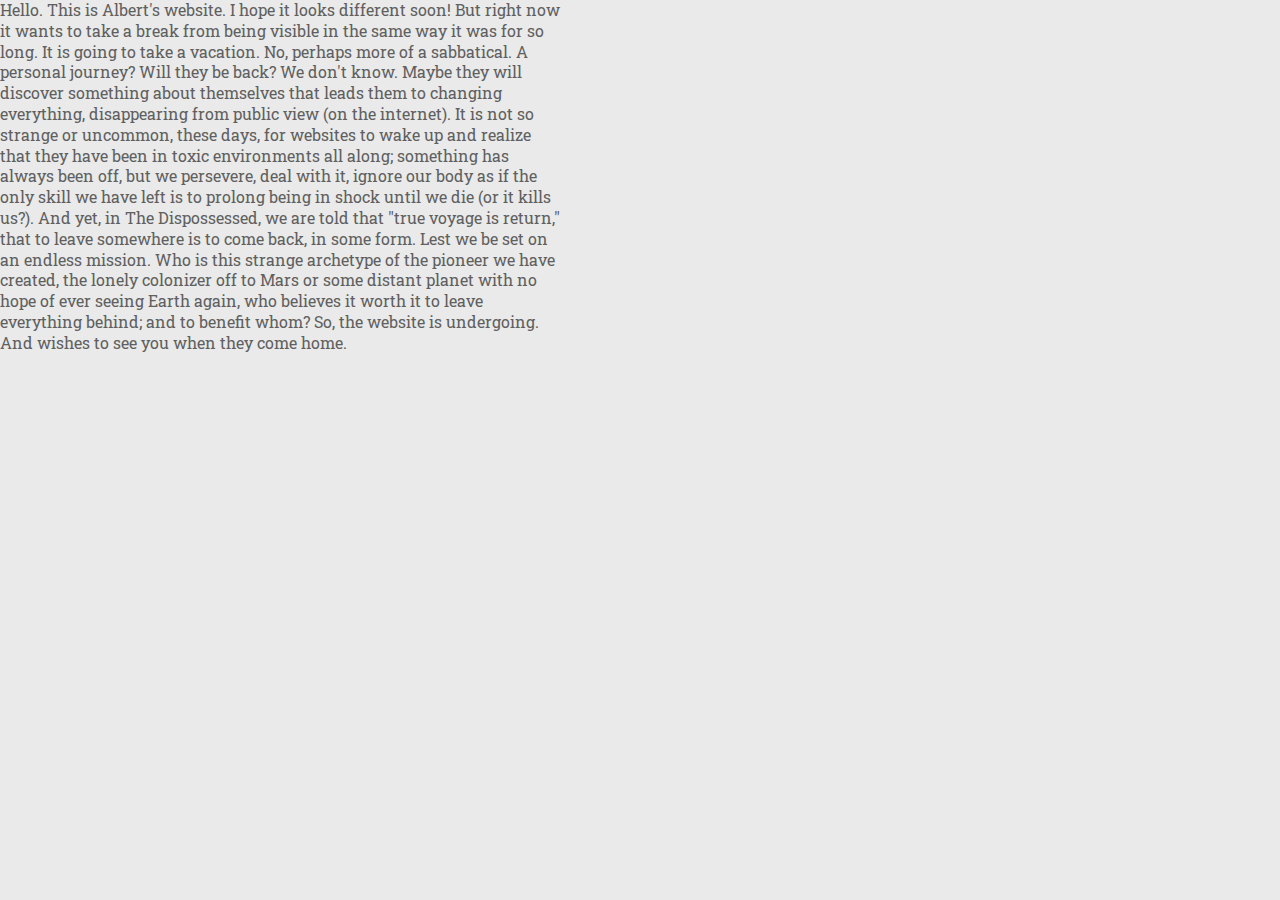
<file: index.html>
<!doctype html>
<html lang="en">
  <head>
    <meta charset="UTF-8">
    <title>Albert Kong | Artist + Game Designer</title>
    <link rel="stylesheet" href="styles/reset.css"/>
    <link rel="stylesheet" href="styles/main.css"/>
    <link href='https://fonts.googleapis.com/css?family=Roboto+Slab:300|Megrim' rel='stylesheet' type='text/css'>
    <link rel="icon"
      type="image/png"
      href="images/favicon.png">
    <meta name="viewport" content="width=device-width, initial-scale=1">
  </head>
  <body>
    <p>Hello. This is Albert's website. I hope it looks different soon! But right now it wants to take a break from being visible in the same way it was for so long. It is 
    going to take a vacation. No, perhaps more of a sabbatical. A personal journey? Will they be back? We don't know. Maybe they will discover something about themselves that 
    leads them to changing everything, disappearing from public view (on the internet). It is not so strange or uncommon, these days, for websites to wake up and realize that 
    they have been in toxic environments all along; something has always been off, but we persevere, deal with it, ignore our body as if the only skill we have left is to 
    prolong being in shock until we die (or it kills us?). And yet, in The Dispossessed, we are told that "true voyage is return," that to leave somewhere is to come back, 
    in some form. Lest we be set on an endless mission. Who is this strange archetype of the pioneer we have created, the lonely colonizer off to Mars or some distant planet 
    with no hope of ever seeing Earth again, who believes it worth it to leave everything behind; and to benefit whom? So, the website is undergoing. And wishes to see you when 
    they come home.</p>
  </body>
</html>
</file>
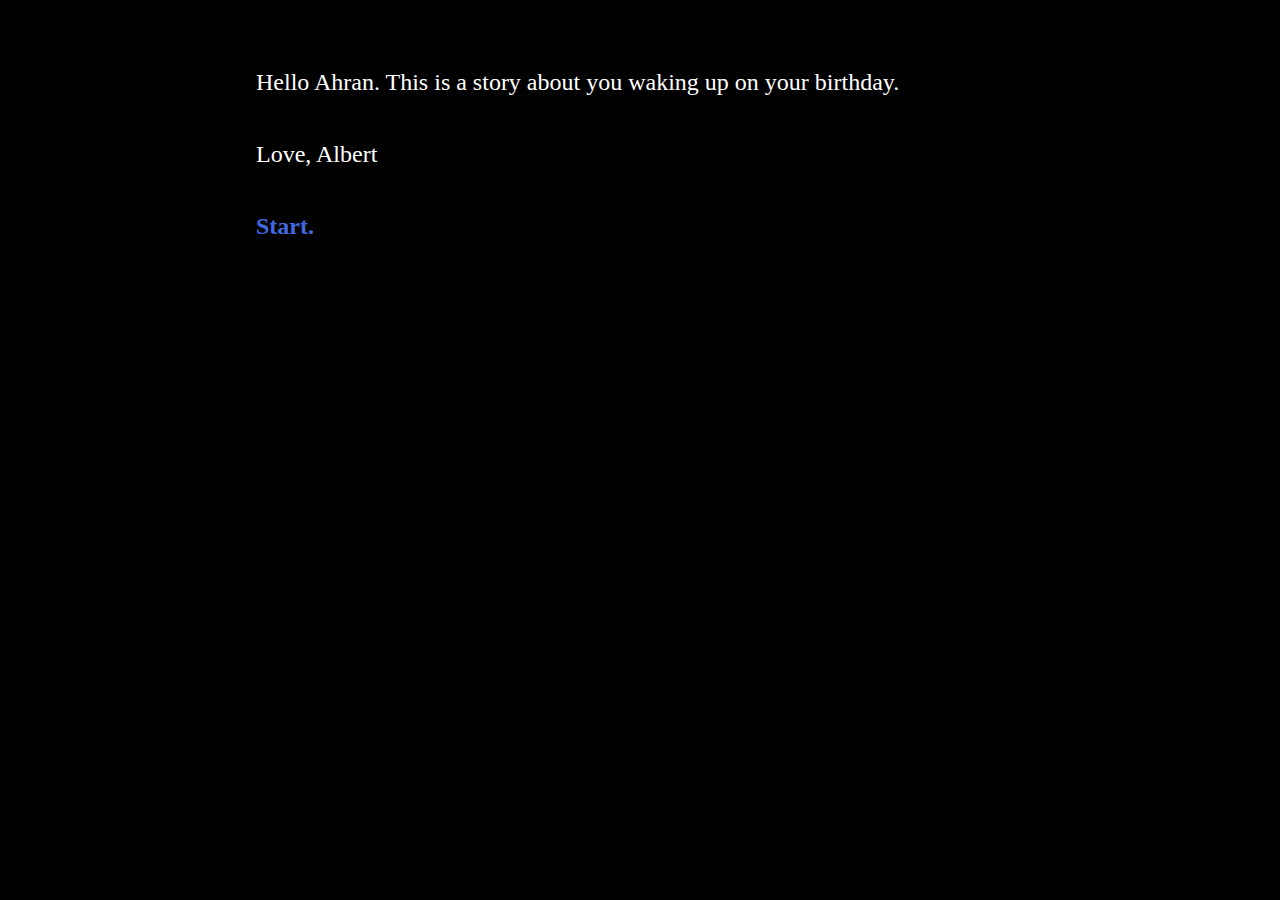
<file: ahran.html>
<!DOCTYPE html>
<html>
<head>
<meta charset="utf-8">
<title>ahran</title>
<style title="Twine CSS">@-webkit-keyframes appear{0%{opacity:0}to{opacity:1}}@keyframes appear{0%{opacity:0}to{opacity:1}}@-webkit-keyframes fade-in-out{0%,to{opacity:0}50%{opacity:1}}@keyframes fade-in-out{0%,to{opacity:0}50%{opacity:1}}@-webkit-keyframes rumble{50%{-webkit-transform:translateY(-0.2em);transform:translateY(-0.2em)}}@keyframes rumble{50%{-webkit-transform:translateY(-0.2em);transform:translateY(-0.2em)}}@-webkit-keyframes shudder{50%{-webkit-transform:translateX(0.2em);transform:translateX(0.2em)}}@keyframes shudder{50%{-webkit-transform:translateX(0.2em);transform:translateX(0.2em)}}@-webkit-keyframes box-flash{0%{background-color:white;color:white}}@keyframes box-flash{0%{background-color:white;color:white}}@-webkit-keyframes pulse{0%{-webkit-transform:scale(0, 0);transform:scale(0, 0)}20%{-webkit-transform:scale(1.2, 1.2);transform:scale(1.2, 1.2)}40%{-webkit-transform:scale(0.9, 0.9);transform:scale(0.9, 0.9)}60%{-webkit-transform:scale(1.05, 1.05);transform:scale(1.05, 1.05)}80%{-webkit-transform:scale(0.925, 0.925);transform:scale(0.925, 0.925)}to{-webkit-transform:scale(1, 1);transform:scale(1, 1)}}@keyframes pulse{0%{-webkit-transform:scale(0, 0);transform:scale(0, 0)}20%{-webkit-transform:scale(1.2, 1.2);transform:scale(1.2, 1.2)}40%{-webkit-transform:scale(0.9, 0.9);transform:scale(0.9, 0.9)}60%{-webkit-transform:scale(1.05, 1.05);transform:scale(1.05, 1.05)}80%{-webkit-transform:scale(0.925, 0.925);transform:scale(0.925, 0.925)}to{-webkit-transform:scale(1, 1);transform:scale(1, 1)}}@-webkit-keyframes shudder-in{0%, to{-webkit-transform:translateX(0em);transform:translateX(0em)}5%, 25%, 45%{-webkit-transform:translateX(-1em);transform:translateX(-1em)}15%, 35%, 55%{-webkit-transform:translateX(1em);transform:translateX(1em)}65%{-webkit-transform:translateX(-0.6em);transform:translateX(-0.6em)}75%{-webkit-transform:translateX(0.6em);transform:translateX(0.6em)}85%{-webkit-transform:translateX(-0.2em);transform:translateX(-0.2em)}95%{-webkit-transform:translateX(0.2em);transform:translateX(0.2em)}}@keyframes shudder-in{0%, to{-webkit-transform:translateX(0em);transform:translateX(0em)}5%, 25%, 45%{-webkit-transform:translateX(-1em);transform:translateX(-1em)}15%, 35%, 55%{-webkit-transform:translateX(1em);transform:translateX(1em)}65%{-webkit-transform:translateX(-0.6em);transform:translateX(-0.6em)}75%{-webkit-transform:translateX(0.6em);transform:translateX(0.6em)}85%{-webkit-transform:translateX(-0.2em);transform:translateX(-0.2em)}95%{-webkit-transform:translateX(0.2em);transform:translateX(0.2em)}}.debug-mode tw-expression[type=hookref]{background-color:rgba(115,123,140,0.15)}.debug-mode tw-expression[type=hookref]::after{font-size:0.8rem;padding-left:0.2rem;padding-right:0.2rem;vertical-align:top;content:"?" attr(name)}.debug-mode tw-expression[type=variable]{background-color:rgba(140,128,115,0.15)}.debug-mode tw-expression[type=variable]::after{font-size:0.8rem;padding-left:0.2rem;padding-right:0.2rem;vertical-align:top;content:"$" attr(name)}.debug-mode tw-expression[type=tempVariable]{background-color:rgba(140,128,115,0.15)}.debug-mode tw-expression[type=tempVariable]::after{font-size:0.8rem;padding-left:0.2rem;padding-right:0.2rem;vertical-align:top;content:"_" attr(name)}.debug-mode tw-expression[type=macro]:nth-of-type(4n+0){background-color:rgba(136,153,102,0.15)}.debug-mode tw-expression[type=macro]:nth-of-type(2n+1){background-color:rgba(102,153,102,0.15)}.debug-mode tw-expression[type=macro]:nth-of-type(4n+2){background-color:rgba(102,153,136,0.15)}.debug-mode tw-expression[type=macro][name="display"]{background-color:rgba(0,170,255,0.1) !important}.debug-mode tw-expression[type=macro][name="if"],.debug-mode tw-expression[type=macro][name="if"]+tw-hook:not([name]),.debug-mode tw-expression[type=macro][name="unless"],.debug-mode tw-expression[type=macro][name="unless"]+tw-hook:not([name]),.debug-mode tw-expression[type=macro][name="elseif"],.debug-mode tw-expression[type=macro][name="elseif"]+tw-hook:not([name]),.debug-mode tw-expression[type=macro][name="else"],.debug-mode tw-expression[type=macro][name="else"]+tw-hook:not([name]){background-color:rgba(0,255,0,0.1) !important}.debug-mode tw-expression[type=macro].false{background-color:rgba(255,0,0,0.2) !important}.debug-mode tw-expression[type=macro].false+tw-hook:not([name]){display:none}.debug-mode tw-expression[type=macro][name="a"],.debug-mode tw-expression[type=macro][name="array"],.debug-mode tw-expression[type=macro][name="datamap"],.debug-mode tw-expression[type=macro][name="dataset"],.debug-mode tw-expression[type=macro][name="colour"],.debug-mode tw-expression[type=macro][name="color"],.debug-mode tw-expression[type=macro][name="num"],.debug-mode tw-expression[type=macro][name="number"],.debug-mode tw-expression[type=macro][name="text"],.debug-mode tw-expression[type=macro][name="print"]{background-color:rgba(255,255,0,0.2) !important}.debug-mode tw-expression[type=macro][name="put"],.debug-mode tw-expression[type=macro][name="set"]{background-color:rgba(255,128,0,0.2) !important}.debug-mode tw-expression[type=macro][name="script"]{background-color:rgba(255,191,0,0.2) !important}.debug-mode tw-expression[type=macro][name="style"]{background-color:rgba(185,198,198,0.2) !important}.debug-mode tw-expression[type=macro][name^="link"],.debug-mode tw-expression[type=macro][name^="click"],.debug-mode tw-expression[type=macro][name^="mouseover"],.debug-mode tw-expression[type=macro][name^="mouseout"]{background-color:rgba(128,223,32,0.2) !important}.debug-mode tw-expression[type=macro][name^="replace"],.debug-mode tw-expression[type=macro][name^="prepend"],.debug-mode tw-expression[type=macro][name^="append"],.debug-mode tw-expression[type=macro][name^="remove"]{background-color:rgba(223,96,32,0.2) !important}.debug-mode tw-expression[type=macro][name="live"]{background-color:rgba(32,96,223,0.2) !important}.debug-mode tw-expression[type=macro]::before{content:"(" attr(name) ":)";padding:0 0.5rem;font-size:1rem;vertical-align:middle;line-height:normal;background-color:inherit;border:1px solid rgba(255,255,255,0.5)}.debug-mode tw-hook{background-color:rgba(0,85,255,0.1) !important}.debug-mode tw-hook::before{font-size:0.8rem;padding-left:0.2rem;padding-right:0.2rem;vertical-align:top;content:"["}.debug-mode tw-hook::after{font-size:0.8rem;padding-left:0.2rem;padding-right:0.2rem;vertical-align:top;content:"]"}.debug-mode tw-hook[name]::after{font-size:0.8rem;padding-left:0.2rem;padding-right:0.2rem;vertical-align:top;content:"]<" attr(name) "|"}.debug-mode tw-pseudo-hook{background-color:rgba(255,170,0,0.1) !important}.debug-mode tw-collapsed::before{font-size:0.8rem;padding-left:0.2rem;padding-right:0.2rem;vertical-align:top;content:"{"}.debug-mode tw-collapsed::after{font-size:0.8rem;padding-left:0.2rem;padding-right:0.2rem;vertical-align:top;content:"}"}.debug-mode tw-verbatim::before,.debug-mode tw-verbatim::after{font-size:0.8rem;padding-left:0.2rem;padding-right:0.2rem;vertical-align:top;content:"`"}.debug-mode tw-align[style*="text-align: center"]{background:linear-gradient(to right, rgba(255,204,189,0) 0%, rgba(255,204,189,0.25) 50%, rgba(255,204,189,0) 100%)}.debug-mode tw-align[style*="text-align: left"]{background:linear-gradient(to right, rgba(255,204,189,0.25) 0%, rgba(255,204,189,0) 100%)}.debug-mode tw-align[style*="text-align: right"]{background:linear-gradient(to right, rgba(255,204,189,0) 0%, rgba(255,204,189,0.25) 100%)}.debug-mode tw-column{background-color:rgba(189,228,255,0.2)}.debug-mode tw-enchantment{animation:enchantment 0.5s infinite;-webkit-animation:enchantment 0.5s infinite;border:1px solid}.debug-mode tw-link::after,.debug-mode tw-broken-link::after{font-size:0.8rem;padding-left:0.2rem;padding-right:0.2rem;vertical-align:top;content:attr(passage-name)}.debug-mode tw-include{background-color:rgba(204,128,51,0.1)}.debug-mode tw-include::before{font-size:0.8rem;padding-left:0.2rem;padding-right:0.2rem;vertical-align:top;content:attr(type) ' "' attr(title) '"'}@keyframes enchantment{0%,to{border-color:#ffb366}50%{border-color:#6fc}}@-webkit-keyframes enchantment{0%,to{border-color:#ffb366}50%{border-color:#6fc}}tw-debugger{position:fixed;box-sizing:border-box;bottom:0;right:0;z-index:999999;min-width:10em;min-height:1em;padding:1em;font-size:1.25em;font-family:sans-serif;border-left:solid #000 2px;border-top:solid #000 2px;border-top-left-radius:.5em;background:#fff;opacity:1}tw-debugger select{margin-right:1em;width:12em}tw-debugger button{border-radius:3px;border:solid #999 1px;margin:auto 4px;background-color:#fff;font-size:inherit}tw-debugger button.enabled{background-color:#eee;box-shadow:inset #ddd 3px 5px 0.5em}tw-debugger .variables{display:-webkit-box;display:-webkit-flex;display:-moz-flex;display:-ms-flexbox;display:flex;-webkit-box-direction:normal;-webkit-box-orient:vertical;-webkit-flex-direction:column;-moz-flex-direction:column;-ms-flex-direction:column;flex-direction:column;position:absolute;bottom:100%;left:-2px;right:0;padding:1em;max-height:40vh;overflow-y:scroll;overflow-x:hidden;z-index:999998;background:#fff;border:inherit;border-top-left-radius:.5em;border-bottom-left-radius:.5em;font-size:0.8em}tw-debugger .variables:empty,tw-debugger .variables[hidden]{display:none}tw-debugger .variables .variable-row{display:-webkit-box;display:-webkit-flex;display:-moz-flex;display:-ms-flexbox;display:flex;-webkit-box-direction:normal;-webkit-box-orient:horizontal;-webkit-flex-direction:row;-moz-flex-direction:row;-ms-flex-direction:row;flex-direction:row;flex-shrink:0}tw-debugger .variables .variable-row:nth-child(2n){background:#EEE}tw-debugger .variables .variable-name{display:inline-block;width:50%}tw-debugger .variables .variable-name::before{content:"$"}tw-debugger .variables .variable-name.temporary::before{content:"_"}tw-debugger .variables .variable-name .temporary-variable-scope{opacity:0.8;font-size:0.75em}tw-debugger .variables .variable-name .temporary-variable-scope::before{content:" in "}tw-debugger .variables .variable-value{display:inline-block;width:50%}tw-link,.link,tw-icon,.enchantment-clickblock{cursor:pointer}tw-link,.enchantment-link{color:#4169E1;font-weight:bold;text-decoration:none;transition:color 0.2s ease-in-out}tw-enchantment[style^="color"] tw-link:not(:hover),tw-enchantment[style*=" color"] tw-link:not(:hover),tw-enchantment[style^="color"] .enchantment-link:not(:hover),tw-enchantment[style*=" color"] .enchantment-link:not(:hover){color:inherit}tw-link:hover,.enchantment-link:hover{color:#00bfff}tw-link:active,.enchantment-link:active{color:#DD4B39}.visited{color:#6941e1}tw-enchantment[style^="color"] .visited:not(:hover),tw-enchantment[style*=" color"] .visited:not(:hover){color:inherit}.visited:hover{color:#E3E}tw-broken-link{color:#993333;border-bottom:2px solid #993333;cursor:not-allowed}tw-enchantment[style^="color"] tw-broken-link:not(:hover),tw-enchantment[style*=" color"] tw-broken-link:not(:hover){color:inherit}.enchantment-mouseover{border-bottom:1px dashed #666}.enchantment-mouseout{border:rgba(64,149,191,0.25) 1px solid}.enchantment-mouseout:hover{background-color:rgba(64,149,191,0.25);border:transparent 1px solid;border-radius:0.2em}.enchantment-clickblock{box-shadow:inset 0 0 0 0.5vmax;display:block;color:rgba(65,105,225,0.5);transition:color 0.2s ease-in-out}.enchantment-clickblock:hover{color:rgba(0,191,255,0.5)}.enchantment-clickblock:active{color:rgba(222,78,59,0.5)}html{margin:0;height:100%;overflow-x:hidden}*,:before,:after{position:relative;box-sizing:inherit}body{margin:0;height:100%}tw-storydata{display:none}tw-story{display:-webkit-box;display:-webkit-flex;display:-moz-flex;display:-ms-flexbox;display:flex;-webkit-box-direction:normal;-webkit-box-orient:vertical;-webkit-flex-direction:column;-moz-flex-direction:column;-ms-flex-direction:column;flex-direction:column;font:100% Georgia, serif;box-sizing:border-box;width:100%;min-height:100%;font-size:1.5em;line-height:1.5em;padding:5% 20%;margin:0;background-color:#000;color:#fff}tw-passage{display:block}br+br{display:block;height:0;margin:0.8ex 0}tw-sidebar{left:-5em;width:3em;position:absolute;text-align:center;display:block}tw-icon{display:block;margin:0.5em 0;opacity:0.1;font-size:2.75em}tw-icon:hover{opacity:0.3}tw-hook:empty,tw-expression:empty{display:none}tw-error{display:inline-block;border-radius:0.2em;padding:0.2em;font-size:1rem;cursor:help}tw-error.error{background-color:rgba(223,58,190,0.4);color:#fff}tw-error.warning{background-color:rgba(223,140,58,0.4);color:#fff;display:none}.debug-mode tw-error.warning{display:inline}tw-error-explanation{display:block;font-size:0.8rem;line-height:1rem}tw-error-explanation-button{cursor:pointer;line-height:0em;border-radius:1px;border:1px solid black;font-size:0.8rem;margin:0 0.4rem;opacity:0.5}tw-error-explanation-button .folddown-arrowhead{display:inline-block}tw-notifier{border-radius:0.2em;padding:0.2em;font-size:1rem;background-color:rgba(223,182,58,0.4);display:none}.debug-mode tw-notifier{display:inline}tw-notifier::before{content:attr(message)}tw-colour{border:1px solid black;display:inline-block;width:1em;height:1em}h1{font-size:3em}h2{font-size:2.25em}h3{font-size:1.75em}h1,h2,h3,h4,h5,h6{line-height:1em;margin:0.3em 0 0.6em 0}pre{font-size:1rem}small{font-size:70%}big{font-size:120%}mark{color:rgba(0,0,0,0.6);background-color:#ff9}ins{color:rgba(0,0,0,0.6);background-color:rgba(255,242,204,0.5);border-radius:0.5em;box-shadow:0em 0em 0.2em #ffe699;text-decoration:none}center{text-align:center;margin:0 auto;width:60%}blink{text-decoration:none;animation:fade-in-out 1s steps(1, end) infinite alternate;-webkit-animation:fade-in-out 1s steps(1, end) infinite alternate}tw-align{display:block}tw-columns{display:-webkit-box;display:-webkit-flex;display:-moz-flex;display:-ms-flexbox;display:flex;-webkit-box-direction:normal;-webkit-box-orient:horizontal;-webkit-flex-direction:row;-moz-flex-direction:row;-ms-flex-direction:row;flex-direction:row;-webkit-box-pack:justify;-ms-flex-pack:justify;-webkit-justify-content:space-between;-moz-justify-content:space-between;justify-content:space-between}tw-outline{color:white;text-shadow:-1px -1px 0 #000, 1px -1px 0 #000, -1px 1px 0 #000, 1px 1px 0 #000}tw-shadow{text-shadow:0.08em 0.08em 0.08em #000}tw-emboss{text-shadow:0.08em 0.08em 0em #000;color:white}tw-condense{letter-spacing:-0.08em}tw-expand{letter-spacing:0.1em}tw-blur{color:transparent;text-shadow:0em 0em 0.08em #000}tw-blurrier{color:transparent;text-shadow:0em 0em 0.2em #000}tw-blurrier::selection{background-color:transparent;color:transparent}tw-blurrier::-moz-selection{background-color:transparent;color:transparent}tw-smear{color:transparent;text-shadow:0em 0em 0.02em rgba(0,0,0,0.75),-0.2em 0em 0.5em rgba(0,0,0,0.5),0.2em 0em 0.5em rgba(0,0,0,0.5)}tw-mirror{display:inline-block;transform:scaleX(-1);-webkit-transform:scaleX(-1)}tw-upside-down{display:inline-block;transform:scaleY(-1);-webkit-transform:scaleY(-1)}tw-fade-in-out{text-decoration:none;animation:fade-in-out 2s ease-in-out infinite alternate;-webkit-animation:fade-in-out 2s ease-in-out infinite alternate}tw-rumble{-webkit-animation:rumble linear 0.1s 0s infinite;animation:rumble linear 0.1s 0s infinite;display:inline-block}tw-shudder{-webkit-animation:shudder linear 0.1s 0s infinite;animation:shudder linear 0.1s 0s infinite;display:inline-block}tw-shudder-in{animation:shudder-in 1s ease-out;-webkit-animation:shudder-in 1s ease-out}.transition-in{-webkit-animation:appear 0ms step-start;animation:appear 0ms step-start}.transition-out{-webkit-animation:appear 0ms step-end;animation:appear 0ms step-end}[data-t8n^=fade-in].transition-in{-webkit-animation:appear .8s;animation:appear .8s}[data-t8n^=fade-in].transition-out{display:none}[data-t8n^=dissolve].transition-in{-webkit-animation:appear .8s;animation:appear .8s}[data-t8n^=dissolve].transition-out{-webkit-animation:appear .8s reverse;animation:appear .8s reverse}[data-t8n^=shudder-in].transition-in,.transition-in[data-t8n^=shudder]{display:inline-block;-webkit-animation:shudder-in .8s;animation:shudder-in .8s}[data-t8n^=shudder-out].transition-out,.transition-out[data-t8n^=shudder]{display:inline-block;-webkit-animation:shudder-out .8s;animation:shudder-out .8s}[data-t8n^=boxflash].transition-in{-webkit-animation:box-flash .8s;animation:box-flash .8s}[data-t8n^=pulse].transition-in{-webkit-animation:pulse .8s;animation:pulse .8s;display:inline-block}[data-t8n^=pulse].transition-out{-webkit-animation:pulse .8s reverse;animation:pulse .8s reverse;display:inline-block}[data-t8n$=fast]{animation-duration:.4s;-webkit-animation-duration:.4s}[data-t8n$=slow]{animation-duration:1.6s;-webkit-animation-duration:1.6s}
</style>
</head>

<body>

<tw-story></tw-story>

<tw-storydata name="ahran" startnode="40" creator="Twine" creator-version="2.2.1" ifid="94BD79F0-D3BB-4186-AD78-82206F067915" zoom="1" format="Harlowe" format-version="2.1.0" options="" hidden><style role="stylesheet" id="twine-user-stylesheet" type="text/twine-css"></style><script role="script" id="twine-user-script" type="text/twine-javascript"></script><tw-passagedata pid="1" name="Page 1" tags="" position="20,81.16666666666667" size="100,100">Good morning, Ahran! You just woke up to the sound of an alarm, and it is your birthday. You thought about it last night, wondering how you would feel when you woke up.

[[Ahh, another day.-&gt;peace1]]
[[Ooh, what&#39;s going to happen?-&gt;curiosity1]]
[[Hmm, what am I forgetting...-&gt;fear1]]

(set: $wrench to false)</tw-passagedata><tw-passagedata pid="2" name="peace1" tags="" position="216,59.5" size="100,100">Just another day, really. Birthdays being birthdays, this one is nice. You feel like you might just want to take the day as it comes. But what if...

A familiar feeling comes, almost compelling you to get up, get moving! It&#39;s your birthday after all!

Still, it&#39;s nice in here.

[[peace2&lt;-Whatever, it&#39;ll be fine.]]
[[curiosity1&lt;-Today&#39;s going to be fun!]]
[[fear2&lt;-I should get ready, just in case...]]</tw-passagedata><tw-passagedata pid="3" name="peace2" tags="" position="417,48.5" size="100,100">You feel like you shouldn&#39;t be spending so much time here, but what the hell. Your aggressive nonchalance pushes the worry to the side, and you let yourself be still for a second.

You&#39;ve never heard those birds before, odd. The sunlight is almost perfect right now. It surrounds you as you sit there, bathing you and the bed in a glow. You wish you could capture this moment.

[[peace3&lt;-The memory will be enough.]]
[[Maybe I can take a picture...]]
[[What are those birds?]]</tw-passagedata><tw-passagedata pid="4" name="curiosity1" tags="" position="70,514.5" size="100,100">You&#39;ve decided to start the day with excitement, ready to take it on! Come at me, world! I&#39;m older than you now, you can&#39;t hurt me anymore!

You hop out of bed, striking a fighting pose. Then, laughing at the silliness of it all, you give a little shriek and dance around a bit to let the energy out.

You are hungry now! You want to go to that cafe and eat all their pastries!

[[curiosity2&lt;-I&#39;m going to eat all the pastries!]]
[[I&#39;ll calm down a little bit.]]
[[fear3&lt;-Where&#39;s all this energy coming from?]]</tw-passagedata><tw-passagedata pid="5" name="fear2" tags="" position="218,1085.5" size="100,100">Time to ART!

But first you check your text messages. You promised yourself you weren&#39;t going to do that yet, but hey, it&#39;s your birthday, it&#39;s alright.

The &quot;happy birthdays&quot; are starting to roll in. You don&#39;t really want to respond to any of them, but you figure it&#39;s the polite thing to do.

After a few minutes, you clean yourself up, change, make the bed. Close the window to get some peace. It&#39;s always so loud out there!

A new painting today. You set up your studio.

[[fear3&lt;-That&#39;s it! Hard work will pull me through.]]</tw-passagedata><tw-passagedata pid="6" name="fear1" tags="" position="53,1086.5" size="100,100">You look around for your cell phone, to check your schedule, make sure that you don&#39;t have any early appointments. A few text messages. The clock shows that it&#39;s already 10. How did you manage to sleep in that long?

Luckily you have enough time to clean up and start a painting for your new 100-day project, like you had planned.

You hear a commotion outside the window.

Doesn&#39;t feel like a good start.

[[peace1&lt;-Close the window, toss the phone aside, go back to bed.]]
[[curiosity2&lt;-I wonder what&#39;s going on outside...]]
[[fear2&lt;-Time to get to work.]]</tw-passagedata><tw-passagedata pid="7" name="peace3" tags="" position="612,26.5" size="100,100">You seem to enjoy this quite a bit. You wonder why you don&#39;t make more time for this normally. To just take an extra few minutes at every choice, at every juncture, to do nothing but notice.

[[peace4&lt;-Breathe.]]</tw-passagedata><tw-passagedata pid="8" name="peace4" tags="" position="715,26.5" size="100,100">Was today supposed to be special? You&#39;re not sure anymore. You feel a kind of blankness now, not the kind that you&#39;re used to, the kind of scary emptiness, infiniteness, where there could be a million choices ahead but just a recognition that everything is blank, that things are okay as they are. A comforting sense. A mystical one, even. You feel connected, connected as nothing, and to nothing.

[[peace5&lt;-Breathe.]]</tw-passagedata><tw-passagedata pid="9" name="peace5" tags="" position="880,175.5" size="100,100">The next breath you take is an odd one. An almost hyperbolic version of something you rarely feel, that revelatory thing, that sense of clarity, it comes up again and again, overwhelmingly so. But somehow you feel like you&#39;re ready for it.

You&#39;ve been reborn today. You managed to let yourself be, enough that you are changed.

Nothing matters anymore, not because of some external human judgment of importance or significance but just because you have escaped your own ego. 

[[epilog-peace&lt;-You are a new person.]]</tw-passagedata><tw-passagedata pid="10" name="epilog-peace" tags="" position="818,28.5" size="100,100">It was as strange birthday, and that&#39;s the story you&#39;ll tell, years later, when your friends ask you. You continued on with your day, with a little more celebration as a normal day, and you enjoyed it. There was a difference from that day on though. When you enjoyed something, you weren&#39;t attached to it. When you feared something, you noticed it and then let the fear pass. You weren&#39;t chasing anything as headlong as you used to, instead noticing the opportunities in each moment and then inviting them to enter your life.

In the stream of your life, you floated on a current, as we all do. Gentle enough, fortunate as you were for so many moments. When it got rougher, you were able to hold onto a cosmic calmness. Like that one day, you had cast some kind of spell, entranced yourself. You stopped trying to swim your way back upstream.

Those who surrounded you years later, as you were getting older, telling stories by the fire, teaching your hard earned wisdoms, making more, would feel a palpable peace just from being around you. Like an aura that enveloped them, too. They liked you for it, and it was that aura that created much of the beauty and community that you enjoyed.

Happy birthday, Ahran.

[[I want to wake up again.-&gt;Page 1]]</tw-passagedata><tw-passagedata pid="11" name="curiosity2" tags="" position="390,490.5" size="100,100">You throw your clothes on and head down the stairs.

As soon as you open the door, you see four of your friends waiting for you with big smiles on their faces. They all have balloons, and they greet you with a big &quot;Happy Birthday&quot; when they notice you.

&quot;Did you just get up?&quot; they say, laughing. &quot;We&#39;ve been texting you for like 15 minutes!&quot;

&quot;Are you ready?&quot;

[[curiosity3&lt;-Really? Let me check my texts...]]
[[ready&lt;-I have now reached the legal age for readiness!!]]
[[stuff&lt;-Let me go get my stuff.]]</tw-passagedata><tw-passagedata pid="12" name="curiosity3" tags="" position="676,463.5" size="100,100">&quot;Come on, we&#39;ve been waiting forever!&quot;

You deftly pull out your phone, and see a whole pile of unread texts from this morning. You skim through them really quick...

They&#39;re taking you to a hot air balloon ride at the beach? Wow, no way! And it&#39;s going to [[fly-&gt;Wait a minute.]] over the Golden Gate Bridge! And hook up with a flock of seagulls that will [[pull-&gt;Wait a minute.]] you northward! And then it&#39;s going to land at the estate of a wealthy baron... And you&#39;re going to be [[signed-&gt;Wait a minute.]] into his will for all his landrights... And he has a time machine that will [[take-&gt;Wait a minute.]] you back to the 15th century...

[[Wait a minute.]]
[[Stranger things have happened.]]
[[I believe all of this!]]</tw-passagedata><tw-passagedata pid="13" name="fear3" tags="" position="368,1083.5" size="100,100">Something&#39;s special about today. You know it&#39;s your birthday, yeah, yeah, you&#39;ve been thinking about all that for a while, of course. Wondering what you have to show for it. It hasn&#39;t been a fun process.

But today, oddly, something really feels different. The ideas seem to come out more naturally, the lines work better, you feel able to capture a sense of realism and experimentation so intuitively. It&#39;s still hard, it&#39;s still scary, but it drives you.

You work quickly.

[[I can&#39;t stop here.]]
[[I&#39;m going to enjoy this for a while.]]</tw-passagedata><tw-passagedata pid="14" name="I can&#39;t stop here." tags="" position="539,1083.5" size="100,100">You take out every canvas you have, every blank sheet of paper. You&#39;re going to take advantage of this feeling, this power of imagination that rarely graces you.

A creative fervor overtakes you, that just seems to feed itself as you cover every surface of the room with color and design. It&#39;s like nothing you&#39;ve ever seen before, you barely even had time to think of it before you let the color work through your brush.

When William comes home, he is shocked at first, appalled at the heavy smell of paint, with a stench of sweat; the furniture is stained, and little bits of everything have been repurposed to be makeshift collage pieces. You are in a crumpled, exhausted heap on the floor. But before he can get angry, he sees what you&#39;ve really done.

It&#39;s incredible. [[successend&lt;-It&#39;s going to blow everyone away.]]</tw-passagedata><tw-passagedata pid="15" name="I&#39;m going to enjoy this for a while." tags="" position="295,1227.5" size="100,100">You take your time with it and finish several hours later.

It&#39;s the best piece you can remember doing for a long time. You&#39;re proud of it in a way that just makes you feel content, satisfied. Your work is done.

It makes it easier to do the work, later on. You somehow know that you&#39;ve peaked, but it doesn&#39;t matter. It&#39;s as if you&#39;ve scratched an itch you were trying to scratch forever, to express a certain part of yourself that you never could find.

Everything afterward feels like just icing, now, which takes the pressure off, and really makes it all more enjoyable.

It&#39;s the best birthday gift you&#39;ve ever received.

Happy birthday, Ahran.

[[Page 1&lt;-Start over.]] </tw-passagedata><tw-passagedata pid="16" name="Maybe I can take a picture..." tags="" position="358,201.5" size="100,100">You spend the next half an hour trying to take a picture that captures the beauty of the feeling that you had, lying in bed.

You get close, but it just doesn&#39;t quite work out, and then the moment passes. The sun is gone, risen in the sky, out of reach.

The photo was still pretty good. You post it on Instagram, and it gets more likes than you have ever gotten on a single picture before! 157!

You&#39;ve beaten your Instagram record. Happy birthday.

[[Page 1&lt;-Start over.]] </tw-passagedata><tw-passagedata pid="17" name="What are those birds?" tags="" position="502,295.5" size="100,100">You shake yourself from this trance that you&#39;ve fallen into, and wander over to the window to see what&#39;s going on.

You see your friends squawking and making all sorts of noise! They notice you have woken up and wave you down.

[[curiosity2&lt;-&quot;Alright, I&#39;m coming!&quot;]]</tw-passagedata><tw-passagedata pid="18" name="I&#39;ll calm down a little bit." tags="" position="101,662.5" size="100,100">All that energy has made you exhausted. You feel like it might be time to take a nap. After all, it&#39;s your birthday, you might as well do whatever you feel like doing.

Anything that needs to happen, it can wait!

...

...

Hours pass. Your phone vibrates and wakes you up right around sunset. The light is low now, and the room is almost dark.

Among a slew of texts that you hadn&#39;t seen all day (it&#39;s quite a refreshing feeling, really), you see &quot;happy birthday&quot; message from Albert.

[[Read it.-&gt;happen]]</tw-passagedata><tw-passagedata pid="19" name="ready" tags="" position="552,583.5" size="100,100">You are SO ready! They don&#39;t even have to tell you where you&#39;re going, you&#39;re going to enjoy the fuck out of this.

Everyone piles into a car and heads down to the beach, where a whole bunch of other people are waiting for you.

[[beach&lt;-&quot;SURPRISE!&quot;]]</tw-passagedata><tw-passagedata pid="20" name="stuff" tags="" position="435,735.5" size="100,100">You run back upstairs to make sure you have everything you need.

Phone, check. Notebook, check. Pens, check. Glue, wrench, epoxy, brushes...

You feel like you&#39;re missing something. Some idea that you had. Something about that blank canvas... it&#39;s calling to you.

But, you&#39;d have to blow off your friends who seem to have something wonderful planned.

[[fear2&lt;-They&#39;ll understand.]]
[[curiosity3&lt;-Forget it, let&#39;s goooo!]]

(set: $wrench to true)</tw-passagedata><tw-passagedata pid="21" name="Wait a minute." tags="" position="673,620.5" size="100,100">&quot;Wait a minute,&quot; you say. 

[[really&lt;-&quot;Is this stuff REALLY going to happen?&quot;]]</tw-passagedata><tw-passagedata pid="22" name="Stranger things have happened." tags="" position="824,575.5" size="100,100">You shrug. &quot;Okay! What&#39;s next?&quot;

You all pile into a car. Everyone&#39;s talking excitedly about the balloon ride, and the seagulls that they have already named. The car drops you off at the beach, where a few more friends await.

[[&quot;Where&#39;s the balloon?&quot;-&gt;balloon]]
[[Wait a minute.&lt;-&quot;Did you lie to me!?&quot;]]</tw-passagedata><tw-passagedata pid="23" name="I believe all of this!" tags="" position="839,455.5" size="100,100">Of course you do! This is what you&#39;ve been dreaming for your entire life... a chance to use a time travel machine.

[[fix&lt;-You could fix all your past mistakes.]]
[[stay&lt;-You could have this moment last forever.]]
[[see&lt;-You could get a peek at everything that&#39;s coming up!]]</tw-passagedata><tw-passagedata pid="24" name="beach" tags="" position="676,853.5" size="100,100">It&#39;s a lovely afternoon at the beach. Fresh air, sun, some clouds. A little chilly, but not too bad.

You have a short party with everyone, and of course they sing you happy birthday, then you head home to get back to that painting project you were hoping to start today. They really derailed you, but maybe it was worth it.

That night, you have a special birthday dinner, with your favorite meal, and even an extra scoop of ice cream!

All in all, it was a pretty good birthday. You might even say, a happy one.

[[Start over-&gt;Page 1]]</tw-passagedata><tw-passagedata pid="25" name="really" tags="" position="678,733.5" size="100,100">&quot;No, of course not,&quot; they respond, laughing. &quot;But we got you this cake and everyone&#39;s waiting for you at the beach!&quot;

They have a car ready for you and everything. Everyone piles in, and after a short ride, [[beach&lt;-you are at the beach.]]</tw-passagedata><tw-passagedata pid="26" name="balloon" tags="" position="960,622.5" size="100,100">On cue, they drag a deflated hot air balloon out from behind a large sand dune.

&quot;Where did you get that?&quot; you exclaim.

&quot;Well, we just found it here this morning, and thought you&#39;d love it. Maybe it crashed here or something. We also got you this cake!&quot;

They open the box, and show you the cake. It&#39;s a beautiful, delicious looking cake.

[[repairballoon&lt;-I still want to ride that thing.]]
[[beach&lt;-Cake cake cake!]]</tw-passagedata><tw-passagedata pid="27" name="fix" tags="" position="747,351.5" size="100,100">You could barely concentrate on the balloon ride because you kept reliving the memory, over and over and over again. You thought you&#39;d been able to forget about it.

February 13th, 1993. //That// birthday, the one you wished never happened at all. Slowly, over time, you&#39;d been working on it, talking to your therapist, trying to find acceptance, trying to forgive yourself, but it always poked at you.

It was torturous to be reminded, so palpably, but you knew that the only way you could get back to that moment is if you remembered it fully. The humiliation! The worst birthday ever!

How were you to know that he was allergic to peanuts, that she was compulsively afraid of clowns, that no one was allowed on the grass?

But it would be over. Soon. You&#39;d erase it, go back in time, turn it off, it would never happen, and then, you&#39;d finally put it to rest.

You&#39;ll succeed. This is the most important thing that&#39;s ever happened.

[[Page 1&lt;-Start over.]] </tw-passagedata><tw-passagedata pid="28" name="stay" tags="" position="962,351.5" size="100,100">You want this moment to last forever. Here, on the beach, with your friends, with this cake. Everything is perfect.

[[stay2&lt;-You&#39;ll make sure of it.]]</tw-passagedata><tw-passagedata pid="29" name="see" tags="" position="1198,323.5" size="100,100">Every second on the way to the castle is beautiful. But you are so full of anticipation, you want it to go faster! Things are looking up for Ahran Lee. You&#39;ll be able to bring back so many secrets, you&#39;ll know exactly which choices to make, whether or not everything or anything will be worth it...

It turns out that time machines aren&#39;t that simple. You could go to the future, in a sense, but there are so many possible futures based on the things that you //could// do that the machine kind of gives you all these blurry images of yourself.

And when you pick one, you&#39;re told, you can merge yourself into that reality, but you won&#39;t be able to go back anymore. You&#39;ll have to pick carefully. And you won&#39;t be equipped with the memories of the future self you&#39;ll replace.

When you finally get a chance to fire the machine up, you almost feel like you&#39;re inhabiting different //you//s. Feelings with no content.

green hair Ahran, ew, I wouldn&#39;t have picked that color
hungry Ahran, always seeking that sweet taste
[[Page 1&lt;-completionist Ahran, endlessly fiddling with a time machine]]
devoted Ahran, and reciprocally, everyone is devoted to her
[[bront&lt;-pet owner Ahran, they&#39;re good dogs bront]]
patriot Ahran, a decorated war hero
[[epilog-peace&lt;-blissful Ahran, somehow at peace with everything]]
[[successend&lt;-successful Ahran, how did everything just work out?]]
international businesswoman Ahran, back in that line of work I guess

[[Maybe not.]]</tw-passagedata><tw-passagedata pid="30" name="repairballoon" tags="" position="894,787.5" size="100,100">Everyone looks at you blankly. It&#39;s deflated! And they don&#39;t seem to have had a plan to get it working again.

{(if: $wrench is true)
[Good thing you went back and got all these tools! You pull out a wrench, a blowtorch, a paperclip, and some epoxy. You roll your sleeves up. It&#39;s time to get to work!

Someone else pulls out the //Second Edition Balloon Repairer&#39;s Guidebook for Young Balloneers//, and a dreamy look of possibility passes over everyone&#39;s eyes.

[[happen&lt;-It&#39;s really going to happen!]]]
(else:)
[Oh well. It was a rush getting out the door this morning, and how were you supposed to know that they didn&#39;t have the balloon working? If only they had said something about it, you&#39;d could have run up and grabbed your tools or something, but them&#39;s the breaks.

[[beach&lt;-Time for some cake!]]]
}</tw-passagedata><tw-passagedata pid="31" name="successend" tags="" position="927,1247.5" size="100,100">The attention is automatic. Your first post about it immediately goes viral, and attracts art buyers from all over the world. The sales generate enough income for you to buy a home by the end of the month. By the end of the year, you and your family will never have to work another day in your lives

It&#39;s a high. And it gives you energy to keep working, to imitate the style. Ride the fame, keep your streak going. Figure out what you&#39;d done. Somehow, it doesn&#39;t come back.

Of course, your work still has notoriety, and everything else you paint is immediately sold for high value. It appears in private galleries that deal directly to the ultra rich. But it doesn&#39;t satisfy you, the way that those first strokes on your birthday did.

You chase for that feeling, some kind of perfect genius. Eventually, you stop trying. You&#39;ve sold enough to be comfortable. You earned your parents&#39; respect. So you give up art, to try to find some relief from the constant yearning. 

It&#39;s like an itch that you can never scratch, that bothers you until the end. But at least you feel less and less as time goes on.

Congratulations on your success! Happy birthday!

[[Page 1&lt;-Start over.]] </tw-passagedata><tw-passagedata pid="32" name="bront" tags="" position="1619,220.5" size="100,100">happy birthday bront

[[Page 1&lt;-Start over.]]</tw-passagedata><tw-passagedata pid="33" name="Maybe not." tags="" position="1405,479.5" size="100,100">Well, you decide not to mess with it. It could have been bad. But you&#39;re pretty sure you&#39;re never going to have a birthday like this again!

[[Page 1&lt;-Or...]]</tw-passagedata><tw-passagedata pid="34" name="stay2" tags="" position="1070,353.5" size="100,100">You note down every detail of the moment in your notebook. You write down exactly how you got here, the time, the atmospheric conditions. So when you get to the time machine, you&#39;ll be ready.

You crawl inside, ready to be in pure joy, forever.

[[stay3&lt;-This will never get old.]]</tw-passagedata><tw-passagedata pid="35" name="stay3" tags="" position="1070,503.5" size="100,100">[[stay4&lt;-You want this moment to last forever.]]</tw-passagedata><tw-passagedata pid="36" name="stay4" tags="" position="1180,507.5" size="100,100">[[stay5&lt;-Here, on the beach, with your friends, with this cake.]]</tw-passagedata><tw-passagedata pid="37" name="stay5" tags="" position="1180,657.5" size="100,100">[[stay6&lt;-Everything is perfect.]]</tw-passagedata><tw-passagedata pid="38" name="stay6" tags="" position="1070,652.5" size="100,100">[[stay3&lt;-Forever.]]</tw-passagedata><tw-passagedata pid="39" name="happen" tags="" position="894,935.5" size="100,100">Happy birthday, Ahran!

&lt;iframe width=&quot;560&quot; height=&quot;315&quot; src=&quot;https://www.youtube.com/embed/chewc9miwZM&quot; frameborder=&quot;2&quot; allow=&quot;autoplay; encrypted-media&quot;&gt;&lt;/iframe&gt;

[[Page 1&lt;-Start over.]] </tw-passagedata><tw-passagedata pid="40" name="START" tags="" position="1898.3333333333335,253.33333333333337" size="100,100">Hello Ahran. This is a story about you waking up on your birthday.

Love, Albert

[[Start.-&gt;Page 1]]</tw-passagedata></tw-storydata>

<script title="Twine engine code" data-main="harlowe">"use strict";function _defineProperty(e,t,n){return t in e?Object.defineProperty(e,t,{value:n,enumerable:!0,configurable:!0,writable:!0}):e[t]=n,e}function _toConsumableArray(e){if(Array.isArray(e)){for(var t=0,n=Array(e.length);t<e.length;t++)n[t]=e[t];return n}return Array.from(e)}var _slicedToArray=function(){function e(e,t){var n=[],r=!0,i=!1,o=void 0;try{for(var a,s=e[Symbol.iterator]();!(r=(a=s.next()).done)&&(n.push(a.value),!t||n.length!==t);r=!0);}catch(e){i=!0,o=e}finally{try{!r&&s.return&&s.return()}finally{if(i)throw o}}return n}return function(t,n){if(Array.isArray(t))return t;if(Symbol.iterator in Object(t))return e(t,n);throw new TypeError("Invalid attempt to destructure non-iterable instance")}}(),_typeof="function"==typeof Symbol&&"symbol"==typeof Symbol.iterator?function(e){return typeof e}:function(e){return e&&"function"==typeof Symbol&&e.constructor===Symbol&&e!==Symbol.prototype?"symbol":typeof e};!function(){/**
 * @license almond 0.3.3 Copyright jQuery Foundation and other contributors.
 * Released under MIT license, http://github.com/requirejs/almond/LICENSE
 */
var requirejs,require,define;!function(e){function t(e,t){return v.call(e,t)}function n(e,t){var n,r,i,o,a,s,u,c,l,f,p,d,h=t&&t.split("/"),m=g.map,y=m&&m["*"]||{};if(e){for(e=e.split("/"),a=e.length-1,g.nodeIdCompat&&w.test(e[a])&&(e[a]=e[a].replace(w,"")),"."===e[0].charAt(0)&&h&&(d=h.slice(0,h.length-1),e=d.concat(e)),l=0;l<e.length;l++)if(p=e[l],"."===p)e.splice(l,1),l-=1;else if(".."===p){if(0===l||1===l&&".."===e[2]||".."===e[l-1])continue;l>0&&(e.splice(l-1,2),l-=2)}e=e.join("/")}if((h||y)&&m){for(n=e.split("/"),l=n.length;l>0;l-=1){if(r=n.slice(0,l).join("/"),h)for(f=h.length;f>0;f-=1)if(i=m[h.slice(0,f).join("/")],i&&(i=i[r])){o=i,s=l;break}if(o)break;!u&&y&&y[r]&&(u=y[r],c=l)}!o&&u&&(o=u,s=c),o&&(n.splice(0,s,o),e=n.join("/"))}return e}function r(t,n){return function(){var r=b.call(arguments,0);return"string"!=typeof r[0]&&1===r.length&&r.push(null),f.apply(e,r.concat([t,n]))}}function i(e){return function(t){return n(t,e)}}function o(e){return function(t){h[e]=t}}function a(n){if(t(m,n)){var r=m[n];delete m[n],y[n]=!0,l.apply(e,r)}if(!t(h,n)&&!t(y,n))throw new Error("No "+n);return h[n]}function s(e){var t,n=e?e.indexOf("!"):-1;return n>-1&&(t=e.substring(0,n),e=e.substring(n+1,e.length)),[t,e]}function u(e){return e?s(e):[]}function c(e){return function(){return g&&g.config&&g.config[e]||{}}}var l,f,p,d,h={},m={},g={},y={},v=Object.prototype.hasOwnProperty,b=[].slice,w=/\.js$/;p=function(e,t){var r,o=s(e),u=o[0],c=t[1];return e=o[1],u&&(u=n(u,c),r=a(u)),u?e=r&&r.normalize?r.normalize(e,i(c)):n(e,c):(e=n(e,c),o=s(e),u=o[0],e=o[1],u&&(r=a(u))),{f:u?u+"!"+e:e,n:e,pr:u,p:r}},d={require:function(e){return r(e)},exports:function(e){var t=h[e];return"undefined"!=typeof t?t:h[e]={}},module:function(e){return{id:e,uri:"",exports:h[e],config:c(e)}}},l=function(n,i,s,c){var l,f,g,v,b,w,x,T=[],S="undefined"==typeof s?"undefined":_typeof(s);if(c=c||n,w=u(c),"undefined"===S||"function"===S){for(i=!i.length&&s.length?["require","exports","module"]:i,b=0;b<i.length;b+=1)if(v=p(i[b],w),f=v.f,"require"===f)T[b]=d.require(n);else if("exports"===f)T[b]=d.exports(n),x=!0;else if("module"===f)l=T[b]=d.module(n);else if(t(h,f)||t(m,f)||t(y,f))T[b]=a(f);else{if(!v.p)throw new Error(n+" missing "+f);v.p.load(v.n,r(c,!0),o(f),{}),T[b]=h[f]}g=s?s.apply(h[n],T):void 0,n&&(l&&l.exports!==e&&l.exports!==h[n]?h[n]=l.exports:g===e&&x||(h[n]=g))}else n&&(h[n]=s)},requirejs=require=f=function(t,n,r,i,o){if("string"==typeof t)return d[t]?d[t](n):a(p(t,u(n)).f);if(!t.splice){if(g=t,g.deps&&f(g.deps,g.callback),!n)return;n.splice?(t=n,n=r,r=null):t=e}return n=n||function(){},"function"==typeof r&&(r=i,i=o),i?l(e,t,n,r):setTimeout(function(){l(e,t,n,r)},4),f},f.config=function(e){return f(e)},requirejs._defined=h,define=function(e,n,r){if("string"!=typeof e)throw new Error("See almond README: incorrect module build, no module name");n.splice||(r=n,n=[]),t(h,e)||t(m,e)||(m[e]=[e,n,r])},define.amd={jQuery:!0}}(),define("almond",function(){}),function(e,t){"object"===("undefined"==typeof module?"undefined":_typeof(module))&&"object"===_typeof(module.exports)?module.exports=e.document?t(e,!0):function(e){if(!e.document)throw new Error("jQuery requires a window with a document");return t(e)}:t(e)}("undefined"!=typeof window?window:this,function(e,t){function n(e,t){t=t||te;var n=t.createElement("script");n.text=e,t.head.appendChild(n).parentNode.removeChild(n)}function r(e){var t=!!e&&"length"in e&&e.length,n=he.type(e);return"function"===n||he.isWindow(e)?!1:"array"===n||0===t||"number"==typeof t&&t>0&&t-1 in e}function i(e,t,n){return he.isFunction(t)?he.grep(e,function(e,r){return!!t.call(e,r,e)!==n}):t.nodeType?he.grep(e,function(e){return e===t!==n}):"string"!=typeof t?he.grep(e,function(e){return ae.call(t,e)>-1!==n}):Oe.test(t)?he.filter(t,e,n):(t=he.filter(t,e),he.grep(e,function(e){return ae.call(t,e)>-1!==n&&1===e.nodeType}))}function o(e,t){for(;(e=e[t])&&1!==e.nodeType;);return e}function a(e){var t={};return he.each(e.match(Ne)||[],function(e,n){t[n]=!0}),t}function s(e){return e}function u(e){throw e}function c(e,t,n){var r;try{e&&he.isFunction(r=e.promise)?r.call(e).done(t).fail(n):e&&he.isFunction(r=e.then)?r.call(e,t,n):t.call(void 0,e)}catch(e){n.call(void 0,e)}}function l(){te.removeEventListener("DOMContentLoaded",l),e.removeEventListener("load",l),he.ready()}function f(){this.expando=he.expando+f.uid++}function p(e){return"true"===e?!0:"false"===e?!1:"null"===e?null:e===+e+""?+e:De.test(e)?JSON.parse(e):e}function d(e,t,n){var r;if(void 0===n&&1===e.nodeType)if(r="data-"+t.replace(qe,"-$&").toLowerCase(),n=e.getAttribute(r),"string"==typeof n){try{n=p(n)}catch(e){}Fe.set(e,t,n)}else n=void 0;return n}function h(e,t,n,r){var i,o=1,a=20,s=r?function(){return r.cur()}:function(){return he.css(e,t,"")},u=s(),c=n&&n[3]||(he.cssNumber[t]?"":"px"),l=(he.cssNumber[t]||"px"!==c&&+u)&&He.exec(he.css(e,t));if(l&&l[3]!==c){c=c||l[3],n=n||[],l=+u||1;do o=o||".5",l/=o,he.style(e,t,l+c);while(o!==(o=s()/u)&&1!==o&&--a)}return n&&(l=+l||+u||0,i=n[1]?l+(n[1]+1)*n[2]:+n[2],r&&(r.unit=c,r.start=l,r.end=i)),i}function m(e){var t,n=e.ownerDocument,r=e.nodeName,i=We[r];return i?i:(t=n.body.appendChild(n.createElement(r)),i=he.css(t,"display"),t.parentNode.removeChild(t),"none"===i&&(i="block"),We[r]=i,i)}function g(e,t){for(var n,r,i=[],o=0,a=e.length;a>o;o++)r=e[o],r.style&&(n=r.style.display,t?("none"===n&&(i[o]=Le.get(r,"display")||null,i[o]||(r.style.display="")),""===r.style.display&&Be(r)&&(i[o]=m(r))):"none"!==n&&(i[o]="none",Le.set(r,"display",n)));for(o=0;a>o;o++)null!=i[o]&&(e[o].style.display=i[o]);return e}function y(e,t){var n;return n="undefined"!=typeof e.getElementsByTagName?e.getElementsByTagName(t||"*"):"undefined"!=typeof e.querySelectorAll?e.querySelectorAll(t||"*"):[],void 0===t||t&&he.nodeName(e,t)?he.merge([e],n):n}function v(e,t){for(var n=0,r=e.length;r>n;n++)Le.set(e[n],"globalEval",!t||Le.get(t[n],"globalEval"))}function b(e,t,n,r,i){for(var o,a,s,u,c,l,f=t.createDocumentFragment(),p=[],d=0,h=e.length;h>d;d++)if(o=e[d],o||0===o)if("object"===he.type(o))he.merge(p,o.nodeType?[o]:o);else if(Je.test(o)){for(a=a||f.appendChild(t.createElement("div")),s=(Ue.exec(o)||["",""])[1].toLowerCase(),u=Xe[s]||Xe._default,a.innerHTML=u[1]+he.htmlPrefilter(o)+u[2],l=u[0];l--;)a=a.lastChild;he.merge(p,a.childNodes),a=f.firstChild,a.textContent=""}else p.push(t.createTextNode(o));for(f.textContent="",d=0;o=p[d++];)if(r&&he.inArray(o,r)>-1)i&&i.push(o);else if(c=he.contains(o.ownerDocument,o),a=y(f.appendChild(o),"script"),c&&v(a),n)for(l=0;o=a[l++];)Ge.test(o.type||"")&&n.push(o);return f}function w(){return!0}function x(){return!1}function T(){try{return te.activeElement}catch(e){}}function S(e,t,n,r,i,o){var a,s;if("object"===("undefined"==typeof t?"undefined":_typeof(t))){"string"!=typeof n&&(r=r||n,n=void 0);for(s in t)S(e,s,n,r,t[s],o);return e}if(null==r&&null==i?(i=n,r=n=void 0):null==i&&("string"==typeof n?(i=r,r=void 0):(i=r,r=n,n=void 0)),i===!1)i=x;else if(!i)return e;return 1===o&&(a=i,i=function(e){return he().off(e),a.apply(this,arguments)},i.guid=a.guid||(a.guid=he.guid++)),e.each(function(){he.event.add(this,t,i,r,n)})}function O(e,t){return he.nodeName(e,"table")&&he.nodeName(11!==t.nodeType?t:t.firstChild,"tr")?e.getElementsByTagName("tbody")[0]||e:e}function j(e){return e.type=(null!==e.getAttribute("type"))+"/"+e.type,e}function k(e){var t=rt.exec(e.type);return t?e.type=t[1]:e.removeAttribute("type"),e}function C(e,t){var n,r,i,o,a,s,u,c;if(1===t.nodeType){if(Le.hasData(e)&&(o=Le.access(e),a=Le.set(t,o),c=o.events)){delete a.handle,a.events={};for(i in c)for(n=0,r=c[i].length;r>n;n++)he.event.add(t,i,c[i][n])}Fe.hasData(e)&&(s=Fe.access(e),u=he.extend({},s),Fe.set(t,u))}}function A(e,t){var n=t.nodeName.toLowerCase();"input"===n&&ze.test(e.type)?t.checked=e.checked:("input"===n||"textarea"===n)&&(t.defaultValue=e.defaultValue)}function E(e,t,r,i){t=ie.apply([],t);var o,a,s,u,c,l,f=0,p=e.length,d=p-1,h=t[0],m=he.isFunction(h);if(m||p>1&&"string"==typeof h&&!pe.checkClone&&nt.test(h))return e.each(function(n){var o=e.eq(n);m&&(t[0]=h.call(this,n,o.html())),E(o,t,r,i)});if(p&&(o=b(t,e[0].ownerDocument,!1,e,i),a=o.firstChild,1===o.childNodes.length&&(o=a),a||i)){for(s=he.map(y(o,"script"),j),u=s.length;p>f;f++)c=o,f!==d&&(c=he.clone(c,!0,!0),u&&he.merge(s,y(c,"script"))),r.call(e[f],c,f);if(u)for(l=s[s.length-1].ownerDocument,he.map(s,k),f=0;u>f;f++)c=s[f],Ge.test(c.type||"")&&!Le.access(c,"globalEval")&&he.contains(l,c)&&(c.src?he._evalUrl&&he._evalUrl(c.src):n(c.textContent.replace(it,""),l))}return e}function N(e,t,n){for(var r,i=t?he.filter(t,e):e,o=0;null!=(r=i[o]);o++)n||1!==r.nodeType||he.cleanData(y(r)),r.parentNode&&(n&&he.contains(r.ownerDocument,r)&&v(y(r,"script")),r.parentNode.removeChild(r));return e}function _(e,t,n){var r,i,o,a,s=e.style;return n=n||st(e),n&&(a=n.getPropertyValue(t)||n[t],""!==a||he.contains(e.ownerDocument,e)||(a=he.style(e,t)),!pe.pixelMarginRight()&&at.test(a)&&ot.test(t)&&(r=s.width,i=s.minWidth,o=s.maxWidth,s.minWidth=s.maxWidth=s.width=a,a=n.width,s.width=r,s.minWidth=i,s.maxWidth=o)),void 0!==a?a+"":a}function P(e,t){return{get:function(){return e()?void delete this.get:(this.get=t).apply(this,arguments)}}}function I(e){if(e in pt)return e;for(var t=e[0].toUpperCase()+e.slice(1),n=ft.length;n--;)if(e=ft[n]+t,e in pt)return e}function M(e,t,n){var r=He.exec(t);return r?Math.max(0,r[2]-(n||0))+(r[3]||"px"):t}function L(e,t,n,r,i){var o,a=0;for(o=n===(r?"border":"content")?4:"width"===t?1:0;4>o;o+=2)"margin"===n&&(a+=he.css(e,n+$e[o],!0,i)),r?("content"===n&&(a-=he.css(e,"padding"+$e[o],!0,i)),"margin"!==n&&(a-=he.css(e,"border"+$e[o]+"Width",!0,i))):(a+=he.css(e,"padding"+$e[o],!0,i),"padding"!==n&&(a+=he.css(e,"border"+$e[o]+"Width",!0,i)));return a}function F(e,t,n){var r,i=!0,o=st(e),a="border-box"===he.css(e,"boxSizing",!1,o);if(e.getClientRects().length&&(r=e.getBoundingClientRect()[t]),0>=r||null==r){if(r=_(e,t,o),(0>r||null==r)&&(r=e.style[t]),at.test(r))return r;i=a&&(pe.boxSizingReliable()||r===e.style[t]),r=parseFloat(r)||0}return r+L(e,t,n||(a?"border":"content"),i,o)+"px"}function D(e,t,n,r,i){return new D.prototype.init(e,t,n,r,i)}function q(){ht&&(e.requestAnimationFrame(q),he.fx.tick())}function R(){return e.setTimeout(function(){dt=void 0}),dt=he.now()}function H(e,t){var n,r=0,i={height:e};for(t=t?1:0;4>r;r+=2-t)n=$e[r],i["margin"+n]=i["padding"+n]=e;return t&&(i.opacity=i.width=e),i}function $(e,t,n){for(var r,i=(W.tweeners[t]||[]).concat(W.tweeners["*"]),o=0,a=i.length;a>o;o++)if(r=i[o].call(n,t,e))return r}function B(e,t,n){var r,i,o,a,s,u,c,l,f="width"in t||"height"in t,p=this,d={},h=e.style,m=e.nodeType&&Be(e),y=Le.get(e,"fxshow");n.queue||(a=he._queueHooks(e,"fx"),null==a.unqueued&&(a.unqueued=0,s=a.empty.fire,a.empty.fire=function(){a.unqueued||s()}),a.unqueued++,p.always(function(){p.always(function(){a.unqueued--,he.queue(e,"fx").length||a.empty.fire()})}));for(r in t)if(i=t[r],mt.test(i)){if(delete t[r],o=o||"toggle"===i,i===(m?"hide":"show")){if("show"!==i||!y||void 0===y[r])continue;m=!0}d[r]=y&&y[r]||he.style(e,r)}if(u=!he.isEmptyObject(t),u||!he.isEmptyObject(d)){f&&1===e.nodeType&&(n.overflow=[h.overflow,h.overflowX,h.overflowY],c=y&&y.display,null==c&&(c=Le.get(e,"display")),l=he.css(e,"display"),"none"===l&&(c?l=c:(g([e],!0),c=e.style.display||c,l=he.css(e,"display"),g([e]))),("inline"===l||"inline-block"===l&&null!=c)&&"none"===he.css(e,"float")&&(u||(p.done(function(){h.display=c}),null==c&&(l=h.display,c="none"===l?"":l)),h.display="inline-block")),n.overflow&&(h.overflow="hidden",p.always(function(){h.overflow=n.overflow[0],h.overflowX=n.overflow[1],h.overflowY=n.overflow[2]})),u=!1;for(r in d)u||(y?"hidden"in y&&(m=y.hidden):y=Le.access(e,"fxshow",{display:c}),o&&(y.hidden=!m),m&&g([e],!0),p.done(function(){m||g([e]),Le.remove(e,"fxshow");for(r in d)he.style(e,r,d[r])})),u=$(m?y[r]:0,r,p),r in y||(y[r]=u.start,m&&(u.end=u.start,u.start=0))}}function V(e,t){var n,r,i,o,a;for(n in e)if(r=he.camelCase(n),i=t[r],o=e[n],he.isArray(o)&&(i=o[1],o=e[n]=o[0]),n!==r&&(e[r]=o,delete e[n]),a=he.cssHooks[r],a&&"expand"in a){o=a.expand(o),delete e[r];for(n in o)n in e||(e[n]=o[n],t[n]=i)}else t[r]=i}function W(e,t,n){var r,i,o=0,a=W.prefilters.length,s=he.Deferred().always(function(){delete u.elem}),u=function(){if(i)return!1;for(var t=dt||R(),n=Math.max(0,c.startTime+c.duration-t),r=n/c.duration||0,o=1-r,a=0,u=c.tweens.length;u>a;a++)c.tweens[a].run(o);return s.notifyWith(e,[c,o,n]),1>o&&u?n:(s.resolveWith(e,[c]),!1)},c=s.promise({elem:e,props:he.extend({},t),opts:he.extend(!0,{specialEasing:{},easing:he.easing._default},n),originalProperties:t,originalOptions:n,startTime:dt||R(),duration:n.duration,tweens:[],createTween:function(t,n){var r=he.Tween(e,c.opts,t,n,c.opts.specialEasing[t]||c.opts.easing);return c.tweens.push(r),r},stop:function(t){var n=0,r=t?c.tweens.length:0;if(i)return this;for(i=!0;r>n;n++)c.tweens[n].run(1);return t?(s.notifyWith(e,[c,1,0]),s.resolveWith(e,[c,t])):s.rejectWith(e,[c,t]),this}}),l=c.props;for(V(l,c.opts.specialEasing);a>o;o++)if(r=W.prefilters[o].call(c,e,l,c.opts))return he.isFunction(r.stop)&&(he._queueHooks(c.elem,c.opts.queue).stop=he.proxy(r.stop,r)),r;return he.map(l,$,c),he.isFunction(c.opts.start)&&c.opts.start.call(e,c),he.fx.timer(he.extend(u,{elem:e,anim:c,queue:c.opts.queue})),c.progress(c.opts.progress).done(c.opts.done,c.opts.complete).fail(c.opts.fail).always(c.opts.always)}function z(e){var t=e.match(Ne)||[];return t.join(" ")}function U(e){return e.getAttribute&&e.getAttribute("class")||""}function G(e,t,n,r){var i;if(he.isArray(t))he.each(t,function(t,i){n||kt.test(e)?r(e,i):G(e+"["+("object"===("undefined"==typeof i?"undefined":_typeof(i))&&null!=i?t:"")+"]",i,n,r)});else if(n||"object"!==he.type(t))r(e,t);else for(i in t)G(e+"["+i+"]",t[i],n,r)}function X(e){return function(t,n){"string"!=typeof t&&(n=t,t="*");var r,i=0,o=t.toLowerCase().match(Ne)||[];if(he.isFunction(n))for(;r=o[i++];)"+"===r[0]?(r=r.slice(1)||"*",(e[r]=e[r]||[]).unshift(n)):(e[r]=e[r]||[]).push(n)}}function J(e,t,n,r){function i(s){var u;return o[s]=!0,he.each(e[s]||[],function(e,s){var c=s(t,n,r);return"string"!=typeof c||a||o[c]?a?!(u=c):void 0:(t.dataTypes.unshift(c),i(c),!1)}),u}var o={},a=e===qt;return i(t.dataTypes[0])||!o["*"]&&i("*")}function Y(e,t){var n,r,i=he.ajaxSettings.flatOptions||{};for(n in t)void 0!==t[n]&&((i[n]?e:r||(r={}))[n]=t[n]);return r&&he.extend(!0,e,r),e}function Z(e,t,n){for(var r,i,o,a,s=e.contents,u=e.dataTypes;"*"===u[0];)u.shift(),void 0===r&&(r=e.mimeType||t.getResponseHeader("Content-Type"));if(r)for(i in s)if(s[i]&&s[i].test(r)){u.unshift(i);break}if(u[0]in n)o=u[0];else{for(i in n){if(!u[0]||e.converters[i+" "+u[0]]){o=i;break}a||(a=i)}o=o||a}return o?(o!==u[0]&&u.unshift(o),n[o]):void 0}function Q(e,t,n,r){var i,o,a,s,u,c={},l=e.dataTypes.slice();if(l[1])for(a in e.converters)c[a.toLowerCase()]=e.converters[a];for(o=l.shift();o;)if(e.responseFields[o]&&(n[e.responseFields[o]]=t),!u&&r&&e.dataFilter&&(t=e.dataFilter(t,e.dataType)),u=o,o=l.shift())if("*"===o)o=u;else if("*"!==u&&u!==o){if(a=c[u+" "+o]||c["* "+o],!a)for(i in c)if(s=i.split(" "),s[1]===o&&(a=c[u+" "+s[0]]||c["* "+s[0]])){a===!0?a=c[i]:c[i]!==!0&&(o=s[0],l.unshift(s[1]));break}if(a!==!0)if(a&&e.throws)t=a(t);else try{t=a(t)}catch(e){return{state:"parsererror",error:a?e:"No conversion from "+u+" to "+o}}}return{state:"success",data:t}}function K(e){return he.isWindow(e)?e:9===e.nodeType&&e.defaultView}var ee=[],te=e.document,ne=Object.getPrototypeOf,re=ee.slice,ie=ee.concat,oe=ee.push,ae=ee.indexOf,se={},ue=se.toString,ce=se.hasOwnProperty,le=ce.toString,fe=le.call(Object),pe={},de="3.1.1",he=function e(t,n){return new e.fn.init(t,n)},me=/^[\s\uFEFF\xA0]+|[\s\uFEFF\xA0]+$/g,ge=/^-ms-/,ye=/-([a-z])/g,ve=function(e,t){return t.toUpperCase()};he.fn=he.prototype={jquery:de,constructor:he,length:0,toArray:function(){return re.call(this)},get:function(e){return null==e?re.call(this):0>e?this[e+this.length]:this[e]},pushStack:function(e){var t=he.merge(this.constructor(),e);return t.prevObject=this,t},each:function(e){return he.each(this,e)},map:function(e){return this.pushStack(he.map(this,function(t,n){return e.call(t,n,t)}))},slice:function(){return this.pushStack(re.apply(this,arguments))},first:function(){return this.eq(0)},last:function(){return this.eq(-1)},eq:function(e){var t=this.length,n=+e+(0>e?t:0);return this.pushStack(n>=0&&t>n?[this[n]]:[])},end:function(){return this.prevObject||this.constructor()},push:oe,sort:ee.sort,splice:ee.splice},he.extend=he.fn.extend=function(){var e,t,n,r,i,o,a=arguments[0]||{},s=1,u=arguments.length,c=!1;for("boolean"==typeof a&&(c=a,a=arguments[s]||{},s++),"object"===("undefined"==typeof a?"undefined":_typeof(a))||he.isFunction(a)||(a={}),s===u&&(a=this,s--);u>s;s++)if(null!=(e=arguments[s]))for(t in e)n=a[t],r=e[t],a!==r&&(c&&r&&(he.isPlainObject(r)||(i=he.isArray(r)))?(i?(i=!1,o=n&&he.isArray(n)?n:[]):o=n&&he.isPlainObject(n)?n:{},a[t]=he.extend(c,o,r)):void 0!==r&&(a[t]=r));return a},he.extend({expando:"jQuery"+(de+Math.random()).replace(/\D/g,""),isReady:!0,error:function(e){throw new Error(e)},noop:function(){},isFunction:function(e){return"function"===he.type(e)},isArray:Array.isArray,isWindow:function(e){return null!=e&&e===e.window},isNumeric:function(e){var t=he.type(e);return("number"===t||"string"===t)&&!isNaN(e-parseFloat(e))},isPlainObject:function(e){var t,n;return e&&"[object Object]"===ue.call(e)?(t=ne(e))?(n=ce.call(t,"constructor")&&t.constructor,"function"==typeof n&&le.call(n)===fe):!0:!1},isEmptyObject:function(e){var t;for(t in e)return!1;return!0},type:function(e){return null==e?e+"":"object"===("undefined"==typeof e?"undefined":_typeof(e))||"function"==typeof e?se[ue.call(e)]||"object":"undefined"==typeof e?"undefined":_typeof(e)},globalEval:function(e){n(e)},camelCase:function(e){return e.replace(ge,"ms-").replace(ye,ve)},nodeName:function(e,t){return e.nodeName&&e.nodeName.toLowerCase()===t.toLowerCase()},each:function(e,t){var n,i=0;if(r(e))for(n=e.length;n>i&&t.call(e[i],i,e[i])!==!1;i++);else for(i in e)if(t.call(e[i],i,e[i])===!1)break;return e},trim:function(e){return null==e?"":(e+"").replace(me,"")},makeArray:function(e,t){var n=t||[];return null!=e&&(r(Object(e))?he.merge(n,"string"==typeof e?[e]:e):oe.call(n,e)),n},inArray:function(e,t,n){return null==t?-1:ae.call(t,e,n)},merge:function(e,t){for(var n=+t.length,r=0,i=e.length;n>r;r++)e[i++]=t[r];return e.length=i,e},grep:function(e,t,n){for(var r,i=[],o=0,a=e.length,s=!n;a>o;o++)r=!t(e[o],o),r!==s&&i.push(e[o]);return i},map:function(e,t,n){var i,o,a=0,s=[];if(r(e))for(i=e.length;i>a;a++)o=t(e[a],a,n),null!=o&&s.push(o);else for(a in e)o=t(e[a],a,n),null!=o&&s.push(o);return ie.apply([],s)},guid:1,proxy:function e(t,n){var r,i,e;return"string"==typeof n&&(r=t[n],n=t,t=r),he.isFunction(t)?(i=re.call(arguments,2),e=function(){return t.apply(n||this,i.concat(re.call(arguments)))},e.guid=t.guid=t.guid||he.guid++,e):void 0},now:Date.now,support:pe}),"function"==typeof Symbol&&(he.fn[Symbol.iterator]=ee[Symbol.iterator]),he.each("Boolean Number String Function Array Date RegExp Object Error Symbol".split(" "),function(e,t){se["[object "+t+"]"]=t.toLowerCase()});var be=function(e){function t(e,t,n,r){var i,o,a,s,u,c,l,p=t&&t.ownerDocument,h=t?t.nodeType:9;if(n=n||[],"string"!=typeof e||!e||1!==h&&9!==h&&11!==h)return n;if(!r&&((t?t.ownerDocument||t:$)!==I&&P(t),t=t||I,L)){if(11!==h&&(u=ye.exec(e)))if(i=u[1]){if(9===h){if(!(a=t.getElementById(i)))return n;if(a.id===i)return n.push(a),n}else if(p&&(a=p.getElementById(i))&&R(t,a)&&a.id===i)return n.push(a),n}else{if(u[2])return Q.apply(n,t.getElementsByTagName(e)),n;if((i=u[3])&&T.getElementsByClassName&&t.getElementsByClassName)return Q.apply(n,t.getElementsByClassName(i)),n}if(!(!T.qsa||U[e+" "]||F&&F.test(e))){if(1!==h)p=t,l=e;else if("object"!==t.nodeName.toLowerCase()){for((s=t.getAttribute("id"))?s=s.replace(xe,Te):t.setAttribute("id",s=H),c=k(e),o=c.length;o--;)c[o]="#"+s+" "+d(c[o]);l=c.join(","),p=ve.test(e)&&f(t.parentNode)||t}if(l)try{return Q.apply(n,p.querySelectorAll(l)),n}catch(e){}finally{s===H&&t.removeAttribute("id")}}}return A(e.replace(se,"$1"),t,n,r)}function n(){function e(n,r){return t.push(n+" ")>S.cacheLength&&delete e[t.shift()],e[n+" "]=r}var t=[];return e}function r(e){return e[H]=!0,e}function i(e){var t=I.createElement("fieldset");try{return!!e(t)}catch(e){return!1}finally{t.parentNode&&t.parentNode.removeChild(t),t=null}}function o(e,t){for(var n=e.split("|"),r=n.length;r--;)S.attrHandle[n[r]]=t}function a(e,t){var n=t&&e,r=n&&1===e.nodeType&&1===t.nodeType&&e.sourceIndex-t.sourceIndex;if(r)return r;if(n)for(;n=n.nextSibling;)if(n===t)return-1;return e?1:-1}function s(e){return function(t){var n=t.nodeName.toLowerCase();return"input"===n&&t.type===e}}function u(e){return function(t){var n=t.nodeName.toLowerCase();return("input"===n||"button"===n)&&t.type===e}}function c(e){return function(t){return"form"in t?t.parentNode&&t.disabled===!1?"label"in t?"label"in t.parentNode?t.parentNode.disabled===e:t.disabled===e:t.isDisabled===e||t.isDisabled!==!e&&Oe(t)===e:t.disabled===e:"label"in t?t.disabled===e:!1}}function l(e){return r(function(t){return t=+t,r(function(n,r){for(var i,o=e([],n.length,t),a=o.length;a--;)n[i=o[a]]&&(n[i]=!(r[i]=n[i]))})})}function f(e){return e&&"undefined"!=typeof e.getElementsByTagName&&e}function p(){}function d(e){for(var t=0,n=e.length,r="";n>t;t++)r+=e[t].value;return r}function h(e,t,n){var r=t.dir,i=t.next,o=i||r,a=n&&"parentNode"===o,s=V++;return t.first?function(t,n,i){for(;t=t[r];)if(1===t.nodeType||a)return e(t,n,i);return!1}:function(t,n,u){var c,l,f,p=[B,s];if(u){for(;t=t[r];)if((1===t.nodeType||a)&&e(t,n,u))return!0}else for(;t=t[r];)if(1===t.nodeType||a)if(f=t[H]||(t[H]={}),l=f[t.uniqueID]||(f[t.uniqueID]={}),i&&i===t.nodeName.toLowerCase())t=t[r]||t;else{if((c=l[o])&&c[0]===B&&c[1]===s)return p[2]=c[2];if(l[o]=p,p[2]=e(t,n,u))return!0}return!1}}function m(e){return e.length>1?function(t,n,r){for(var i=e.length;i--;)if(!e[i](t,n,r))return!1;return!0}:e[0]}function g(e,n,r){for(var i=0,o=n.length;o>i;i++)t(e,n[i],r);return r}function y(e,t,n,r,i){for(var o,a=[],s=0,u=e.length,c=null!=t;u>s;s++)(o=e[s])&&(!n||n(o,r,i))&&(a.push(o),c&&t.push(s));return a}function v(e,t,n,i,o,a){return i&&!i[H]&&(i=v(i)),o&&!o[H]&&(o=v(o,a)),r(function(r,a,s,u){var c,l,f,p=[],d=[],h=a.length,m=r||g(t||"*",s.nodeType?[s]:s,[]),v=!e||!r&&t?m:y(m,p,e,s,u),b=n?o||(r?e:h||i)?[]:a:v;if(n&&n(v,b,s,u),i)for(c=y(b,d),i(c,[],s,u),l=c.length;l--;)(f=c[l])&&(b[d[l]]=!(v[d[l]]=f));if(r){if(o||e){if(o){for(c=[],l=b.length;l--;)(f=b[l])&&c.push(v[l]=f);o(null,b=[],c,u)}for(l=b.length;l--;)(f=b[l])&&(c=o?ee(r,f):p[l])>-1&&(r[c]=!(a[c]=f))}}else b=y(b===a?b.splice(h,b.length):b),o?o(null,a,b,u):Q.apply(a,b)})}function b(e){for(var t,n,r,i=e.length,o=S.relative[e[0].type],a=o||S.relative[" "],s=o?1:0,u=h(function(e){return e===t},a,!0),c=h(function(e){return ee(t,e)>-1},a,!0),l=[function(e,n,r){var i=!o&&(r||n!==E)||((t=n).nodeType?u(e,n,r):c(e,n,r));return t=null,i}];i>s;s++)if(n=S.relative[e[s].type])l=[h(m(l),n)];else{if(n=S.filter[e[s].type].apply(null,e[s].matches),n[H]){for(r=++s;i>r&&!S.relative[e[r].type];r++);return v(s>1&&m(l),s>1&&d(e.slice(0,s-1).concat({value:" "===e[s-2].type?"*":""})).replace(se,"$1"),n,r>s&&b(e.slice(s,r)),i>r&&b(e=e.slice(r)),i>r&&d(e))}l.push(n)}return m(l)}function w(e,n){var i=n.length>0,o=e.length>0,a=function(r,a,s,u,c){var l,f,p,d=0,h="0",m=r&&[],g=[],v=E,b=r||o&&S.find.TAG("*",c),w=B+=null==v?1:Math.random()||.1,x=b.length;for(c&&(E=a===I||a||c);h!==x&&null!=(l=b[h]);h++){if(o&&l){for(f=0,a||l.ownerDocument===I||(P(l),s=!L);p=e[f++];)if(p(l,a||I,s)){u.push(l);break}c&&(B=w)}i&&((l=!p&&l)&&d--,r&&m.push(l))}if(d+=h,i&&h!==d){for(f=0;p=n[f++];)p(m,g,a,s);if(r){if(d>0)for(;h--;)m[h]||g[h]||(g[h]=Y.call(u));g=y(g)}Q.apply(u,g),c&&!r&&g.length>0&&d+n.length>1&&t.uniqueSort(u)}return c&&(B=w,E=v),m};return i?r(a):a}var x,T,S,O,j,k,C,A,E,N,_,P,I,M,L,F,D,q,R,H="sizzle"+1*new Date,$=e.document,B=0,V=0,W=n(),z=n(),U=n(),G=function(e,t){return e===t&&(_=!0),0},X={}.hasOwnProperty,J=[],Y=J.pop,Z=J.push,Q=J.push,K=J.slice,ee=function(e,t){for(var n=0,r=e.length;r>n;n++)if(e[n]===t)return n;return-1},te="checked|selected|async|autofocus|autoplay|controls|defer|disabled|hidden|ismap|loop|multiple|open|readonly|required|scoped",ne="[\\x20\\t\\r\\n\\f]",re="(?:\\\\.|[\\w-]|[^\x00-\\xa0])+",ie="\\["+ne+"*("+re+")(?:"+ne+"*([*^$|!~]?=)"+ne+"*(?:'((?:\\\\.|[^\\\\'])*)'|\"((?:\\\\.|[^\\\\\"])*)\"|("+re+"))|)"+ne+"*\\]",oe=":("+re+")(?:\\((('((?:\\\\.|[^\\\\'])*)'|\"((?:\\\\.|[^\\\\\"])*)\")|((?:\\\\.|[^\\\\()[\\]]|"+ie+")*)|.*)\\)|)",ae=new RegExp(ne+"+","g"),se=new RegExp("^"+ne+"+|((?:^|[^\\\\])(?:\\\\.)*)"+ne+"+$","g"),ue=new RegExp("^"+ne+"*,"+ne+"*"),ce=new RegExp("^"+ne+"*([>+~]|"+ne+")"+ne+"*"),le=new RegExp("="+ne+"*([^\\]'\"]*?)"+ne+"*\\]","g"),fe=new RegExp(oe),pe=new RegExp("^"+re+"$"),de={ID:new RegExp("^#("+re+")"),CLASS:new RegExp("^\\.("+re+")"),TAG:new RegExp("^("+re+"|[*])"),ATTR:new RegExp("^"+ie),PSEUDO:new RegExp("^"+oe),CHILD:new RegExp("^:(only|first|last|nth|nth-last)-(child|of-type)(?:\\("+ne+"*(even|odd|(([+-]|)(\\d*)n|)"+ne+"*(?:([+-]|)"+ne+"*(\\d+)|))"+ne+"*\\)|)","i"),bool:new RegExp("^(?:"+te+")$","i"),needsContext:new RegExp("^"+ne+"*[>+~]|:(even|odd|eq|gt|lt|nth|first|last)(?:\\("+ne+"*((?:-\\d)?\\d*)"+ne+"*\\)|)(?=[^-]|$)","i")},he=/^(?:input|select|textarea|button)$/i,me=/^h\d$/i,ge=/^[^{]+\{\s*\[native \w/,ye=/^(?:#([\w-]+)|(\w+)|\.([\w-]+))$/,ve=/[+~]/,be=new RegExp("\\\\([\\da-f]{1,6}"+ne+"?|("+ne+")|.)","ig"),we=function(e,t,n){var r="0x"+t-65536;return r!==r||n?t:0>r?String.fromCharCode(r+65536):String.fromCharCode(r>>10|55296,1023&r|56320)},xe=/([\0-\x1f\x7f]|^-?\d)|^-$|[^\0-\x1f\x7f-\uFFFF\w-]/g,Te=function(e,t){return t?"\x00"===e?"\ufffd":e.slice(0,-1)+"\\"+e.charCodeAt(e.length-1).toString(16)+" ":"\\"+e},Se=function(){P()},Oe=h(function(e){return e.disabled===!0&&("form"in e||"label"in e)},{dir:"parentNode",next:"legend"});try{Q.apply(J=K.call($.childNodes),$.childNodes),J[$.childNodes.length].nodeType}catch(e){Q={apply:J.length?function(e,t){Z.apply(e,K.call(t))}:function(e,t){for(var n=e.length,r=0;e[n++]=t[r++];);e.length=n-1}}}T=t.support={},j=t.isXML=function(e){var t=e&&(e.ownerDocument||e).documentElement;return t?"HTML"!==t.nodeName:!1},P=t.setDocument=function(e){var t,n,r=e?e.ownerDocument||e:$;return r!==I&&9===r.nodeType&&r.documentElement?(I=r,M=I.documentElement,L=!j(I),$!==I&&(n=I.defaultView)&&n.top!==n&&(n.addEventListener?n.addEventListener("unload",Se,!1):n.attachEvent&&n.attachEvent("onunload",Se)),T.attributes=i(function(e){return e.className="i",!e.getAttribute("className")}),T.getElementsByTagName=i(function(e){return e.appendChild(I.createComment("")),!e.getElementsByTagName("*").length}),T.getElementsByClassName=ge.test(I.getElementsByClassName),T.getById=i(function(e){return M.appendChild(e).id=H,!I.getElementsByName||!I.getElementsByName(H).length}),T.getById?(S.filter.ID=function(e){var t=e.replace(be,we);return function(e){return e.getAttribute("id")===t}},S.find.ID=function(e,t){if("undefined"!=typeof t.getElementById&&L){var n=t.getElementById(e);return n?[n]:[]}}):(S.filter.ID=function(e){var t=e.replace(be,we);return function(e){var n="undefined"!=typeof e.getAttributeNode&&e.getAttributeNode("id");return n&&n.value===t}},S.find.ID=function(e,t){if("undefined"!=typeof t.getElementById&&L){var n,r,i,o=t.getElementById(e);if(o){if(n=o.getAttributeNode("id"),n&&n.value===e)return[o];for(i=t.getElementsByName(e),r=0;o=i[r++];)if(n=o.getAttributeNode("id"),n&&n.value===e)return[o]}return[]}}),S.find.TAG=T.getElementsByTagName?function(e,t){return"undefined"!=typeof t.getElementsByTagName?t.getElementsByTagName(e):T.qsa?t.querySelectorAll(e):void 0}:function(e,t){var n,r=[],i=0,o=t.getElementsByTagName(e);if("*"===e){for(;n=o[i++];)1===n.nodeType&&r.push(n);return r}return o},S.find.CLASS=T.getElementsByClassName&&function(e,t){return"undefined"!=typeof t.getElementsByClassName&&L?t.getElementsByClassName(e):void 0},D=[],F=[],(T.qsa=ge.test(I.querySelectorAll))&&(i(function(e){M.appendChild(e).innerHTML="<a id='"+H+"'></a><select id='"+H+"-\r\\' msallowcapture=''><option selected=''></option></select>",e.querySelectorAll("[msallowcapture^='']").length&&F.push("[*^$]="+ne+"*(?:''|\"\")"),e.querySelectorAll("[selected]").length||F.push("\\["+ne+"*(?:value|"+te+")"),e.querySelectorAll("[id~="+H+"-]").length||F.push("~="),e.querySelectorAll(":checked").length||F.push(":checked"),e.querySelectorAll("a#"+H+"+*").length||F.push(".#.+[+~]")}),i(function(e){e.innerHTML="<a href='' disabled='disabled'></a><select disabled='disabled'><option/></select>";var t=I.createElement("input");t.setAttribute("type","hidden"),e.appendChild(t).setAttribute("name","D"),e.querySelectorAll("[name=d]").length&&F.push("name"+ne+"*[*^$|!~]?="),2!==e.querySelectorAll(":enabled").length&&F.push(":enabled",":disabled"),M.appendChild(e).disabled=!0,2!==e.querySelectorAll(":disabled").length&&F.push(":enabled",":disabled"),e.querySelectorAll("*,:x"),F.push(",.*:")})),(T.matchesSelector=ge.test(q=M.matches||M.webkitMatchesSelector||M.mozMatchesSelector||M.oMatchesSelector||M.msMatchesSelector))&&i(function(e){T.disconnectedMatch=q.call(e,"*"),q.call(e,"[s!='']:x"),D.push("!=",oe)}),F=F.length&&new RegExp(F.join("|")),D=D.length&&new RegExp(D.join("|")),t=ge.test(M.compareDocumentPosition),R=t||ge.test(M.contains)?function(e,t){var n=9===e.nodeType?e.documentElement:e,r=t&&t.parentNode;return e===r||!(!r||1!==r.nodeType||!(n.contains?n.contains(r):e.compareDocumentPosition&&16&e.compareDocumentPosition(r)))}:function(e,t){if(t)for(;t=t.parentNode;)if(t===e)return!0;return!1},G=t?function(e,t){if(e===t)return _=!0,0;var n=!e.compareDocumentPosition-!t.compareDocumentPosition;return n?n:(n=(e.ownerDocument||e)===(t.ownerDocument||t)?e.compareDocumentPosition(t):1,1&n||!T.sortDetached&&t.compareDocumentPosition(e)===n?e===I||e.ownerDocument===$&&R($,e)?-1:t===I||t.ownerDocument===$&&R($,t)?1:N?ee(N,e)-ee(N,t):0:4&n?-1:1)}:function(e,t){if(e===t)return _=!0,0;var n,r=0,i=e.parentNode,o=t.parentNode,s=[e],u=[t];if(!i||!o)return e===I?-1:t===I?1:i?-1:o?1:N?ee(N,e)-ee(N,t):0;if(i===o)return a(e,t);for(n=e;n=n.parentNode;)s.unshift(n);for(n=t;n=n.parentNode;)u.unshift(n);for(;s[r]===u[r];)r++;return r?a(s[r],u[r]):s[r]===$?-1:u[r]===$?1:0},I):I},t.matches=function(e,n){return t(e,null,null,n)},t.matchesSelector=function(e,n){if((e.ownerDocument||e)!==I&&P(e),n=n.replace(le,"='$1']"),!(!T.matchesSelector||!L||U[n+" "]||D&&D.test(n)||F&&F.test(n)))try{var r=q.call(e,n);if(r||T.disconnectedMatch||e.document&&11!==e.document.nodeType)return r}catch(e){}return t(n,I,null,[e]).length>0},t.contains=function(e,t){return(e.ownerDocument||e)!==I&&P(e),R(e,t)},t.attr=function(e,t){(e.ownerDocument||e)!==I&&P(e);var n=S.attrHandle[t.toLowerCase()],r=n&&X.call(S.attrHandle,t.toLowerCase())?n(e,t,!L):void 0;return void 0!==r?r:T.attributes||!L?e.getAttribute(t):(r=e.getAttributeNode(t))&&r.specified?r.value:null},t.escape=function(e){return(e+"").replace(xe,Te)},t.error=function(e){throw new Error("Syntax error, unrecognized expression: "+e)},t.uniqueSort=function(e){var t,n=[],r=0,i=0;if(_=!T.detectDuplicates,N=!T.sortStable&&e.slice(0),e.sort(G),_){for(;t=e[i++];)t===e[i]&&(r=n.push(i));for(;r--;)e.splice(n[r],1)}return N=null,e},O=t.getText=function(e){var t,n="",r=0,i=e.nodeType;if(i){if(1===i||9===i||11===i){if("string"==typeof e.textContent)return e.textContent;for(e=e.firstChild;e;e=e.nextSibling)n+=O(e)}else if(3===i||4===i)return e.nodeValue}else for(;t=e[r++];)n+=O(t);return n},S=t.selectors={cacheLength:50,createPseudo:r,match:de,attrHandle:{},find:{},relative:{">":{dir:"parentNode",first:!0}," ":{dir:"parentNode"},"+":{dir:"previousSibling",first:!0},"~":{dir:"previousSibling"}},preFilter:{ATTR:function(e){return e[1]=e[1].replace(be,we),e[3]=(e[3]||e[4]||e[5]||"").replace(be,we),
"~="===e[2]&&(e[3]=" "+e[3]+" "),e.slice(0,4)},CHILD:function(e){return e[1]=e[1].toLowerCase(),"nth"===e[1].slice(0,3)?(e[3]||t.error(e[0]),e[4]=+(e[4]?e[5]+(e[6]||1):2*("even"===e[3]||"odd"===e[3])),e[5]=+(e[7]+e[8]||"odd"===e[3])):e[3]&&t.error(e[0]),e},PSEUDO:function(e){var t,n=!e[6]&&e[2];return de.CHILD.test(e[0])?null:(e[3]?e[2]=e[4]||e[5]||"":n&&fe.test(n)&&(t=k(n,!0))&&(t=n.indexOf(")",n.length-t)-n.length)&&(e[0]=e[0].slice(0,t),e[2]=n.slice(0,t)),e.slice(0,3))}},filter:{TAG:function(e){var t=e.replace(be,we).toLowerCase();return"*"===e?function(){return!0}:function(e){return e.nodeName&&e.nodeName.toLowerCase()===t}},CLASS:function(e){var t=W[e+" "];return t||(t=new RegExp("(^|"+ne+")"+e+"("+ne+"|$)"))&&W(e,function(e){return t.test("string"==typeof e.className&&e.className||"undefined"!=typeof e.getAttribute&&e.getAttribute("class")||"")})},ATTR:function(e,n,r){return function(i){var o=t.attr(i,e);return null==o?"!="===n:n?(o+="","="===n?o===r:"!="===n?o!==r:"^="===n?r&&0===o.indexOf(r):"*="===n?r&&o.indexOf(r)>-1:"$="===n?r&&o.slice(-r.length)===r:"~="===n?(" "+o.replace(ae," ")+" ").indexOf(r)>-1:"|="===n?o===r||o.slice(0,r.length+1)===r+"-":!1):!0}},CHILD:function(e,t,n,r,i){var o="nth"!==e.slice(0,3),a="last"!==e.slice(-4),s="of-type"===t;return 1===r&&0===i?function(e){return!!e.parentNode}:function(t,n,u){var c,l,f,p,d,h,m=o!==a?"nextSibling":"previousSibling",g=t.parentNode,y=s&&t.nodeName.toLowerCase(),v=!u&&!s,b=!1;if(g){if(o){for(;m;){for(p=t;p=p[m];)if(s?p.nodeName.toLowerCase()===y:1===p.nodeType)return!1;h=m="only"===e&&!h&&"nextSibling"}return!0}if(h=[a?g.firstChild:g.lastChild],a&&v){for(p=g,f=p[H]||(p[H]={}),l=f[p.uniqueID]||(f[p.uniqueID]={}),c=l[e]||[],d=c[0]===B&&c[1],b=d&&c[2],p=d&&g.childNodes[d];p=++d&&p&&p[m]||(b=d=0)||h.pop();)if(1===p.nodeType&&++b&&p===t){l[e]=[B,d,b];break}}else if(v&&(p=t,f=p[H]||(p[H]={}),l=f[p.uniqueID]||(f[p.uniqueID]={}),c=l[e]||[],d=c[0]===B&&c[1],b=d),b===!1)for(;(p=++d&&p&&p[m]||(b=d=0)||h.pop())&&((s?p.nodeName.toLowerCase()!==y:1!==p.nodeType)||!++b||(v&&(f=p[H]||(p[H]={}),l=f[p.uniqueID]||(f[p.uniqueID]={}),l[e]=[B,b]),p!==t)););return b-=i,b===r||b%r===0&&b/r>=0}}},PSEUDO:function(e,n){var i,o=S.pseudos[e]||S.setFilters[e.toLowerCase()]||t.error("unsupported pseudo: "+e);return o[H]?o(n):o.length>1?(i=[e,e,"",n],S.setFilters.hasOwnProperty(e.toLowerCase())?r(function(e,t){for(var r,i=o(e,n),a=i.length;a--;)r=ee(e,i[a]),e[r]=!(t[r]=i[a])}):function(e){return o(e,0,i)}):o}},pseudos:{not:r(function(e){var t=[],n=[],i=C(e.replace(se,"$1"));return i[H]?r(function(e,t,n,r){for(var o,a=i(e,null,r,[]),s=e.length;s--;)(o=a[s])&&(e[s]=!(t[s]=o))}):function(e,r,o){return t[0]=e,i(t,null,o,n),t[0]=null,!n.pop()}}),has:r(function(e){return function(n){return t(e,n).length>0}}),contains:r(function(e){return e=e.replace(be,we),function(t){return(t.textContent||t.innerText||O(t)).indexOf(e)>-1}}),lang:r(function(e){return pe.test(e||"")||t.error("unsupported lang: "+e),e=e.replace(be,we).toLowerCase(),function(t){var n;do if(n=L?t.lang:t.getAttribute("xml:lang")||t.getAttribute("lang"))return n=n.toLowerCase(),n===e||0===n.indexOf(e+"-");while((t=t.parentNode)&&1===t.nodeType);return!1}}),target:function(t){var n=e.location&&e.location.hash;return n&&n.slice(1)===t.id},root:function(e){return e===M},focus:function(e){return e===I.activeElement&&(!I.hasFocus||I.hasFocus())&&!!(e.type||e.href||~e.tabIndex)},enabled:c(!1),disabled:c(!0),checked:function(e){var t=e.nodeName.toLowerCase();return"input"===t&&!!e.checked||"option"===t&&!!e.selected},selected:function(e){return e.parentNode&&e.parentNode.selectedIndex,e.selected===!0},empty:function(e){for(e=e.firstChild;e;e=e.nextSibling)if(e.nodeType<6)return!1;return!0},parent:function(e){return!S.pseudos.empty(e)},header:function(e){return me.test(e.nodeName)},input:function(e){return he.test(e.nodeName)},button:function(e){var t=e.nodeName.toLowerCase();return"input"===t&&"button"===e.type||"button"===t},text:function(e){var t;return"input"===e.nodeName.toLowerCase()&&"text"===e.type&&(null==(t=e.getAttribute("type"))||"text"===t.toLowerCase())},first:l(function(){return[0]}),last:l(function(e,t){return[t-1]}),eq:l(function(e,t,n){return[0>n?n+t:n]}),even:l(function(e,t){for(var n=0;t>n;n+=2)e.push(n);return e}),odd:l(function(e,t){for(var n=1;t>n;n+=2)e.push(n);return e}),lt:l(function(e,t,n){for(var r=0>n?n+t:n;--r>=0;)e.push(r);return e}),gt:l(function(e,t,n){for(var r=0>n?n+t:n;++r<t;)e.push(r);return e})}},S.pseudos.nth=S.pseudos.eq;for(x in{radio:!0,checkbox:!0,file:!0,password:!0,image:!0})S.pseudos[x]=s(x);for(x in{submit:!0,reset:!0})S.pseudos[x]=u(x);return p.prototype=S.filters=S.pseudos,S.setFilters=new p,k=t.tokenize=function(e,n){var r,i,o,a,s,u,c,l=z[e+" "];if(l)return n?0:l.slice(0);for(s=e,u=[],c=S.preFilter;s;){(!r||(i=ue.exec(s)))&&(i&&(s=s.slice(i[0].length)||s),u.push(o=[])),r=!1,(i=ce.exec(s))&&(r=i.shift(),o.push({value:r,type:i[0].replace(se," ")}),s=s.slice(r.length));for(a in S.filter)!(i=de[a].exec(s))||c[a]&&!(i=c[a](i))||(r=i.shift(),o.push({value:r,type:a,matches:i}),s=s.slice(r.length));if(!r)break}return n?s.length:s?t.error(e):z(e,u).slice(0)},C=t.compile=function(e,t){var n,r=[],i=[],o=U[e+" "];if(!o){for(t||(t=k(e)),n=t.length;n--;)o=b(t[n]),o[H]?r.push(o):i.push(o);o=U(e,w(i,r)),o.selector=e}return o},A=t.select=function(e,t,n,r){var i,o,a,s,u,c="function"==typeof e&&e,l=!r&&k(e=c.selector||e);if(n=n||[],1===l.length){if(o=l[0]=l[0].slice(0),o.length>2&&"ID"===(a=o[0]).type&&9===t.nodeType&&L&&S.relative[o[1].type]){if(t=(S.find.ID(a.matches[0].replace(be,we),t)||[])[0],!t)return n;c&&(t=t.parentNode),e=e.slice(o.shift().value.length)}for(i=de.needsContext.test(e)?0:o.length;i--&&(a=o[i],!S.relative[s=a.type]);)if((u=S.find[s])&&(r=u(a.matches[0].replace(be,we),ve.test(o[0].type)&&f(t.parentNode)||t))){if(o.splice(i,1),e=r.length&&d(o),!e)return Q.apply(n,r),n;break}}return(c||C(e,l))(r,t,!L,n,!t||ve.test(e)&&f(t.parentNode)||t),n},T.sortStable=H.split("").sort(G).join("")===H,T.detectDuplicates=!!_,P(),T.sortDetached=i(function(e){return 1&e.compareDocumentPosition(I.createElement("fieldset"))}),i(function(e){return e.innerHTML="<a href='#'></a>","#"===e.firstChild.getAttribute("href")})||o("type|href|height|width",function(e,t,n){return n?void 0:e.getAttribute(t,"type"===t.toLowerCase()?1:2)}),T.attributes&&i(function(e){return e.innerHTML="<input/>",e.firstChild.setAttribute("value",""),""===e.firstChild.getAttribute("value")})||o("value",function(e,t,n){return n||"input"!==e.nodeName.toLowerCase()?void 0:e.defaultValue}),i(function(e){return null==e.getAttribute("disabled")})||o(te,function(e,t,n){var r;return n?void 0:e[t]===!0?t.toLowerCase():(r=e.getAttributeNode(t))&&r.specified?r.value:null}),t}(e);he.find=be,he.expr=be.selectors,he.expr[":"]=he.expr.pseudos,he.uniqueSort=he.unique=be.uniqueSort,he.text=be.getText,he.isXMLDoc=be.isXML,he.contains=be.contains,he.escapeSelector=be.escape;var we=function(e,t,n){for(var r=[],i=void 0!==n;(e=e[t])&&9!==e.nodeType;)if(1===e.nodeType){if(i&&he(e).is(n))break;r.push(e)}return r},xe=function(e,t){for(var n=[];e;e=e.nextSibling)1===e.nodeType&&e!==t&&n.push(e);return n},Te=he.expr.match.needsContext,Se=/^<([a-z][^\/\0>:\x20\t\r\n\f]*)[\x20\t\r\n\f]*\/?>(?:<\/\1>|)$/i,Oe=/^.[^:#\[\.,]*$/;he.filter=function(e,t,n){var r=t[0];return n&&(e=":not("+e+")"),1===t.length&&1===r.nodeType?he.find.matchesSelector(r,e)?[r]:[]:he.find.matches(e,he.grep(t,function(e){return 1===e.nodeType}))},he.fn.extend({find:function(e){var t,n,r=this.length,i=this;if("string"!=typeof e)return this.pushStack(he(e).filter(function(){for(t=0;r>t;t++)if(he.contains(i[t],this))return!0}));for(n=this.pushStack([]),t=0;r>t;t++)he.find(e,i[t],n);return r>1?he.uniqueSort(n):n},filter:function(e){return this.pushStack(i(this,e||[],!1))},not:function(e){return this.pushStack(i(this,e||[],!0))},is:function(e){return!!i(this,"string"==typeof e&&Te.test(e)?he(e):e||[],!1).length}});var je,ke=/^(?:\s*(<[\w\W]+>)[^>]*|#([\w-]+))$/,Ce=he.fn.init=function(e,t,n){var r,i;if(!e)return this;if(n=n||je,"string"==typeof e){if(r="<"===e[0]&&">"===e[e.length-1]&&e.length>=3?[null,e,null]:ke.exec(e),!r||!r[1]&&t)return!t||t.jquery?(t||n).find(e):this.constructor(t).find(e);if(r[1]){if(t=t instanceof he?t[0]:t,he.merge(this,he.parseHTML(r[1],t&&t.nodeType?t.ownerDocument||t:te,!0)),Se.test(r[1])&&he.isPlainObject(t))for(r in t)he.isFunction(this[r])?this[r](t[r]):this.attr(r,t[r]);return this}return i=te.getElementById(r[2]),i&&(this[0]=i,this.length=1),this}return e.nodeType?(this[0]=e,this.length=1,this):he.isFunction(e)?void 0!==n.ready?n.ready(e):e(he):he.makeArray(e,this)};Ce.prototype=he.fn,je=he(te);var Ae=/^(?:parents|prev(?:Until|All))/,Ee={children:!0,contents:!0,next:!0,prev:!0};he.fn.extend({has:function(e){var t=he(e,this),n=t.length;return this.filter(function(){for(var e=0;n>e;e++)if(he.contains(this,t[e]))return!0})},closest:function(e,t){var n,r=0,i=this.length,o=[],a="string"!=typeof e&&he(e);if(!Te.test(e))for(;i>r;r++)for(n=this[r];n&&n!==t;n=n.parentNode)if(n.nodeType<11&&(a?a.index(n)>-1:1===n.nodeType&&he.find.matchesSelector(n,e))){o.push(n);break}return this.pushStack(o.length>1?he.uniqueSort(o):o)},index:function(e){return e?"string"==typeof e?ae.call(he(e),this[0]):ae.call(this,e.jquery?e[0]:e):this[0]&&this[0].parentNode?this.first().prevAll().length:-1},add:function(e,t){return this.pushStack(he.uniqueSort(he.merge(this.get(),he(e,t))))},addBack:function(e){return this.add(null==e?this.prevObject:this.prevObject.filter(e))}}),he.each({parent:function e(t){var e=t.parentNode;return e&&11!==e.nodeType?e:null},parents:function(e){return we(e,"parentNode")},parentsUntil:function(e,t,n){return we(e,"parentNode",n)},next:function(e){return o(e,"nextSibling")},prev:function(e){return o(e,"previousSibling")},nextAll:function(e){return we(e,"nextSibling")},prevAll:function(e){return we(e,"previousSibling")},nextUntil:function(e,t,n){return we(e,"nextSibling",n)},prevUntil:function(e,t,n){return we(e,"previousSibling",n)},siblings:function(e){return xe((e.parentNode||{}).firstChild,e)},children:function(e){return xe(e.firstChild)},contents:function(e){return e.contentDocument||he.merge([],e.childNodes)}},function(e,t){he.fn[e]=function(n,r){var i=he.map(this,t,n);return"Until"!==e.slice(-5)&&(r=n),r&&"string"==typeof r&&(i=he.filter(r,i)),this.length>1&&(Ee[e]||he.uniqueSort(i),Ae.test(e)&&i.reverse()),this.pushStack(i)}});var Ne=/[^\x20\t\r\n\f]+/g;he.Callbacks=function(e){e="string"==typeof e?a(e):he.extend({},e);var t,n,r,i,o=[],s=[],u=-1,c=function(){for(i=e.once,r=t=!0;s.length;u=-1)for(n=s.shift();++u<o.length;)o[u].apply(n[0],n[1])===!1&&e.stopOnFalse&&(u=o.length,n=!1);e.memory||(n=!1),t=!1,i&&(o=n?[]:"")},l={add:function(){return o&&(n&&!t&&(u=o.length-1,s.push(n)),function t(n){he.each(n,function(n,r){he.isFunction(r)?e.unique&&l.has(r)||o.push(r):r&&r.length&&"string"!==he.type(r)&&t(r)})}(arguments),n&&!t&&c()),this},remove:function(){return he.each(arguments,function(e,t){for(var n;(n=he.inArray(t,o,n))>-1;)o.splice(n,1),u>=n&&u--}),this},has:function(e){return e?he.inArray(e,o)>-1:o.length>0},empty:function(){return o&&(o=[]),this},disable:function(){return i=s=[],o=n="",this},disabled:function(){return!o},lock:function(){return i=s=[],n||t||(o=n=""),this},locked:function(){return!!i},fireWith:function(e,n){return i||(n=n||[],n=[e,n.slice?n.slice():n],s.push(n),t||c()),this},fire:function(){return l.fireWith(this,arguments),this},fired:function(){return!!r}};return l},he.extend({Deferred:function(t){var n=[["notify","progress",he.Callbacks("memory"),he.Callbacks("memory"),2],["resolve","done",he.Callbacks("once memory"),he.Callbacks("once memory"),0,"resolved"],["reject","fail",he.Callbacks("once memory"),he.Callbacks("once memory"),1,"rejected"]],r="pending",i={state:function(){return r},always:function(){return o.done(arguments).fail(arguments),this},catch:function(e){return i.then(null,e)},pipe:function(){var e=arguments;return he.Deferred(function(t){he.each(n,function(n,r){var i=he.isFunction(e[r[4]])&&e[r[4]];o[r[1]](function(){var e=i&&i.apply(this,arguments);e&&he.isFunction(e.promise)?e.promise().progress(t.notify).done(t.resolve).fail(t.reject):t[r[0]+"With"](this,i?[e]:arguments)})}),e=null}).promise()},then:function(t,r,i){function o(t,n,r,i){return function(){var c=this,l=arguments,f=function(){var e,f;if(!(a>t)){if(e=r.apply(c,l),e===n.promise())throw new TypeError("Thenable self-resolution");f=e&&("object"===("undefined"==typeof e?"undefined":_typeof(e))||"function"==typeof e)&&e.then,he.isFunction(f)?i?f.call(e,o(a,n,s,i),o(a,n,u,i)):(a++,f.call(e,o(a,n,s,i),o(a,n,u,i),o(a,n,s,n.notifyWith))):(r!==s&&(c=void 0,l=[e]),(i||n.resolveWith)(c,l))}},p=i?f:function(){try{f()}catch(e){he.Deferred.exceptionHook&&he.Deferred.exceptionHook(e,p.stackTrace),t+1>=a&&(r!==u&&(c=void 0,l=[e]),n.rejectWith(c,l))}};t?p():(he.Deferred.getStackHook&&(p.stackTrace=he.Deferred.getStackHook()),e.setTimeout(p))}}var a=0;return he.Deferred(function(e){n[0][3].add(o(0,e,he.isFunction(i)?i:s,e.notifyWith)),n[1][3].add(o(0,e,he.isFunction(t)?t:s)),n[2][3].add(o(0,e,he.isFunction(r)?r:u))}).promise()},promise:function(e){return null!=e?he.extend(e,i):i}},o={};return he.each(n,function(e,t){var a=t[2],s=t[5];i[t[1]]=a.add,s&&a.add(function(){r=s},n[3-e][2].disable,n[0][2].lock),a.add(t[3].fire),o[t[0]]=function(){return o[t[0]+"With"](this===o?void 0:this,arguments),this},o[t[0]+"With"]=a.fireWith}),i.promise(o),t&&t.call(o,o),o},when:function(e){var t=arguments.length,n=t,r=Array(n),i=re.call(arguments),o=he.Deferred(),a=function(e){return function(n){r[e]=this,i[e]=arguments.length>1?re.call(arguments):n,--t||o.resolveWith(r,i)}};if(1>=t&&(c(e,o.done(a(n)).resolve,o.reject),"pending"===o.state()||he.isFunction(i[n]&&i[n].then)))return o.then();for(;n--;)c(i[n],a(n),o.reject);return o.promise()}});var _e=/^(Eval|Internal|Range|Reference|Syntax|Type|URI)Error$/;he.Deferred.exceptionHook=function(t,n){e.console&&e.console.warn&&t&&_e.test(t.name)&&e.console.warn("jQuery.Deferred exception: "+t.message,t.stack,n)},he.readyException=function(t){e.setTimeout(function(){throw t})};var Pe=he.Deferred();he.fn.ready=function(e){return Pe.then(e).catch(function(e){he.readyException(e)}),this},he.extend({isReady:!1,readyWait:1,holdReady:function(e){e?he.readyWait++:he.ready(!0)},ready:function(e){(e===!0?--he.readyWait:he.isReady)||(he.isReady=!0,e!==!0&&--he.readyWait>0||Pe.resolveWith(te,[he]))}}),he.ready.then=Pe.then,"complete"===te.readyState||"loading"!==te.readyState&&!te.documentElement.doScroll?e.setTimeout(he.ready):(te.addEventListener("DOMContentLoaded",l),e.addEventListener("load",l));var Ie=function e(t,n,r,i,o,a,s){var u=0,c=t.length,l=null==r;if("object"===he.type(r)){o=!0;for(u in r)e(t,n,u,r[u],!0,a,s)}else if(void 0!==i&&(o=!0,he.isFunction(i)||(s=!0),l&&(s?(n.call(t,i),n=null):(l=n,n=function(e,t,n){return l.call(he(e),n)})),n))for(;c>u;u++)n(t[u],r,s?i:i.call(t[u],u,n(t[u],r)));return o?t:l?n.call(t):c?n(t[0],r):a},Me=function(e){return 1===e.nodeType||9===e.nodeType||!+e.nodeType};f.uid=1,f.prototype={cache:function(e){var t=e[this.expando];return t||(t={},Me(e)&&(e.nodeType?e[this.expando]=t:Object.defineProperty(e,this.expando,{value:t,configurable:!0}))),t},set:function(e,t,n){var r,i=this.cache(e);if("string"==typeof t)i[he.camelCase(t)]=n;else for(r in t)i[he.camelCase(r)]=t[r];return i},get:function(e,t){return void 0===t?this.cache(e):e[this.expando]&&e[this.expando][he.camelCase(t)]},access:function(e,t,n){return void 0===t||t&&"string"==typeof t&&void 0===n?this.get(e,t):(this.set(e,t,n),void 0!==n?n:t)},remove:function(e,t){var n,r=e[this.expando];if(void 0!==r){if(void 0!==t){he.isArray(t)?t=t.map(he.camelCase):(t=he.camelCase(t),t=t in r?[t]:t.match(Ne)||[]),n=t.length;for(;n--;)delete r[t[n]]}(void 0===t||he.isEmptyObject(r))&&(e.nodeType?e[this.expando]=void 0:delete e[this.expando])}},hasData:function(e){var t=e[this.expando];return void 0!==t&&!he.isEmptyObject(t)}};var Le=new f,Fe=new f,De=/^(?:\{[\w\W]*\}|\[[\w\W]*\])$/,qe=/[A-Z]/g;he.extend({hasData:function(e){return Fe.hasData(e)||Le.hasData(e)},data:function(e,t,n){return Fe.access(e,t,n)},removeData:function(e,t){Fe.remove(e,t)},_data:function(e,t,n){return Le.access(e,t,n)},_removeData:function(e,t){Le.remove(e,t)}}),he.fn.extend({data:function e(t,n){var r,i,e,o=this[0],a=o&&o.attributes;if(void 0===t){if(this.length&&(e=Fe.get(o),1===o.nodeType&&!Le.get(o,"hasDataAttrs"))){for(r=a.length;r--;)a[r]&&(i=a[r].name,0===i.indexOf("data-")&&(i=he.camelCase(i.slice(5)),d(o,i,e[i])));Le.set(o,"hasDataAttrs",!0)}return e}return"object"===("undefined"==typeof t?"undefined":_typeof(t))?this.each(function(){Fe.set(this,t)}):Ie(this,function(e){var n;if(o&&void 0===e){if(n=Fe.get(o,t),void 0!==n)return n;if(n=d(o,t),void 0!==n)return n}else this.each(function(){Fe.set(this,t,e)})},null,n,arguments.length>1,null,!0)},removeData:function(e){return this.each(function(){Fe.remove(this,e)})}}),he.extend({queue:function e(t,n,r){var e;return t?(n=(n||"fx")+"queue",e=Le.get(t,n),r&&(!e||he.isArray(r)?e=Le.access(t,n,he.makeArray(r)):e.push(r)),e||[]):void 0},dequeue:function(e,t){t=t||"fx";var n=he.queue(e,t),r=n.length,i=n.shift(),o=he._queueHooks(e,t),a=function(){he.dequeue(e,t)};"inprogress"===i&&(i=n.shift(),r--),i&&("fx"===t&&n.unshift("inprogress"),delete o.stop,i.call(e,a,o)),!r&&o&&o.empty.fire()},_queueHooks:function(e,t){var n=t+"queueHooks";return Le.get(e,n)||Le.access(e,n,{empty:he.Callbacks("once memory").add(function(){Le.remove(e,[t+"queue",n])})})}}),he.fn.extend({queue:function(e,t){var n=2;return"string"!=typeof e&&(t=e,e="fx",n--),arguments.length<n?he.queue(this[0],e):void 0===t?this:this.each(function(){var n=he.queue(this,e,t);he._queueHooks(this,e),"fx"===e&&"inprogress"!==n[0]&&he.dequeue(this,e)})},dequeue:function(e){return this.each(function(){he.dequeue(this,e)})},clearQueue:function(e){return this.queue(e||"fx",[])},promise:function(e,t){var n,r=1,i=he.Deferred(),o=this,a=this.length,s=function(){--r||i.resolveWith(o,[o])};for("string"!=typeof e&&(t=e,e=void 0),e=e||"fx";a--;)n=Le.get(o[a],e+"queueHooks"),n&&n.empty&&(r++,n.empty.add(s));return s(),i.promise(t)}});var Re=/[+-]?(?:\d*\.|)\d+(?:[eE][+-]?\d+|)/.source,He=new RegExp("^(?:([+-])=|)("+Re+")([a-z%]*)$","i"),$e=["Top","Right","Bottom","Left"],Be=function(e,t){return e=t||e,"none"===e.style.display||""===e.style.display&&he.contains(e.ownerDocument,e)&&"none"===he.css(e,"display")},Ve=function(e,t,n,r){var i,o,a={};for(o in t)a[o]=e.style[o],e.style[o]=t[o];i=n.apply(e,r||[]);for(o in t)e.style[o]=a[o];return i},We={};he.fn.extend({show:function(){return g(this,!0)},hide:function(){return g(this)},toggle:function(e){return"boolean"==typeof e?e?this.show():this.hide():this.each(function(){Be(this)?he(this).show():he(this).hide()})}});var ze=/^(?:checkbox|radio)$/i,Ue=/<([a-z][^\/\0>\x20\t\r\n\f]+)/i,Ge=/^$|\/(?:java|ecma)script/i,Xe={option:[1,"<select multiple='multiple'>","</select>"],thead:[1,"<table>","</table>"],col:[2,"<table><colgroup>","</colgroup></table>"],tr:[2,"<table><tbody>","</tbody></table>"],td:[3,"<table><tbody><tr>","</tr></tbody></table>"],_default:[0,"",""]};Xe.optgroup=Xe.option,Xe.tbody=Xe.tfoot=Xe.colgroup=Xe.caption=Xe.thead,Xe.th=Xe.td;var Je=/<|&#?\w+;/;!function(){var e=te.createDocumentFragment(),t=e.appendChild(te.createElement("div")),n=te.createElement("input");n.setAttribute("type","radio"),n.setAttribute("checked","checked"),n.setAttribute("name","t"),t.appendChild(n),pe.checkClone=t.cloneNode(!0).cloneNode(!0).lastChild.checked,t.innerHTML="<textarea>x</textarea>",pe.noCloneChecked=!!t.cloneNode(!0).lastChild.defaultValue}();var Ye=te.documentElement,Ze=/^key/,Qe=/^(?:mouse|pointer|contextmenu|drag|drop)|click/,Ke=/^([^.]*)(?:\.(.+)|)/;he.event={global:{},add:function(e,t,n,r,i){var o,a,s,u,c,l,f,p,d,h,m,g=Le.get(e);if(g)for(n.handler&&(o=n,n=o.handler,i=o.selector),i&&he.find.matchesSelector(Ye,i),n.guid||(n.guid=he.guid++),(u=g.events)||(u=g.events={}),(a=g.handle)||(a=g.handle=function(t){return"undefined"!=typeof he&&he.event.triggered!==t.type?he.event.dispatch.apply(e,arguments):void 0}),t=(t||"").match(Ne)||[""],c=t.length;c--;)s=Ke.exec(t[c])||[],d=m=s[1],h=(s[2]||"").split(".").sort(),d&&(f=he.event.special[d]||{},d=(i?f.delegateType:f.bindType)||d,f=he.event.special[d]||{},l=he.extend({type:d,origType:m,data:r,handler:n,guid:n.guid,selector:i,needsContext:i&&he.expr.match.needsContext.test(i),namespace:h.join(".")},o),(p=u[d])||(p=u[d]=[],p.delegateCount=0,f.setup&&f.setup.call(e,r,h,a)!==!1||e.addEventListener&&e.addEventListener(d,a)),f.add&&(f.add.call(e,l),l.handler.guid||(l.handler.guid=n.guid)),i?p.splice(p.delegateCount++,0,l):p.push(l),he.event.global[d]=!0)},remove:function(e,t,n,r,i){var o,a,s,u,c,l,f,p,d,h,m,g=Le.hasData(e)&&Le.get(e);if(g&&(u=g.events)){for(t=(t||"").match(Ne)||[""],c=t.length;c--;)if(s=Ke.exec(t[c])||[],d=m=s[1],h=(s[2]||"").split(".").sort(),d){for(f=he.event.special[d]||{},d=(r?f.delegateType:f.bindType)||d,p=u[d]||[],s=s[2]&&new RegExp("(^|\\.)"+h.join("\\.(?:.*\\.|)")+"(\\.|$)"),a=o=p.length;o--;)l=p[o],!i&&m!==l.origType||n&&n.guid!==l.guid||s&&!s.test(l.namespace)||r&&r!==l.selector&&("**"!==r||!l.selector)||(p.splice(o,1),l.selector&&p.delegateCount--,f.remove&&f.remove.call(e,l));a&&!p.length&&(f.teardown&&f.teardown.call(e,h,g.handle)!==!1||he.removeEvent(e,d,g.handle),delete u[d])}else for(d in u)he.event.remove(e,d+t[c],n,r,!0);he.isEmptyObject(u)&&Le.remove(e,"handle events")}},dispatch:function(e){var t,n,r,i,o,a,s=he.event.fix(e),u=new Array(arguments.length),c=(Le.get(this,"events")||{})[s.type]||[],l=he.event.special[s.type]||{};for(u[0]=s,t=1;t<arguments.length;t++)u[t]=arguments[t];if(s.delegateTarget=this,!l.preDispatch||l.preDispatch.call(this,s)!==!1){for(a=he.event.handlers.call(this,s,c),t=0;(i=a[t++])&&!s.isPropagationStopped();)for(s.currentTarget=i.elem,n=0;(o=i.handlers[n++])&&!s.isImmediatePropagationStopped();)(!s.rnamespace||s.rnamespace.test(o.namespace))&&(s.handleObj=o,s.data=o.data,r=((he.event.special[o.origType]||{}).handle||o.handler).apply(i.elem,u),void 0!==r&&(s.result=r)===!1&&(s.preventDefault(),s.stopPropagation()));return l.postDispatch&&l.postDispatch.call(this,s),s.result}},handlers:function(e,t){var n,r,i,o,a,s=[],u=t.delegateCount,c=e.target;if(u&&c.nodeType&&!("click"===e.type&&e.button>=1))for(;c!==this;c=c.parentNode||this)if(1===c.nodeType&&("click"!==e.type||c.disabled!==!0)){for(o=[],a={},n=0;u>n;n++)r=t[n],i=r.selector+" ",void 0===a[i]&&(a[i]=r.needsContext?he(i,this).index(c)>-1:he.find(i,this,null,[c]).length),a[i]&&o.push(r);o.length&&s.push({elem:c,handlers:o})}return c=this,u<t.length&&s.push({elem:c,handlers:t.slice(u)}),s},addProp:function(e,t){Object.defineProperty(he.Event.prototype,e,{enumerable:!0,configurable:!0,get:he.isFunction(t)?function(){return this.originalEvent?t(this.originalEvent):void 0}:function(){return this.originalEvent?this.originalEvent[e]:void 0},set:function(t){Object.defineProperty(this,e,{enumerable:!0,configurable:!0,writable:!0,value:t})}})},fix:function(e){return e[he.expando]?e:new he.Event(e)},special:{load:{noBubble:!0},focus:{trigger:function(){return this!==T()&&this.focus?(this.focus(),!1):void 0},delegateType:"focusin"},blur:{trigger:function(){return this===T()&&this.blur?(this.blur(),!1):void 0},delegateType:"focusout"},click:{trigger:function(){return"checkbox"===this.type&&this.click&&he.nodeName(this,"input")?(this.click(),!1):void 0},_default:function(e){return he.nodeName(e.target,"a")}},beforeunload:{postDispatch:function(e){void 0!==e.result&&e.originalEvent&&(e.originalEvent.returnValue=e.result)}}}},he.removeEvent=function(e,t,n){e.removeEventListener&&e.removeEventListener(t,n)},he.Event=function(e,t){return this instanceof he.Event?(e&&e.type?(this.originalEvent=e,this.type=e.type,this.isDefaultPrevented=e.defaultPrevented||void 0===e.defaultPrevented&&e.returnValue===!1?w:x,this.target=e.target&&3===e.target.nodeType?e.target.parentNode:e.target,this.currentTarget=e.currentTarget,this.relatedTarget=e.relatedTarget):this.type=e,t&&he.extend(this,t),this.timeStamp=e&&e.timeStamp||he.now(),void(this[he.expando]=!0)):new he.Event(e,t)},he.Event.prototype={constructor:he.Event,isDefaultPrevented:x,isPropagationStopped:x,isImmediatePropagationStopped:x,isSimulated:!1,preventDefault:function(){var e=this.originalEvent;this.isDefaultPrevented=w,e&&!this.isSimulated&&e.preventDefault()},stopPropagation:function(){var e=this.originalEvent;this.isPropagationStopped=w,e&&!this.isSimulated&&e.stopPropagation()},stopImmediatePropagation:function(){var e=this.originalEvent;this.isImmediatePropagationStopped=w,e&&!this.isSimulated&&e.stopImmediatePropagation(),this.stopPropagation()}},he.each({altKey:!0,bubbles:!0,cancelable:!0,changedTouches:!0,ctrlKey:!0,detail:!0,eventPhase:!0,metaKey:!0,pageX:!0,pageY:!0,shiftKey:!0,view:!0,char:!0,charCode:!0,key:!0,keyCode:!0,button:!0,buttons:!0,clientX:!0,clientY:!0,offsetX:!0,offsetY:!0,pointerId:!0,pointerType:!0,screenX:!0,screenY:!0,targetTouches:!0,toElement:!0,touches:!0,which:function(e){var t=e.button;return null==e.which&&Ze.test(e.type)?null!=e.charCode?e.charCode:e.keyCode:!e.which&&void 0!==t&&Qe.test(e.type)?1&t?1:2&t?3:4&t?2:0:e.which}},he.event.addProp),he.each({mouseenter:"mouseover",mouseleave:"mouseout",pointerenter:"pointerover",pointerleave:"pointerout"},function(e,t){he.event.special[e]={delegateType:t,bindType:t,handle:function(e){var n,r=this,i=e.relatedTarget,o=e.handleObj;return(!i||i!==r&&!he.contains(r,i))&&(e.type=o.origType,n=o.handler.apply(this,arguments),e.type=t),n}}}),he.fn.extend({on:function(e,t,n,r){return S(this,e,t,n,r)},one:function(e,t,n,r){return S(this,e,t,n,r,1)},off:function(e,t,n){var r,i;if(e&&e.preventDefault&&e.handleObj)return r=e.handleObj,he(e.delegateTarget).off(r.namespace?r.origType+"."+r.namespace:r.origType,r.selector,r.handler),this;if("object"===("undefined"==typeof e?"undefined":_typeof(e))){for(i in e)this.off(i,t,e[i]);return this}return(t===!1||"function"==typeof t)&&(n=t,t=void 0),n===!1&&(n=x),this.each(function(){he.event.remove(this,e,n,t)})}});var et=/<(?!area|br|col|embed|hr|img|input|link|meta|param)(([a-z][^\/\0>\x20\t\r\n\f]*)[^>]*)\/>/gi,tt=/<script|<style|<link/i,nt=/checked\s*(?:[^=]|=\s*.checked.)/i,rt=/^true\/(.*)/,it=/^\s*<!(?:\[CDATA\[|--)|(?:\]\]|--)>\s*$/g;he.extend({htmlPrefilter:function(e){return e.replace(et,"<$1></$2>")},clone:function e(t,n,r){var i,o,a,s,e=t.cloneNode(!0),u=he.contains(t.ownerDocument,t);if(!(pe.noCloneChecked||1!==t.nodeType&&11!==t.nodeType||he.isXMLDoc(t)))for(s=y(e),a=y(t),i=0,o=a.length;o>i;i++)A(a[i],s[i]);if(n)if(r)for(a=a||y(t),s=s||y(e),i=0,o=a.length;o>i;i++)C(a[i],s[i]);else C(t,e);return s=y(e,"script"),s.length>0&&v(s,!u&&y(t,"script")),e},cleanData:function(e){for(var t,n,r,i=he.event.special,o=0;void 0!==(n=e[o]);o++)if(Me(n)){if(t=n[Le.expando]){if(t.events)for(r in t.events)i[r]?he.event.remove(n,r):he.removeEvent(n,r,t.handle);n[Le.expando]=void 0}n[Fe.expando]&&(n[Fe.expando]=void 0)}}}),he.fn.extend({detach:function(e){return N(this,e,!0)},remove:function(e){return N(this,e)},text:function(e){return Ie(this,function(e){return void 0===e?he.text(this):this.empty().each(function(){(1===this.nodeType||11===this.nodeType||9===this.nodeType)&&(this.textContent=e)})},null,e,arguments.length)},append:function(){return E(this,arguments,function(e){if(1===this.nodeType||11===this.nodeType||9===this.nodeType){var t=O(this,e);t.appendChild(e)}})},prepend:function(){return E(this,arguments,function(e){if(1===this.nodeType||11===this.nodeType||9===this.nodeType){var t=O(this,e);t.insertBefore(e,t.firstChild)}})},before:function(){return E(this,arguments,function(e){this.parentNode&&this.parentNode.insertBefore(e,this)})},after:function(){return E(this,arguments,function(e){this.parentNode&&this.parentNode.insertBefore(e,this.nextSibling)})},empty:function(){for(var e,t=0;null!=(e=this[t]);t++)1===e.nodeType&&(he.cleanData(y(e,!1)),e.textContent="");return this},clone:function(e,t){return e=null==e?!1:e,t=null==t?e:t,this.map(function(){return he.clone(this,e,t)})},html:function(e){return Ie(this,function(e){var t=this[0]||{},n=0,r=this.length;if(void 0===e&&1===t.nodeType)return t.innerHTML;if("string"==typeof e&&!tt.test(e)&&!Xe[(Ue.exec(e)||["",""])[1].toLowerCase()]){e=he.htmlPrefilter(e);try{for(;r>n;n++)t=this[n]||{},1===t.nodeType&&(he.cleanData(y(t,!1)),t.innerHTML=e);t=0}catch(e){}}t&&this.empty().append(e)},null,e,arguments.length)},replaceWith:function(){var e=[];return E(this,arguments,function(t){var n=this.parentNode;he.inArray(this,e)<0&&(he.cleanData(y(this)),n&&n.replaceChild(t,this))},e)}}),he.each({appendTo:"append",prependTo:"prepend",insertBefore:"before",insertAfter:"after",replaceAll:"replaceWith"},function(e,t){he.fn[e]=function(e){for(var n,r=[],i=he(e),o=i.length-1,a=0;o>=a;a++)n=a===o?this:this.clone(!0),he(i[a])[t](n),oe.apply(r,n.get());return this.pushStack(r)}});var ot=/^margin/,at=new RegExp("^("+Re+")(?!px)[a-z%]+$","i"),st=function(t){var n=t.ownerDocument.defaultView;return n&&n.opener||(n=e),n.getComputedStyle(t)};!function(){function t(){if(s){s.style.cssText="box-sizing:border-box;position:relative;display:block;margin:auto;border:1px;padding:1px;top:1%;width:50%",s.innerHTML="",Ye.appendChild(a);var t=e.getComputedStyle(s);n="1%"!==t.top,o="2px"===t.marginLeft,r="4px"===t.width,s.style.marginRight="50%",i="4px"===t.marginRight,Ye.removeChild(a),s=null}}var n,r,i,o,a=te.createElement("div"),s=te.createElement("div");s.style&&(s.style.backgroundClip="content-box",s.cloneNode(!0).style.backgroundClip="",pe.clearCloneStyle="content-box"===s.style.backgroundClip,a.style.cssText="border:0;width:8px;height:0;top:0;left:-9999px;padding:0;margin-top:1px;position:absolute",a.appendChild(s),he.extend(pe,{pixelPosition:function(){return t(),n},boxSizingReliable:function(){return t(),r},pixelMarginRight:function(){return t(),i},reliableMarginLeft:function(){return t(),o}}))}();var ut=/^(none|table(?!-c[ea]).+)/,ct={position:"absolute",visibility:"hidden",display:"block"},lt={letterSpacing:"0",fontWeight:"400"},ft=["Webkit","Moz","ms"],pt=te.createElement("div").style;he.extend({cssHooks:{opacity:{get:function(e,t){if(t){var n=_(e,"opacity");return""===n?"1":n}}}},cssNumber:{animationIterationCount:!0,columnCount:!0,fillOpacity:!0,flexGrow:!0,flexShrink:!0,fontWeight:!0,lineHeight:!0,opacity:!0,order:!0,orphans:!0,widows:!0,zIndex:!0,zoom:!0},cssProps:{float:"cssFloat"},style:function e(t,n,r,i){if(t&&3!==t.nodeType&&8!==t.nodeType&&t.style){var o,a,s,u=he.camelCase(n),e=t.style;return n=he.cssProps[u]||(he.cssProps[u]=I(u)||u),s=he.cssHooks[n]||he.cssHooks[u],void 0===r?s&&"get"in s&&void 0!==(o=s.get(t,!1,i))?o:e[n]:(a="undefined"==typeof r?"undefined":_typeof(r),"string"===a&&(o=He.exec(r))&&o[1]&&(r=h(t,n,o),a="number"),null!=r&&r===r&&("number"===a&&(r+=o&&o[3]||(he.cssNumber[u]?"":"px")),pe.clearCloneStyle||""!==r||0!==n.indexOf("background")||(e[n]="inherit"),s&&"set"in s&&void 0===(r=s.set(t,r,i))||(e[n]=r)),void 0)}},css:function(e,t,n,r){var i,o,a,s=he.camelCase(t);return t=he.cssProps[s]||(he.cssProps[s]=I(s)||s),a=he.cssHooks[t]||he.cssHooks[s],a&&"get"in a&&(i=a.get(e,!0,n)),void 0===i&&(i=_(e,t,r)),"normal"===i&&t in lt&&(i=lt[t]),""===n||n?(o=parseFloat(i),n===!0||isFinite(o)?o||0:i):i}}),he.each(["height","width"],function(e,t){he.cssHooks[t]={get:function(e,n,r){return n?!ut.test(he.css(e,"display"))||e.getClientRects().length&&e.getBoundingClientRect().width?F(e,t,r):Ve(e,ct,function(){return F(e,t,r)}):void 0},set:function(e,n,r){var i,o=r&&st(e),a=r&&L(e,t,r,"border-box"===he.css(e,"boxSizing",!1,o),o);return a&&(i=He.exec(n))&&"px"!==(i[3]||"px")&&(e.style[t]=n,n=he.css(e,t)),M(e,n,a)}}}),he.cssHooks.marginLeft=P(pe.reliableMarginLeft,function(e,t){return t?(parseFloat(_(e,"marginLeft"))||e.getBoundingClientRect().left-Ve(e,{
marginLeft:0},function(){return e.getBoundingClientRect().left}))+"px":void 0}),he.each({margin:"",padding:"",border:"Width"},function(e,t){he.cssHooks[e+t]={expand:function(n){for(var r=0,i={},o="string"==typeof n?n.split(" "):[n];4>r;r++)i[e+$e[r]+t]=o[r]||o[r-2]||o[0];return i}},ot.test(e)||(he.cssHooks[e+t].set=M)}),he.fn.extend({css:function(e,t){return Ie(this,function(e,t,n){var r,i,o={},a=0;if(he.isArray(t)){for(r=st(e),i=t.length;i>a;a++)o[t[a]]=he.css(e,t[a],!1,r);return o}return void 0!==n?he.style(e,t,n):he.css(e,t)},e,t,arguments.length>1)}}),he.Tween=D,D.prototype={constructor:D,init:function(e,t,n,r,i,o){this.elem=e,this.prop=n,this.easing=i||he.easing._default,this.options=t,this.start=this.now=this.cur(),this.end=r,this.unit=o||(he.cssNumber[n]?"":"px")},cur:function(){var e=D.propHooks[this.prop];return e&&e.get?e.get(this):D.propHooks._default.get(this)},run:function(e){var t,n=D.propHooks[this.prop];return this.pos=t=this.options.duration?he.easing[this.easing](e,this.options.duration*e,0,1,this.options.duration):e,this.now=(this.end-this.start)*t+this.start,this.options.step&&this.options.step.call(this.elem,this.now,this),n&&n.set?n.set(this):D.propHooks._default.set(this),this}},D.prototype.init.prototype=D.prototype,D.propHooks={_default:{get:function(e){var t;return 1!==e.elem.nodeType||null!=e.elem[e.prop]&&null==e.elem.style[e.prop]?e.elem[e.prop]:(t=he.css(e.elem,e.prop,""),t&&"auto"!==t?t:0)},set:function(e){he.fx.step[e.prop]?he.fx.step[e.prop](e):1!==e.elem.nodeType||null==e.elem.style[he.cssProps[e.prop]]&&!he.cssHooks[e.prop]?e.elem[e.prop]=e.now:he.style(e.elem,e.prop,e.now+e.unit)}}},D.propHooks.scrollTop=D.propHooks.scrollLeft={set:function(e){e.elem.nodeType&&e.elem.parentNode&&(e.elem[e.prop]=e.now)}},he.easing={linear:function(e){return e},swing:function(e){return.5-Math.cos(e*Math.PI)/2},_default:"swing"},he.fx=D.prototype.init,he.fx.step={};var dt,ht,mt=/^(?:toggle|show|hide)$/,gt=/queueHooks$/;he.Animation=he.extend(W,{tweeners:{"*":[function(e,t){var n=this.createTween(e,t);return h(n.elem,e,He.exec(t),n),n}]},tweener:function(e,t){he.isFunction(e)?(t=e,e=["*"]):e=e.match(Ne);for(var n,r=0,i=e.length;i>r;r++)n=e[r],W.tweeners[n]=W.tweeners[n]||[],W.tweeners[n].unshift(t)},prefilters:[B],prefilter:function(e,t){t?W.prefilters.unshift(e):W.prefilters.push(e)}}),he.speed=function(e,t,n){var r=e&&"object"===("undefined"==typeof e?"undefined":_typeof(e))?he.extend({},e):{complete:n||!n&&t||he.isFunction(e)&&e,duration:e,easing:n&&t||t&&!he.isFunction(t)&&t};return he.fx.off||te.hidden?r.duration=0:"number"!=typeof r.duration&&(r.duration=r.duration in he.fx.speeds?he.fx.speeds[r.duration]:he.fx.speeds._default),(null==r.queue||r.queue===!0)&&(r.queue="fx"),r.old=r.complete,r.complete=function(){he.isFunction(r.old)&&r.old.call(this),r.queue&&he.dequeue(this,r.queue)},r},he.fn.extend({fadeTo:function(e,t,n,r){return this.filter(Be).css("opacity",0).show().end().animate({opacity:t},e,n,r)},animate:function(e,t,n,r){var i=he.isEmptyObject(e),o=he.speed(t,n,r),a=function(){var t=W(this,he.extend({},e),o);(i||Le.get(this,"finish"))&&t.stop(!0)};return a.finish=a,i||o.queue===!1?this.each(a):this.queue(o.queue,a)},stop:function(e,t,n){var r=function(e){var t=e.stop;delete e.stop,t(n)};return"string"!=typeof e&&(n=t,t=e,e=void 0),t&&e!==!1&&this.queue(e||"fx",[]),this.each(function(){var t=!0,i=null!=e&&e+"queueHooks",o=he.timers,a=Le.get(this);if(i)a[i]&&a[i].stop&&r(a[i]);else for(i in a)a[i]&&a[i].stop&&gt.test(i)&&r(a[i]);for(i=o.length;i--;)o[i].elem!==this||null!=e&&o[i].queue!==e||(o[i].anim.stop(n),t=!1,o.splice(i,1));(t||!n)&&he.dequeue(this,e)})},finish:function(e){return e!==!1&&(e=e||"fx"),this.each(function(){var t,n=Le.get(this),r=n[e+"queue"],i=n[e+"queueHooks"],o=he.timers,a=r?r.length:0;for(n.finish=!0,he.queue(this,e,[]),i&&i.stop&&i.stop.call(this,!0),t=o.length;t--;)o[t].elem===this&&o[t].queue===e&&(o[t].anim.stop(!0),o.splice(t,1));for(t=0;a>t;t++)r[t]&&r[t].finish&&r[t].finish.call(this);delete n.finish})}}),he.each(["toggle","show","hide"],function(e,t){var n=he.fn[t];he.fn[t]=function(e,r,i){return null==e||"boolean"==typeof e?n.apply(this,arguments):this.animate(H(t,!0),e,r,i)}}),he.each({slideDown:H("show"),slideUp:H("hide"),slideToggle:H("toggle"),fadeIn:{opacity:"show"},fadeOut:{opacity:"hide"},fadeToggle:{opacity:"toggle"}},function(e,t){he.fn[e]=function(e,n,r){return this.animate(t,e,n,r)}}),he.timers=[],he.fx.tick=function(){var e,t=0,n=he.timers;for(dt=he.now();t<n.length;t++)e=n[t],e()||n[t]!==e||n.splice(t--,1);n.length||he.fx.stop(),dt=void 0},he.fx.timer=function(e){he.timers.push(e),e()?he.fx.start():he.timers.pop()},he.fx.interval=13,he.fx.start=function(){ht||(ht=e.requestAnimationFrame?e.requestAnimationFrame(q):e.setInterval(he.fx.tick,he.fx.interval))},he.fx.stop=function(){e.cancelAnimationFrame?e.cancelAnimationFrame(ht):e.clearInterval(ht),ht=null},he.fx.speeds={slow:600,fast:200,_default:400},he.fn.delay=function(t,n){return t=he.fx?he.fx.speeds[t]||t:t,n=n||"fx",this.queue(n,function(n,r){var i=e.setTimeout(n,t);r.stop=function(){e.clearTimeout(i)}})},function(){var e=te.createElement("input"),t=te.createElement("select"),n=t.appendChild(te.createElement("option"));e.type="checkbox",pe.checkOn=""!==e.value,pe.optSelected=n.selected,e=te.createElement("input"),e.value="t",e.type="radio",pe.radioValue="t"===e.value}();var yt,vt=he.expr.attrHandle;he.fn.extend({attr:function(e,t){return Ie(this,he.attr,e,t,arguments.length>1)},removeAttr:function(e){return this.each(function(){he.removeAttr(this,e)})}}),he.extend({attr:function(e,t,n){var r,i,o=e.nodeType;if(3!==o&&8!==o&&2!==o)return"undefined"==typeof e.getAttribute?he.prop(e,t,n):(1===o&&he.isXMLDoc(e)||(i=he.attrHooks[t.toLowerCase()]||(he.expr.match.bool.test(t)?yt:void 0)),void 0!==n?null===n?void he.removeAttr(e,t):i&&"set"in i&&void 0!==(r=i.set(e,n,t))?r:(e.setAttribute(t,n+""),n):i&&"get"in i&&null!==(r=i.get(e,t))?r:(r=he.find.attr(e,t),null==r?void 0:r))},attrHooks:{type:{set:function(e,t){if(!pe.radioValue&&"radio"===t&&he.nodeName(e,"input")){var n=e.value;return e.setAttribute("type",t),n&&(e.value=n),t}}}},removeAttr:function(e,t){var n,r=0,i=t&&t.match(Ne);if(i&&1===e.nodeType)for(;n=i[r++];)e.removeAttribute(n)}}),yt={set:function(e,t,n){return t===!1?he.removeAttr(e,n):e.setAttribute(n,n),n}},he.each(he.expr.match.bool.source.match(/\w+/g),function(e,t){var n=vt[t]||he.find.attr;vt[t]=function(e,t,r){var i,o,a=t.toLowerCase();return r||(o=vt[a],vt[a]=i,i=null!=n(e,t,r)?a:null,vt[a]=o),i}});var bt=/^(?:input|select|textarea|button)$/i,wt=/^(?:a|area)$/i;he.fn.extend({prop:function(e,t){return Ie(this,he.prop,e,t,arguments.length>1)},removeProp:function(e){return this.each(function(){delete this[he.propFix[e]||e]})}}),he.extend({prop:function(e,t,n){var r,i,o=e.nodeType;if(3!==o&&8!==o&&2!==o)return 1===o&&he.isXMLDoc(e)||(t=he.propFix[t]||t,i=he.propHooks[t]),void 0!==n?i&&"set"in i&&void 0!==(r=i.set(e,n,t))?r:e[t]=n:i&&"get"in i&&null!==(r=i.get(e,t))?r:e[t]},propHooks:{tabIndex:{get:function(e){var t=he.find.attr(e,"tabindex");return t?parseInt(t,10):bt.test(e.nodeName)||wt.test(e.nodeName)&&e.href?0:-1}}},propFix:{for:"htmlFor",class:"className"}}),pe.optSelected||(he.propHooks.selected={get:function(e){var t=e.parentNode;return t&&t.parentNode&&t.parentNode.selectedIndex,null},set:function(e){var t=e.parentNode;t&&(t.selectedIndex,t.parentNode&&t.parentNode.selectedIndex)}}),he.each(["tabIndex","readOnly","maxLength","cellSpacing","cellPadding","rowSpan","colSpan","useMap","frameBorder","contentEditable"],function(){he.propFix[this.toLowerCase()]=this}),he.fn.extend({addClass:function(e){var t,n,r,i,o,a,s,u=0;if(he.isFunction(e))return this.each(function(t){he(this).addClass(e.call(this,t,U(this)))});if("string"==typeof e&&e)for(t=e.match(Ne)||[];n=this[u++];)if(i=U(n),r=1===n.nodeType&&" "+z(i)+" "){for(a=0;o=t[a++];)r.indexOf(" "+o+" ")<0&&(r+=o+" ");s=z(r),i!==s&&n.setAttribute("class",s)}return this},removeClass:function(e){var t,n,r,i,o,a,s,u=0;if(he.isFunction(e))return this.each(function(t){he(this).removeClass(e.call(this,t,U(this)))});if(!arguments.length)return this.attr("class","");if("string"==typeof e&&e)for(t=e.match(Ne)||[];n=this[u++];)if(i=U(n),r=1===n.nodeType&&" "+z(i)+" "){for(a=0;o=t[a++];)for(;r.indexOf(" "+o+" ")>-1;)r=r.replace(" "+o+" "," ");s=z(r),i!==s&&n.setAttribute("class",s)}return this},toggleClass:function(e,t){var n="undefined"==typeof e?"undefined":_typeof(e);return"boolean"==typeof t&&"string"===n?t?this.addClass(e):this.removeClass(e):this.each(he.isFunction(e)?function(n){he(this).toggleClass(e.call(this,n,U(this),t),t)}:function(){var t,r,i,o;if("string"===n)for(r=0,i=he(this),o=e.match(Ne)||[];t=o[r++];)i.hasClass(t)?i.removeClass(t):i.addClass(t);else(void 0===e||"boolean"===n)&&(t=U(this),t&&Le.set(this,"__className__",t),this.setAttribute&&this.setAttribute("class",t||e===!1?"":Le.get(this,"__className__")||""))})},hasClass:function(e){var t,n,r=0;for(t=" "+e+" ";n=this[r++];)if(1===n.nodeType&&(" "+z(U(n))+" ").indexOf(t)>-1)return!0;return!1}});var xt=/\r/g;he.fn.extend({val:function(e){var t,n,r,i=this[0];{if(arguments.length)return r=he.isFunction(e),this.each(function(n){var i;1===this.nodeType&&(i=r?e.call(this,n,he(this).val()):e,null==i?i="":"number"==typeof i?i+="":he.isArray(i)&&(i=he.map(i,function(e){return null==e?"":e+""})),t=he.valHooks[this.type]||he.valHooks[this.nodeName.toLowerCase()],t&&"set"in t&&void 0!==t.set(this,i,"value")||(this.value=i))});if(i)return t=he.valHooks[i.type]||he.valHooks[i.nodeName.toLowerCase()],t&&"get"in t&&void 0!==(n=t.get(i,"value"))?n:(n=i.value,"string"==typeof n?n.replace(xt,""):null==n?"":n)}}}),he.extend({valHooks:{option:{get:function(e){var t=he.find.attr(e,"value");return null!=t?t:z(he.text(e))}},select:{get:function(e){var t,n,r,i=e.options,o=e.selectedIndex,a="select-one"===e.type,s=a?null:[],u=a?o+1:i.length;for(r=0>o?u:a?o:0;u>r;r++)if(n=i[r],!(!n.selected&&r!==o||n.disabled||n.parentNode.disabled&&he.nodeName(n.parentNode,"optgroup"))){if(t=he(n).val(),a)return t;s.push(t)}return s},set:function(e,t){for(var n,r,i=e.options,o=he.makeArray(t),a=i.length;a--;)r=i[a],(r.selected=he.inArray(he.valHooks.option.get(r),o)>-1)&&(n=!0);return n||(e.selectedIndex=-1),o}}}}),he.each(["radio","checkbox"],function(){he.valHooks[this]={set:function(e,t){return he.isArray(t)?e.checked=he.inArray(he(e).val(),t)>-1:void 0}},pe.checkOn||(he.valHooks[this].get=function(e){return null===e.getAttribute("value")?"on":e.value})});var Tt=/^(?:focusinfocus|focusoutblur)$/;he.extend(he.event,{trigger:function(t,n,r,i){var o,a,s,u,c,l,f,p=[r||te],d=ce.call(t,"type")?t.type:t,h=ce.call(t,"namespace")?t.namespace.split("."):[];if(a=s=r=r||te,3!==r.nodeType&&8!==r.nodeType&&!Tt.test(d+he.event.triggered)&&(d.indexOf(".")>-1&&(h=d.split("."),d=h.shift(),h.sort()),c=d.indexOf(":")<0&&"on"+d,t=t[he.expando]?t:new he.Event(d,"object"===("undefined"==typeof t?"undefined":_typeof(t))&&t),t.isTrigger=i?2:3,t.namespace=h.join("."),t.rnamespace=t.namespace?new RegExp("(^|\\.)"+h.join("\\.(?:.*\\.|)")+"(\\.|$)"):null,t.result=void 0,t.target||(t.target=r),n=null==n?[t]:he.makeArray(n,[t]),f=he.event.special[d]||{},i||!f.trigger||f.trigger.apply(r,n)!==!1)){if(!i&&!f.noBubble&&!he.isWindow(r)){for(u=f.delegateType||d,Tt.test(u+d)||(a=a.parentNode);a;a=a.parentNode)p.push(a),s=a;s===(r.ownerDocument||te)&&p.push(s.defaultView||s.parentWindow||e)}for(o=0;(a=p[o++])&&!t.isPropagationStopped();)t.type=o>1?u:f.bindType||d,l=(Le.get(a,"events")||{})[t.type]&&Le.get(a,"handle"),l&&l.apply(a,n),l=c&&a[c],l&&l.apply&&Me(a)&&(t.result=l.apply(a,n),t.result===!1&&t.preventDefault());return t.type=d,i||t.isDefaultPrevented()||f._default&&f._default.apply(p.pop(),n)!==!1||!Me(r)||c&&he.isFunction(r[d])&&!he.isWindow(r)&&(s=r[c],s&&(r[c]=null),he.event.triggered=d,r[d](),he.event.triggered=void 0,s&&(r[c]=s)),t.result}},simulate:function(e,t,n){var r=he.extend(new he.Event,n,{type:e,isSimulated:!0});he.event.trigger(r,null,t)}}),he.fn.extend({trigger:function(e,t){return this.each(function(){he.event.trigger(e,t,this)})},triggerHandler:function(e,t){var n=this[0];return n?he.event.trigger(e,t,n,!0):void 0}}),he.each("blur focus focusin focusout resize scroll click dblclick mousedown mouseup mousemove mouseover mouseout mouseenter mouseleave change select submit keydown keypress keyup contextmenu".split(" "),function(e,t){he.fn[t]=function(e,n){return arguments.length>0?this.on(t,null,e,n):this.trigger(t)}}),he.fn.extend({hover:function(e,t){return this.mouseenter(e).mouseleave(t||e)}}),pe.focusin="onfocusin"in e,pe.focusin||he.each({focus:"focusin",blur:"focusout"},function(e,t){var n=function(e){he.event.simulate(t,e.target,he.event.fix(e))};he.event.special[t]={setup:function(){var r=this.ownerDocument||this,i=Le.access(r,t);i||r.addEventListener(e,n,!0),Le.access(r,t,(i||0)+1)},teardown:function(){var r=this.ownerDocument||this,i=Le.access(r,t)-1;i?Le.access(r,t,i):(r.removeEventListener(e,n,!0),Le.remove(r,t))}}});var St=e.location,Ot=he.now(),jt=/\?/;he.parseXML=function(t){var n;if(!t||"string"!=typeof t)return null;try{n=(new e.DOMParser).parseFromString(t,"text/xml")}catch(e){n=void 0}return(!n||n.getElementsByTagName("parsererror").length)&&he.error("Invalid XML: "+t),n};var kt=/\[\]$/,Ct=/\r?\n/g,At=/^(?:submit|button|image|reset|file)$/i,Et=/^(?:input|select|textarea|keygen)/i;he.param=function(e,t){var n,r=[],i=function(e,t){var n=he.isFunction(t)?t():t;r[r.length]=encodeURIComponent(e)+"="+encodeURIComponent(null==n?"":n)};if(he.isArray(e)||e.jquery&&!he.isPlainObject(e))he.each(e,function(){i(this.name,this.value)});else for(n in e)G(n,e[n],t,i);return r.join("&")},he.fn.extend({serialize:function(){return he.param(this.serializeArray())},serializeArray:function(){return this.map(function(){var e=he.prop(this,"elements");return e?he.makeArray(e):this}).filter(function(){var e=this.type;return this.name&&!he(this).is(":disabled")&&Et.test(this.nodeName)&&!At.test(e)&&(this.checked||!ze.test(e))}).map(function(e,t){var n=he(this).val();return null==n?null:he.isArray(n)?he.map(n,function(e){return{name:t.name,value:e.replace(Ct,"\r\n")}}):{name:t.name,value:n.replace(Ct,"\r\n")}}).get()}});var Nt=/%20/g,_t=/#.*$/,Pt=/([?&])_=[^&]*/,It=/^(.*?):[ \t]*([^\r\n]*)$/gm,Mt=/^(?:about|app|app-storage|.+-extension|file|res|widget):$/,Lt=/^(?:GET|HEAD)$/,Ft=/^\/\//,Dt={},qt={},Rt="*/".concat("*"),Ht=te.createElement("a");Ht.href=St.href,he.extend({active:0,lastModified:{},etag:{},ajaxSettings:{url:St.href,type:"GET",isLocal:Mt.test(St.protocol),global:!0,processData:!0,async:!0,contentType:"application/x-www-form-urlencoded; charset=UTF-8",accepts:{"*":Rt,text:"text/plain",html:"text/html",xml:"application/xml, text/xml",json:"application/json, text/javascript"},contents:{xml:/\bxml\b/,html:/\bhtml/,json:/\bjson\b/},responseFields:{xml:"responseXML",text:"responseText",json:"responseJSON"},converters:{"* text":String,"text html":!0,"text json":JSON.parse,"text xml":he.parseXML},flatOptions:{url:!0,context:!0}},ajaxSetup:function(e,t){return t?Y(Y(e,he.ajaxSettings),t):Y(he.ajaxSettings,e)},ajaxPrefilter:X(Dt),ajaxTransport:X(qt),ajax:function(t,n){function r(t,n,r,s){var c,p,d,w,x,T=n;l||(l=!0,u&&e.clearTimeout(u),i=void 0,a=s||"",S.readyState=t>0?4:0,c=t>=200&&300>t||304===t,r&&(w=Z(h,S,r)),w=Q(h,w,S,c),c?(h.ifModified&&(x=S.getResponseHeader("Last-Modified"),x&&(he.lastModified[o]=x),x=S.getResponseHeader("etag"),x&&(he.etag[o]=x)),204===t||"HEAD"===h.type?T="nocontent":304===t?T="notmodified":(T=w.state,p=w.data,d=w.error,c=!d)):(d=T,(t||!T)&&(T="error",0>t&&(t=0))),S.status=t,S.statusText=(n||T)+"",c?y.resolveWith(m,[p,T,S]):y.rejectWith(m,[S,T,d]),S.statusCode(b),b=void 0,f&&g.trigger(c?"ajaxSuccess":"ajaxError",[S,h,c?p:d]),v.fireWith(m,[S,T]),f&&(g.trigger("ajaxComplete",[S,h]),--he.active||he.event.trigger("ajaxStop")))}"object"===("undefined"==typeof t?"undefined":_typeof(t))&&(n=t,t=void 0),n=n||{};var i,o,a,s,u,c,l,f,p,d,h=he.ajaxSetup({},n),m=h.context||h,g=h.context&&(m.nodeType||m.jquery)?he(m):he.event,y=he.Deferred(),v=he.Callbacks("once memory"),b=h.statusCode||{},w={},x={},T="canceled",S={readyState:0,getResponseHeader:function(e){var t;if(l){if(!s)for(s={};t=It.exec(a);)s[t[1].toLowerCase()]=t[2];t=s[e.toLowerCase()]}return null==t?null:t},getAllResponseHeaders:function(){return l?a:null},setRequestHeader:function(e,t){return null==l&&(e=x[e.toLowerCase()]=x[e.toLowerCase()]||e,w[e]=t),this},overrideMimeType:function(e){return null==l&&(h.mimeType=e),this},statusCode:function(e){var t;if(e)if(l)S.always(e[S.status]);else for(t in e)b[t]=[b[t],e[t]];return this},abort:function(e){var t=e||T;return i&&i.abort(t),r(0,t),this}};if(y.promise(S),h.url=((t||h.url||St.href)+"").replace(Ft,St.protocol+"//"),h.type=n.method||n.type||h.method||h.type,h.dataTypes=(h.dataType||"*").toLowerCase().match(Ne)||[""],null==h.crossDomain){c=te.createElement("a");try{c.href=h.url,c.href=c.href,h.crossDomain=Ht.protocol+"//"+Ht.host!=c.protocol+"//"+c.host}catch(e){h.crossDomain=!0}}if(h.data&&h.processData&&"string"!=typeof h.data&&(h.data=he.param(h.data,h.traditional)),J(Dt,h,n,S),l)return S;f=he.event&&h.global,f&&0===he.active++&&he.event.trigger("ajaxStart"),h.type=h.type.toUpperCase(),h.hasContent=!Lt.test(h.type),o=h.url.replace(_t,""),h.hasContent?h.data&&h.processData&&0===(h.contentType||"").indexOf("application/x-www-form-urlencoded")&&(h.data=h.data.replace(Nt,"+")):(d=h.url.slice(o.length),h.data&&(o+=(jt.test(o)?"&":"?")+h.data,delete h.data),h.cache===!1&&(o=o.replace(Pt,"$1"),d=(jt.test(o)?"&":"?")+"_="+Ot++ +d),h.url=o+d),h.ifModified&&(he.lastModified[o]&&S.setRequestHeader("If-Modified-Since",he.lastModified[o]),he.etag[o]&&S.setRequestHeader("If-None-Match",he.etag[o])),(h.data&&h.hasContent&&h.contentType!==!1||n.contentType)&&S.setRequestHeader("Content-Type",h.contentType),S.setRequestHeader("Accept",h.dataTypes[0]&&h.accepts[h.dataTypes[0]]?h.accepts[h.dataTypes[0]]+("*"!==h.dataTypes[0]?", "+Rt+"; q=0.01":""):h.accepts["*"]);for(p in h.headers)S.setRequestHeader(p,h.headers[p]);if(h.beforeSend&&(h.beforeSend.call(m,S,h)===!1||l))return S.abort();if(T="abort",v.add(h.complete),S.done(h.success),S.fail(h.error),i=J(qt,h,n,S)){if(S.readyState=1,f&&g.trigger("ajaxSend",[S,h]),l)return S;h.async&&h.timeout>0&&(u=e.setTimeout(function(){S.abort("timeout")},h.timeout));try{l=!1,i.send(w,r)}catch(e){if(l)throw e;r(-1,e)}}else r(-1,"No Transport");return S},getJSON:function(e,t,n){return he.get(e,t,n,"json")},getScript:function(e,t){return he.get(e,void 0,t,"script")}}),he.each(["get","post"],function(e,t){he[t]=function(e,n,r,i){return he.isFunction(n)&&(i=i||r,r=n,n=void 0),he.ajax(he.extend({url:e,type:t,dataType:i,data:n,success:r},he.isPlainObject(e)&&e))}}),he._evalUrl=function(e){return he.ajax({url:e,type:"GET",dataType:"script",cache:!0,async:!1,global:!1,throws:!0})},he.fn.extend({wrapAll:function(e){var t;return this[0]&&(he.isFunction(e)&&(e=e.call(this[0])),t=he(e,this[0].ownerDocument).eq(0).clone(!0),this[0].parentNode&&t.insertBefore(this[0]),t.map(function(){for(var e=this;e.firstElementChild;)e=e.firstElementChild;return e}).append(this)),this},wrapInner:function(e){return this.each(he.isFunction(e)?function(t){he(this).wrapInner(e.call(this,t))}:function(){var t=he(this),n=t.contents();n.length?n.wrapAll(e):t.append(e)})},wrap:function(e){var t=he.isFunction(e);return this.each(function(n){he(this).wrapAll(t?e.call(this,n):e)})},unwrap:function(e){return this.parent(e).not("body").each(function(){he(this).replaceWith(this.childNodes)}),this}}),he.expr.pseudos.hidden=function(e){return!he.expr.pseudos.visible(e)},he.expr.pseudos.visible=function(e){return!!(e.offsetWidth||e.offsetHeight||e.getClientRects().length)},he.ajaxSettings.xhr=function(){try{return new e.XMLHttpRequest}catch(e){}};var $t={0:200,1223:204},Bt=he.ajaxSettings.xhr();pe.cors=!!Bt&&"withCredentials"in Bt,pe.ajax=Bt=!!Bt,he.ajaxTransport(function(t){var n,r;return pe.cors||Bt&&!t.crossDomain?{send:function(i,o){var a,s=t.xhr();if(s.open(t.type,t.url,t.async,t.username,t.password),t.xhrFields)for(a in t.xhrFields)s[a]=t.xhrFields[a];t.mimeType&&s.overrideMimeType&&s.overrideMimeType(t.mimeType),t.crossDomain||i["X-Requested-With"]||(i["X-Requested-With"]="XMLHttpRequest");for(a in i)s.setRequestHeader(a,i[a]);n=function(e){return function(){n&&(n=r=s.onload=s.onerror=s.onabort=s.onreadystatechange=null,"abort"===e?s.abort():"error"===e?"number"!=typeof s.status?o(0,"error"):o(s.status,s.statusText):o($t[s.status]||s.status,s.statusText,"text"!==(s.responseType||"text")||"string"!=typeof s.responseText?{binary:s.response}:{text:s.responseText},s.getAllResponseHeaders()))}},s.onload=n(),r=s.onerror=n("error"),void 0!==s.onabort?s.onabort=r:s.onreadystatechange=function(){4===s.readyState&&e.setTimeout(function(){n&&r()})},n=n("abort");try{s.send(t.hasContent&&t.data||null)}catch(e){if(n)throw e}},abort:function(){n&&n()}}:void 0}),he.ajaxPrefilter(function(e){e.crossDomain&&(e.contents.script=!1)}),he.ajaxSetup({accepts:{script:"text/javascript, application/javascript, application/ecmascript, application/x-ecmascript"},contents:{script:/\b(?:java|ecma)script\b/},converters:{"text script":function(e){return he.globalEval(e),e}}}),he.ajaxPrefilter("script",function(e){void 0===e.cache&&(e.cache=!1),e.crossDomain&&(e.type="GET")}),he.ajaxTransport("script",function(e){if(e.crossDomain){var t,n;return{send:function(r,i){t=he("<script>").prop({charset:e.scriptCharset,src:e.url}).on("load error",n=function(e){t.remove(),n=null,e&&i("error"===e.type?404:200,e.type)}),te.head.appendChild(t[0])},abort:function(){n&&n()}}}});var Vt=[],Wt=/(=)\?(?=&|$)|\?\?/;he.ajaxSetup({jsonp:"callback",jsonpCallback:function(){var e=Vt.pop()||he.expando+"_"+Ot++;return this[e]=!0,e}}),he.ajaxPrefilter("json jsonp",function(t,n,r){var i,o,a,s=t.jsonp!==!1&&(Wt.test(t.url)?"url":"string"==typeof t.data&&0===(t.contentType||"").indexOf("application/x-www-form-urlencoded")&&Wt.test(t.data)&&"data");return s||"jsonp"===t.dataTypes[0]?(i=t.jsonpCallback=he.isFunction(t.jsonpCallback)?t.jsonpCallback():t.jsonpCallback,s?t[s]=t[s].replace(Wt,"$1"+i):t.jsonp!==!1&&(t.url+=(jt.test(t.url)?"&":"?")+t.jsonp+"="+i),t.converters["script json"]=function(){return a||he.error(i+" was not called"),a[0]},t.dataTypes[0]="json",o=e[i],e[i]=function(){a=arguments},r.always(function(){void 0===o?he(e).removeProp(i):e[i]=o,t[i]&&(t.jsonpCallback=n.jsonpCallback,Vt.push(i)),a&&he.isFunction(o)&&o(a[0]),a=o=void 0}),"script"):void 0}),pe.createHTMLDocument=function(){var e=te.implementation.createHTMLDocument("").body;return e.innerHTML="<form></form><form></form>",2===e.childNodes.length}(),he.parseHTML=function(e,t,n){if("string"!=typeof e)return[];"boolean"==typeof t&&(n=t,t=!1);var r,i,o;return t||(pe.createHTMLDocument?(t=te.implementation.createHTMLDocument(""),r=t.createElement("base"),r.href=te.location.href,t.head.appendChild(r)):t=te),i=Se.exec(e),o=!n&&[],i?[t.createElement(i[1])]:(i=b([e],t,o),o&&o.length&&he(o).remove(),he.merge([],i.childNodes))},he.fn.load=function(e,t,n){var r,i,o,a=this,s=e.indexOf(" ");return s>-1&&(r=z(e.slice(s)),e=e.slice(0,s)),he.isFunction(t)?(n=t,t=void 0):t&&"object"===("undefined"==typeof t?"undefined":_typeof(t))&&(i="POST"),a.length>0&&he.ajax({url:e,type:i||"GET",dataType:"html",data:t}).done(function(e){o=arguments,a.html(r?he("<div>").append(he.parseHTML(e)).find(r):e)}).always(n&&function(e,t){a.each(function(){n.apply(this,o||[e.responseText,t,e])})}),this},he.each(["ajaxStart","ajaxStop","ajaxComplete","ajaxError","ajaxSuccess","ajaxSend"],function(e,t){he.fn[t]=function(e){return this.on(t,e)}}),he.expr.pseudos.animated=function(e){return he.grep(he.timers,function(t){return e===t.elem}).length},he.offset={setOffset:function(e,t,n){var r,i,o,a,s,u,c,l=he.css(e,"position"),f=he(e),p={};"static"===l&&(e.style.position="relative"),s=f.offset(),o=he.css(e,"top"),u=he.css(e,"left"),c=("absolute"===l||"fixed"===l)&&(o+u).indexOf("auto")>-1,c?(r=f.position(),a=r.top,i=r.left):(a=parseFloat(o)||0,i=parseFloat(u)||0),he.isFunction(t)&&(t=t.call(e,n,he.extend({},s))),null!=t.top&&(p.top=t.top-s.top+a),null!=t.left&&(p.left=t.left-s.left+i),"using"in t?t.using.call(e,p):f.css(p)}},he.fn.extend({offset:function(e){if(arguments.length)return void 0===e?this:this.each(function(t){he.offset.setOffset(this,e,t)});var t,n,r,i,o=this[0];if(o)return o.getClientRects().length?(r=o.getBoundingClientRect(),r.width||r.height?(i=o.ownerDocument,n=K(i),t=i.documentElement,{top:r.top+n.pageYOffset-t.clientTop,left:r.left+n.pageXOffset-t.clientLeft}):r):{top:0,left:0}},position:function(){if(this[0]){var e,t,n=this[0],r={top:0,left:0};return"fixed"===he.css(n,"position")?t=n.getBoundingClientRect():(e=this.offsetParent(),t=this.offset(),he.nodeName(e[0],"html")||(r=e.offset()),r={top:r.top+he.css(e[0],"borderTopWidth",!0),left:r.left+he.css(e[0],"borderLeftWidth",!0)}),{top:t.top-r.top-he.css(n,"marginTop",!0),left:t.left-r.left-he.css(n,"marginLeft",!0)}}},offsetParent:function(){return this.map(function(){for(var e=this.offsetParent;e&&"static"===he.css(e,"position");)e=e.offsetParent;return e||Ye})}}),he.each({scrollLeft:"pageXOffset",scrollTop:"pageYOffset"},function(e,t){var n="pageYOffset"===t;he.fn[e]=function(r){return Ie(this,function(e,r,i){var o=K(e);return void 0===i?o?o[t]:e[r]:void(o?o.scrollTo(n?o.pageXOffset:i,n?i:o.pageYOffset):e[r]=i)},e,r,arguments.length)}}),he.each(["top","left"],function(e,t){he.cssHooks[t]=P(pe.pixelPosition,function(e,n){return n?(n=_(e,t),at.test(n)?he(e).position()[t]+"px":n):void 0})}),he.each({Height:"height",Width:"width"},function(e,t){he.each({padding:"inner"+e,content:t,"":"outer"+e},function(n,r){he.fn[r]=function(i,o){var a=arguments.length&&(n||"boolean"!=typeof i),s=n||(i===!0||o===!0?"margin":"border");return Ie(this,function(t,n,i){var o;return he.isWindow(t)?0===r.indexOf("outer")?t["inner"+e]:t.document.documentElement["client"+e]:9===t.nodeType?(o=t.documentElement,Math.max(t.body["scroll"+e],o["scroll"+e],t.body["offset"+e],o["offset"+e],o["client"+e])):void 0===i?he.css(t,n,s):he.style(t,n,i,s)},t,a?i:void 0,a)}})}),he.fn.extend({bind:function(e,t,n){return this.on(e,null,t,n)},unbind:function(e,t){return this.off(e,null,t)},delegate:function(e,t,n,r){return this.on(t,e,n,r)},undelegate:function(e,t,n){return 1===arguments.length?this.off(e,"**"):this.off(t,e||"**",n)}}),he.parseJSON=JSON.parse,"function"==typeof define&&define.amd&&define("jquery",[],function(){return he});var zt=e.jQuery,Ut=e.$;return he.noConflict=function(t){return e.$===he&&(e.$=Ut),t&&e.jQuery===he&&(e.jQuery=zt),he},t||(e.jQuery=e.$=he),he}),/*!
  * https://github.com/paulmillr/es6-shim
  * @license es6-shim Copyright 2013-2016 by Paul Miller (http://paulmillr.com)
  *   and contributors,  MIT License
  * es6-shim: v0.35.1
  * see https://github.com/paulmillr/es6-shim/blob/0.35.1/LICENSE
  * Details and documentation:
  * https://github.com/paulmillr/es6-shim/
  */
function(e,t){"function"==typeof define&&define.amd?define("es6-shim",t):"object"===("undefined"==typeof exports?"undefined":_typeof(exports))?module.exports=t():e.returnExports=t()}(this,function(){var e,t=Function.call.bind(Function.apply),n=Function.call.bind(Function.call),r=Array.isArray,i=Object.keys,o=function(e){return function(){return!t(e,this,arguments)}},a=function(e){try{return e(),!1}catch(e){return!0}},s=function(e){try{return e()}catch(e){return!1}},u=o(a),c=function(){return!a(function(){Object.defineProperty({},"x",{get:function(){}})})},l=!!Object.defineProperty&&c(),f="foo"===function(){}.name,p=Function.call.bind(Array.prototype.forEach),d=Function.call.bind(Array.prototype.reduce),h=Function.call.bind(Array.prototype.filter),m=Function.call.bind(Array.prototype.some),g=function(e,t,n,r){!r&&t in e||(l?Object.defineProperty(e,t,{configurable:!0,enumerable:!1,writable:!0,value:n}):e[t]=n)},y=function(e,t,n){p(i(t),function(r){var i=t[r];g(e,r,i,!!n)})},v=Function.call.bind(Object.prototype.toString),b="function"==typeof/abc/?function(e){return"function"==typeof e&&"[object Function]"===v(e)}:function(e){return"function"==typeof e},w={getter:function(e,t,n){if(!l)throw new TypeError("getters require true ES5 support");Object.defineProperty(e,t,{configurable:!0,enumerable:!1,get:n})},proxy:function(e,t,n){if(!l)throw new TypeError("getters require true ES5 support");var r=Object.getOwnPropertyDescriptor(e,t);Object.defineProperty(n,t,{configurable:r.configurable,enumerable:r.enumerable,get:function(){return e[t]},set:function(n){e[t]=n}})},redefine:function(e,t,n){if(l){var r=Object.getOwnPropertyDescriptor(e,t);r.value=n,Object.defineProperty(e,t,r)}else e[t]=n},defineByDescriptor:function(e,t,n){l?Object.defineProperty(e,t,n):"value"in n&&(e[t]=n.value)},preserveToString:function(e,t){t&&b(t.toString)&&g(e,"toString",t.toString.bind(t),!0)}},x=Object.create||function(e,t){var n=function(){};n.prototype=e;var r=new n;return"undefined"!=typeof t&&i(t).forEach(function(e){w.defineByDescriptor(r,e,t[e])}),r},T=function(e,t){return Object.setPrototypeOf?s(function(){var n=function t(n){var r=new e(n);return Object.setPrototypeOf(r,t.prototype),r};return Object.setPrototypeOf(n,e),n.prototype=x(e.prototype,{constructor:{value:n}}),t(n)}):!1},S=function(){if("undefined"!=typeof self)return self;if("undefined"!=typeof window)return window;if("undefined"!=typeof global)return global;throw new Error("unable to locate global object")},O=S(),j=O.isFinite,k=Function.call.bind(String.prototype.indexOf),C=Function.apply.bind(Array.prototype.indexOf),A=Function.call.bind(Array.prototype.concat),E=Function.call.bind(String.prototype.slice),N=Function.call.bind(Array.prototype.push),_=Function.apply.bind(Array.prototype.push),P=Function.call.bind(Array.prototype.shift),I=Math.max,M=Math.min,L=Math.floor,F=Math.abs,D=Math.exp,q=Math.log,R=Math.sqrt,H=Function.call.bind(Object.prototype.hasOwnProperty),$=function(){},B=O.Symbol||{},V=B.species||"@@species",W=Number.isNaN||function(e){return e!==e},z=Number.isFinite||function(e){return"number"==typeof e&&j(e)},U=b(Math.sign)?Math.sign:function(e){var t=Number(e);return 0===t?t:W(t)?t:0>t?-1:1},G=function(e){return"[object Arguments]"===v(e)},X=function(e){return null!==e&&"object"===("undefined"==typeof e?"undefined":_typeof(e))&&"number"==typeof e.length&&e.length>=0&&"[object Array]"!==v(e)&&"[object Function]"===v(e.callee)},J=G(arguments)?G:X,Y={primitive:function(e){return null===e||"function"!=typeof e&&"object"!==("undefined"==typeof e?"undefined":_typeof(e))},string:function(e){return"[object String]"===v(e)},regex:function(e){return"[object RegExp]"===v(e)},symbol:function(e){return"function"==typeof O.Symbol&&"symbol"===("undefined"==typeof e?"undefined":_typeof(e))}},Z=function(e,t,n){var r=e[t];g(e,t,n,!0),w.preserveToString(e[t],r)},Q="function"==typeof B&&"function"==typeof B.for&&Y.symbol(B()),K=Y.symbol(B.iterator)?B.iterator:"_es6-shim iterator_";O.Set&&"function"==typeof(new O.Set)["@@iterator"]&&(K="@@iterator"),O.Reflect||g(O,"Reflect",{},!0);var ee=O.Reflect,te=String,ne={Call:function(e,n){var r=arguments.length>2?arguments[2]:[];if(!ne.IsCallable(e))throw new TypeError(e+" is not a function");return t(e,n,r)},RequireObjectCoercible:function(e,t){if(null==e)throw new TypeError(t||"Cannot call method on "+e);return e},TypeIsObject:function(e){return void 0===e||null===e||e===!0||e===!1?!1:"function"==typeof e||"object"===("undefined"==typeof e?"undefined":_typeof(e))},ToObject:function(e,t){return Object(ne.RequireObjectCoercible(e,t))},IsCallable:b,IsConstructor:function(e){return ne.IsCallable(e)},ToInt32:function(e){return ne.ToNumber(e)>>0},ToUint32:function(e){return ne.ToNumber(e)>>>0},ToNumber:function(e){if("[object Symbol]"===v(e))throw new TypeError("Cannot convert a Symbol value to a number");return+e},ToInteger:function(e){var t=ne.ToNumber(e);return W(t)?0:0!==t&&z(t)?(t>0?1:-1)*L(F(t)):t},ToLength:function(e){var t=ne.ToInteger(e);return 0>=t?0:t>Number.MAX_SAFE_INTEGER?Number.MAX_SAFE_INTEGER:t},SameValue:function(e,t){return e===t?0===e?1/e===1/t:!0:W(e)&&W(t)},SameValueZero:function(e,t){return e===t||W(e)&&W(t)},IsIterable:function(e){return ne.TypeIsObject(e)&&("undefined"!=typeof e[K]||J(e))},GetIterator:function(t){if(J(t))return new e(t,"value");var n=ne.GetMethod(t,K);if(!ne.IsCallable(n))throw new TypeError("value is not an iterable");var r=ne.Call(n,t);if(!ne.TypeIsObject(r))throw new TypeError("bad iterator");return r},GetMethod:function(e,t){var n=ne.ToObject(e)[t];if(void 0===n||null===n)return void 0;if(!ne.IsCallable(n))throw new TypeError("Method not callable: "+t);return n},IteratorComplete:function(e){return!!e.done},IteratorClose:function(e,t){var n=ne.GetMethod(e,"return");if(void 0!==n){var r,i;try{r=ne.Call(n,e)}catch(e){i=e}if(!t){if(i)throw i;if(!ne.TypeIsObject(r))throw new TypeError("Iterator's return method returned a non-object.")}}},IteratorNext:function(e){var t=arguments.length>1?e.next(arguments[1]):e.next();if(!ne.TypeIsObject(t))throw new TypeError("bad iterator");return t},IteratorStep:function(e){var t=ne.IteratorNext(e),n=ne.IteratorComplete(t);return n?!1:t},Construct:function(e,t,n,r){var i="undefined"==typeof n?e:n;if(!r&&ee.construct)return ee.construct(e,t,i);var o=i.prototype;ne.TypeIsObject(o)||(o=Object.prototype);var a=x(o),s=ne.Call(e,a,t);return ne.TypeIsObject(s)?s:a},SpeciesConstructor:function(e,t){var n=e.constructor;if(void 0===n)return t;if(!ne.TypeIsObject(n))throw new TypeError("Bad constructor");var r=n[V];if(void 0===r||null===r)return t;if(!ne.IsConstructor(r))throw new TypeError("Bad @@species");return r},CreateHTML:function(e,t,n,r){var i=ne.ToString(e),o="<"+t;if(""!==n){var a=ne.ToString(r),s=a.replace(/"/g,"&quot;");o+=" "+n+'="'+s+'"'}var u=o+">",c=u+i;return c+"</"+t+">"},IsRegExp:function(e){if(!ne.TypeIsObject(e))return!1;var t=e[B.match];return"undefined"!=typeof t?!!t:Y.regex(e)},ToString:function(e){return te(e)}};if(l&&Q){var re=function(e){if(Y.symbol(B[e]))return B[e];var t=B.for("Symbol."+e);return Object.defineProperty(B,e,{configurable:!1,enumerable:!1,writable:!1,value:t}),t};if(!Y.symbol(B.search)){var ie=re("search"),oe=String.prototype.search;g(RegExp.prototype,ie,function(e){return ne.Call(oe,e,[this])});var ae=function(e){var t=ne.RequireObjectCoercible(this);if(null!==e&&"undefined"!=typeof e){var n=ne.GetMethod(e,ie);if("undefined"!=typeof n)return ne.Call(n,e,[t])}return ne.Call(oe,t,[ne.ToString(e)])};Z(String.prototype,"search",ae)}if(!Y.symbol(B.replace)){var se=re("replace"),ue=String.prototype.replace;g(RegExp.prototype,se,function(e,t){return ne.Call(ue,e,[this,t])});var ce=function(e,t){var n=ne.RequireObjectCoercible(this);if(null!==e&&"undefined"!=typeof e){var r=ne.GetMethod(e,se);if("undefined"!=typeof r)return ne.Call(r,e,[n,t])}return ne.Call(ue,n,[ne.ToString(e),t])};Z(String.prototype,"replace",ce)}if(!Y.symbol(B.split)){var le=re("split"),fe=String.prototype.split;g(RegExp.prototype,le,function(e,t){return ne.Call(fe,e,[this,t])});var pe=function(e,t){var n=ne.RequireObjectCoercible(this);if(null!==e&&"undefined"!=typeof e){var r=ne.GetMethod(e,le);if("undefined"!=typeof r)return ne.Call(r,e,[n,t])}return ne.Call(fe,n,[ne.ToString(e),t])};Z(String.prototype,"split",pe)}var de=Y.symbol(B.match),he=de&&function(){var e={};return e[B.match]=function(){return 42},42!=="a".match(e)}();if(!de||he){var me=re("match"),ge=String.prototype.match;g(RegExp.prototype,me,function(e){return ne.Call(ge,e,[this])});var ye=function(e){var t=ne.RequireObjectCoercible(this);if(null!==e&&"undefined"!=typeof e){var n=ne.GetMethod(e,me);if("undefined"!=typeof n)return ne.Call(n,e,[t])}return ne.Call(ge,t,[ne.ToString(e)])};Z(String.prototype,"match",ye)}}var ve=function(e,t,n){w.preserveToString(t,e),Object.setPrototypeOf&&Object.setPrototypeOf(e,t),l?p(Object.getOwnPropertyNames(e),function(r){r in $||n[r]||w.proxy(e,r,t)}):p(Object.keys(e),function(r){r in $||n[r]||(t[r]=e[r])}),t.prototype=e.prototype,w.redefine(e.prototype,"constructor",t)},be=function(){return this},we=function(e){l&&!H(e,V)&&w.getter(e,V,be)},xe=function(e,t){var n=t||function(){return this};g(e,K,n),!e[K]&&Y.symbol(K)&&(e[K]=n)},Te=function(e,t,n){l?Object.defineProperty(e,t,{configurable:!0,enumerable:!0,writable:!0,value:n}):e[t]=n},Se=function(e,t,n){if(Te(e,t,n),!ne.SameValue(e[t],n))throw new TypeError("property is nonconfigurable")},Oe=function(e,t,n,r){if(!ne.TypeIsObject(e))throw new TypeError("Constructor requires `new`: "+t.name);var i=t.prototype;ne.TypeIsObject(i)||(i=n);var o=x(i);for(var a in r)if(H(r,a)){var s=r[a];g(o,a,s,!0)}return o};if(String.fromCodePoint&&1!==String.fromCodePoint.length){var je=String.fromCodePoint;Z(String,"fromCodePoint",function(){return ne.Call(je,this,arguments)})}var ke={fromCodePoint:function(){for(var e,t=[],n=0,r=arguments.length;r>n;n++){if(e=Number(arguments[n]),!ne.SameValue(e,ne.ToInteger(e))||0>e||e>1114111)throw new RangeError("Invalid code point "+e);65536>e?N(t,String.fromCharCode(e)):(e-=65536,N(t,String.fromCharCode((e>>10)+55296)),N(t,String.fromCharCode(e%1024+56320)))}return t.join("")},raw:function(e){var t=ne.ToObject(e,"bad callSite"),n=ne.ToObject(t.raw,"bad raw value"),r=n.length,i=ne.ToLength(r);if(0>=i)return"";for(var o,a,s,u,c=[],l=0;i>l&&(o=ne.ToString(l),s=ne.ToString(n[o]),N(c,s),!(l+1>=i));)a=l+1<arguments.length?arguments[l+1]:"",u=ne.ToString(a),N(c,u),l+=1;return c.join("")}};String.raw&&"xy"!==String.raw({raw:{0:"x",1:"y",length:2}})&&Z(String,"raw",ke.raw),y(String,ke);var Ce=function e(t,n){if(1>n)return"";if(n%2)return e(t,n-1)+t;var r=e(t,n/2);return r+r},Ae=1/0,Ee={repeat:function(e){var t=ne.ToString(ne.RequireObjectCoercible(this)),n=ne.ToInteger(e);if(0>n||n>=Ae)throw new RangeError("repeat count must be less than infinity and not overflow maximum string size");return Ce(t,n)},startsWith:function(e){var t=ne.ToString(ne.RequireObjectCoercible(this));if(ne.IsRegExp(e))throw new TypeError('Cannot call method "startsWith" with a regex');var n,r=ne.ToString(e);arguments.length>1&&(n=arguments[1]);var i=I(ne.ToInteger(n),0);return E(t,i,i+r.length)===r},endsWith:function(e){var t=ne.ToString(ne.RequireObjectCoercible(this));if(ne.IsRegExp(e))throw new TypeError('Cannot call method "endsWith" with a regex');var n,r=ne.ToString(e),i=t.length;arguments.length>1&&(n=arguments[1]);var o="undefined"==typeof n?i:ne.ToInteger(n),a=M(I(o,0),i);return E(t,a-r.length,a)===r},includes:function(e){if(ne.IsRegExp(e))throw new TypeError('"includes" does not accept a RegExp');var t,n=ne.ToString(e);return arguments.length>1&&(t=arguments[1]),-1!==k(this,n,t)},codePointAt:function(e){var t=ne.ToString(ne.RequireObjectCoercible(this)),n=ne.ToInteger(e),r=t.length;if(n>=0&&r>n){var i=t.charCodeAt(n),o=n+1===r;if(55296>i||i>56319||o)return i;var a=t.charCodeAt(n+1);return 56320>a||a>57343?i:1024*(i-55296)+(a-56320)+65536}}};if(String.prototype.includes&&"a".includes("a",1/0)!==!1&&Z(String.prototype,"includes",Ee.includes),String.prototype.startsWith&&String.prototype.endsWith){var Ne=a(function(){"/a/".startsWith(/a/)}),_e=s(function(){return"abc".startsWith("a",1/0)===!1});Ne&&_e||(Z(String.prototype,"startsWith",Ee.startsWith),Z(String.prototype,"endsWith",Ee.endsWith))}if(Q){var Pe=s(function(){var e=/a/;return e[B.match]=!1,"/a/".startsWith(e)});Pe||Z(String.prototype,"startsWith",Ee.startsWith);var Ie=s(function(){var e=/a/;return e[B.match]=!1,"/a/".endsWith(e)});Ie||Z(String.prototype,"endsWith",Ee.endsWith);var Me=s(function(){var e=/a/;return e[B.match]=!1,"/a/".includes(e)});Me||Z(String.prototype,"includes",Ee.includes)}y(String.prototype,Ee);var Le=["	\n\f\r \xa0\u1680\u180e\u2000\u2001\u2002\u2003","\u2004\u2005\u2006\u2007\u2008\u2009\u200a\u202f\u205f\u3000\u2028","\u2029\ufeff"].join(""),Fe=new RegExp("(^["+Le+"]+)|(["+Le+"]+$)","g"),De=function(){return ne.ToString(ne.RequireObjectCoercible(this)).replace(Fe,"")},qe=["\x85","\u200b","\ufffe"].join(""),Re=new RegExp("["+qe+"]","g"),He=/^[\-+]0x[0-9a-f]+$/i,$e=qe.trim().length!==qe.length;g(String.prototype,"trim",De,$e);var Be=function(e){return{value:e,done:0===arguments.length}},Ve=function(e){ne.RequireObjectCoercible(e),this._s=ne.ToString(e),this._i=0};Ve.prototype.next=function(){var e=this._s,t=this._i;if("undefined"==typeof e||t>=e.length)return this._s=void 0,Be();var n,r,i=e.charCodeAt(t);return 55296>i||i>56319||t+1===e.length?r=1:(n=e.charCodeAt(t+1),r=56320>n||n>57343?1:2),this._i=t+r,Be(e.substr(t,r))},xe(Ve.prototype),xe(String.prototype,function(){return new Ve(this)});var We={from:function(e){var t,r=this;arguments.length>1&&(t=arguments[1]);var i,o;if("undefined"==typeof t)i=!1;else{if(!ne.IsCallable(t))throw new TypeError("Array.from: when provided, the second argument must be a function");arguments.length>2&&(o=arguments[2]),i=!0}var a,s,u,c="undefined"!=typeof(J(e)||ne.GetMethod(e,K));if(c){s=ne.IsConstructor(r)?Object(new r):[];var l,f,p=ne.GetIterator(e);for(u=0;;){if(l=ne.IteratorStep(p),l===!1)break;f=l.value;try{i&&(f="undefined"==typeof o?t(f,u):n(t,o,f,u)),s[u]=f}catch(e){throw ne.IteratorClose(p,!0),e}u+=1}a=u}else{var d=ne.ToObject(e);a=ne.ToLength(d.length),s=ne.IsConstructor(r)?Object(new r(a)):new Array(a);var h;for(u=0;a>u;++u)h=d[u],i&&(h="undefined"==typeof o?t(h,u):n(t,o,h,u)),Se(s,u,h)}return s.length=a,s},of:function(){for(var e=arguments.length,t=this,n=r(t)||!ne.IsCallable(t)?new Array(e):ne.Construct(t,[e]),i=0;e>i;++i)Se(n,i,arguments[i]);return n.length=e,n}};y(Array,We),we(Array),e=function(e,t){this.i=0,this.array=e,this.kind=t},y(e.prototype,{next:function(){var t=this.i,n=this.array;if(!(this instanceof e))throw new TypeError("Not an ArrayIterator");if("undefined"!=typeof n)for(var r=ne.ToLength(n.length);r>t;t++){var i,o=this.kind;return"key"===o?i=t:"value"===o?i=n[t]:"entry"===o&&(i=[t,n[t]]),this.i=t+1,Be(i)}return this.array=void 0,Be()}}),xe(e.prototype);var ze=Array.of===We.of||function(){var e=function(e){this.length=e};e.prototype=[];var t=Array.of.apply(e,[1,2]);return t instanceof e&&2===t.length}();ze||Z(Array,"of",We.of);var Ue={copyWithin:function(e,t){var n,r=ne.ToObject(this),i=ne.ToLength(r.length),o=ne.ToInteger(e),a=ne.ToInteger(t),s=0>o?I(i+o,0):M(o,i),u=0>a?I(i+a,0):M(a,i);arguments.length>2&&(n=arguments[2]);var c="undefined"==typeof n?i:ne.ToInteger(n),l=0>c?I(i+c,0):M(c,i),f=M(l-u,i-s),p=1;for(s>u&&u+f>s&&(p=-1,u+=f-1,s+=f-1);f>0;)u in r?r[s]=r[u]:delete r[s],u+=p,s+=p,f-=1;return r},fill:function(e){var t;arguments.length>1&&(t=arguments[1]);var n;arguments.length>2&&(n=arguments[2]);var r=ne.ToObject(this),i=ne.ToLength(r.length);t=ne.ToInteger("undefined"==typeof t?0:t),n=ne.ToInteger("undefined"==typeof n?i:n);for(var o=0>t?I(i+t,0):M(t,i),a=0>n?i+n:n,s=o;i>s&&a>s;++s)r[s]=e;return r},find:function(e){var t=ne.ToObject(this),r=ne.ToLength(t.length);if(!ne.IsCallable(e))throw new TypeError("Array#find: predicate must be a function");for(var i,o=arguments.length>1?arguments[1]:null,a=0;r>a;a++)if(i=t[a],o){if(n(e,o,i,a,t))return i}else if(e(i,a,t))return i},findIndex:function(e){var t=ne.ToObject(this),r=ne.ToLength(t.length);if(!ne.IsCallable(e))throw new TypeError("Array#findIndex: predicate must be a function");for(var i=arguments.length>1?arguments[1]:null,o=0;r>o;o++)if(i){if(n(e,i,t[o],o,t))return o}else if(e(t[o],o,t))return o;return-1},keys:function(){return new e(this,"key")},values:function(){return new e(this,"value")},entries:function(){return new e(this,"entry")}};if(Array.prototype.keys&&!ne.IsCallable([1].keys().next)&&delete Array.prototype.keys,Array.prototype.entries&&!ne.IsCallable([1].entries().next)&&delete Array.prototype.entries,Array.prototype.keys&&Array.prototype.entries&&!Array.prototype.values&&Array.prototype[K]&&(y(Array.prototype,{values:Array.prototype[K]}),Y.symbol(B.unscopables)&&(Array.prototype[B.unscopables].values=!0)),f&&Array.prototype.values&&"values"!==Array.prototype.values.name){var Ge=Array.prototype.values;Z(Array.prototype,"values",function(){return ne.Call(Ge,this,arguments)}),g(Array.prototype,K,Array.prototype.values,!0)}y(Array.prototype,Ue),1/[!0].indexOf(!0,-0)<0&&g(Array.prototype,"indexOf",function(){var e=C(this,arguments);return 0===e&&0>1/e?0:e},!0),xe(Array.prototype,function(){return this.values()}),Object.getPrototypeOf&&xe(Object.getPrototypeOf([].values()));var Xe=function(){return s(function(){return 0===Array.from({length:-1}).length})}(),Je=function(){var e=Array.from([0].entries());return 1===e.length&&r(e[0])&&0===e[0][0]&&0===e[0][1]}();Xe&&Je||Z(Array,"from",We.from);var Ye=function(){return s(function(){return Array.from([0],void 0)})}();if(!Ye){var Ze=Array.from;Z(Array,"from",function(e){return arguments.length>1&&"undefined"!=typeof arguments[1]?ne.Call(Ze,this,arguments):n(Ze,this,e)})}var Qe=-(Math.pow(2,32)-1),Ke=function(e,t){var r={length:Qe};return r[t?(r.length>>>0)-1:0]=!0,s(function(){return n(e,r,function(){throw new RangeError("should not reach here")},[]),!0})};if(!Ke(Array.prototype.forEach)){var et=Array.prototype.forEach;Z(Array.prototype,"forEach",function(){return ne.Call(et,this.length>=0?this:[],arguments)},!0)}if(!Ke(Array.prototype.map)){var tt=Array.prototype.map;Z(Array.prototype,"map",function(){return ne.Call(tt,this.length>=0?this:[],arguments)},!0)}if(!Ke(Array.prototype.filter)){var nt=Array.prototype.filter;Z(Array.prototype,"filter",function(){return ne.Call(nt,this.length>=0?this:[],arguments)},!0)}if(!Ke(Array.prototype.some)){var rt=Array.prototype.some;Z(Array.prototype,"some",function(){return ne.Call(rt,this.length>=0?this:[],arguments)},!0)}if(!Ke(Array.prototype.every)){var it=Array.prototype.every;Z(Array.prototype,"every",function(){return ne.Call(it,this.length>=0?this:[],arguments)},!0)}if(!Ke(Array.prototype.reduce)){var ot=Array.prototype.reduce;Z(Array.prototype,"reduce",function(){return ne.Call(ot,this.length>=0?this:[],arguments)},!0)}if(!Ke(Array.prototype.reduceRight,!0)){var at=Array.prototype.reduceRight;Z(Array.prototype,"reduceRight",function(){return ne.Call(at,this.length>=0?this:[],arguments)},!0)}var st=8!==Number("0o10"),ut=2!==Number("0b10"),ct=m(qe,function(e){return 0===Number(e+0+e)});if(st||ut||ct){var lt=Number,ft=/^0b[01]+$/i,pt=/^0o[0-7]+$/i,dt=ft.test.bind(ft),ht=pt.test.bind(pt),mt=function(e){var t;if("function"==typeof e.valueOf&&(t=e.valueOf(),Y.primitive(t)))return t;if("function"==typeof e.toString&&(t=e.toString(),Y.primitive(t)))return t;throw new TypeError("No default value")},gt=Re.test.bind(Re),yt=He.test.bind(He),vt=function(){var e=function(t){var n;n=arguments.length>0?Y.primitive(t)?t:mt(t,"number"):0,"string"==typeof n&&(n=ne.Call(De,n),dt(n)?n=parseInt(E(n,2),2):ht(n)?n=parseInt(E(n,2),8):(gt(n)||yt(n))&&(n=0/0));var r=this,i=s(function(){return lt.prototype.valueOf.call(r),!0});return r instanceof e&&!i?new lt(n):lt(n)};return e}();ve(lt,vt,{}),y(vt,{NaN:lt.NaN,MAX_VALUE:lt.MAX_VALUE,MIN_VALUE:lt.MIN_VALUE,NEGATIVE_INFINITY:lt.NEGATIVE_INFINITY,POSITIVE_INFINITY:lt.POSITIVE_INFINITY}),Number=vt,w.redefine(O,"Number",vt)}var bt=Math.pow(2,53)-1;y(Number,{MAX_SAFE_INTEGER:bt,MIN_SAFE_INTEGER:-bt,EPSILON:2.220446049250313e-16,parseInt:O.parseInt,parseFloat:O.parseFloat,isFinite:z,isInteger:function(e){return z(e)&&ne.ToInteger(e)===e},isSafeInteger:function(e){return Number.isInteger(e)&&F(e)<=Number.MAX_SAFE_INTEGER},isNaN:W}),g(Number,"parseInt",O.parseInt,Number.parseInt!==O.parseInt),[,1].find(function(e,t){return 0===t})||Z(Array.prototype,"find",Ue.find),0!==[,1].findIndex(function(e,t){return 0===t})&&Z(Array.prototype,"findIndex",Ue.findIndex);var wt=Function.bind.call(Function.bind,Object.prototype.propertyIsEnumerable),xt=function(e,t){l&&wt(e,t)&&Object.defineProperty(e,t,{enumerable:!1})},Tt=function(){for(var e=Number(this),t=arguments.length,n=t-e,r=new Array(0>n?0:n),i=e;t>i;++i)r[i-e]=arguments[i];return r},St=function(e){return function(t,n){return t[n]=e[n],t}},Ot=function(e,t){var n,r=i(Object(t));return ne.IsCallable(Object.getOwnPropertySymbols)&&(n=h(Object.getOwnPropertySymbols(Object(t)),wt(t))),d(A(r,n||[]),St(t),e)},jt={assign:function(e){var t=ne.ToObject(e,"Cannot convert undefined or null to object");return d(ne.Call(Tt,1,arguments),Ot,t)},is:function(e,t){return ne.SameValue(e,t)}},kt=Object.assign&&Object.preventExtensions&&function(){var e=Object.preventExtensions({1:2});try{Object.assign(e,"xy")}catch(t){return"y"===e[1]}}();if(kt&&Z(Object,"assign",jt.assign),y(Object,jt),l){var Ct={setPrototypeOf:function(e,t){var r,i=function(e,t){if(!ne.TypeIsObject(e))throw new TypeError("cannot set prototype on a non-object");if(null!==t&&!ne.TypeIsObject(t))throw new TypeError("can only set prototype to an object or null"+t)},o=function(e,t){return i(e,t),n(r,e,t),e};try{r=e.getOwnPropertyDescriptor(e.prototype,t).set,n(r,{},null)}catch(n){if(e.prototype!=={}[t])return;r=function(e){this[t]=e},o.polyfill=o(o({},null),e.prototype)instanceof e}return o}(Object,"__proto__")};y(Object,Ct)}Object.setPrototypeOf&&Object.getPrototypeOf&&null!==Object.getPrototypeOf(Object.setPrototypeOf({},null))&&null===Object.getPrototypeOf(Object.create(null))&&!function(){var e=Object.create(null),t=Object.getPrototypeOf,n=Object.setPrototypeOf;Object.getPrototypeOf=function(n){var r=t(n);return r===e?null:r},Object.setPrototypeOf=function(t,r){var i=null===r?e:r;return n(t,i)},Object.setPrototypeOf.polyfill=!1}();var At=!a(function(){Object.keys("foo")});if(!At){var Et=Object.keys;Z(Object,"keys",function(e){return Et(ne.ToObject(e))}),i=Object.keys}var Nt=a(function(){Object.keys(/a/g)});if(Nt){var _t=Object.keys;Z(Object,"keys",function(e){if(Y.regex(e)){var t=[];for(var n in e)H(e,n)&&N(t,n);return t}return _t(e)}),i=Object.keys}if(Object.getOwnPropertyNames){var Pt=!a(function(){Object.getOwnPropertyNames("foo")});if(!Pt){var It="object"===("undefined"==typeof window?"undefined":_typeof(window))?Object.getOwnPropertyNames(window):[],Mt=Object.getOwnPropertyNames;Z(Object,"getOwnPropertyNames",function(e){var t=ne.ToObject(e);if("[object Window]"===v(t))try{return Mt(t)}catch(e){return A([],It)}return Mt(t)})}}if(Object.getOwnPropertyDescriptor){var Lt=!a(function(){Object.getOwnPropertyDescriptor("foo","bar")});if(!Lt){var Ft=Object.getOwnPropertyDescriptor;Z(Object,"getOwnPropertyDescriptor",function(e,t){return Ft(ne.ToObject(e),t)})}}if(Object.seal){var Dt=!a(function(){Object.seal("foo")});if(!Dt){var qt=Object.seal;Z(Object,"seal",function(e){return ne.TypeIsObject(e)?qt(e):e})}}if(Object.isSealed){var Rt=!a(function(){Object.isSealed("foo")});if(!Rt){var Ht=Object.isSealed;Z(Object,"isSealed",function(e){return ne.TypeIsObject(e)?Ht(e):!0})}}if(Object.freeze){var $t=!a(function(){Object.freeze("foo")});if(!$t){var Bt=Object.freeze;Z(Object,"freeze",function(e){return ne.TypeIsObject(e)?Bt(e):e})}}if(Object.isFrozen){var Vt=!a(function(){Object.isFrozen("foo")});if(!Vt){var Wt=Object.isFrozen;Z(Object,"isFrozen",function(e){return ne.TypeIsObject(e)?Wt(e):!0})}}if(Object.preventExtensions){var zt=!a(function(){Object.preventExtensions("foo")});if(!zt){var Ut=Object.preventExtensions;Z(Object,"preventExtensions",function(e){return ne.TypeIsObject(e)?Ut(e):e})}}if(Object.isExtensible){var Gt=!a(function(){Object.isExtensible("foo")});if(!Gt){var Xt=Object.isExtensible;Z(Object,"isExtensible",function(e){return ne.TypeIsObject(e)?Xt(e):!1})}}if(Object.getPrototypeOf){var Jt=!a(function(){Object.getPrototypeOf("foo")});if(!Jt){var Yt=Object.getPrototypeOf;Z(Object,"getPrototypeOf",function(e){return Yt(ne.ToObject(e))})}}var Zt=l&&function(){var e=Object.getOwnPropertyDescriptor(RegExp.prototype,"flags");return e&&ne.IsCallable(e.get)}();if(l&&!Zt){var Qt=function(){if(!ne.TypeIsObject(this))throw new TypeError("Method called on incompatible type: must be an object.");var e="";return this.global&&(e+="g"),this.ignoreCase&&(e+="i"),this.multiline&&(e+="m"),this.unicode&&(e+="u"),this.sticky&&(e+="y"),e};w.getter(RegExp.prototype,"flags",Qt)}var Kt=l&&s(function(){return"/a/i"===String(new RegExp(/a/g,"i"))}),en=Q&&l&&function(){var e=/./;return e[B.match]=!1,RegExp(e)===e}(),tn=s(function(){return"/abc/"===RegExp.prototype.toString.call({source:"abc"})}),nn=tn&&s(function(){return"/a/b"===RegExp.prototype.toString.call({source:"a",flags:"b"})});if(!tn||!nn){var rn=RegExp.prototype.toString;g(RegExp.prototype,"toString",function(){var e=ne.RequireObjectCoercible(this);if(Y.regex(e))return n(rn,e);var t=te(e.source),r=te(e.flags);return"/"+t+"/"+r},!0),w.preserveToString(RegExp.prototype.toString,rn)}if(l&&(!Kt||en)){var on=Object.getOwnPropertyDescriptor(RegExp.prototype,"flags").get,an=Object.getOwnPropertyDescriptor(RegExp.prototype,"source")||{},sn=function(){return this.source},un=ne.IsCallable(an.get)?an.get:sn,cn=RegExp,ln=function(){return function e(t,n){var r=ne.IsRegExp(t),i=this instanceof e;if(!i&&r&&"undefined"==typeof n&&t.constructor===e)return t;var o=t,a=n;return Y.regex(t)?(o=ne.Call(un,t),a="undefined"==typeof n?ne.Call(on,t):n,new e(o,a)):(r&&(o=t.source,a="undefined"==typeof n?t.flags:n),new cn(t,n))}}();ve(cn,ln,{$input:!0}),RegExp=ln,w.redefine(O,"RegExp",ln)}if(l){var fn={input:"$_",lastMatch:"$&",lastParen:"$+",leftContext:"$`",rightContext:"$'"};p(i(fn),function(e){e in RegExp&&!(fn[e]in RegExp)&&w.getter(RegExp,fn[e],function(){return RegExp[e]})})}we(RegExp);var pn=1/Number.EPSILON,dn=function(e){return e+pn-pn},hn=Math.pow(2,-23),mn=Math.pow(2,127)*(2-hn),gn=Math.pow(2,-126),yn=Math.E,vn=Math.LOG2E,bn=Math.LOG10E,wn=Number.prototype.clz;delete Number.prototype.clz;var xn={acosh:function(e){var t=Number(e);return W(t)||1>e?0/0:1===t?0:t===1/0?t:q(t/yn+R(t+1)*R(t-1)/yn)+1},asinh:function e(t){var n=Number(t);return 0!==n&&j(n)?0>n?-e(-n):q(n+R(n*n+1)):n},atanh:function(e){var t=Number(e);return W(t)||-1>t||t>1?0/0:-1===t?-(1/0):1===t?1/0:0===t?t:.5*q((1+t)/(1-t))},cbrt:function(e){var t=Number(e);if(0===t)return t;var n,r=0>t;return r&&(t=-t),t===1/0?n=1/0:(n=D(q(t)/3),n=(t/(n*n)+2*n)/3),r?-n:n},clz32:function(e){var t=Number(e),n=ne.ToUint32(t);return 0===n?32:wn?ne.Call(wn,n):31-L(q(n+.5)*vn)},cosh:function(e){var t=Number(e);return 0===t?1:W(t)?0/0:j(t)?(0>t&&(t=-t),t>21?D(t)/2:(D(t)+D(-t))/2):1/0},expm1:function(e){var t=Number(e);if(t===-(1/0))return-1;if(!j(t)||0===t)return t;if(F(t)>.5)return D(t)-1;for(var n=t,r=0,i=1;r+n!==r;)r+=n,i+=1,n*=t/i;return r},hypot:function(){for(var e=0,t=0,n=0;n<arguments.length;++n){var r=F(Number(arguments[n]));r>t?(e*=t/r*(t/r),e+=1,t=r):e+=r>0?r/t*(r/t):r}return t===1/0?1/0:t*R(e)},log2:function(e){return q(e)*vn},log10:function(e){return q(e)*bn},log1p:function(e){var t=Number(e);return-1>t||W(t)?0/0:0===t||t===1/0?t:-1===t?-(1/0):1+t-1===0?t:t*(q(1+t)/(1+t-1))},sign:U,sinh:function(e){var t=Number(e);return j(t)&&0!==t?F(t)<1?(Math.expm1(t)-Math.expm1(-t))/2:(D(t-1)-D(-t-1))*yn/2:t},tanh:function(e){var t=Number(e);return W(t)||0===t?t:t>=20?1:-20>=t?-1:(Math.expm1(t)-Math.expm1(-t))/(D(t)+D(-t))},trunc:function(e){var t=Number(e);return 0>t?-L(-t):L(t)},imul:function(e,t){var n=ne.ToUint32(e),r=ne.ToUint32(t),i=n>>>16&65535,o=65535&n,a=r>>>16&65535,s=65535&r;return o*s+(i*s+o*a<<16>>>0)|0},fround:function(e){var t=Number(e);if(0===t||t===1/0||t===-(1/0)||W(t))return t;var n=U(t),r=F(t);if(gn>r)return n*dn(r/gn/hn)*gn*hn;var i=(1+hn/Number.EPSILON)*r,o=i-(i-r);return o>mn||W(o)?n*(1/0):n*o}};y(Math,xn),g(Math,"log1p",xn.log1p,-1e-17!==Math.log1p(-1e-17)),g(Math,"asinh",xn.asinh,Math.asinh(-1e7)!==-Math.asinh(1e7)),g(Math,"tanh",xn.tanh,-2e-17!==Math.tanh(-2e-17)),g(Math,"acosh",xn.acosh,Math.acosh(Number.MAX_VALUE)===1/0),g(Math,"cbrt",xn.cbrt,Math.abs(1-Math.cbrt(1e-300)/1e-100)/Number.EPSILON>8),g(Math,"sinh",xn.sinh,-2e-17!==Math.sinh(-2e-17));var Tn=Math.expm1(10);g(Math,"expm1",xn.expm1,Tn>22025.465794806718||22025.465794806718>Tn);var Sn=Math.round,On=0===Math.round(.5-Number.EPSILON/4)&&1===Math.round(-.5+Number.EPSILON/3.99),jn=pn+1,kn=2*pn-1,Cn=[jn,kn].every(function(e){return Math.round(e)===e});g(Math,"round",function(e){var t=L(e),n=-1===t?-0:t+1;return.5>e-t?t:n},!On||!Cn),w.preserveToString(Math.round,Sn);var An=Math.imul;-5!==Math.imul(4294967295,5)&&(Math.imul=xn.imul,w.preserveToString(Math.imul,An)),2!==Math.imul.length&&Z(Math,"imul",function(){return ne.Call(An,Math,arguments)});var En=function(){var e=O.setTimeout;if("function"==typeof e||"object"===("undefined"==typeof e?"undefined":_typeof(e))){ne.IsPromise=function(e){return ne.TypeIsObject(e)?"undefined"==typeof e._promise?!1:!0:!1};var t,r=function(e){if(!ne.IsConstructor(e))throw new TypeError("Bad promise constructor");var t=this,n=function(e,n){if(void 0!==t.resolve||void 0!==t.reject)throw new TypeError("Bad Promise implementation!");t.resolve=e,t.reject=n};if(t.resolve=void 0,t.reject=void 0,t.promise=new e(n),!ne.IsCallable(t.resolve)||!ne.IsCallable(t.reject))throw new TypeError("Bad promise constructor")};"undefined"!=typeof window&&ne.IsCallable(window.postMessage)&&(t=function(){var e=[],t="zero-timeout-message",n=function(n){N(e,n),window.postMessage(t,"*")},r=function(n){if(n.source===window&&n.data===t){if(n.stopPropagation(),0===e.length)return;var r=P(e);r()}};return window.addEventListener("message",r,!0),n});var i,o,a=function(){var e=O.Promise,t=e&&e.resolve&&e.resolve();return t&&function(e){return t.then(e)}},s=ne.IsCallable(O.setImmediate)?O.setImmediate:"object"===("undefined"==typeof process?"undefined":_typeof(process))&&process.nextTick?process.nextTick:a()||(ne.IsCallable(t)?t():function(t){e(t,0)}),u=function(e){return e},c=function(e){throw e},l=0,f=1,p=2,d=0,h=1,m=2,g={},v=function(e,t,n){s(function(){b(e,t,n)})},b=function(e,t,n){var r,i;if(t===g)return e(n);try{r=e(n),i=t.resolve}catch(e){r=e,i=t.reject}i(r)},w=function(e,t){var n=e._promise,r=n.reactionLength;if(r>0&&(v(n.fulfillReactionHandler0,n.reactionCapability0,t),n.fulfillReactionHandler0=void 0,n.rejectReactions0=void 0,n.reactionCapability0=void 0,r>1))for(var i=1,o=0;r>i;i++,o+=3)v(n[o+d],n[o+m],t),e[o+d]=void 0,e[o+h]=void 0,e[o+m]=void 0;n.result=t,n.state=f,n.reactionLength=0},x=function(e,t){var n=e._promise,r=n.reactionLength;if(r>0&&(v(n.rejectReactionHandler0,n.reactionCapability0,t),n.fulfillReactionHandler0=void 0,n.rejectReactions0=void 0,n.reactionCapability0=void 0,r>1))for(var i=1,o=0;r>i;i++,o+=3)v(n[o+h],n[o+m],t),e[o+d]=void 0,e[o+h]=void 0,e[o+m]=void 0;n.result=t,n.state=p,n.reactionLength=0},T=function(e){var t=!1,n=function(n){var r;if(!t){if(t=!0,n===e)return x(e,new TypeError("Self resolution"));if(!ne.TypeIsObject(n))return w(e,n);try{r=n.then}catch(t){return x(e,t)}return ne.IsCallable(r)?void s(function(){j(e,n,r)}):w(e,n)}},r=function(n){return t?void 0:(t=!0,x(e,n))};return{resolve:n,reject:r}},S=function(e,t,r,i){e===o?n(e,t,r,i,g):n(e,t,r,i)},j=function(e,t,n){var r=T(e),i=r.resolve,o=r.reject;try{S(n,t,i,o)}catch(e){o(e)}},k=function(){var e=function(t){if(!(this instanceof e))throw new TypeError('Constructor Promise requires "new"');

if(this&&this._promise)throw new TypeError("Bad construction");if(!ne.IsCallable(t))throw new TypeError("not a valid resolver");var n=Oe(this,e,i,{_promise:{result:void 0,state:l,reactionLength:0,fulfillReactionHandler0:void 0,rejectReactionHandler0:void 0,reactionCapability0:void 0}}),r=T(n),o=r.reject;try{t(r.resolve,o)}catch(e){o(e)}return n};return e}();i=k.prototype;var C=function(e,t,n,r){var i=!1;return function(o){if(!i&&(i=!0,t[e]=o,0===--r.count)){var a=n.resolve;a(t)}}},A=function(e,t,n){for(var r,i,o=e.iterator,a=[],s={count:1},u=0;;){try{if(r=ne.IteratorStep(o),r===!1){e.done=!0;break}i=r.value}catch(t){throw e.done=!0,t}a[u]=void 0;var c=t.resolve(i),l=C(u,a,n,s);s.count+=1,S(c.then,c,l,n.reject),u+=1}if(0===--s.count){var f=n.resolve;f(a)}return n.promise},E=function(e,t,n){for(var r,i,o,a=e.iterator;;){try{if(r=ne.IteratorStep(a),r===!1){e.done=!0;break}i=r.value}catch(t){throw e.done=!0,t}o=t.resolve(i),S(o.then,o,n.resolve,n.reject)}return n.promise};return y(k,{all:function(e){var t=this;if(!ne.TypeIsObject(t))throw new TypeError("Promise is not object");var n,i,o=new r(t);try{return n=ne.GetIterator(e),i={iterator:n,done:!1},A(i,t,o)}catch(e){var a=e;if(i&&!i.done)try{ne.IteratorClose(n,!0)}catch(e){a=e}var s=o.reject;return s(a),o.promise}},race:function(e){var t=this;if(!ne.TypeIsObject(t))throw new TypeError("Promise is not object");var n,i,o=new r(t);try{return n=ne.GetIterator(e),i={iterator:n,done:!1},E(i,t,o)}catch(e){var a=e;if(i&&!i.done)try{ne.IteratorClose(n,!0)}catch(e){a=e}var s=o.reject;return s(a),o.promise}},reject:function(e){var t=this;if(!ne.TypeIsObject(t))throw new TypeError("Bad promise constructor");var n=new r(t),i=n.reject;return i(e),n.promise},resolve:function(e){var t=this;if(!ne.TypeIsObject(t))throw new TypeError("Bad promise constructor");if(ne.IsPromise(e)){var n=e.constructor;if(n===t)return e}var i=new r(t),o=i.resolve;return o(e),i.promise}}),y(i,{catch:function(e){return this.then(null,e)},then:function(e,t){var n=this;if(!ne.IsPromise(n))throw new TypeError("not a promise");var i,o=ne.SpeciesConstructor(n,k),a=arguments.length>2&&arguments[2]===g;i=a&&o===k?g:new r(o);var s,y=ne.IsCallable(e)?e:u,b=ne.IsCallable(t)?t:c,w=n._promise;if(w.state===l){if(0===w.reactionLength)w.fulfillReactionHandler0=y,w.rejectReactionHandler0=b,w.reactionCapability0=i;else{var x=3*(w.reactionLength-1);w[x+d]=y,w[x+h]=b,w[x+m]=i}w.reactionLength+=1}else if(w.state===f)s=w.result,v(y,i,s);else{if(w.state!==p)throw new TypeError("unexpected Promise state");s=w.result,v(b,i,s)}return i.promise}}),g=new r(k),o=i.then,k}}();if(O.Promise&&(delete O.Promise.accept,delete O.Promise.defer,delete O.Promise.prototype.chain),"function"==typeof En){y(O,{Promise:En});var Nn=T(O.Promise,function(e){return e.resolve(42).then(function(){})instanceof e}),_n=!a(function(){O.Promise.reject(42).then(null,5).then(null,$)}),Pn=a(function(){O.Promise.call(3,$)}),In=function(e){var t=e.resolve(5);t.constructor={};var n=e.resolve(t);try{n.then(null,$).then(null,$)}catch(e){return!0}return t===n}(O.Promise),Mn=l&&function(){var e=0,t=Object.defineProperty({},"then",{get:function(){e+=1}});return Promise.resolve(t),1===e}(),Ln=function e(t){var n=new Promise(t);t(3,function(){}),this.then=n.then,this.constructor=e};Ln.prototype=Promise.prototype,Ln.all=Promise.all;var Fn=s(function(){return!!Ln.all([1,2])});if(Nn&&_n&&Pn&&!In&&Mn&&!Fn||(Promise=En,Z(O,"Promise",En)),1!==Promise.all.length){var Dn=Promise.all;Z(Promise,"all",function(){return ne.Call(Dn,this,arguments)})}if(1!==Promise.race.length){var qn=Promise.race;Z(Promise,"race",function(){return ne.Call(qn,this,arguments)})}if(1!==Promise.resolve.length){var Rn=Promise.resolve;Z(Promise,"resolve",function(){return ne.Call(Rn,this,arguments)})}if(1!==Promise.reject.length){var Hn=Promise.reject;Z(Promise,"reject",function(){return ne.Call(Hn,this,arguments)})}xt(Promise,"all"),xt(Promise,"race"),xt(Promise,"resolve"),xt(Promise,"reject"),we(Promise)}var $n=function(e){var t=i(d(e,function(e,t){return e[t]=!0,e},{}));return e.join(":")===t.join(":")},Bn=$n(["z","a","bb"]),Vn=$n(["z",1,"a","3",2]);if(l){var Wn=function(e){return Bn?"undefined"==typeof e||null===e?"^"+ne.ToString(e):"string"==typeof e?"$"+e:"number"==typeof e?Vn?e:"n"+e:"boolean"==typeof e?"b"+e:null:null},zn=function(){return Object.create?Object.create(null):{}},Un=function(e,t,i){if(r(i)||Y.string(i))p(i,function(e){if(!ne.TypeIsObject(e))throw new TypeError("Iterator value "+e+" is not an entry object");t.set(e[0],e[1])});else if(i instanceof e)n(e.prototype.forEach,i,function(e,n){t.set(n,e)});else{var o,a;if(null!==i&&"undefined"!=typeof i){if(a=t.set,!ne.IsCallable(a))throw new TypeError("bad map");o=ne.GetIterator(i)}if("undefined"!=typeof o)for(;;){var s=ne.IteratorStep(o);if(s===!1)break;var u=s.value;try{if(!ne.TypeIsObject(u))throw new TypeError("Iterator value "+u+" is not an entry object");n(a,t,u[0],u[1])}catch(e){throw ne.IteratorClose(o,!0),e}}}},Gn=function(e,t,i){if(r(i)||Y.string(i))p(i,function(e){t.add(e)});else if(i instanceof e)n(e.prototype.forEach,i,function(e){t.add(e)});else{var o,a;if(null!==i&&"undefined"!=typeof i){if(a=t.add,!ne.IsCallable(a))throw new TypeError("bad set");o=ne.GetIterator(i)}if("undefined"!=typeof o)for(;;){var s=ne.IteratorStep(o);if(s===!1)break;var u=s.value;try{n(a,t,u)}catch(e){throw ne.IteratorClose(o,!0),e}}}},Xn={Map:function(){var e={},t=function(e,t){this.key=e,this.value=t,this.next=null,this.prev=null};t.prototype.isRemoved=function(){return this.key===e};var r=function(e){return!!e._es6map},i=function(e,t){if(!ne.TypeIsObject(e)||!r(e))throw new TypeError("Method Map.prototype."+t+" called on incompatible receiver "+ne.ToString(e))},o=function(e,t){i(e,"[[MapIterator]]"),this.head=e._head,this.i=this.head,this.kind=t};o.prototype={next:function(){var e=this.i,t=this.kind,n=this.head;if("undefined"==typeof this.i)return Be();for(;e.isRemoved()&&e!==n;)e=e.prev;for(var r;e.next!==n;)if(e=e.next,!e.isRemoved())return r="key"===t?e.key:"value"===t?e.value:[e.key,e.value],this.i=e,Be(r);return this.i=void 0,Be()}},xe(o.prototype);var a,s=function e(){if(!(this instanceof e))throw new TypeError('Constructor Map requires "new"');if(this&&this._es6map)throw new TypeError("Bad construction");var n=Oe(this,e,a,{_es6map:!0,_head:null,_storage:zn(),_size:0}),r=new t(null,null);return r.next=r.prev=r,n._head=r,arguments.length>0&&Un(e,n,arguments[0]),n};return a=s.prototype,w.getter(a,"size",function(){if("undefined"==typeof this._size)throw new TypeError("size method called on incompatible Map");return this._size}),y(a,{get:function(e){i(this,"get");var t=Wn(e);if(null!==t){var n=this._storage[t];return n?n.value:void 0}for(var r=this._head,o=r;(o=o.next)!==r;)if(ne.SameValueZero(o.key,e))return o.value},has:function(e){i(this,"has");var t=Wn(e);if(null!==t)return"undefined"!=typeof this._storage[t];for(var n=this._head,r=n;(r=r.next)!==n;)if(ne.SameValueZero(r.key,e))return!0;return!1},set:function(e,n){i(this,"set");var r,o=this._head,a=o,s=Wn(e);if(null!==s){if("undefined"!=typeof this._storage[s])return this._storage[s].value=n,this;r=this._storage[s]=new t(e,n),a=o.prev}for(;(a=a.next)!==o;)if(ne.SameValueZero(a.key,e))return a.value=n,this;return r=r||new t(e,n),ne.SameValue(-0,e)&&(r.key=0),r.next=this._head,r.prev=this._head.prev,r.prev.next=r,r.next.prev=r,this._size+=1,this},delete:function(t){i(this,"delete");var n=this._head,r=n,o=Wn(t);if(null!==o){if("undefined"==typeof this._storage[o])return!1;r=this._storage[o].prev,delete this._storage[o]}for(;(r=r.next)!==n;)if(ne.SameValueZero(r.key,t))return r.key=r.value=e,r.prev.next=r.next,r.next.prev=r.prev,this._size-=1,!0;return!1},clear:function(){i(this,"clear"),this._size=0,this._storage=zn();for(var t=this._head,n=t,r=n.next;(n=r)!==t;)n.key=n.value=e,r=n.next,n.next=n.prev=t;t.next=t.prev=t},keys:function(){return i(this,"keys"),new o(this,"key")},values:function(){return i(this,"values"),new o(this,"value")},entries:function(){return i(this,"entries"),new o(this,"key+value")},forEach:function(e){i(this,"forEach");for(var t=arguments.length>1?arguments[1]:null,r=this.entries(),o=r.next();!o.done;o=r.next())t?n(e,t,o.value[1],o.value[0],this):e(o.value[1],o.value[0],this)}}),xe(a,a.entries),s}(),Set:function(){var e,t=function(e){return e._es6set&&"undefined"!=typeof e._storage},r=function(e,n){if(!ne.TypeIsObject(e)||!t(e))throw new TypeError("Set.prototype."+n+" called on incompatible receiver "+ne.ToString(e))},o=function t(){if(!(this instanceof t))throw new TypeError('Constructor Set requires "new"');if(this&&this._es6set)throw new TypeError("Bad construction");var n=Oe(this,t,e,{_es6set:!0,"[[SetData]]":null,_storage:zn()});if(!n._es6set)throw new TypeError("bad set");return arguments.length>0&&Gn(t,n,arguments[0]),n};e=o.prototype;var a=function(e){var t=e;if("^null"===t)return null;if("^undefined"===t)return void 0;var n=t.charAt(0);return"$"===n?E(t,1):"n"===n?+E(t,1):"b"===n?"btrue"===t:+t},s=function(e){if(!e["[[SetData]]"]){var t=e["[[SetData]]"]=new Xn.Map;p(i(e._storage),function(e){var n=a(e);t.set(n,n)}),e["[[SetData]]"]=t}e._storage=null};return w.getter(o.prototype,"size",function(){return r(this,"size"),this._storage?i(this._storage).length:(s(this),this["[[SetData]]"].size)}),y(o.prototype,{has:function(e){r(this,"has");var t;return this._storage&&null!==(t=Wn(e))?!!this._storage[t]:(s(this),this["[[SetData]]"].has(e))},add:function(e){r(this,"add");var t;return this._storage&&null!==(t=Wn(e))?(this._storage[t]=!0,this):(s(this),this["[[SetData]]"].set(e,e),this)},delete:function(e){r(this,"delete");var t;if(this._storage&&null!==(t=Wn(e))){var n=H(this._storage,t);return delete this._storage[t]&&n}return s(this),this["[[SetData]]"].delete(e)},clear:function(){r(this,"clear"),this._storage&&(this._storage=zn()),this["[[SetData]]"]&&this["[[SetData]]"].clear()},values:function(){return r(this,"values"),s(this),this["[[SetData]]"].values()},entries:function(){return r(this,"entries"),s(this),this["[[SetData]]"].entries()},forEach:function(e){r(this,"forEach");var t=arguments.length>1?arguments[1]:null,i=this;s(i),this["[[SetData]]"].forEach(function(r,o){t?n(e,t,o,o,i):e(o,o,i)})}}),g(o.prototype,"keys",o.prototype.values,!0),xe(o.prototype,o.prototype.values),o}()};if(O.Map||O.Set){var Jn=s(function(){return 2===new Map([[1,2]]).get(1)});if(!Jn){var Yn=O.Map;O.Map=function e(){if(!(this instanceof e))throw new TypeError('Constructor Map requires "new"');var t=new Yn;return arguments.length>0&&Un(e,t,arguments[0]),delete t.constructor,Object.setPrototypeOf(t,O.Map.prototype),t},O.Map.prototype=x(Yn.prototype),g(O.Map.prototype,"constructor",O.Map,!0),w.preserveToString(O.Map,Yn)}var Zn=new Map,Qn=function(){var e=new Map([[1,0],[2,0],[3,0],[4,0]]);return e.set(-0,e),e.get(0)===e&&e.get(-0)===e&&e.has(0)&&e.has(-0)}(),Kn=Zn.set(1,2)===Zn;if(!Qn||!Kn){var er=Map.prototype.set;Z(Map.prototype,"set",function(e,t){return n(er,this,0===e?0:e,t),this})}if(!Qn){var tr=Map.prototype.get,nr=Map.prototype.has;y(Map.prototype,{get:function(e){return n(tr,this,0===e?0:e)},has:function(e){return n(nr,this,0===e?0:e)}},!0),w.preserveToString(Map.prototype.get,tr),w.preserveToString(Map.prototype.has,nr)}var rr=new Set,ir=function(e){return e.delete(0),e.add(-0),!e.has(0)}(rr),or=rr.add(1)===rr;if(!ir||!or){var ar=Set.prototype.add;Set.prototype.add=function(e){return n(ar,this,0===e?0:e),this},w.preserveToString(Set.prototype.add,ar)}if(!ir){var sr=Set.prototype.has;Set.prototype.has=function(e){return n(sr,this,0===e?0:e)},w.preserveToString(Set.prototype.has,sr);var ur=Set.prototype.delete;Set.prototype.delete=function(e){return n(ur,this,0===e?0:e)},w.preserveToString(Set.prototype.delete,ur)}var cr=T(O.Map,function(e){var t=new e([]);return t.set(42,42),t instanceof e}),lr=Object.setPrototypeOf&&!cr,fr=function(){try{return!(O.Map()instanceof O.Map)}catch(e){return e instanceof TypeError}}();if(0!==O.Map.length||lr||!fr){var pr=O.Map;O.Map=function e(){if(!(this instanceof e))throw new TypeError('Constructor Map requires "new"');var t=new pr;return arguments.length>0&&Un(e,t,arguments[0]),delete t.constructor,Object.setPrototypeOf(t,e.prototype),t},O.Map.prototype=pr.prototype,g(O.Map.prototype,"constructor",O.Map,!0),w.preserveToString(O.Map,pr)}var dr=T(O.Set,function(e){var t=new e([]);return t.add(42,42),t instanceof e}),hr=Object.setPrototypeOf&&!dr,mr=function(){try{return!(O.Set()instanceof O.Set)}catch(e){return e instanceof TypeError}}();if(0!==O.Set.length||hr||!mr){var gr=O.Set;O.Set=function e(){if(!(this instanceof e))throw new TypeError('Constructor Set requires "new"');var t=new gr;return arguments.length>0&&Gn(e,t,arguments[0]),delete t.constructor,Object.setPrototypeOf(t,e.prototype),t},O.Set.prototype=gr.prototype,g(O.Set.prototype,"constructor",O.Set,!0),w.preserveToString(O.Set,gr)}var yr=new O.Map,vr=!s(function(){return yr.keys().next().done});if(("function"!=typeof O.Map.prototype.clear||0!==(new O.Set).size||0!==yr.size||"function"!=typeof O.Map.prototype.keys||"function"!=typeof O.Set.prototype.keys||"function"!=typeof O.Map.prototype.forEach||"function"!=typeof O.Set.prototype.forEach||u(O.Map)||u(O.Set)||"function"!=typeof yr.keys().next||vr||!cr)&&y(O,{Map:Xn.Map,Set:Xn.Set},!0),O.Set.prototype.keys!==O.Set.prototype.values&&g(O.Set.prototype,"keys",O.Set.prototype.values,!0),xe(Object.getPrototypeOf((new O.Map).keys())),xe(Object.getPrototypeOf((new O.Set).keys())),f&&"has"!==O.Set.prototype.has.name){var br=O.Set.prototype.has;Z(O.Set.prototype,"has",function(e){return n(br,this,e)})}}y(O,Xn),we(O.Map),we(O.Set)}var wr=function(e){if(!ne.TypeIsObject(e))throw new TypeError("target must be an object")},xr={apply:function(){return ne.Call(ne.Call,null,arguments)},construct:function(e,t){if(!ne.IsConstructor(e))throw new TypeError("First argument must be a constructor.");var n=arguments.length>2?arguments[2]:e;if(!ne.IsConstructor(n))throw new TypeError("new.target must be a constructor.");return ne.Construct(e,t,n,"internal")},deleteProperty:function(e,t){if(wr(e),l){var n=Object.getOwnPropertyDescriptor(e,t);if(n&&!n.configurable)return!1}return delete e[t]},has:function(e,t){return wr(e),t in e}};Object.getOwnPropertyNames&&Object.assign(xr,{ownKeys:function(e){wr(e);var t=Object.getOwnPropertyNames(e);return ne.IsCallable(Object.getOwnPropertySymbols)&&_(t,Object.getOwnPropertySymbols(e)),t}});var Tr=function(e){return!a(e)};if(Object.preventExtensions&&Object.assign(xr,{isExtensible:function(e){return wr(e),Object.isExtensible(e)},preventExtensions:function(e){return wr(e),Tr(function(){Object.preventExtensions(e)})}}),l){var Sr=function(e,t,n){var r=Object.getOwnPropertyDescriptor(e,t);if(!r){var i=Object.getPrototypeOf(e);return null===i?void 0:Sr(i,t,n)}return"value"in r?r.value:r.get?ne.Call(r.get,n):void 0},Or=function(e,t,r,i){var o=Object.getOwnPropertyDescriptor(e,t);if(!o){var a=Object.getPrototypeOf(e);if(null!==a)return Or(a,t,r,i);o={value:void 0,writable:!0,enumerable:!0,configurable:!0}}if("value"in o){if(!o.writable)return!1;if(!ne.TypeIsObject(i))return!1;var s=Object.getOwnPropertyDescriptor(i,t);return s?ee.defineProperty(i,t,{value:r}):ee.defineProperty(i,t,{value:r,writable:!0,enumerable:!0,configurable:!0})}return o.set?(n(o.set,i,r),!0):!1};Object.assign(xr,{defineProperty:function(e,t,n){return wr(e),Tr(function(){Object.defineProperty(e,t,n)})},getOwnPropertyDescriptor:function(e,t){return wr(e),Object.getOwnPropertyDescriptor(e,t)},get:function(e,t){wr(e);var n=arguments.length>2?arguments[2]:e;return Sr(e,t,n)},set:function(e,t,n){wr(e);var r=arguments.length>3?arguments[3]:e;return Or(e,t,n,r)}})}if(Object.getPrototypeOf){var jr=Object.getPrototypeOf;xr.getPrototypeOf=function(e){return wr(e),jr(e)}}if(Object.setPrototypeOf&&xr.getPrototypeOf){var kr=function(e,t){for(var n=t;n;){if(e===n)return!0;n=xr.getPrototypeOf(n)}return!1};Object.assign(xr,{setPrototypeOf:function(e,t){if(wr(e),null!==t&&!ne.TypeIsObject(t))throw new TypeError("proto must be an object or null");return t===ee.getPrototypeOf(e)?!0:ee.isExtensible&&!ee.isExtensible(e)?!1:kr(e,t)?!1:(Object.setPrototypeOf(e,t),!0)}})}var Cr=function(e,t){if(ne.IsCallable(O.Reflect[e])){var n=s(function(){return O.Reflect[e](1),O.Reflect[e](0/0),O.Reflect[e](!0),!0});n&&Z(O.Reflect,e,t)}else g(O.Reflect,e,t)};Object.keys(xr).forEach(function(e){Cr(e,xr[e])});var Ar=O.Reflect.getPrototypeOf;if(f&&Ar&&"getPrototypeOf"!==Ar.name&&Z(O.Reflect,"getPrototypeOf",function(e){return n(Ar,O.Reflect,e)}),O.Reflect.setPrototypeOf&&s(function(){return O.Reflect.setPrototypeOf(1,{}),!0})&&Z(O.Reflect,"setPrototypeOf",xr.setPrototypeOf),O.Reflect.defineProperty&&(s(function(){var e=!O.Reflect.defineProperty(1,"test",{value:1}),t="function"!=typeof Object.preventExtensions||!O.Reflect.defineProperty(Object.preventExtensions({}),"test",{});return e&&t})||Z(O.Reflect,"defineProperty",xr.defineProperty)),O.Reflect.construct&&(s(function(){var e=function(){};return O.Reflect.construct(function(){},[],e)instanceof e})||Z(O.Reflect,"construct",xr.construct)),"Invalid Date"!==String(new Date(0/0))){var Er=Date.prototype.toString,Nr=function(){var e=+this;return e!==e?"Invalid Date":ne.Call(Er,this)};Z(Date.prototype,"toString",Nr)}var _r={anchor:function(e){return ne.CreateHTML(this,"a","name",e)},big:function(){return ne.CreateHTML(this,"big","","")},blink:function(){return ne.CreateHTML(this,"blink","","")},bold:function(){return ne.CreateHTML(this,"b","","")},fixed:function(){return ne.CreateHTML(this,"tt","","")},fontcolor:function(e){return ne.CreateHTML(this,"font","color",e)},fontsize:function(e){return ne.CreateHTML(this,"font","size",e)},italics:function(){return ne.CreateHTML(this,"i","","")},link:function(e){return ne.CreateHTML(this,"a","href",e)},small:function(){return ne.CreateHTML(this,"small","","")},strike:function(){return ne.CreateHTML(this,"strike","","")},sub:function(){return ne.CreateHTML(this,"sub","","")},sup:function(){return ne.CreateHTML(this,"sup","","")}};p(Object.keys(_r),function(e){var t=String.prototype[e],r=!1;if(ne.IsCallable(t)){var i=n(t,"",' " '),o=A([],i.match(/"/g)).length;r=i!==i.toLowerCase()||o>2}else r=!0;r&&Z(String.prototype,e,_r[e])});var Pr=function(){if(!Q)return!1;var e="object"===("undefined"==typeof JSON?"undefined":_typeof(JSON))&&"function"==typeof JSON.stringify?JSON.stringify:null;if(!e)return!1;if("undefined"!=typeof e(B()))return!0;if("[null]"!==e([B()]))return!0;var t={a:B()};return t[B()]=!0,"{}"!==e(t)?!0:!1}(),Ir=s(function(){return Q?"{}"===JSON.stringify(Object(B()))&&"[{}]"===JSON.stringify([Object(B())]):!0});if(Pr||!Ir){var Mr=JSON.stringify;Z(JSON,"stringify",function(e){if("symbol"!==("undefined"==typeof e?"undefined":_typeof(e))){var t;arguments.length>1&&(t=arguments[1]);var i=[e];if(r(t))i.push(t);else{var o=ne.IsCallable(t)?t:null,a=function(e,t){var r=o?n(o,this,e,t):t;return"symbol"!==("undefined"==typeof r?"undefined":_typeof(r))?Y.symbol(r)?St({})(r):r:void 0};i.push(a)}return arguments.length>2&&i.push(arguments[2]),Mr.apply(this,i)}})}return O}),define("jqueryplugins",["jquery"],function(e){e.prototype.extend({popAttr:function(e){var t=this.attr(e);return this.removeAttr(e),t},popData:function(e){var t=this.data(e);return this.removeData(e),t},tag:function(){return this[0]&&this[0].tagName&&this[0].tagName.toLowerCase()},textNodes:function(){return 1===this.length&&this[0]instanceof Text?[this[0]]:Array.from(this.add(this.contents().add(this.find("*").contents())).filter(function(){return this instanceof Text})).sort(function(e,t){return 2&e.compareDocumentPosition(t)?1:-1})},findAndFilter:function(e){return this.filter(e).add(this.find(e))}})}),function(){function e(){for(var e=0;e<arguments.length;e++)for(var t in arguments[e])this[t]=arguments[e][t]}function t(e,t){e.childAt=e.childAt||{};for(var n=t.start;n<t.end;n+=1)e.childAt[n]=t}function n(e,t,n,r){return!(e.canFollow&&!(e.canFollow.indexOf(n&&n.type)>-1)||e.cannotFollow&&(-1!==e.cannotFollow.indexOf(n&&n.type)||e.cannotFollow.indexOf("text")>-1&&r)||e.peek&&e.peek.toLowerCase()!==t.slice(0,e.peek.length).toLowerCase())}function r(e){for(var t=e.innerText,r=[],o=0,s=o,u=t.length,c=null;u>o;){for(var l=t.slice(o),f=(r.length?r[0]:e).innerMode,p=0,d=f.length;d>p;p+=1){var h=a[f[p]];if(n(h,l,c,o>s)&&h.pattern.test(l)){var m=h.pattern.exec(l),g=h.fn(m),y=!1,v=0;if(g.matches){for(;v<r.length;v+=1){var b=r[v].type;if(b in g.matches){y=!0;break}0===b.indexOf("verbatim")&&(b="verbatimOpener"),g.cannotCross&&g.cannotCross.indexOf(b)>-1&&(v=r.length-1)}if(v>=r.length&&!g.isFront)continue}o>s&&e.addChild({type:"text",text:t.slice(s,o),innerMode:f}),c=e.addChild(g),o+=c.text.length,s=o,y&&(i(e,c,r[v]),r=r.slice(v+1)),c.isFrontToken()&&r.unshift(c);break}}p===d&&(o+=1,null===c&&(c={type:"text"}))}for(o>s&&e.addChild({type:"text",text:t.slice(s,o),innerMode:(r.length?r[0]:e).innerMode});r.length>0;)r.shift().demote();return e}function i(e,n,r){var i=e.children.indexOf(n),o=e.children.indexOf(r);n.children=e.children.splice(o+1,i-(o+1)),n.children.forEach(function(e){t(n,e)}),n.type=n.matches[r.type],n.innerText="";for(var a=0,s=n.children.length;s>a;a++)n.innerText+=n.children[a].text;n.start=r.start,n.text=r.text+n.innerText+n.text,Object.keys(r).forEach(function(e){Object.hasOwnProperty.call(n,e)||(n[e]=r[e])}),n.isFront&&(n.isFront=!1),e.children.splice(o,1),t(e,n)}var o=void 0,a={};e.prototype={constructor:e,addChild:function(n){var i=this.lastChildEnd(),o=new e({start:i,end:n.text&&i+n.text.length,children:[]},n);return o.innerText&&r(o),this.children.push(o),t(this,o),o},lastChild:function(){return this.children?this.children[this.children.length-1]||null:null},lastChildEnd:function(){var e=this.lastChild();return e?e.end:this.start+Math.max(0,this.text.indexOf(this.innerText))},tokenAt:function(e){if(e<this.start||e>=this.end)return null;if(this.childAt)return this.childAt[e]&&this.childAt[e].tokenAt(e)||this;if(this.children.length)for(var t=0;t<this.children.length;t+=1){var n=this.children[t].tokenAt(e);if(n)return n}return this},pathAt:function(e){if(e<this.start||e>=this.end)return[];if(this.childAt)return(this.childAt[e]&&this.childAt[e].pathAt(e)||[]).concat(this);var t=[];if(this.children.length)for(var n=0;n<this.children.length;n+=1){var r=this.children[n].pathAt(e);if(r.length){t.concat(r);break}}return t.concat(this)},nearestTokenAt:function(e){return e<this.start||e>=this.end?null:this.children?this.children.reduce(function(t,n){return t||(e>=n.start&&e<n.end?n:null)},null):this},everyLeaf:function(e){return this.children&&0!==this.children.length?this.children.reduce(function(t,n){return n.everyLeaf(e)&&t},!0):!!e(this)},isWhitespace:function(){return this.everyLeaf(function(e){return"whitespace"===e.type||!e.text.trim()})},isFrontToken:function(){return this.isFront},isBackToken:function(){return"matches"in this},demote:function(){this.type="text"},error:function(e){this.type="error",this.message=e},toString:function(){var e=this.type+"("+this.start+"\u2192"+this.end+")";return this.children&&this.children.length>0&&(e+="["+this.children+"]"),e}},o={lex:function(t,n){return r(new e({type:"root",start:n||0,end:t.length,text:t,innerText:t,children:[],childAt:{},innerMode:o.modes.start}))},rules:a,modes:{}},"object"===("undefined"==typeof module?"undefined":_typeof(module))?module.exports=o:"function"==typeof define&&define.amd?define("lexer",[],function(){return o}):this&&this.loaded?(this.modules||(this.modules={}),this.modules.Lexer=o):this.TwineLexer=o}.call(eval("this")||("undefined"!=typeof global?global:window)),function(){function e(t){return t&&"object"===("undefined"==typeof t?"undefined":_typeof(t))?(Object.keys(t).forEach(function(n){t[n]=e(t[n])}),t):(t+"").replace(/[\-\[\]\/\{\}\(\)\*\+\?\.\\\^\$\|]/g,"\\$&")}function t(){return"[^"+Array.apply(0,arguments).map(e).join("")+"]*"}function n(e){return function(){return"("+e+Array.apply(0,arguments).join("|")+")"}}var r=void 0,i=n("?:"),o=n("?!"),a=n("?="),s="[ \\f\\t\\v\\u00a0\\u2000-\\u200a\\u2028\\u2029\\u202f\\u205f\\u3000]*",u=s.replace("*","+"),c="\\b",l="\\\\\\n\\\\?|\\n\\\\",f="\\n(?!\\\\)",p="[\\w\\-\\u00c0-\\u00de\\u00df-\\u00ff\\u0150\\u0170\\u0151\\u0171\\uD800-\\uDFFF]",d=p.replace("\\-",""),h=i("\\n","$"),m="("+i(l,"[^\\n]")+"+)",g="\\*",y=s+"("+g+"+)"+u+m+h,v="(?:0\\.)",b=s+"("+v+"+)"+u+m+h,w=s+"-{3,}"+s+h,x=s+"(#{1,6})"+s+m+h,T=s+"(==+>|<=+|=+><=+|<==+>)"+s+h,S=s+"(=+\\|+|\\|+=+|=+\\|+=+|\\|=+\\|)"+s+h,O={opener:"\\[\\[(?!\\[)",text:"("+t("]")+")",rightSeparator:i("\\->","\\|"),leftSeparator:"<\\-",closer:"\\]\\]",legacySeparator:"\\|",legacyText:"("+i("[^\\|\\]]","\\]"+o("\\]"))+"+)"},j=d+"*"+d.replace("\\w","a-zA-Z")+d+"*",k="\\$("+j+")",C="'s"+u+"("+j+")",A="("+j+")"+u+"of"+c+o("it"+c),E="'s"+u,N="of"+c,_=i("it","time")+c,P="its"+u+"("+j+")",I="its"+u,M="("+j+")"+u+"of"+u+"it"+c,L="of"+c+u+"it"+c,F={opener:"\\(",name:"("+i(p+"+",k)+"):"+o("\\/"),closer:"\\)"},D="<<[^>\\s]+\\s*(?:\\\\.|'(?:[^'\\\\]*\\\\.)*[^'\\\\]*'|\"(?:[^\"\\\\]*\\\\.)*[^\"\\\\]*\"|[^'\"\\\\>]|>(?!>))*>>",q=i("=<","=>","[gl]te?"+c,"n?eq"+c,"isnot"+c,"are"+c,"x"+c),R={name:"[a-zA-Z][\\w\\-]*",attrs:"(?:\"[^\"]*\"|'[^']*'|[^'\">])*?"},H="\\|("+p+"+)(>|\\))",$="(<|\\()("+p+"+)\\|",B="_("+j+")"+c,V="\\b(\\d+(?:\\.\\d+)?(?:[eE][+\\-]?\\d+)?)"+o("m?s")+c;O.main=O.opener+i(O.text+O.rightSeparator,O.text.replace("*","*?")+O.leftSeparator)+O.text,r={upperLetter:"[A-Z\\u00c0-\\u00de\\u0150\\u0170]",lowerLetter:"[a-z0-9_\\-\\u00df-\\u00ff\\u0151\\u0171]",anyLetter:p,anyLetterStrict:d,whitespace:u,escapedLine:l,br:f,commentFront:"<!--",commentBack:"-->",tag:"<\\/?"+R.name+R.attrs+">",tagPeek:"<",scriptStyleTag:"<("+i("script","style")+")"+R.attrs+">[^]*?<\\/\\1>",scriptStyleTagOpener:"<",url:"("+i("https?","mailto","javascript","ftp","data")+":\\/\\/[^\\s<]+[^<.,:;\"')\\]\\s])",bullet:g,hr:w,heading:x,align:T,column:S,bulleted:y,numbered:b,strikeOpener:e("~~"),italicOpener:e("//"),boldOpener:e("''"),supOpener:e("^^"),strongFront:e("**"),strongBack:e("**"),emFront:e("*"),emBack:e("*"),verbatimOpener:"`+",collapsedFront:"{",collapsedBack:"}",hookAppendedFront:"\\[",hookPrependedFront:H+"\\[",hookFront:"\\[",hookBack:"\\]"+o($),hookAppendedBack:"\\]"+$,passageLink:O.main+O.closer,passageLinkPeek:"[[",legacyLink:O.opener+O.legacyText+O.legacySeparator+O.legacyText+O.closer,legacyLinkPeek:"[[",simpleLink:O.opener+O.legacyText+O.closer,simpleLinkPeek:"[[",macroFront:F.opener+a(F.name),macroFrontPeek:"(",macroName:F.name,groupingFront:"\\("+o(F.name),groupingFrontPeek:"(",groupingBack:"\\)",twine1Macro:D,twine1MacroPeek:"<<",property:C,propertyPeek:"'s",belongingProperty:A,possessiveOperator:E,belongingOperator:N,belongingOperatorPeek:"of",itsOperator:I,itsOperatorPeek:"its",belongingItOperator:L,belongingItOperatorPeek:"of",variable:k,variablePeek:"$",tempVariable:B,tempVariablePeek:"_",hookRef:"\\?("+p+"+)\\b",hookRefPeek:"?",cssTime:"(\\d+\\.?\\d*|\\d*\\.?\\d+)(m?s)"+c,colour:i(i("Red","Orange","Yellow","Lime","Green","Cyan","Aqua","Blue","Navy","Purple","Fuchsia","Magenta","White","Gray","Grey","Black"),"#[\\dA-Fa-f]{3}(?:[\\dA-Fa-f]{3})?"),number:V,boolean:i("true","false")+c,identifier:_,itsProperty:P,itsPropertyPeek:"its",belongingItProperty:M,escapedStringChar:"\\\\[^\\n]",singleStringOpener:"'",doubleStringOpener:'"',is:"is"+o(u+"not",u+"in",u+"<",u+">")+c,isNot:"is"+u+"not"+c,and:"and"+c,or:"or"+c,not:"not"+c,inequality:"((?:is(?:"+u+"not)?"+s+")*)("+i("<(?!=)","<=",">(?!=)",">=")+")",isIn:"is"+u+"in"+c,contains:"contains"+c,addition:e("+")+o("="),subtraction:e("-")+o("="),multiplication:e("*")+o("="),division:i("/","%")+o("="),comma:",",spread:"\\.\\.\\."+o("\\."),to:i("to"+c,"="),into:"into"+c,making:"making"+c,where:"where"+c,via:"via"+c,with:"with"+c,each:"each"+c,augmentedAssign:i("\\+","\\-","\\*","\\/","%")+"=",incorrectOperator:q},"object"===("undefined"==typeof module?"undefined":_typeof(module))?module.exports=r:"function"==typeof define&&define.amd?define("patterns",[],function(){return r}):this&&this.loaded?(this.modules||(this.modules={}),this.modules.Patterns=r):this.Patterns=r}.call(eval("this")||("undefined"!=typeof global?global:window)),function(){function e(e){function t(e){return e=e||"innerText",function(t){var n=t.reduceRight(function(e,t,n){return e||(n?t:"")},""),r={};return r[e]=n,r}}function r(e,t){var n={};return n[e]=t,function(){return{isFront:!0,matches:n,cannotCross:["verbatimOpener"]}}}function i(e,t){return Object.keys(t).forEach(function(n){var r=t[n].fn;t[n].fn=function(t){var i=r(t);return i.text||(i.text=t[0]),i.type||(i.type=n),i.innerMode||(i.innerMode=e),i}}),t}var o=Object.bind(0,null),a=[],s=[],u=i(a,{hr:{fn:o},bulleted:{fn:function(e){return{depth:e[1].length,innerText:e[2]}}},numbered:{fn:function(e){return{depth:e[1].length/2,innerText:e[2]}}},heading:{fn:function(e){return{depth:e[1].length,innerText:e[2]}}},align:{fn:function(e){var t=void 0,n=e[1],r=n.indexOf("><");return~r?(t=Math.round(r/(n.length-2)*50),25===t&&(t="center")):"<"===n[0]&&">"===n.slice(-1)?t="justify":n.indexOf(">")>-1?t="right":n.indexOf("<")>-1&&(t="left"),{align:t}}},column:{fn:function(e){var t=void 0,n=e[1],r=n.indexOf("|");return r&&r<n.length-1?t="center":"|"===n[0]&&"|"===n.slice(-1)?t="none":r===n.length-1?t="right":r||(t="left"),{column:t,width:/\|+/.exec(n)[0].length,marginLeft:/^=*/.exec(n)[0].length,marginRight:/=*$/.exec(n)[0].length}}}});Object.keys(u).forEach(function(e){u[e].canFollow=[null,"br","hr","bulleted","numbered","heading","align"],u[e].cannotFollow=["text"]});var c=i(a,{twine1Macro:{fn:function(){return{type:"error",message:"Harlowe macros use a different syntax to Twine 1 and SugarCube macros."}}},emBack:{fn:function(){return{matches:{emFront:"em"},cannotCross:["verbatimOpener"]}}},strongBack:{fn:function(){return{matches:{strongFront:"strong"},cannotCross:["verbatimOpener"]}}},strongFront:{fn:function(){return{isFront:!0}}},emFront:{fn:function(){return{isFront:!0}}},boldOpener:{fn:r("boldOpener","bold")},italicOpener:{fn:r("italicOpener","italic")},strikeOpener:{fn:r("strikeOpener","strike")},supOpener:{fn:r("supOpener","sup")},commentFront:{fn:function(){return{isFront:!0}}},commentBack:{fn:function(){return{matches:{commentFront:"comment"}}}},scriptStyleTag:{fn:o},tag:{fn:o},url:{fn:o},hookPrependedFront:{fn:function(e){return{name:e[1],hidden:")"===e[2],isFront:!0,tagPosition:"prepended"}}},hookFront:{fn:function(){return{isFront:!0}}},hookBack:{fn:function(){return{matches:{hookPrependedFront:"hook",hookFront:"hook"},cannotCross:["verbatimOpener"]}}},hookAppendedBack:{fn:function(e){return{name:e[2],hidden:"("===e[1],tagPosition:"appended",matches:{hookFront:"hook"},cannotCross:["verbatimOpener"]}}},verbatimOpener:{fn:function(e){var t=e[0].length,n={};return n["verbatim"+t]="verbatim",{type:"verbatim"+t,isFront:!0,matches:n}}},collapsedFront:{fn:function(){return{isFront:!0}}},collapsedBack:{fn:function(){return{matches:{collapsedFront:"collapsed"},cannotCross:["verbatimOpener"]}}},escapedLine:{fn:o},legacyLink:{fn:function(e){return{type:"twineLink",innerText:e[1],passage:e[2]}}},br:{fn:o}}),l=i(s,{macroFront:{fn:function(e){return{isFront:!0,name:e[1]}}},groupingBack:{fn:function(){return{matches:{groupingFront:"grouping",macroFront:"macro"},cannotCross:["singleStringOpener","doubleStringOpener"]}}},passageLink:{fn:function(e){var t=e[1],n=e[2],r=e[3];return{type:"twineLink",innerText:n?r:t,passage:t?r:n}}},simpleLink:{fn:function(e){return{type:"twineLink",innerText:e[1],passage:e[1]}}},variable:{fn:t("name")},tempVariable:{fn:t("name")}}),f=i(s,Object.assign({macroName:{canFollow:["macroFront"],fn:function(e){return e[2]?{isMethodCall:!0,innerText:e[2]}:{isMethodCall:!1}}},groupingFront:{fn:function(){return{isFront:!0}}},property:{fn:t("name"),canFollow:["variable","hookRef","property","tempVariable","colour","itsProperty","belongingItProperty","macro","grouping","string","boolean","number"]},possessiveOperator:{
fn:o},itsProperty:{cannotFollow:["text"],fn:t("name")},itsOperator:{cannotFollow:["text"],fn:o},belongingItProperty:{cannotFollow:["text"],fn:t("name")},belongingItOperator:{cannotFollow:["text"],fn:o},belongingProperty:{cannotFollow:["text"],fn:t("name")},belongingOperator:{cannotFollow:["text"],fn:o},escapedStringChar:{fn:function(){return{type:"text"}}},singleStringOpener:{fn:function(){return{isFront:!0,matches:{singleStringOpener:"string"}}}},doubleStringOpener:{fn:function(){return{isFront:!0,matches:{doubleStringOpener:"string"}}}},hookRef:{fn:t("name")},cssTime:{fn:function(e){return{value:+e[1]*("s"===e[2].toLowerCase()?1e3:1)}}},colour:{cannotFollow:["text"],fn:function(e){var t,n=e[0].toLowerCase(),r={red:"e61919",orange:"e68019",yellow:"e5e619",lime:"80e619",green:"19e619",cyan:"19e5e6",aqua:"19e5e6",blue:"197fe6",navy:"1919e6",purple:"7f19e6",fuchsia:"e619e5",magenta:"e619e5",white:"fff",black:"000",gray:"888",grey:"888"};return t=Object.hasOwnProperty.call(r,n)?"#"+r[n]:n,{colour:t}}},number:{fn:function(e){return{value:parseFloat(e[0])}}},addition:{fn:o},subtraction:{fn:o},multiplication:{fn:o},division:{fn:o},inequality:{fn:function(e){return{operator:e[2],negate:e[1].indexOf("not")>-1}}},augmentedAssign:{fn:function(e){return{operator:e[0][0]}}},identifier:{fn:t("name"),cannotFollow:["text"]},whitespace:{fn:o,cannotFollow:"text"},incorrectOperator:{fn:function(e){var t={"=>":">=","=<":"<=",gte:">=",lte:"<=",gt:">",lt:"<",eq:"is",isnot:"is not",neq:"is not",are:"is",x:"*"}[e[0].toLowerCase()];return{type:"error",message:"Please say "+(t?"'"+t+"'":"something else")+" instead of '"+e[0]+"'."}},cannotFollow:"text"}},["boolean","is","to","into","where","via","with","making","each","and","or","not","isNot","contains","isIn"].reduce(function(e,t){return e[t]={fn:o,cannotFollow:["text"]},e},{}),["comma","spread","addition","subtraction","multiplication","division"].reduce(function(e,t){return e[t]={fn:o},e},{})));a.push.apply(a,_toConsumableArray(Object.keys(u)).concat(_toConsumableArray(Object.keys(l)),_toConsumableArray(Object.keys(c)))),s.push.apply(s,_toConsumableArray(Object.keys(l)).concat(_toConsumableArray(Object.keys(f))));var p=Object.assign({},u,c,l,f);return Object.keys(p).forEach(function(e){var t=n[e];p[e].pattern="string"!=typeof t?t:new RegExp("^(?:"+t+")","i"),n[e+"Peek"]&&(p[e].peek=n[e+"Peek"])}),Object.assign(e.rules,p),e.modes.start=e.modes.markup=a,e.modes.macro=s,e}function t(t){return Object.freeze({lex:e(t).lex,Patterns:n})}var n=void 0;Object.assign=Object.assign||function(e){for(var t=1;t<arguments.length;t++){var n=arguments[t];for(var r in n)Object.hasOwnProperty.call(n,r)&&(e[r]=n[r])}return e},"object"===("undefined"==typeof module?"undefined":_typeof(module))?(n=require("./patterns"),module.exports=t(require("./lexer"))):"function"==typeof define&&define.amd?define("markup",["lexer","patterns"],function(e,r){return n=r,t(e)}):this&&this.loaded&&this.modules?(n=this.modules.Patterns,this.modules.Markup=t(this.modules.Lexer)):(n=this.Patterns,this.TwineMarkup=t(this.TwineLexer))}.call(eval("this")||("undefined"!=typeof global?global:window)),define("utils/selectors",[],function(){return Object.freeze({passage:"tw-passage",story:"tw-story",sidebar:"tw-sidebar",internalLink:"tw-link",brokenLink:"tw-broken-link",hook:"tw-hook",enchantment:"tw-enchantment",expression:"tw-expression",script:"[role=script]",stylesheet:"[role=stylesheet]",storyData:"tw-storydata",passageData:"tw-passagedata",collapsed:"tw-collapsed"})}),define("utils/polyfills",[],function(){var e=Array.prototype;"function"!=typeof e.includes&&(e.includes=function(t){var n=arguments.length>1&&void 0!==arguments[1]?arguments[1]:0;if(!Number.isNaN(t)&&Number.isFinite(n)&&"undefined"!=typeof t)return e.indexOf.call(this,t,n)>-1;var r=Object(this),i=parseInt(r.length);if(0>=i)return!1;for(var o=n>=0?n:Math.max(0,i+n);i>o;){if(Object.is(t,r[o]))return!0;o+=1}return!1})}),define("utils",["jquery","markup","utils/selectors","utils/polyfills"],function(e,t,n){function r(t,n){var r=o[n];if(!r[t]){var i=e("<p>").appendTo(document.body).attr("data-t8n",t).addClass(n);r[t]=c.cssTimeUnit(i.css("animation-duration"))+c.cssTimeUnit(i.css("animation-delay")),i.remove()}return r[t]}var i={configurable:0,writable:0},o={"transition-in":Object.create(null),"transition-out":Object.create(null)},a="audio,blockquote,canvas,div,h1,h2,h3,h4,h5,hr,ol,p,pre,table,ul,video,tw-align,tw-story,tw-passage".split(","),s="a,b,i,em,strong,sup,sub,abbr,acronym,s,strike,del,big,small,script,img,button,input,tw-link,tw-broken-link,tw-verbatim,tw-collapsed,tw-error".split(","),u=["audio"],c=void 0,l=void 0;return c={lockProperty:function(e,t,n){var r=Object.create(i);return n&&(r.value=n),Object.defineProperty(e,t,r),e},toJSLiteral:function(e){return e instanceof Map?"(new Map("+c.toJSLiteral([].concat(_toConsumableArray(e.entries())))+"))":e instanceof Set?"(new Set("+c.toJSLiteral([].concat(_toConsumableArray(e.values())))+"))":JSON.stringify(e)},cssTimeUnit:function(e){return e=e.toLowerCase(),"ms"===e.slice(-2)?+e.slice(0,-2)||0:"s"===e.slice(-1)?1e3*+e.slice(0,-1)||0:0},nth:function(e){var t=(+e+"").slice(-1);return e+("1"===t?"st":"2"===t?"nd":"3"===t?"rd":"th")},plural:function(e,t){return e+" "+t+(e>1?"s":"")},andList:function(e){return 1===e.length?e[0]:e.slice(0,-1).join(", ")+" and "+e[e.length-1]},realWhitespace:"[ \\n\\r\\f\\t\\v\\u00a0\\u2000-\\u200a\\u2028\\u2029\\u202f\\u205f\\u3000]",anyRealLetter:"[\\dA-Za-z\\u00c0-\\u00de\\u00df-\\u00ff\\u0150\\u0170\\u0151\\u0171\\uD800-\\uDFFF]",unescape:function(e){return e.replace(/&(?:amp|lt|gt|quot|nbsp|zwnj|#39|#96);/g,function(e){return{"&amp;":"&","&gt;":">","&lt;":"<","&quot;":'"',"&#39;":"'","&nbsp;":String.fromCharCode(160),"&zwnj;":String.fromCharCode(8204)}[e]})},escape:function(e){return e.replace(/[&><"']/g,function(e){return{"&":"&amp;",">":"&gt;","<":"&lt;",'"':"&quot;","'":"&#39;"}[e]})},insensitiveName:function(e){return(e+"").toLowerCase().replace(/-|_/g,"")},childrenProbablyInline:function(e){var t=[];return Array.prototype.every.call(e.find("*"),function(e){return e.hidden||/none|inline/.test(e.style.display)?!0:a.includes(e.tagName.toLowerCase())||/none|inline/.test(e.style.display)?!1:s.includes(e.tagName.toLowerCase())?!0:(t.push(e),!0)})&&t.every(function(e){return/none|inline/.test(e.style.display)})},transitionReplace:function(t,r,i){var o=t.closest(n.hook);o.length>0&&(t=o);var a=e("<tw-transition-container>").css("position","relative");a.insertBefore(t.first());var s=void 0;r&&(s=e("<tw-transition-container>").appendTo(a),r.appendTo(s));var u=e("<tw-transition-container>").css("position","absolute").prependTo(a);t.detach().appendTo(u),c.transitionOut(u,i),r&&c.transitionIn(s,i,function(){s.unwrap().children().first().unwrap()})},transitionOut:function(e,t,n){function i(){e.remove()}var o=c.childrenProbablyInline(e),a=e.length>1||!o||!["tw-hook","tw-passage"].includes(e.tag());a&&(e=e.wrapAll("<tw-transition-container>").parent()),e.attr("data-t8n",t).addClass("transition-out"),c.childrenProbablyInline(e)&&e.css("display","inline-block"),"number"==typeof n&&e.css("animation-duration",n+"ms");var s=n||r(t,"transition-out");s?window.setTimeout(i,s):i()},transitionIn:function(e,t,n){function i(){var t=0===e.findAndFilter(u.join(",")).length;a&&t?e.contents().unwrap():e.removeClass("transition-in").removeAttr("data-t8n")}var o=c.childrenProbablyInline(e),a=e.length>1||!o||!["tw-hook","tw-passage"].includes(e.tag());a&&(e=e.wrapAll("<tw-transition-container>").parent()),e.attr("data-t8n",t).addClass("transition-in"),"number"==typeof n&&e.css("animation-duration",n+"ms"),c.childrenProbablyInline(e)&&e.css("display","inline-block");var s=n||r(t,"transition-in");s?window.setTimeout(i,s):i()},$:function(t,n){return e(t,n||c.storyElement).not(".transition-out, .transition-out *")},impossible:function(e,t){window.console&&console.error(e+"(): "+t)},assertMustHave:function(e,t){if(window.console)for(var n=0;n<t.length;n+=1)t[n]in e||console.error("Assertion failed: object lacks property "+t[n])},assertOnlyHas:function(e,t){if(window.console)for(var n in e)t.includes(n)||console.error("Assertion failed: object had unexpected property '"+n+"'!")},get storyElement(){return l}},e(function(){return l=e(n.story)}),Object.freeze(c)}),define("passages",["jquery","utils","utils/selectors"],function(e,t,n){function r(e){return Object.assign(new Map([["source",i(e.html())],["tags",(e.attr("tags")||"").split(/\s/)||[]],["name",e.attr("name")]]),{TwineScript_TypeName:"passage datamap",TwineScript_ObjectName:"a passage datamap"})}var i=t.unescape,o=Object.assign(new Map,{TwineScript_ObjectName:"the Passages datamap",getTagged:function(e){var t=[];return this.forEach(function(n){var r=n instanceof Map&&n.get("tags");Array.isArray(r)&&r.includes(e)&&t.push(n)}),t.sort(function(e,t){return e.get("name")>t.get("name")})},create:r});return e(function(){Array.from(e(n.storyData+" > "+n.passageData)).forEach(function(t){t=e(t),o.set(t.attr("name"),new r(t))})}),o}),define("datatypes/hookset",["jquery","utils","utils/selectors","markup"],function(e,t,n,r){function i(e,t,n){var r=e.textContent.length;if(!(t>=r)){var i=void 0,o=[i=0===t?e:e.splitText(t)];return n&&(0>=n&&(n=r-n),r>n&&o.push(i.splitText(n-t))),o}}function o(e,t){var n=[],r="",a=[];if(!e.length||!t)return a;for(;e.length>0;){n.push(e[0]),r+=e[0].textContent,e.shift();var s=r.indexOf(t);if(s>-1){for(var u,c=r.length-(s+t.length);s>=n[0].textContent.length;)s-=n[0].textContent.length,n.shift();if(1===n.length){var l=i(n[0],s,s+t.length);a.push(l[0]),l[1]&&e.unshift(l[1]);break}a.push(i(n[0],s,n[0].length)[0]),(u=a).push.apply(u,_toConsumableArray(n.slice(1,-1)));var f=i(n[n.length-1],0,n[n.length-1].textContent.length-c);a.push(f[0]),f[1]&&e.unshift(f[1]),a=a.filter(Boolean);break}}return[a].concat(_toConsumableArray(o(e,t)))}function a(t,n,r){var i=o(n.textNodes(),t),a=e();return i.forEach(function(t){a=a.add(e(t).wrapAll(r))}),a.parent()}function s(e){e=t.insensitiveName(e).replace(/\?/g,"").replace(/"/g,"&quot;");var r=n.hook+'[name="'+e+'"]';return r+={page:", tw-story",passage:", tw-passage",sidebar:", tw-sidebar",link:", tw-link, .enchantment-link"}[e]||""}function u(n){var r=n.dom,i=e();this.prev&&(i=i.add(u.call(this.prev,{dom:r})));var o=function(t,n){return Array.isArray(n)?n.reduce(function(e,n){return e.add(t.get(n))},e()):e(t.get(n))};if(this.selector){var c=void 0;c=this.selector.match("^"+f.hookRef+"$")?r.add(r.parentsUntil(t.storyElement.parent())).findAndFilter(s(this.selector)):a(this.selector,r,"<tw-pseudo-hook>"),i=i.add(this.properties.length?this.properties.reduce(o,c):c)}return this.base&&(i=i.add(this.properties.reduce(o,u.call(this.base,{dom:r})))),i}function c(e){var n=e.dom;t.$("tw-pseudo-hook",n).contents().unwrap().parent().each(function(){this.normalize()})}function l(e){if(!e)return[];var n=e.selector,r=e.base,i=e.properties,o=e.prev;return[JSON.stringify([t.insensitiveName(n)||"",l(r),[].concat(_toConsumableArray(i)).sort()])].concat(_toConsumableArray(l(o))).sort()}var f=r.Patterns,p=Object.freeze({forEach:function(t,n){var r=u.call(this,t).each(function(t){n(e(this),t)});return c.call(this,t),r},get TwineScript_ObjectName(){return this.properties.length>0||this.prev?"a complex hook name":this.selector+" (a hook name)"},TwineScript_TypeName:"a hook name (like ?this)",TwineScript_Unstorable:!0,"TwineScript_+":function(e){var t=e.TwineScript_Clone();return t.prev=this,t},TwineScript_is:function(e){return l(this)+""==l(e)+""},TwineScript_GetElement:function(e){return p.create(void 0,this,[e],void 0)},TwineScript_Clone:function(){return p.create(this.selector,this.base,this.properties,this.prev)},create:function(e,t){var n=arguments.length>2&&void 0!==arguments[2]?arguments[2]:[],r=arguments.length>3&&void 0!==arguments[3]?arguments[3]:void 0;return Object.assign(Object.create(this||p),{selector:e,base:t,properties:n,prev:r})},from:function(e){return p.isPrototypeOf(e)?e:p.create(e)}});return p}),define("internaltypes/twineerror",["jquery","utils"],function(e,t){var n=t.impossible,r=t.escape,i={syntax:"The markup seems to contain a mistake.",saving:"I tried to save or load the game, but I couldn't do it.",operation:"I tried to perform an operation on some data, but the data's type was incorrect.",macrocall:"I tried to use a macro, but its call wasn't written correctly.",datatype:"I tried to use a macro, but was given the wrong type of data to it.",keyword:"I was given a keyword in a way that I didn't understand.",infinite:"I almost ended up doing the same thing over and over, forever.",property:"I tried to access a value in a string/array/datamap, but I couldn't find it.",unimplemented:"I currently don't have this particular feature. I'm sorry.",javascript:"This error message was reported by your browser's Javascript engine. I don't understand it either, but it usually means that an expression was badly written."},o={create:function(e,t,r){return t||n("TwineError.create","called with only 1 string."),r||e in i||n("TwineError.create","no error explanation given"),Object.assign(Object.create(this),{type:e,message:t,explanation:r})},fromError:function(e){return o.create("javascript","\u2615 "+e.message)},containsError:function(){for(var e=arguments.length,t=Array(e),n=0;e>n;n++)t[n]=arguments[n];return t.reduce(function(e,t){return e?e:t instanceof Error?t:o.isPrototypeOf(t)?t:Array.isArray(t)?o.containsError.apply(o,_toConsumableArray(t)):!1},!1)},createWarning:function(e,t){return Object.assign(this.create(e,t),{warning:!0})},render:function(t){t=t||"";var n=e("<tw-error class='"+("javascript"===this.type?"javascript ":"")+(this.warning?"warning":"error")+"' title='"+r(t)+"'>"+r(this.message)+"</tw-error>"),o=e("<tw-error-explanation>").text(this.explanation||i[this.type]).hide(),a=e("<tw-error-explanation-button tabindex=0>").html("<span class='folddown-arrowhead'>&#9658;</span>");return a.on("click",function(){o.toggle(),a.children(".folddown-arrowhead").css("transform","rotate("+(o.is(":visible")?"90deg":"0deg")+")")}),n.append(a).append(o),n}};return o}),define("utils/operationutils",["utils","datatypes/hookset","internaltypes/twineerror"],function(e,t,n){function r(e){return!!e&&("object"===("undefined"==typeof e?"undefined":_typeof(e))||"function"==typeof e)}function i(e){return Array.isArray(e)?"array":e instanceof Map?"datamap":e instanceof Set?"dataset":"string"==typeof e?"string":e&&"object"===("undefined"==typeof e?"undefined":_typeof(e))?"object":""}function o(e,t){if(e instanceof Map||g("isValidDatamapName","called with non-Map"),"string"!=typeof t&&"number"!=typeof t)return n.create("property","Only strings and numbers can be used as data names for "+l(e)+", not "+l(t)+".");var r="string"==typeof t?+t:""+t;return!Number.isNaN(r)&&e.has(r)?n.create("property","You mustn't use both "+l(t)+" and "+l(r)+" as data names in the same datamap."):!0}function a(e,t){if(null===t)return void 0===e;if(t.innerType){if("optional"===t.pattern||"zero or more"===t.pattern)return void 0===e?!0:a(e,t.innerType);if("either"===t.pattern)return t.innerType.some(function(t){return a(e,t)});if("lambda"===t.pattern&&a(e,t.innerType))return"string"!=typeof t.clauses&&g("singleTypeCheck","lambda signature had non-string clauses"),t.clauses.includes("where")==="where"in e&&t.clauses.includes("making")==="making"in e&&t.clauses.includes("via")==="via"in e&&t.clauses.includes("with")==="with"in e;if("wrapped"===t.pattern)return a(e,t.innerType)}return void 0!==t&&void 0===e?!1:"anything"!==t.TwineScript_TypeName||void 0===e||e.TwineScript_Unstorable?t===String?"string"==typeof e:t===Boolean?"boolean"==typeof e:t===parseInt?"number"==typeof e&&!Number.isNaN(e)&&!(e+"").includes("."):t===Number?"number"==typeof e&&!Number.isNaN(e):t===Array?Array.isArray(e):t===Map||t===Set?e instanceof t:Object.isPrototypeOf.call(t,e):!0}function s(e){return"string"==typeof e||Array.isArray(e)||t.isPrototypeOf(e)}function u(e){if(!r(e))return e;if("function"==typeof e.TwineScript_Clone)return e.TwineScript_Clone();if(Array.isArray(e))return[].concat(_toConsumableArray(e));if(e instanceof Map)return new Map(e);if(e instanceof Set)return new Set(e);if("function"==typeof e)return Object.assign(e.bind(),e);switch(Object.getPrototypeOf(e)){case Object.prototype:return Object.assign({},e);case null:return Object.assign(Object.create(null),e)}return g("OperationUtils.clone","The value "+(e.toSource?e.toSource():e)+" cannot be cloned!"),e}function c(e,t,n){return"string"==typeof t&&r(n)&&"TwineScript_ToString"in n?e(t,n.TwineScript_ToString()):"string"==typeof n&&r(t)&&"TwineScript_ToString"in t?e(t.TwineScript_ToString(),n):!1}function l(e){return r(e)&&"TwineScript_ObjectName"in e?e.TwineScript_ObjectName:Array.isArray(e)?"an array":e instanceof Map?"a datamap":e instanceof Set?"a dataset":"boolean"==typeof e?"the boolean value '"+e+"'":"string"==typeof e||"number"==typeof e?"the "+("undefined"==typeof e?"undefined":_typeof(e))+" "+y(e):void 0===e?"an empty variable":"...whatever this is"}function f(e){return e.innerType?"either"===e.pattern?(Array.isArray(e.innerType)||g("typeName",'"either" pattern had non-array inner type'),e.innerType.map(f).join(" or ")):"optional"===e.pattern?"(an optional) "+f(e.innerType):f(e.innerType):e===String||e===Number||e===Boolean?"a "+_typeof(e()):e===parseInt?"a non-fractional number":e===Map?"a datamap":e===Set?"a dataset":e===Array?"an array":r(e)&&"TwineScript_TypeName"in e?e.TwineScript_TypeName:l(e)}function p(e,t){return"object"!==("undefined"==typeof e?"undefined":_typeof(e))&&"object"!==("undefined"==typeof t?"undefined":_typeof(t))?e===t:Array.isArray(e)&&Array.isArray(t)?e.length!==t.length?!1:e.every(function(e,n){return p(t[n],e)}):e instanceof Map&&t instanceof Map?p(Array.from(e.entries()).sort(),Array.from(t.entries()).sort()):e instanceof Set&&t instanceof Set?p([].concat(_toConsumableArray(e)),[].concat(_toConsumableArray(t))):e&&"function"==typeof e.TwineScript_is?e.TwineScript_is(t):e&&"object"===("undefined"==typeof e?"undefined":_typeof(e))&&t&&"object"===("undefined"==typeof t?"undefined":_typeof(t))&&Object.getPrototypeOf(e)===Object.prototype&&Object.getPrototypeOf(t)===Object.prototype?p(Object.getOwnPropertyNames(e).map(function(t){return[t,e[t]]}),Object.getOwnPropertyNames(t).map(function(e){return[e,t[e]]})):Object.is(e,t)}function d(e,t){if(e){if("string"==typeof e)return e.includes(t);if(Array.isArray(e))return e.some(function(e){return p(e,t)});if(e instanceof Set||e instanceof Map)return Array.from(e.keys()).some(function(e){return p(e,t)})}return n.create("operation",l(e)+" cannot contain any values, let alone "+l(t))}function h(e,t,r){if(!t||!r)return n.create("macrocall","The sub"+i(e)+" index values must not be 0 or NaN.");if(0>t&&(t=e.length+t+1),0>r&&(r=e.length+r+1),t>r)return h(e,r,t);var o="string"==typeof e;o&&(e=Array.from(e));var a=e.slice(t>0?t-1:t,r).map(u);return o?a.join(""):a}function m(e){return n.containsError(e)?e:e&&"function"==typeof e.TwineScript_Print?e.TwineScript_Print():e instanceof Map?(e=Array.from(e.entries()),n.containsError(e)?e:e.reduce(function(e,t){var n=_slicedToArray(t,2),r=n[0],i=n[1];return e+"<tr><td>`"+m(r)+"`</td><td>`"+m(i)+"`</td></tr>"},"<table class=datamap>")+"</table>"):e instanceof Set?Array.from(e.values()).map(m)+"":Array.isArray(e)?e.map(m)+"":r(e)?n.create("unimplemented","I don't know how to print this value yet."):e+""}var g=e.impossible,y=e.toJSLiteral,v=Object.freeze({isObject:r,singleTypeCheck:a,isValidDatamapName:o,collectionType:i,isSequential:s,clone:u,coerceToString:c,objectName:l,typeName:f,is:p,contains:d,subset:h,printBuiltinValue:m,numericIndex:/^(?:[1-9]\d*|0)$/,unique:function(e,t,n){return!n.slice(t+1).some(function(t){return p(e,t)})}});return v}),define("twinescript/compiler",["utils"],function(e){function t(e,t){for(var n=0;n<e.length;n+=1)if(t.includes(e[n].type))return n;return 0/0}function n(e,n){return e.length-1-t.apply(void 0,[[].concat(_toConsumableArray(e)).reverse(),n])}function r(e,r){var i=[];return e.length?([["error"],["comma"],["spread"],["to"],["into"],{rightAssociative:["where","via"]},{rightAssociative:["with","making","each"]},["augmentedAssign"],["and","or"],["is","isNot"],["contains","isIn"],["inequality"],["addition","subtraction"],["multiplication","division"],["not"],["belongingProperty"],["belongingOperator","belongingItOperator"],{rightAssociative:["property"]},{rightAssociative:["itsProperty"]},["belongingItProperty"],{rightAssociative:["possessiveOperator","itsOperator"]},["twineLink"],["macro"],["grouping"]]["most"===r?"reverse":"valueOf"]().some(function(r){var o=void 0;return o=r.rightAssociative?n(e,r.rightAssociative):t(e,r),!Number.isNaN(o)&&o>-1?(i=[e[o],o],!0):void 0}),i):i}function i(e){if("inequality"===e.type){var t=e.operator;return e.negate?{">":"<=","<":">=",">=":"<","<=":">"}[t]:t}return e.type}function o(e){var t=i(e);return{">":"<","<":">",">=":"<=","<=":">=",contains:"isIn",isIn:"contains",is:"isNot",isNot:"is"}[t]}function a(e){var t=arguments.length>1&&void 0!==arguments[1]?arguments[1]:{},n=t.isVarRef,c=t.whitespaceError,l=t.elidedComparison;if(e=[].concat(e),!e.length)return n&&c?"TwineError.create('operation',"+s(c)+")":"";var f=e[0];if(1===e.length){if("identifier"===f.type)return n?"VarRef.create(Operations.Identifiers,"+s(f.text)+")":" Operations.Identifiers."+f.text.toLowerCase()+" ";if("variable"===f.type)return"VarRef.create(State.variables,"+s(f.name)+")"+(n?"":".get()");if("tempVariable"===f.type)return"VarRef.create(section.stack[0].tempVariables,"+s(f.name)+")"+(n?"":".get()");if("hookRef"===f.type)return" HookSet.create('?"+f.name+"') ";if("string"===f.type)return f.text.replace(/\n/g,"\\n");if("colour"===f.type)return"Colour.create("+s(f.colour)+")";if("root"===f.type)return a(f.children);if("whitespace"===f.type&&n&&c)return"TwineError.create('operation',"+s(c)+")"}var p=void 0,d=r(e,"least"),h=_slicedToArray(d,2);f=h[0],p=h[1];var m=(f||{}).type,g=function(e){return{isVarRef:!0,whitespaceError:"I need usable data to be on the "+e+' of "'+f.text+'".'}},y=void 0,v=void 0,b=void 0,w=void 0,x=void 0,T=void 0,S=!0,O=!0,j=!1;if(m){if("error"===m)return"TwineError.create('syntax',"+s(f.message)+")";if("comma"===m)b=",",O=!1;else if("spread"===m)b="Operations.makeSpreader(",v=a(e.slice(p+1))+")",S=!1;else if("to"===m)x="to",v=a(e.slice(p+1),g("right")),y="Operations.setIt("+a(e.slice(0,p),g("left"))+")";else if("into"===m)x="into",v=a(e.slice(0,p),g("left")),y="Operations.setIt("+a(e.slice(p+1),g("right"))+")";else if("where"===m||"via"===m)y="Lambda.create("+(a(e.slice(0,p),{isVarRef:!0,whitespaceError:null}).trim()||"undefined")+",",b=s(f.type)+",",v=s(a(e.slice(p+1)))+")";else if("with"===m||"making"===m||"each"===m){var k=e.slice(p+1);![2,3].includes(k.length)||"whitespace"!==k[0].type||"tempVariable"!==k[1].type||k[2]&&"whitespace"!==k[2].type?(y="TwineError.create('operation','I need a temporary variable to the right of \\'",b=f.type,v="\\'.')"):"each"===m?(y="Lambda.create(",b=a(k,g("right")).trim(),v=",'where','true')"):(y="Lambda.create("+(a(e.slice(0,p),{isVarRef:!0,whitespaceError:null}).trim()||"undefined")+",",b=s(f.type)+",",v=s(k[1].name)+")")}else if("augmentedAssign"===m)x=f.operator,y=a(e.slice(0,p),g("left")),v="Operations['"+x+"']("+(a(e.slice(0,p))+","+a(e.slice(p+1)))+")";else if("and"===m||"or"===m){var C=function(){var t=function e(t){var n=r(t,"least"),i=_slicedToArray(n,2),o=i[0],a=i[1];if(o)return["inequality","is","isNot","isIn","contains"].includes(o.type)?o:["and","or"].includes(o.type)?e(t.slice(0,a))||e(t.slice(a+1)):void 0},u=t(e.slice(0,p)),c=t(e.slice(p+1)),d="TwineError.create('operation', 'This use of \"is not\" and \""+m+"\" is grammatically ambiguous','Maybe try rewriting this as \"__ is not __ "+m+" __ is not __\"') ";if(w=f.type,l===f.type)w="",y=a(e.slice(0,p),{isVarRef:n,elidedComparison:l}).trim(),b=",",v=a(e.slice(p+1),{elidedComparison:l}).trim();else if(u&&!c){var h=r(e.slice(0,p),"least"),g=_slicedToArray(h,1),x=g[0],T=s(i(x));if("isNot"===x.type)return{v:d};v="Operations.elidedComparisonOperator("+s(f.type)+","+T+","+a(e.slice(p+1),{elidedComparison:m})+")"}else if(!u&&c){var S=c,O=e.indexOf(S),j=s(o(S));if("isNot"===S.type)return{v:d};v="Operations.elidedComparisonOperator("+s(f.type)+","+j+","+a(e.slice(0,p),{elidedComparison:m})+")",y=a([].concat(_toConsumableArray(e.slice(O+1)),[Object.assign(Object.create(S),_defineProperty({},"inequality"===S.type?"operator":"type",o(S)))],_toConsumableArray(e.slice(p+1,O))))}}();if("object"===("undefined"==typeof C?"undefined":_typeof(C)))return C.v}else if("is"===m||"isNot"===m||"contains"===m||"isIn"===m||"inequality"===m)j=!0,w=i(f);else if("addition"===m||"subtraction"===m)w=f.text,y=a(e.slice(0,p)),y.trim()||(y="0");else if("multiplication"===m||"division"===m)w=f.text;else if("not"===m)b=" ",v="Operations.not("+a(e.slice(p+1))+")",S=!1;else if("belongingProperty"===m)v="VarRef.create("+a(e.slice(p+1),g("right"))+","+s(f.name)+")"+(n?"":".get()"),b=" ",S=O=!1;else if("belongingOperator"===m||"belongingItOperator"===m)f.type.includes("It")?(v="Operations.Identifiers.it",O=!1):v=a(e.slice(p+1),g("right")),T="belonging";else if("property"===m)y="VarRef.create("+a(e.slice(0,p),g("left"))+","+s(f.name)+")"+(n?"":".get()"),b=" ",S=O=!1;else if("itsProperty"===m||"belongingItProperty"===m)y="VarRef.create(Operations.Identifiers.it,"+s(f.name)+").get()",b=" ",S=O=!1;else if("possessiveOperator"===m||"itsOperator"===m)f.type.includes("it")&&(y="Operations.Identifiers.it",S=!1),T="possessive";else if("twineLink"===m)b='Macros.run("link-goto", [section,'+s(f.innerText)+","+s(f.passage)+"])",S=O=!1;else if("macro"===m){var A=f.children[0];"macroName"!==A.type&&u("Compiler.compile","macro token had no macroName child token"),b="Macros.run("+(A.isMethodCall?a(A.children):'"'+f.name+'"')+", [section,"+a(f.children.slice(1))+"])",S=O=!1}else"grouping"===m&&(b="("+a(f.children,{isVarRef:n})+")",S=O=!1)}else;return p>-1?(w&&(n=!1),y=y||a(e.slice(0,p),{isVarRef:n}).trim(),v=v||a(e.slice(p+1)).trim(),j&&!y&&(y=" Operations.Identifiers.it "),S&&!y||O&&!v?"TwineError.create('operation','I need some code to be "+(S?"left ":"")+(S&&O?"and ":"")+(O?"right ":"")+'of "'+f.text+"\"')":b?y+b+v:x?"Operations.makeAssignmentRequest("+[y,v,s(x)]+")":T?"VarRef.create("+("belonging"===T?v:y)+",{computed:true,value:"+("belonging"===T?y:v)+"})"+(n?"":".get()"):w?" Operations["+s(w)+"]("+y+","+v+") ":""):1===e.length?(("value"in e[0]?e[0].value:e[0].text)+"").trim()||" ":e.reduce(function(e,t){return e+a(t,{isVarRef:n})},"")}var s=e.toJSLiteral,u=e.impossible;return a}),define("renderer",["utils","markup","twinescript/compiler","internaltypes/twineerror"],function(e,t,n,r){function i(e,t){return"<"+t+">"+e+"</"+t+">"}function o(e,t){var n=l.render(e.children);return n&&i(n,t)}var a=e.escape,s=e.impossible,u=e.toJSLiteral,c=e.insensitiveName,l=void 0,f="text-align: center; max-width:50%; ";return l={options:{},exec:function(){var e=void 0,n=void 0;return function(r){return"string"!=typeof r?(s("Renderer.exec","source was not a string, but "+("undefined"==typeof r?"undefined":_typeof(r))),""):r===e?n:(e=r,n=l.render(t.lex(r).children))}}(),render:function e(s){var p="",d=[];if(!s)return p;for(var h=s.length,m=0;h>m;m+=1){var g=s[m];switch(g.type){case"error":p+=r.create("syntax",g.message).render(a(g.text))[0].outerHTML;break;case"numbered":case"bulleted":var y="numbered"===g.type?"ol":"ul";p+="<"+y+">";for(var v=1;h>m&&s[m]&&s[m].type===g.type;)p+=("<"+y+">").repeat(Math.max(0,s[m].depth-v)),p+=("</"+y+">").repeat(Math.max(0,v-s[m].depth)),v=s[m].depth,p+=o(s[m],"li"),m+=1;m-=1,p+=("</"+y+">").repeat(v+1);break;case"align":for(;g&&"align"===g.type;){var b=g,w=b.align,x=m+=1;if("left"===w){m-=1;break}for(;h>m&&s[m]&&"align"!==s[m].type;)m+=1;var T=e(s.slice(x,m)),S="";switch(w){case"center":S+=f+"margin-left: auto; margin-right: auto;";break;case"justify":case"right":S+="text-align: "+w+";";break;default:+w&&(S+=f+"margin-left: "+w+"%;")}p+="<tw-align "+(S?'style="'+S+'"':"")+(l.options.debug?' title="'+g.text+'"':"")+">"+T+"</tw-align>\n",g=s[m]}break;case"column":for(var O=[];g&&"column"===g.type;){var j=g,k=j.column,C=m+=1;if("none"===k){m-=1;break}for(;h>m&&s[m]&&"column"!==s[m].type;)m+=1;O.push({text:g.text,type:k,body:e(s.slice(C,m)),width:g.width,marginLeft:g.marginLeft,marginRight:g.marginRight}),g=s[m]}O.length&&!function(){var e=O.reduce(function(e,t){return e+t.width},0);p+="<tw-columns>"+O.map(function(t){return"<tw-column type="+t.type+'  style="width:'+t.width/e*100+"%; margin-left: "+t.marginLeft+"em; margin-right: "+t.marginRight+'em;" '+(l.options.debug?' title="'+t.text+'"':"")+">"+t.body+"</tw-column>\n"}).join("")+"</tw-columns>"}();break;case"heading":p+=o(g,"h"+g.depth);break;case"br":(!d.length||/td|th/.test(d[0]))&&(p+="<br>");break;case"hr":p+="<hr>";break;case"escapedLine":case"comment":break;case"inlineUrl":p+='<a class="link" href="'+a(g.text)+'">'+g.text+"</a>";break;case"scriptStyleTag":case"tag":var A=g.text.toLowerCase();/^<\/?(?:table|thead|tbody|tr|tfoot|td|th)\b/.test(A)&&d[g.text.startsWith("</")?"shift":"unshift"](A),p+=g.text.startsWith("</")?g.text:g.text.replace(/>$/," data-raw>");break;case"sub":case"sup":case"strong":case"em":p+=o(g,g.type);break;case"strike":p+=o(g,"s");break;case"bold":p+=o(g,"b");break;case"italic":p+=o(g,"i");break;case"twineLink":var E=t.lex("(link-goto:"+u(g.innerText)+","+u(g.passage)+")");p+=e(E.children);break;case"hook":p+="<tw-hook "+(g.hidden?"hidden ":"")+(g.name?'name="'+c(g.name)+'"':"")+(l.options.debug&&g.name?' title="Hook: ?'+g.name+'"':"")+' source="'+a(g.innerText)+'"></tw-hook>';break;case"verbatim":p+=i(a(g.innerText).replace(/\n/g,"<br>"),"tw-verbatim");break;case"collapsed":p+=o(g,"tw-collapsed");break;case"variable":case"tempVariable":case"macro":p+='<tw-expression type="'+g.type+'" name="'+a(g.name||g.text)+'"'+(l.options.debug?' title="'+a(g.text)+'"':"")+' js="'+a(n(g))+'"></tw-expression>';break;default:p+=g.children&&g.children.length?e(g.children):g.text}}return p}},Object.freeze(l)}),define("internaltypes/changedescriptor",["jquery","utils","renderer","datatypes/hookset"],function(e,t,n,r){var i=t.assertOnlyHas,o=t.impossible,a=t.transitionIn,s=n.exec,u=void 0,c={source:"",innerSource:"",enabled:!0,target:null,append:"append",newTargets:null,transition:"instant",transitionTime:null,loopVars:null,styles:null,attr:null,data:null,section:null,summary:function(){var e=this;return["source","innerSource","enabled","target","append","newTargets","transition","transitionTime"].filter(function(t){return e.hasOwnProperty(t)}).concat([this.attr.length&&"attr",this.styles.length&&"styles",Object.keys(this.loopVars).length&&"loopVars",Object.keys(this.data).length&&"data"].filter(Boolean))},create:function(e,t){var n=Object.assign(Object.create(this),{attr:[].concat(this.attr||[]),styles:[].concat(this.styles||[]),loopVars:this.loopVars||{},data:this.data||{}},e);return t&&t.run(n),n},update:function(){var e=this,t=this.section,n=this.newTargets,i=this.target,o=function(t){Array.isArray(e.styles)&&e.styles.length>0&&setTimeout(function(){return t.css(Object.assign.apply(Object,_toConsumableArray([{}].concat(e.styles))))}),e.attr&&e.attr.forEach(function(e){return t.attr(e)}),e.data&&t.data(e.data)};Array.isArray(n)&&n.length&&(i=n.map(function(e){return e.target})),[].concat(i).forEach(function(e){r.isPrototypeOf(e)?e.forEach(t,o):o(e)})},render:function(){var t=this,n=this.source,l=this.transition,f=this.transitionTime,p=this.enabled,d=this.section,h=this.newTargets,m=this.target,g=this.append;if(i(this,u),!p||void 0!==m.popAttr("hidden"))return c.create({target:m,data:{hiddenSource:n}}).update(),e();if(Array.isArray(h)&&h.length&&(m=h),!m)return o("ChangeDescriptor.render","ChangeDescriptor has source but not a target!"),e();var y=e(),v=function(e){return function(n){y=y.add(t.create({target:n,append:e,
newTargets:null}).render())}};if([].concat(m).forEach(function t(n,i,o){var a=arguments.length>3&&void 0!==arguments[3]?arguments[3]:g;r.isPrototypeOf(n)?n.forEach(d,v(a)):n.jquery&&n.length>1?Array.from(n).map(e).forEach(v(a)):n.target&&n.append&&t(n.target,i,o,n.append)}),y.length||Array.isArray(m)||r.isPrototypeOf(m))return y;if(!(g in m)){if("replace"!==g)return o("Section.render","The target doesn't have a '"+g+"' method."),e();m.empty(),g="append"}return y=e(n&&e.parseHTML(s(n),document,!0)),m[g](y.length?y:void 0),this.update(),l&&a("replace"===g?m:y,l,f),y}};return u=Object.keys(c),Object.seal(c)}),define("datatypes/changercommand",["utils","utils/operationutils","internaltypes/changedescriptor"],function(e,t,n){var r=e.impossible,i=t.is,o={},a={changer:!0,TwineScript_TypeName:"a changer command",TwineScript_Print:function(){return"`[A '"+this.macroName+"' command]`"},summary:function(){var e=n.create();return this.run(e),e.summary()},create:function(e){var t=arguments.length>1&&void 0!==arguments[1]?arguments[1]:[],n=arguments.length>2&&void 0!==arguments[2]?arguments[2]:null;return Array.isArray(t)||r("ChangerCommand.create","params was not an array"),Object.assign(Object.create(this),{macroName:e,params:t,next:n,TwineScript_ObjectName:"a ("+e+":) command"})},"TwineScript_+":function(e){for(var t=this.TwineScript_Clone(),n=t;n.next;)n=n.next;return n.next=e,t},TwineScript_is:function(e){return a.isPrototypeOf(e)?this.macroName===e.macroName&&i(this.params,e.params)&&i(this.next,e.next):void 0},TwineScript_Clone:function(){return this.create(this.macroName,this.params,this.next)},run:function(e){o[this.macroName].apply(o,[e].concat(_toConsumableArray(this.params))),this.next&&this.next.run(e)},register:function(e,t){o[e]=t}};return Object.freeze(a)}),define("state",["utils","passages","datatypes/changercommand","internaltypes/twineerror","utils/operationutils"],function(e,t,n,r,i){function o(e){p=(l[f]||c).create(e)}var a=e.impossible,s=i.objectName,u={TwineScript_ObjectName:"this story's variables",TwineScript_VariableStore:!0},c={passage:"",variables:u,create:function(e,t){var n=Object.create(c);return n.passage=e||"",n.variables=Object.assign(Object.create(this.variables),t),n}},l=[],f=-1,p=c.create(),d=void 0,h={forward:[],back:[],load:[]},m=Object.assign({get passage(){return p.passage},get variables(){return p.variables},get pastLength(){return f},get futureLength(){return l.length-1-f},passageNameVisited:function(e){var n=0;if(!t.get(e))return 0;for(var r=0;f>=r;r++)n+=+(e===l[r].passage);return n},passageNameLastVisited:function(e){if(!t.get(e))return 1/0;if(e===p.passage)return 0;for(var n=f;n>0;n--)if(l[n].passage===e)return f-n+1;return 1/0},pastPassageNames:function(){for(var e=[],t=f-1;t>=0;t--)e.unshift(l[t].passage);return e},play:function(e){p||a("State.play","present is undefined!"),p.passage=e,l=l.slice(0,f+1).concat(p),f+=1,o(e),h.forward.forEach(function(t){return t(e)})},rewind:function(e){var t=1,n=!1;if(e)if("string"==typeof e){if(t=this.passageNameLastVisited(e),t===1/0)return}else"number"==typeof e&&(t=e);for(;t>0&&f>0;t--)n=!0,f-=1;return n&&(o(l[f].passage),h.back.forEach(function(e){return e()})),n},fastForward:function(e){var t=1,n=!1;for("number"==typeof e&&(t=e);t>0&&l.length>0;t--)n=!0,f+=1;return n&&(o(l[f].passage),h.forward.forEach(function(e){return e(l[f].passage,"fastForward")})),n},on:function(e,t){return e in h?("function"!=typeof t||h[e].includes(t)||h[e].push(t),m):void a("State.on","invalid event name")},reset:function(){window.jasmine&&(l=[],f=-1,p=c.create(),d=void 0,h.load.forEach(function(e){return e(l)}))}},function(){function e(t){return"number"==typeof t||"boolean"==typeof t||"string"==typeof t||null===t||Array.isArray(t)&&t.every(e)||t instanceof Set&&Array.from(t).every(e)||t instanceof Map&&Array.from(t.values()).every(e)||n.isPrototypeOf(t)}function t(e,t){return t instanceof Set?{"(dataset:)":Array.from(t)}:t instanceof Map?{"(datamap:)":Array.from(t)}:n.isPrototypeOf(t)?{changer:{name:t.macroName,params:t.params,next:t.next}}:t}function i(e,t){if(t&&"object"===("undefined"==typeof t?"undefined":_typeof(t))){if(Array.isArray(t["(dataset:)"]))return new Set(t["(dataset:)"]);if(Array.isArray(t["(datamap:)"]))return new Map(t["(datamap:)"]);if(t.changer&&"object"===_typeof(t.changer)){var r=t.changer,i=r.name,o=r.params,a=r.next;return n.create(i,o,a)}}return t}function a(){var n=l.slice(0,f+1),i=n.map(function(t){return Object.keys(t.variables).filter(function(n){return t.variables[n]&&!e(t.variables[n])}).map(function(e){return[e,t.variables[e]]})});if(d||(d=i.reduce(function(e,t,n){var r=_slicedToArray(t,2),i=r[0],o=r[1];return e||i&&[i,o,n+1]},void 0)),d){var o=d,a=_slicedToArray(o,3),u=a[0],c=a[1],p=a[2];return r.create("saving","The variable $"+u+" holds "+s(c)+" (which is, or contains, a complex data value) on turn "+p+"; the game can no longer be saved.")}try{return JSON.stringify(n,t)}catch(e){return!1}}function p(e){var t=void 0,n=u;try{t=JSON.parse(e,i)}catch(e){return!1}return Array.isArray(t)?(t=t.map(function(e){return"object"===("undefined"==typeof e?"undefined":_typeof(e))&&e.hasOwnProperty("passage")&&e.hasOwnProperty("variables")?(e.variables=Object.assign(Object.create(n),e.variables),n=e.variables,Object.assign(Object.create(c),e)):!1})).includes(!1)?!1:(l=t,h.load.forEach(function(e){return e(l)}),f=l.length-1,void o(l[f].passage)):!1}return{serialise:a,deserialise:p}}());return Object.seal(c),Object.freeze(m)}),define("datatypes/colour",["jquery"],function(e){function t(t){if(t in s)return s[t];var n=e("<p>").css("background-color",t).css("background-color");return n=n.startsWith("rgb")?n.match(/\d+/g).reduce(function(e,t,n){return e["rgb"[n]]=+t,e},{}):{r:192,g:192,b:192},s[t]=n,n}function n(e){return"string"!=typeof e?e:(e=e.replace("#",""),e=e.replace(o,"$1$1$2$2$3$3"),{r:parseInt(e.slice(0,2),16),g:parseInt(e.slice(2,4),16),b:parseInt(e.slice(4,6),16)})}function r(e){var t=e.r,n=e.g,r=e.b,i=e.a;t/=255,n/=255,r/=255;var o=Math.max(t,n,r),a=Math.min(t,n,r),s=(o+a)/2,u=o-a;if(o===a)return{h:0,s:0,l:s};var c=void 0;switch(o){case t:c=(n-r)/u+(r>n?6:0);break;case n:c=(r-t)/u+2;break;case r:c=(t-n)/u+4}c=Math.round(60*c);var l=s>.5?u/(2-o-a):u/(o+a);return{h:c,s:l,l:s,a:i}}function i(e){function t(e){return 0>e&&(e+=1),e>1&&(e-=1),1/6>e?u+6*(s-u)*e:.5>e?s:2/3>e?u+(s-u)*(2/3-e)*6:u}var n=e.h,r=e.s,i=e.l,o=e.a;if(0===r){var a=Math.floor(255*i);return{r:a,g:a,b:a}}n/=360;var s=.5>i?i*(1+r):i+r-i*r,u=2*i-s;return{r:Math.floor(255*t(n+1/3)),g:Math.floor(255*t(n)),b:Math.floor(255*t(n-1/3)),a:o}}var o=/^([\da-fA-F])([\da-fA-F])([\da-fA-F])$/,a=/^([\da-fA-F])([\da-fA-F])([\da-fA-F])([\da-fA-F])([\da-fA-F])([\da-fA-F])$/,s=Object.create(null),u=Object.freeze({TwineScript_TypeName:"a colour",TwineScript_ObjectName:"a colour","TwineScript_+":function(e){var t=this,n=e;return u.create({r:Math.min(Math.round(.6*(t.r+n.r)),255),g:Math.min(Math.round(.6*(t.g+n.g)),255),b:Math.min(Math.round(.6*(t.b+n.b)),255),a:(t.a+n.a)/2})},TwineScript_Print:function(){return"<tw-colour style='background-color:rgba("+[this.r,this.g,this.b,this.a].join(",")+");'></span>"},TwineScript_is:function(e){return u.isPrototypeOf(e)&&e.r===this.r&&e.g===this.g&&e.b===this.b&&e.a===this.a},TwineScript_Clone:function(){return u.create(this)},toRGBAString:function(){return"rgba("+this.r+", "+this.g+", "+this.b+", "+this.a+")"},get h(){return r(this).h},get s(){return r(this).s},get l(){return r(this).l},create:function(e){return"string"==typeof e?this.create(u.isHexString(e)?n(e):t(e)):!("h"in e&&"s"in e&&"l"in e)||"r"in e||"g"in e||"b"in e?("a"in e&&"number"==typeof e.a||(e.a=1),Object.assign(Object.create(this),e)):this.create(i(e))},isHexString:function(e){return"string"==typeof e&&"#"===e[0]&&(e.slice(1).match(o)||e.slice(1).match(a))},isCSS3Function:function(e){return"string"==typeof e&&/^(?:rgb|hsl)a?\(\s*\d+\s*,\s*\d+%?\s*,\s*\d+%?(?:,\s*\d+(?:\.\d+)?\s*)?\)$/.test(e)}});return u}),define("internaltypes/varref",["state","internaltypes/twineerror","utils","utils/operationutils","datatypes/hookset","datatypes/colour"],function(e,t,n,r,i,o){function a(e,n){var r=void 0;if(e instanceof Map&&(r=t.containsError(j(e,n))))return r;if(w(e)){var o=void 0;if("number"==typeof n){if(0===n)return t.create("property","You can't access elements at position 0 of "+x(e)+".","Only positive and negative position values exist.");n>0&&(n-=1)}else if("string"==typeof n&&(o=/(\d+)(?:st|[nr]d|th)last/i.exec(n)))n=-o[1]+"";else if("string"==typeof n&&(o=/(\d+)(?:st|[nr]d|th)/i.exec(n)))n=o[1]-1+"";else if("last"===n)n=-1;else if(!["length","any","all"].includes(n)||i.isPrototypeOf(e))return t.create("property","You can only access position strings/numbers ('4th', 'last', '2ndlast', (2), etc.)"+(i.isPrototypeOf(e)?"":", 'length', 'any' and 'all'")+" of "+x(e)+", not "+x(n)+".")}else if(e instanceof Set){if(!["length","any","all"].includes(n))return t.create("property","You can only get the 'length', 'any' and 'all' of a "+x(e)+".","To check contained values, use the 'contains' operator.");"length"===n&&(n="size")}else if("number"==typeof e||"boolean"==typeof e)return t.create("property","You can't get data values from "+x(e)+".");return n}function s(e,n){var r=n.reduce(function(r,i,o){i.computed&&(i=i.value),k.isPrototypeOf(i)&&(i=i.get()),i=Array.isArray(i)?i.map(function(t){return a(e,t)}):a(e,i);var s=void 0;return(s=t.containsError(r,i))?s:(o<n.length-1&&(e=g(e,i)),r.push(i),r)},[]);return{compiledPropertyChain:r,deepestObject:e}}function u(e,t){return 0>t-0&&Math.abs(t)<=e.length?e.length+(t-0):t}function c(e,t){var n={any:"'any' value of ",all:"'all' values of "}[t];return{determiner:t,array:[].concat(_toConsumableArray(e)),TwineScript_ObjectName:n+x(e),TwineScript_TypeName:n+"a data structure",TwineScript_Unstorable:!0,TwineScript_Print:function(){return"`["+this.TwineScript_TypeName+"]`"}}}function l(e,t){if(void 0===e)return e;if(e instanceof Map)return e.get(t);if(w(e)&&(t=u(e,t)),"any"===t||"all"===t)return c(e,t);if(e.TwineScript_GetElement&&Number.isFinite(+t))return e.TwineScript_GetElement(t);var n=e[t];return"function"!=typeof n?n:void 0}function f(e){return e.computed?"string"==typeof e.value?"('"+e.value+"')":"("+e.value+")":"'"+e+"'"}function p(e,n){if(Array.isArray(n))return n.map(function(t){return p(e,t)});if(i.isPrototypeOf(e))return t.create("operation","I can't modify "+x(e),"You should alter hooks indirectly using macros like (replace:) or (enchant:).");if(e instanceof Set)return t.create("operation","I can't modify "+x(e),"You should use an (array:) if you need to modify the data inside this dataset.");if(o.isPrototypeOf(e))return t.create("operation","I can't modify the components of "+x(e));if(e instanceof Map)return!0;if(w(e)){if(["length","any","all"].includes(n))return t.create("operation","I can't forcibly alter the '"+n+"' of "+x(e)+".");if(+n!==(0|n))return t.create("property",x(e)+" can only have position keys ('3rd', '1st', (5), etc.), not "+f(n)+".")}return e.TwineScript_Identifiers&&n in e?t.create("keyword","I can't alter the value of the '"+n+"' identifier.","You can only alter data in variables and hooks, not fixed identifiers."):"number"==typeof e||"boolean"==typeof e?t.create("operation","You can't alter the data values of "+x(e)+"."):!0}function d(e,t,n){var r=t;e instanceof Map?e.set(t,n):(w(e)&&(t=u(e,t)),e.TwineScript_Set?e.TwineScript_Set(t):e[t]=n),A.set.forEach(function(t){return t(e,r,n)})}function h(e,t){var n=t;w(e)&&(t=u(e,t)),Array.isArray(e)&&O.exec(t)?e.splice(t,1):e instanceof Map||e instanceof Set?e.delete(t):delete e[t],A.delete.forEach(function(t){return t(e,n)})}function m(e){function t(){return e}return{get:t,set:t,delete:t,varref:!0}}function g(n,r,o){if(Array.isArray(r))return i.isPrototypeOf(n)?n.TwineScript_GetElement(r):r.map(function(e){return g(n,e,e)})["string"==typeof n?"join":"valueOf"]("");"string"==typeof n&&(n=[].concat(_toConsumableArray(n)));var a=l(n,r);return void 0===a?n===e.variables?C:n.TwineScript_VariableStore?t.create("property","There isn't a temp variable named _"+o+" in this place.","Temp variables only exist inside the same passage and hook in which they're (set:)."):t.create("property","I can't find a "+f(o)+" data name in "+x(n)):a}function y(e,n){var r=this,i=this.compiledPropertyChain.reduce(function(e,t){var n=void 0;return n=0===e.length?r.object:g.apply(void 0,_toConsumableArray(e[e.length-1])),e.push([n,t])&&e},[]).reduceRight(e,n);return t.containsError(i)?i:void 0}var v=n.impossible,b=r.isObject,w=r.isSequential,x=r.objectName,T=r.typeName,S=r.clone,O=r.numericIndex,j=r.isValidDatamapName,k=void 0,C=0,A={set:[],delete:[]};return k=Object.freeze({varref:!0,get:function(){return g(this.deepestObject,this.compiledPropertyChain.slice(-1)[0],this.propertyChain.slice(-1)[0])},set:function(e){return!this.object||this.object.TwineScript_VariableStore||this.object.TwineScript_Identifiers?y.call(this,function(e,n,r){var i=_slicedToArray(n,2),o=i[0],a=i[1],s=void 0;if(s=t.containsError(e,o,a)||t.containsError(p(o,a)))return s;if(e&&e.TwineScript_Unstorable)return t.create("operation",T(e)+" can't be stored.");if(r>0&&(o=S(o)),"string"==typeof o){var u=function(){if("string"!=typeof e||e.length!==(Array.isArray(a)?a.length:1))return{v:t.create("datatype","I can't put this non-string value, "+x(e)+", in a string.")};o=[].concat(_toConsumableArray(o));var n=[].concat(_toConsumableArray(e));[].concat(a).forEach(function(e){0>0+e&&(e=o.length+(0+e)),o=[].concat(_toConsumableArray(o.slice(0,e)),[n.shift()],_toConsumableArray(o.slice(e+1)))}),o=o.join("")}();if("object"===("undefined"==typeof u?"undefined":_typeof(u)))return u.v}else b(o)&&(Array.isArray(a)&&w(e)?("string"==typeof e&&(e=[].concat(_toConsumableArray(e))),a.map(function(t,n){return[t,e[n]]}).forEach(function(e){var t=_slicedToArray(e,2),n=t[0],r=t[1];return d(o,n,r)})):d(o,a,e));return o},e):t.create("macrocall","I can't (set:) "+x(this)+", if the "+(x(this.object).match(/ (.+$)/)||["","value"])[1]+" isn't stored in a variable.","Modifying data structures that aren't in variables won't change the game state at all.")},delete:function(){return y.call(this,function(e,n,r){var i=_slicedToArray(n,2),o=i[0],a=i[1],s=void 0;if(s=t.containsError(e,o,a)||t.containsError(p(o,a)))return s;if(r>0&&(o=S(o)),null===e){var c="string"==typeof o;c&&(o=[].concat(_toConsumableArray(o))),Array.isArray(a)?(w(o)&&(a=[].concat(_toConsumableArray(new Set(a))),a.sort(function(e,t){return u(o,t)-u(o,e)})),a.forEach(function(e){return h(o,e)})):h(o,a),c&&(o=o.join(""))}else d(o,a,e);return o},null)},create:function(e,n){var r=void 0;if(r=t.containsError(e))return m(r);n=[].concat(n),k.isPrototypeOf(e)&&(n=e.propertyChain.concat(n),e=e.object);var i=s(e,n),o=i.compiledPropertyChain,a=i.deepestObject;return(r=t.containsError(o,a))?m(r):Object.assign(Object.create(k),{object:e,propertyChain:n,compiledPropertyChain:o,deepestObject:a})},get TwineScript_ObjectName(){var t=this,n=function(n,r){return r||t.object!==e.variables&&!t.object.TwineScript_VariableStore?f(n):n};return(this.object===e.variables?"$":this.object.TwineScript_VariableStore?"_":x(this.object)+"'s ")+(1===this.propertyChain.length?n(this.propertyChain[0]):this.propertyChain.reduce(function(e,t,r){return e+"'s "+n(t,r)}))+(this.object.TwineScript_VariableStore?" in "+this.object.TwineScript_VariableStoreName:"")},on:function(e,t){return e in A?("function"!=typeof t||A[e].includes(t)||A[e].push(t),k):void v("VarRef.on","invalid event name")}})}),define("utils/naturalsort",[],function(){return function(e){return function t(n,r){var i,o,a,s,u=/(^-?[0-9]+(\.?[0-9]*)[df]?e?[0-9]?$|^0x[0-9a-f]+$|[0-9]+)/gi,c=/(^[ ]*|[ ]*$)/g,l=/(^([\w ]+,?[\w ]+)?[\w ]+,?[\w ]+\d+:\d+(:\d+)?[\w ]?|^\d{1,4}[\/\-]\d{1,4}[\/\-]\d{1,4}|^\w+, \w+ \d+, \d{4})/,f=/^0x[0-9a-f]+$/i,p=/^0/,d=function(e){return t.insensitive&&(""+e).toLowerCase()||""+e},h=d(n).replace(c,"")||"",m=d(r).replace(c,"")||"",g=h.replace(u,"\x00$1\x00").replace(/\0$/,"").replace(/^\0/,"").split("\x00"),y=m.replace(u,"\x00$1\x00").replace(/\0$/,"").replace(/^\0/,"").split("\x00"),v=parseInt(h.match(f))||1!==g.length&&h.match(l)&&Date.parse(h),b=parseInt(m.match(f))||v&&m.match(l)&&Date.parse(m)||null;if(e&&window.Intl&&window.Intl.Collator&&(a=window.Intl.Collator(e)),b){if(b>v)return-1;if(v>b)return 1}for(var w=0,x=Math.max(g.length,y.length);x>w;w++){if(i=!(g[w]||"").match(p)&&parseFloat(g[w])||g[w]||0,o=!(y[w]||"").match(p)&&parseFloat(y[w])||y[w]||0,isNaN(i)!==isNaN(o))return isNaN(i)?1:-1;if(("undefined"==typeof i?"undefined":_typeof(i))!==("undefined"==typeof o?"undefined":_typeof(o)))i+="",o+="";else if("string"==typeof i&&a&&(s=a.compare(i,o),0!==s))return s;if(o>i)return-1;if(i>o)return 1}return 0}}}),define("internaltypes/varscope",[],function(){return{TwineScript_ObjectName:"the temporary variables",TwineScript_VariableStore:!0}}),define("datatypes/lambda",["utils","utils/operationutils","internaltypes/varscope","internaltypes/twineerror"],function(e,t,n,r){var i=e.toJSLiteral,o=e.insensitiveName,a=(e.plural,t.typeName,t.objectName,t.singleTypeCheck,Object.freeze({lambda:!0,TwineScript_TypeName:"a lambda",TwineScript_ObjectName:function(){return'a "'+("making"in this?"making ... ":"")+("with"in this?"with ... ":"")+("where"in this?"where ... ":"")+("via"in this?"via ... ":"")+'" lambda'},TwineScript_Print:function(){return"`[A lambda]`"},TwineScript_is:function(e){return e===this},TypeSignature:function(e){return{pattern:"lambda",innerType:a,clauses:e}},create:function(e,t,i){var s=void 0;if(r.containsError(e))return e;if(a.isPrototypeOf(e)){if(t in e&&("where"!==t||"true"!==e[t]))return r.create("syntax","This lambda has two '"+t+"' clauses.");s=e}else{if(void 0!==e&&(!e||!e.varref||!n.isPrototypeOf(e.object)||e.propertyChain.length>1))return r.create("syntax","This lambda needs to start with a single temporary variable.");s=Object.create(this),s.loop=e?e.propertyChain[0]:""}s[t]=i;var u=[s.making,s.with,s.loop].filter(function(e,t,n){return e&&n.indexOf(o(e))!==t});return u.length?r.create("syntax","This lambda has two variables named '"+u[0]+"'.","Lambdas should have all-unique parameter names."):s},apply:function(e,t){var o=t.loop,a=t.with,s=t.making,u=t.fail,c=t.pass,l=t.ignoreVia,f=Object.create(n);[[this.loop,o],[this.with,a],[this.making,s]].forEach(function(e){var t=_slicedToArray(e,2),n=t[0],r=t[1];return n&&(f[n]=r)}),e.stack.unshift(Object.assign(Object.create(null),{tempVariables:f})),e.eval("Operations").initialiseIt(!o||this.with||this.making?r.create("operation","I can't use 'it', or an implied 'it', in "+this.TwineScript_ObjectName()):o);var p=!l&&this.via,d=e.eval("where"in this?"Operations.where("+this.where+","+(p||i(c))+","+i(u)+")":p||i(c));return e.stack.shift(),d},filter:function(e,t){var n=this;return t.reduce(function(t,i){var o=void 0;if(o=r.containsError(t))return o;var a=n.apply(e,{loop:i,pass:!0,fail:!1,ignoreVia:!0});return(o=r.containsError(a))?o:t.concat(a?[i]:[])},[])}}));return a}),define("macros",["jquery","utils/naturalsort","utils","utils/operationutils","datatypes/changercommand","datatypes/lambda","datatypes/hookset","internaltypes/twineerror"],function(e,t,n,r,i,o,a,s){function u(e){return function(n){n=n.reduce(function(e,n){if(n&&n.spreader===!0){var r=n.value;if(Array.isArray(r)||"string"==typeof r)for(var i=0;i<r.length;i++)e.push(r[i]);else r instanceof Set?e.push.apply(e,_toConsumableArray(Array.from(r).sort(t("en")))):e.push(s.create("operation","I can't spread out "+g(r)+", because it is not a string, dataset, or array."))}else e.push(n);return e},[]);var r=s.containsError(n);return r?r:e.apply(void 0,_toConsumableArray(n))}}function c(e,t,n){n=[].concat(n||[]),e="("+(Array.isArray(e)&&e.length>1?e[0]:e)+":)";var r=void 0;return r=n.length>0?"The "+e+" macro must only be given "+n.map(y).reduce(function(e,t,n,r){return e+(0===n?"":n<r.length-1?", ":", and ")+t},"")+(n.length>1?", in that order":"."):"The macro must not be given any data - just write "+e+".",function(i){for(var a=arguments.length,u=Array(a>1?a-1:0),c=1;a>c;c++)u[c-1]=arguments[c];for(var l=void 0,f=(function(t){var i=n[t],a=u[t];return t>=n.length&&!l?{v:s.create("datatype",u.length-n.length+" too many values were given to this "+e+" macro.",r)}:(i||(i=l),!i.innerType||"rest"!==i.pattern&&"zero or more"!==i.pattern||(l=i.innerType,"rest"===i.pattern&&(i=i.innerType)),v(a,i)?void 0:void 0===a?{v:s.create("datatype","The "+e+" macro needs "+d(n.length-t,"more value")+".",r)}:a&&a.TwineScript_Unstorable&&(i===b.TypeSignature.Any||i.innerType&&i.innerType===b.TypeSignature.Any)?{v:s.create("datatype",e+"'s "+p(t+1)+" value, "+g(a)+", is not valid data for this macro.",r)}:a&&o.isPrototypeOf(a)&&"lambda"===i.pattern?{v:s.create("datatype",e+"'s "+p(t+1)+" value (a lambda) should have "+h(["where","making","via","with"].filter(function(e){return i.clauses.includes(e)}).map(function(e){return"a '"+e+"' clause"}))+", not "+h(["where","making","via","with"].filter(function(e){return e in a}).map(function(e){return"a '"+e+"' clause"}))+".")}:{v:s.create("datatype",e+"'s "+p(t+1)+" value is "+g(a)+", but should be "+y(i)+".",i.message||r)})}),m=0,w=Math.max(u.length,n.length);w>m;m+=1){var x=f(m,w);if("object"===("undefined"==typeof x?"undefined":_typeof(x)))return x.v}return t.apply(void 0,[i].concat(u))}}function l(e,t){Array.isArray(e)?e.forEach(function(e){return m(w,f(e),t)}):m(w,f(e),t)}var f=n.insensitiveName,p=n.nth,d=n.plural,h=n.andList,m=n.lockProperty,g=r.objectName,y=r.typeName,v=r.singleTypeCheck,b=void 0,w={};return b={has:function(e){return e=f(e),w.hasOwnProperty(e)},get:function(e){return e=f(e),w.hasOwnProperty(e)&&w[e]},add:function e(t,n,r){return l(t,u(c(t,n,r))),e},addChanger:function e(t,n,r,o){return l(t,u(c(t,n,o))),i.register(Array.isArray(t)?t[0]:t,r),e},TypeSignature:{optional:function(e){return{pattern:"optional",innerType:e}},zeroOrMore:function(e){return{pattern:"zero or more",innerType:e}},either:function(){for(var e=arguments.length,t=Array(e),n=0;e>n;n++)t[n]=arguments[n];return{pattern:"either",innerType:t}},rest:function(e){return{pattern:"rest",innerType:e}},wrapped:function(e,t){return{pattern:"wrapped",innerType:e,message:t}},Any:{TwineScript_TypeName:"anything"}},run:function(e,t){return s.containsError(e)?e:b.has(e)?b.get(e)(t):s.create("macrocall","I can't run the macro '"+e+"' because it doesn't exist.","Did you mean to run a macro? If you have a word written like (this:), it is regarded as a macro name.")}},Object.freeze(b)}),define("datatypes/assignmentrequest",["utils"],function(e){var t=e.assertMustHave,n=Object.freeze({assignmentRequest:!0,TwineScript_TypeName:"a 'to' or 'into' expression",TwineScript_ObjectName:"a 'to' or 'into' expression",TwineScript_Unstorable:!0,create:function(e,n,r){return t(e,["varref"]),Object.assign(Object.create(this),{dest:e,src:n,operator:r})}});return n}),define("twinescript/operations",["state","datatypes/colour","datatypes/assignmentrequest","utils/operationutils","internaltypes/twineerror"],function(e,t,n,r,i){function o(e,t,n,r){return n=n||"do this to",function(o,a){1===t.length&&(a=o);var s=void 0;return(s=i.containsError(o,a))?s:("undefined"==typeof o?"undefined":_typeof(o))!==e||("undefined"==typeof a?"undefined":_typeof(a))!==e?i.create("operation","I can only "+n+" "+e+"s, not "+m(("undefined"==typeof o?"undefined":_typeof(o))!==e?o:a)+".",r):t(o,a)}}function a(e){return function(t,n){var r=void 0;return(r=i.containsError(t,n))?r:t&&t.varref?i.create("operation","I can't give an expression a new value."):("undefined"==typeof t?"undefined":_typeof(t))!==("undefined"==typeof n?"undefined":_typeof(n))||c(t)!==c(n)?l(e,t,n)||i.create("operation",m(t)+" isn't the same type of data as "+m(n)):e(t,n)}}function s(e){var t=function t(n,r){var o=void 0;if(o=i.containsError(n,r))return o;if(y=n,n.determiner){var a=function(){var e="all"===n.determiner;return{v:n.array.reduce(function(n,o){var a=void 0,s=t(o,r);return(a=i.containsError(n,s))?a:e?n&&s:n||s},e)}}();if("object"===("undefined"==typeof a?"undefined":_typeof(a)))return a.v}else if(r.determiner){var s=function(){var e="all"===r.determiner;return{v:r.array.reduce(function(r,o){var a=void 0,s=t(n,o);return(a=i.containsError(r,s))?a:e?r&&s:r||s},e)}}();if("object"===("undefined"==typeof s?"undefined":_typeof(s)))return s.v}return e(n,r)};return t}var u=r.isObject,c=r.collectionType,l=r.coerceToString,f=r.is,p=r.clone,d=r.unique,h=r.contains,m=(r.typeName,r.objectName),g=void 0,y=0,v="If one of these values is a number, you may want to write a check that it 'is not 0'. Also, if one is a string, you may want to write a check that it 'is not \"\" '.";return g={create:function(e){var t=Object.create(this);return t.Identifiers={TwineScript_Identifiers:!0,get it(){return y},get time(){return Date.now()-e.timestamp}},t},elidedComparisonOperator:function(e,t){for(var n=arguments.length,r=Array(n>2?n-2:0),i=2;n>i;i++)r[i-2]=arguments[i];return r.reduce(function(n,r){return"boolean"==typeof r?r:g[e](n,g[t](y,r))},"and"===e)},and:o("boolean",a(function(e,t){return e&&t}),"use 'and' to join",v),or:o("boolean",a(function(e,t){return e||t}),"use 'or' to join",v),not:o("boolean",function(e){return!e},"use 'not' to invert",v),"+":a(function(e,t){if(Array.isArray(e))return[].concat(_toConsumableArray(e),_toConsumableArray(t));var n=void 0;return e instanceof Map?(n=new Map(e),t.forEach(function(e,t){return n.set(t,e)}),n):e instanceof Set?new Set([].concat(_toConsumableArray(e),_toConsumableArray(t)).filter(d).map(p)):"function"==typeof e["TwineScript_+"]?e["TwineScript_+"](t):"string|number|boolean".includes("undefined"==typeof e?"undefined":_typeof(e))?e+t:i.create("operation","I can't use + on "+m(e)+".")}),"-":a(function(e,t){if(Array.isArray(e))return e.filter(function(e){return!t.some(function(t){return f(e,t)})});if(e instanceof Set){var n=function(){var n=[].concat(_toConsumableArray(t));return{v:new Set([].concat(_toConsumableArray(e)).filter(function(e){return!n.some(function(t){return f(e,t)})}))}}();if("object"===("undefined"==typeof n?"undefined":_typeof(n)))return n.v}return"string"==typeof e?e.split(t).join(""):"number"==typeof e?e-t:i.create("operation","I can't use - on "+m(e)+".")}),"*":o("number",a(function(e,t){return e*t}),"multiply"),"/":o("number",a(function(e,t){return 0===t?i.create("operation","I can't divide "+m(e)+" by zero."):e/t}),"divide"),"%":o("number",a(function(e,t){return 0===t?i.create("operation","I can't modulo "+m(e)+" by zero."):e%t}),"modulus"),"<":s(o("number",a(function(e,t){return t>e}),"do < to")),">":s(o("number",a(function(e,t){return e>t}),"do > to")),"<=":s(o("number",a(function(e,t){return t>=e}),"do <= to")),">=":s(o("number",a(function(e,t){return e>=t}),"do >= to")),is:s(f),isNot:s(function(e,t){return!g.is(e,t)}),contains:s(h),isIn:s(function(e,t){return h(t,e)}),where:function(e,t,n){var r=void 0;return(r=i.containsError(e))?r:"boolean"!=typeof e?i.create("operation","This lambda's 'where' clause must evaluate to true or false, not "+m(e)+"."):e?t:n},makeSpreader:function(e){return{value:e,spreader:!0}},makeAssignmentRequest:function(e,t,r){var o=i.containsError(e,t);return o?o:u(e)&&"varref"in e?n.create(e,t,r):i.create("operation","I can't store a new value inside "+m(e)+".")},setIt:function(e){return i.containsError(e)?e:e.varref?(y=e.get(),e):i.create("operation","I can't put a new value into "+m(e)+".")},initialiseIt:function(e){y=e}},Object.freeze(g)}),define("twinescript/environ",["macros","state","utils","datatypes/colour","datatypes/hookset","datatypes/lambda","internaltypes/varref","internaltypes/twineerror","twinescript/operations"],function(Macros,State,Utils,Colour,HookSet,Lambda,VarRef,TwineError,OperationsProto){return function(section){"object"===("undefined"==typeof section?"undefined":_typeof(section))&&section||Utils.impossible("TwineScript.environ","no Section argument was given!");var Operations=OperationsProto.create(section);return section.eval=function(){try{for(var _len5=arguments.length,args=Array(_len5),_key5=0;_len5>_key5;_key5++)args[_key5]=arguments[_key5];return eval(args.join(""))}catch(e){return e}},section}}),define("internaltypes/twinenotifier",["jquery","utils"],function(e,t){var n=t.impossible,r={create:function(e){return e||n("TwineNotifier.create","called with only 1 string."),Object.assign(Object.create(r),{message:e})},render:function(){return e("<tw-notifier>").attr("message",this.message)}};return r}),define("section",["jquery","utils","utils/selectors","renderer","twinescript/environ","twinescript/operations","state","utils/operationutils","datatypes/changercommand","datatypes/hookset","datatypes/colour","internaltypes/changedescriptor","internaltypes/varscope","internaltypes/twineerror","internaltypes/twinenotifier"],function(e,t,n,r,i,o,a,s,u,c,l,f,p,d,h){function m(e,n,r){if(n&&"object"===("undefined"==typeof n?"undefined":_typeof(n))&&n.changer){var i=this.renderInto(r.popAttr("source"),r,n);if(!i){var o=t.insensitiveName(e.attr("name"));return void(["if","elseif","unless","else"].includes(o)&&(e.addClass("false"),"elseif"!==o&&(this.stack[0].lastHookShown=!1)))}}else if(n&&"object"===("undefined"==typeof n?"undefined":_typeof(n))&&n.live)x.call(this,r,n.delay,n.event);else{if(n===!1)return r.attr("source")&&r.data("hiddenSource",r.popAttr("source")),e.addClass("false"),void(this.stack[0].lastHookShown=!1);n!==!0&&e.replaceWith(d.create("datatype",S(n)+" cannot be attached to this hook.","Only Booleans, changer commands, and the (live:) macro can be attached to hooks.").render(e.attr("title")))}this.stack[0].lastHookShown=!0}function g(t){var n=t instanceof e?t[0]:t,r=n.nextSibling;if(r&&(r instanceof Text&&!r.textContent.trim()||"br"===(r.tagName||"").toLowerCase())){var i=g(r),o=i.whitespace,a=i.nextElem;return{whitespace:e(r).add(o),nextElem:a}}return{whitespace:e(),nextElem:e(r)}}function y(r){var i=this.eval(r.popAttr("js")||""),a=void 0,s=void 0,c=e();for(s=r;u.isPrototypeOf(i);){var f=g(s);if(a=f.whitespace,s=f.nextElem,s[0]instanceof Text&&"+"===s[0].textContent.trim()){var p=void 0,y=s,v=g(y);if(p=v.whitespace,s=v.nextElem,s.is(n.expression)){var b=this.eval(s.popAttr("js"));if(d.containsError(b)){i=b;break}var w=o["+"](i,b);e(a).add(y).add(p).remove(),i=d.containsError(w)?d.create("operation","I can't combine "+S(i)+" with "+S(b)+"."):w;continue}}if(s.is(n.hook)){a.remove(),c=s;break}r.replaceWith(d.create("syntax","The ("+i.macroName+":) command should be assigned to a variable or attached to a hook.","Macros like this should appear to the left of a hook: "+r.attr("title")+"[Some text]").render(r.attr("title")));break}c=c.length?c:g(r).nextElem.filter(n.hook);var x=void 0;if(x=d.containsError(i))x instanceof Error&&(x=d.fromError(x)),r.replaceWith(x.render(r.attr("title"),r));else if(h.isPrototypeOf(i))r.append(i.render());else if(!c.length&&("string"==typeof i||"number"==typeof i||i instanceof Map||i instanceof Set||Array.isArray(i)||l.isPrototypeOf(i))||i&&i.TwineScript_Print&&!i.changer){if(i=T(i),i.earlyExit)return"earlyexit";i instanceof e?r.append(i):d.containsError(i)?(i instanceof Error&&(i=d.fromError(i)),r.replaceWith(i.render(r.attr("title"),r))):this.renderInto(i,r)}else c.length?m.call(this,r,i,c):i.changer||"boolean"==typeof i||t.impossible("Section.runExpression","The expression evaluated to an unknown value: "+i.toSource())}function v(e){var t=e.first()[0],n=e.parent();if(!n.length)return null;var r=n.textNodes().filter(function(e){var n=e.compareDocumentPosition(t);return 4&n&&!(8&n)});return r=r[r.length-1],r?r:v(n)}function b(e){var t=e.last()[0],n=e.parent();if(!n.length)return null;var r=n.textNodes().filter(function(e){var n=e.compareDocumentPosition(t);return 2&n&&!(8&n)})[0];return r?r:b(n)}function w(t){function n(t){return 0===e(this||t).parentsUntil("tw-collapsed").filter("tw-verbatim, tw-expression, [collapsing=false]").length}var r=v(t);e(r).parents("tw-collapsed").length||(r=null);

var i=b(t);e(i).parents("tw-collapsed").length||(i=null),t.findAndFilter("br:not([data-raw])").filter(n).replaceWith(document.createTextNode(" "));var o=t.textNodes(),a=0;o.reduce(function(e,t){return n(t)?(t.textContent=t.textContent.replace(/\s+/g," ")," "!==t.textContent[0]||e&&e.textContent&&!(e.textContent.search(/\s$/)>-1)||(t.textContent=t.textContent.slice(1)),t):document.createTextNode("A")},r),[].concat(_toConsumableArray(o)).reverse().every(function(e){return n(e)?e.textContent.match(/^\s*$/)?(a+=e.textContent.length,e.textContent="",!0):(e.textContent=e.textContent.replace(/\s+$/,function(e){return a+=e.length,""}),!1):!1}),a>0&&i&&(o[o.length-1].textContent+=" "),t[0]&&j()&&t[0].normalize()}function x(e,t){var r=this,i=e.popAttr("source")||"";t=void 0===t?20:t;var o=function o(){r.inDOM()&&(r.renderInto(i,e,{append:"replace"}),e.find(n.expression+"[name='stop']").length||r.inDOM()&&setTimeout(o,t))};setTimeout(o,t)}var T=s.printBuiltinValue,S=s.objectName,O=void 0,j=function(){var t=void 0;return function(){if(void 0!==t)return t;var n=e("<p>");return n[0].normalize?(n.append(document.createTextNode("0-"),document.createTextNode("2"),document.createTextNode(""))[0].normalize(),t=1===n.contents().length):t=!1}}();return O={create:function(n){n instanceof e&&1===n.length||t.impossible("Section.create","called with no DOM element");var r=Object.assign(Object.create(this),{timestamp:Date.now(),dom:n||t.storyElement,stack:[],enchantments:[]});return r=i(r)},inDOM:function(){return e(t.storyElement).find(this.dom).length>0},evaluateTwineMarkup:function(t){var n=e("<p>");this.renderInto(t,n);var r=void 0;return(r=n.find("tw-error")).length>0?r:n.text()},renderInto:function(t,r){for(var i=this,o=f.create({target:r,source:t,section:this}),a=arguments.length,s=Array(a>2?a-2:0),u=2;a>u;u++)s[u-2]=arguments[u];s.forEach(function(e){e.changer?e.run(o):Object.assign(o,e)}),r=o.target,this.stack.length>=50&&d.create("infinite","Printing this expression may have trapped me in an infinite loop.").render(r.attr("title")).replaceAll(r);var c=function(t,o){var a=t.render();i.stack.unshift(o);var s=i;a.findAndFilter(n.hook+","+n.expression).each(function(){var t=e(this);switch(t.tag()){case n.hook:if(t.attr("hidden")&&(t.removeAttr("hidden"),t.data("hiddenSource",t.popAttr("source"))),t.attr("source")&&s.renderInto(t.popAttr("source"),t),t.find("[earlyexit]").length)return!1;break;case n.expression:if(t.attr("js")){var r=y.call(s,t);return"earlyexit"===r?(a.attr("earlyexit",!0),!1):r}}}),a.length&&r instanceof e&&r.is(n.hook)&&r.parents("tw-collapsed").length>0&&w(a),a.findAndFilter(n.collapsed).each(function(){w(e(this))}),i.stack.shift()},l=Object.create(this.stack.length?this.stack[0].tempVariables:p),h=r&&r.tag();return l.TwineScript_VariableStoreName=h===n.hook?r.attr("name")?"?"+r.attr("name"):"an unnamed hook":h===n.expression?"a "+r.attr("type")+" expression":h===n.passage?"this passage":"an unknown scope",Object.keys(o.loopVars).length?!function(){for(var e=Object.assign({},o.loopVars),t=Math.min.apply(Math,_toConsumableArray(Object.keys(e).map(function(t){return e[t].length})));t>0;t-=1)c(o,{tempVariables:Object.keys(e).reduce(function(t,n){return t[n]=e[n].shift(),t},Object.create(l))})}():c(o,{tempVariables:l}),0===this.stack.length&&this.updateEnchantments(),o.enabled},updateEnchantments:function(){this.enchantments.forEach(function(e){e.disenchant(),e.enchantScope()})}},Object.preventExtensions(O)}),define("engine",["jquery","utils","utils/selectors","state","section","passages"],function(e,t,n,r,i,o){function a(){var t=e("<tw-passage><tw-sidebar>"),i=t.children(n.sidebar);h.permalink&&r.save&&i.append('<tw-icon tabindex=0 class="permalink" title="Permanent link to this passage"><a href="#'+r.save()+'">&sect;');var o=e('<tw-icon tabindex=0 class="undo" title="Undo">&#8630;</tw-icon>').click(d.goBack),a=e('<tw-icon tabindex=0 class="redo" title="Redo">&#8631;</tw-icon>').click(d.goForward);return r.pastLength<=0&&o.css("visibility","hidden"),r.futureLength<=0&&a.css("visibility","hidden"),i.append(o).append(a),t}function s(e,t){return"<tw-include type="+e+" title='"+c(t.get("name"))+"'>"+t.get("source")+"</tw-include>"}function u(u){var c=arguments.length>1&&void 0!==arguments[1]?arguments[1]:{};t.assertOnlyHas(c,["stretch","transitionIn","transitionOut"]);var d=o.get(u),m=t.storyElement,g=m.parent(),y=c.stretch,v=c.transitionOut,b=c.transitionIn;if(v=v||"instant",g.is(n.enchantment)){var w=g.data("enchantedProperties");w&&m.css(w.reduce(function(e,t){return e[t]="",e},{})),g=m.unwrap().parent()}d&&d instanceof Map&&d.has("source")||l("Engine.showPassage","There's no passage with the name \""+u+'"!'),m.detach();var x=t.$(m.children(f));!y&&v&&(p(x,v),x.css("position","absolute"));var T=(d.get("tags")||[]).join(" "),S=a().appendTo(m).attr({tags:T});m.attr({tags:T});var O=i.create(S),j=d.get("source");j=o.getTagged("header").map(s.bind(0,"header")).join("")+(h.debug?o.getTagged("debug-header").map(s.bind(0,"debug-header")).join(""):"")+j+o.getTagged("footer").map(s.bind(0,"footer")).join("")+(h.debug?o.getTagged("debug-footer").map(s.bind(0,"debug-footer")).join(""):""),r.pastLength<=0&&(h.debug&&(j=o.getTagged("debug-startup").map(s.bind(0,"debug-startup")).join("")+j),j=o.getTagged("startup").map(s.bind(0,"startup")).join("")+j),O.renderInto(j,S,{transition:b||"dissolve"}),g.append(m.parents().length?m.parents().last():m),scroll(0,y?S.offset().top-.05*e(window).height():m.offset().top)}var c=t.escape,l=t.impossible,f=t.passageSelector,p=t.transitionOut,d=void 0,h=Object.create(null);return d={goBack:function(){r.rewind()&&u(r.passage)},goForward:function(){r.fastForward()&&u(r.passage)},goToPassage:function(e,t){r.play(e),u(e,{stretch:t})},showPassage:u,options:h},Object.freeze(d)}),define("debugmode",["jquery","utils","state","internaltypes/varref","utils/operationutils","engine"],function(e,t,n,r,i,o){{var a=i.objectName;i.typeName}return function(){function t(t,n,r){var i=l.children('[data-name="'+t+'"]'),o=a(n);i.length||(i=e('<div class="variable-row" data-name="'+t+'" data-value="'+o+'"></div>').appendTo(l)),i.empty().append("<span class='variable-name "+(r?"temporary":"")+"'>"+t+(r?"<span class='temporary-variable-scope'>"+r+"</span>":"")+"</span><span class='variable-value'>"+a(n)+"</span>");var s=l.children();c.text(s.length+" Variable"+(1!==s.length?"s":""))}function i(){var r=[];l.children().each(function(i,o){o=e(o);var s=o.attr("data-name"),u=o.attr("data-value");s.startsWith("TwineScript")||(s in n.variables?(r.push(s),a(n.variables[s])!==u&&t(s,n.variables[s])):o.remove())});for(var i in n.variables)i.startsWith("TwineScript")||r.includes(i)||t(i,n.variables[i])}var s=e("<tw-debugger><div class='variables'></div>Turns: <select disabled></select><button class='show-invisibles'>Debug View</button><button class='show-variables enabled'>0 Variables</button></tw-debugger>"),u=s.find(".show-invisibles");u.click(function(){e(document.documentElement).toggleClass("debug-mode"),u.toggleClass("enabled")});var c=s.find(".show-variables"),l=s.find(".variables");c.click(function(){l[c.is(".enabled")?"attr":"removeAttr"]("hidden",""),c.toggleClass("enabled")});var f=s.find("select");f.change(function(e){var t=e.target.value,r=t-n.pastLength;0!==r&&(n[0>r?"rewind":"fastForward"](Math.abs(r)),o.showPassage(n.passage))}),n.on("forward",function(t){var r=arguments.length>1&&void 0!==arguments[1]?arguments[1]:!1,i=n.pastLength;i>1&&f.removeAttr("disabled"),r||(f.children().each(function(t,n){t>=i&&e(n).remove()}),f.append("<option value="+i+">"+(i+1)+": "+t+"</option>").val(i))}).on("back",function(){n.pastLength<=1&&f.attr("disabled"),f.find("[selected]").removeAttr("selected"),f.val(n.pastLength)}).on("load",function(e){f.empty(),f[e.length<=1?"attr":"removeAttr"]("disabled"),e.forEach(function(e,t){return f.append("<option value="+t+">"+(t+1)+": "+e.passage+"</option>")})}),n.on("forward",i).on("back",i),r.on("set",function(e,r,i){(e===n.variables||e.TwineScript_VariableStore)&&t(r,i,e===n.variables?"":e.TwineScript_VariableStoreName)}).on("delete",function(e,t){e===n.variables&&l.find('[data-name="'+t+'"]:not(.temporary)').remove()}),e(document.body).append(s)}}),define("macrolib/values",["macros","utils","utils/operationutils","datatypes/colour","internaltypes/twineerror"],function(e,t,n,r,i){function o(e){return function(){var t=e.apply(void 0,arguments);return"number"!=typeof t||isNaN(t)?i.create("macrocall","This mathematical expression doesn't compute!"):t}}var a=t.realWhitespace,s=t.anyRealLetter,u=n.subset,c=n.objectName,l=e.TypeSignature,f=l.rest,p=l.zeroOrMore,d=l.Any;e.add(["text","string"],function(){for(var e=arguments.length,t=Array(e>1?e-1:0),n=1;e>n;n++)t[n-1]=arguments[n];return t.join("")},[p(e.TypeSignature.either(String,Number,Boolean,Array))])("substring",function(e,t,n,r){return u(t,n,r)},[String,parseInt,parseInt])("lowercase",function(e,t){return t.toLowerCase()},[String])("uppercase",function(e,t){return t.toUpperCase()},[String])("lowerfirst",function(e,t){return t.replace(new RegExp(s+"+"),function(e){return e=Array.from(e),e[0].toLowerCase()+e.slice(1).join("").toLowerCase()})},[String])("upperfirst",function(e,t){return t.replace(new RegExp(s+"+"),function(e){return e=Array.from(e),e[0].toUpperCase()+e.slice(1).join("").toLowerCase()})},[String])("words",function(e,t){return t.split(new RegExp(a+"+")).filter(Boolean)},[String])(["num","number"],function(e,t){return Number.isNaN(+t)?i.create("macrocall","I couldn't convert "+c(t)+" to a number."):+t},[String])("rgb",function(){for(var e,t=0;t<(arguments.length<=1?0:arguments.length-1);t+=1)if(e=arguments.length<=t+1?void 0:arguments[t+1],0>e||e>255)return i.create("macrocall","RGB values must be whole numbers between 0 and 255, not "+c(e)+".");return r.create({r:arguments.length<=1?void 0:arguments[1],g:arguments.length<=2?void 0:arguments[2],b:arguments.length<=3?void 0:arguments[3]})},[parseInt,parseInt,parseInt])("rgba",function(){for(var e,t=0;3>t;t+=1)if(e=arguments.length<=t+1?void 0:arguments[t+1],0>e||e>255)return i.create("macrocall","RGB values must be whole numbers between 0 and 255, not "+c(e)+".");return(arguments.length<=4?void 0:arguments[4])<0||(arguments.length<=4?void 0:arguments[4])>1?i.create("macrocall","Alpha values must be numbers between 0 and 1 inclusive, not "+c(arguments.length<=4?void 0:arguments[4])+"."):r.create({r:arguments.length<=1?void 0:arguments[1],g:arguments.length<=2?void 0:arguments[2],b:arguments.length<=3?void 0:arguments[3],a:arguments.length<=4?void 0:arguments[4]})},[parseInt,parseInt,parseInt,Number])("hsl",function(e,t,n,o){var a=" values must be numbers between 0 and 1 inclusive, not ";return 0>n||n>1?i.create("macrocall","Saturation"+a+c(n)+"."):0>o||o>1?i.create("macrocall","Lightness"+a+c(o)+"."):(t=Math.round(t)%360,0>t&&(t+=360),r.create({h:t,s:n,l:o}))},[Number,Number,Number])("hsla",function(e,t,n,o,a){var s=" values must be numbers between 0 and 1 inclusive, not ";return 0>n||n>1?i.create("macrocall","Saturation"+s+c(n)+"."):0>o||o>1?i.create("macrocall","Lightness"+s+c(o)+"."):0>a||a>1?i.create("macrocall","Alpha"+s+c(o)+"."):(t=Math.round(t)%360,0>t&&(t+=360),r.create({h:t,s:n,l:o,a:a}))},[Number,Number,Number,Number]),{weekday:[function(){return["Sun","Mon","Tues","Wednes","Thurs","Fri","Satur"][(new Date).getDay()]+"day"},null],monthday:[function(){return(new Date).getDate()},null],currenttime:[function(){var e=new Date,t=e.getHours()<12,n=e.getHours()%12||12,r=(e.getMinutes()<10?"0":"")+e.getMinutes();return n+":"+r+" "+(t?"A":"P")+"M"},null],currentdate:[function(){return(new Date).toDateString()},null],min:[Math.min,f(Number)],max:[Math.max,f(Number)],abs:[Math.abs,Number],sign:[Math.sign,Number],sin:[Math.sin,Number],cos:[Math.cos,Number],tan:[Math.tan,Number],floor:[Math.floor,Number],round:[Math.round,Number],ceil:[Math.ceil,Number],pow:[o(Math.pow),[Number,Number]],exp:[Math.exp,Number],sqrt:[o(Math.sqrt),Number],log:[o(Math.log),Number],log10:[o(Math.log10),Number],log2:[o(Math.log2),Number],random:[function(e,t){var n=void 0,r=void 0;return t?(n=Math.min(e,t),r=Math.max(e,t)):(n=0,r=e),r+=1,~~(Math.random()*(r-n))+n},[parseInt,e.TypeSignature.optional(parseInt)]],either:[function(){var e;return e=~~(Math.random()*arguments.length),arguments.length<=e?void 0:arguments[e]},f(d)],"":function(){var t=this;Object.keys(this).forEach(function(n){n&&!function(){var r=t[n][0],i=t[n][1];e.add(n,function(){for(var e=arguments.length,t=Array(e>1?e-1:0),n=1;e>n;n++)t[n-1]=arguments[n];return r.apply(void 0,t)},i)}()})}}[""]()}),function(e){!function(){if(!e.requestAnimationFrame){if(e.webkitRequestAnimationFrame)return e.requestAnimationFrame=e.webkitRequestAnimationFrame,void(e.cancelAnimationFrame=e.webkitCancelAnimationFrame||e.webkitCancelRequestAnimationFrame);var t=0;e.requestAnimationFrame=function(n){var r=(new Date).getTime(),i=Math.max(0,16-(r-t)),o=e.setTimeout(function(){n(r+i)},i);return t=r+i,o},e.cancelAnimationFrame=function(e){clearTimeout(e)}}}(),"function"==typeof define&&define("requestAnimationFrame",[],function(){return e.requestAnimationFrame})}(window),define("macrolib/commands",["requestAnimationFrame","macros","utils","state","passages","engine","internaltypes/twineerror","datatypes/hookset","utils/operationutils"],function(e,t,n,r,i,o,a,s,u){function c(e){return"("+e+" "+o.options.ifid+") "}var l=n.toJSLiteral,f=n.unescape,p=u.printBuiltinValue,d=t.TypeSignature,h=d.Any,m=d.rest,g=d.optional,y=!!localStorage&&function(){try{return localStorage.setItem("test","1"),localStorage.removeItem("test"),!0}catch(e){return!1}}();t.add("display",function(e,t){return{TwineScript_ObjectName:"a (display: "+l(t)+") command",TwineScript_TypeName:"a (display:) command",TwineScript_Print:function(){return i.has(t)?f(i.get(t).get("source")):a.create("macrocall","I can't (display:) the passage '"+t+"' because it doesn't exist.")}}},[String])("print",function(e,t){return{TwineScript_ObjectName:"a (print:) command",TwineScript_TypeName:"a (print:) command",TwineScript_Print:function(){return p(t)}}},[h])("show",function(e){for(var t=arguments.length,n=Array(t>1?t-1:0),r=1;t>r;r++)n[r-1]=arguments[r];return{TwineScript_ObjectName:"a (show:) command",TwineScript_TypeName:"a (show:) command",TwineScript_Print:function(){return n.forEach(function(t){return t.forEach(e,function(t){var n=t.data("hiddenSource");return void 0===n?a.create("operation","I can't reveal a hook which is already visible."):void e.renderInto(n,t)})}),""}}},[m(s)])("goto",function(t,n){return{TwineScript_ObjectName:"a (go-to: "+l(n)+") command",TwineScript_TypeName:"a (go-to:) command",TwineScript_Print:function(){return i.has(n)?(e(function(){return o.goToPassage(n)}),{earlyExit:1}):a.create("macrocall","I can't (go-to:) the passage '"+n+"' because it doesn't exist.")}}},[String])("goto-transition",function(t,n,r){return{TwineScript_ObjectName:"a (goto-transition: "+l(n)+","+l(r)+") command",TwineScript_TypeName:"a (goto-transition:) command",TwineScript_Print:function(){return i.has(n)?(e(function(){return o.goToPassage(n,{transitionIn:r,transitionOut:r})}),{earlyExit:1}):a.create("macrocall","I can't (goto-transition:) the passage '"+r+"' because it doesn't exist.")}}},[String,String])("undo",function(){return{TwineScript_ObjectName:"a (undo:) command",TwineScript_TypeName:"a (undo:) command",TwineScript_Print:function(){return r.pastLength<1?a.create("macrocall","I can't (undo:) on the first turn."):(e(function(){return o.goBack()}),{earlyExit:1})}}},[])("live",function(e,t){return{TwineScript_ObjectName:"a (live: "+t+") command",TwineScript_TypeName:"a (live:) command",live:!0,delay:t}},[g(Number)])("stop",function(){return{TwineScript_ObjectName:"a (stop:) command",TwineScript_TypeName:"a (stop:) command",TwineScript_Print:function(){return""}}},[])("savegame",function(e,t,n){if(n=n||"",!y)return!1;var i=r.serialise();if(a.containsError(i))return i;try{return localStorage.setItem(c("Saved Game")+t,i),localStorage.setItem(c("Saved Game Filename")+t,n),!0}catch(e){return!1}},[String,g(String)])("loadgame",function(t,n){return{TwineScript_ObjectName:"a (load-game:) command",TwineScript_TypeName:"a (load-game:) command",TwineScript_Print:function(){var t=localStorage.getItem(c("Saved Game")+n);return t?(r.deserialise(t),e(o.showPassage.bind(o,r.passage,!1)),{earlyExit:1}):a.create("saving","I can't find a save slot named '"+n+"'!")}}},[String])("alert",function(e,t){return{TwineScript_ObjectName:"an (alert:) command",TwineScript_TypeName:"an (alert:) command",TwineScript_Print:function(){return window.alert(t),""}}},[String])("prompt",function(e,t,n){return window.prompt(t,n)||""},[String,String])("confirm",function(e,t){return window.confirm(t)},[String])("openURL",function(e,t){return{TwineScript_ObjectName:"an (open-url:) command",TwineScript_TypeName:"an (open-url:) command",TwineScript_Print:function(){return window.open(t,""),""}}},[String])("reload",function(){return{TwineScript_ObjectName:"a (reload:) command",TwineScript_TypeName:"a (reload:) command",TwineScript_Print:function(){return r.pastLength<1?a.create("infinite","I mustn't (reload:) the page in the starting passage."):(window.location.reload(),{earlyExit:1})}}},[])("gotoURL",function(e,t){return{TwineScript_ObjectName:"a (goto-url:) command",TwineScript_TypeName:"a (goto-url:) command",TwineScript_Print:function(){return window.location.assign(t),{earlyExit:1}}}},[String])("pageURL",function(){return window.location.href},[])}),define("macrolib/datastructures",["jquery","utils/naturalsort","macros","utils/operationutils","state","engine","passages","datatypes/lambda","datatypes/assignmentrequest","internaltypes/twineerror","internaltypes/twinenotifier"],function(e,t,n,r,i,o,a,s,u,c,l){var f=r.objectName,p=(r.typeName,r.subset),d=r.collectionType,h=r.isValidDatamapName,m=r.is,g=r.unique,y=r.clone,v=n.TypeSignature,b=v.optional,w=v.rest,x=v.either,T=v.zeroOrMore,S=v.Any;n.add("set",function(){for(var e="",t=0;t<(arguments.length<=1?0:arguments.length-1);t+=1){var n=arguments.length<=t+1?void 0:arguments[t+1];if("into"===n.operator)return c.create("macrocall","Please say 'to' when using the (set:) macro.");var r=void 0;if(n.src&&n.src.varref){var i=n.src.get(),a=void 0;if(a=c.containsError(i))return a;r=n.dest.set(i)}else r=n.dest.set(n.src);if(c.isPrototypeOf(r))return r;o.options.debug&&(e+=(e?"; ":"")+f(n.dest)+" is now "+f(n.src))}return{TwineScript_TypeName:"a (set:) operation",TwineScript_ObjectName:"a (set:) operation",TwineScript_Unstorable:!0,TwineScript_Print:function(){return e&&l.create(e).render()}}},[w(u)])("put",function(){for(var e="",t=0;t<(arguments.length<=1?0:arguments.length-1);t+=1){var n=arguments.length<=t+1?void 0:arguments[t+1];if("into"!==n.operator)return c.create("macrocall","Please say 'into' when using the (put:) macro.");var r=n.dest.set(n.src);if(c.isPrototypeOf(r))return r;o.options.debug&&(e+=(e?"; ":"")+f(n.dest)+" is now "+f(n.src))}return{TwineScript_TypeName:"a (put:) operation",TwineScript_ObjectName:"a (put:) operation",TwineScript_Unstorable:!0,TwineScript_Print:function(){return e&&l.create(e).render()}}},[w(u)])("move",function(){for(var e="",t=0;t<(arguments.length<=1?0:arguments.length-1);t+=1){var n=arguments.length<=t+1?void 0:arguments[t+1];if("into"!==n.operator)return c.create("macrocall","Please say 'into' when using the (move:) macro.");var r=void 0,i=void 0;if(n.src&&n.src.varref){var a=n.src.get();if(i=c.containsError(a))return i;if(r=n.dest.set(a),i=c.containsError(r))return i;n.src.delete()}else if(r=n.dest.set(n.src),i=c.containsError(r))return i;o.options.debug&&(e+=(e?"; ":"")+f(n.dest)+" is now "+f(n.src))}return{TwineScript_TypeName:"a (move:) operation",TwineScript_ObjectName:"a (move:) operation",TwineScript_Unstorable:!0,TwineScript_Print:function(){return e&&l.create(e).render()}}},[w(u)])(["a","array"],function(){for(var e=arguments.length,t=Array(e>1?e-1:0),n=1;e>n;n++)t[n-1]=arguments[n];return t},T(S))("range",function e(t,n,r){if(n>r)return e(t,r,n);var i=[n];for(r-=n;r-->0;)i.push(++n);return i},[parseInt,parseInt])("subarray",function(e,t,n,r){return p(t,n,r)},[Array,parseInt,parseInt])("shuffled",function(){for(var e=arguments.length,t=Array(e>1?e-1:0),n=1;e>n;n++)t[n-1]=arguments[n];return t.reduce(function(e,t,n){var r=Math.random()*(n+1)|0;return r===n?e.push(t):(e.push(e[r]),e[r]=t),e},[]).map(y)},[S,w(S)])("sorted",function(){for(var e=arguments.length,n=Array(e>1?e-1:0),r=1;e>r;r++)n[r-1]=arguments[r];return n.sort(t("en"))},[x(Number,String),w(x(Number,String))])("rotated",function(e,t){for(var n=arguments.length,r=Array(n>2?n-2:0),i=2;n>i;i++)r[i-2]=arguments[i];return t*=-1,0===t?c.create("macrocall","I can't rotate these values by 0 positions."):Math.abs(t)>=r.length?c.create("macrocall","I can't rotate these "+r.length+" values by "+t+" positions."):r.slice(t).concat(r.slice(0,t)).map(y)},[parseInt,S,w(S)])("repeated",function(e,t){for(var n=arguments.length,r=Array(n>2?n-2:0),i=2;n>i;i++)r[i-2]=arguments[i];if(0>=t)return c.create("macrocall","I can't repeat these values "+t+" times.");for(var o=[];t-->0;)o.push.apply(o,r);return o.map(y)},[parseInt,w(S)])("interlaced",function(){for(var e=arguments.length,t=Array(e>1?e-1:0),n=1;e>n;n++)t[n-1]=arguments[n];for(var r=Math.min.apply(Math,_toConsumableArray(t.map(function(e){return e.length}))),i=[],o=0;r>o;o+=1)for(var a=0;a<t.length;a+=1)i.push(y(t[a][o]));return i},[Array,w(Array)]),n.add("altered",function(e,t){for(var n=arguments.length,r=Array(n>2?n-2:0),i=2;n>i;i++)r[i-2]=arguments[i];return r.map(function(n){return t.apply(e,{loop:n})})},[s.TypeSignature("via"),w(S)])("find",function(e,t){for(var n=arguments.length,r=Array(n>2?n-2:0),i=2;n>i;i++)r[i-2]=arguments[i];return t.filter(e,r)},[s.TypeSignature("where"),w(S)])("all-pass",function(e,t){for(var n=arguments.length,r=Array(n>2?n-2:0),i=2;n>i;i++)r[i-2]=arguments[i];var o=t.filter(e,r);return c.containsError(o)||o.length===r.length},[s.TypeSignature("where"),w(S)])("some-pass",function(e,t){for(var n=arguments.length,r=Array(n>2?n-2:0),i=2;n>i;i++)r[i-2]=arguments[i];var o=t.filter(e,r);return c.containsError(o)||o.length>0},[s.TypeSignature("where"),w(S)])("none-pass",function(e,t){for(var n=arguments.length,r=Array(n>2?n-2:0),i=2;n>i;i++)r[i-2]=arguments[i];var o=t.filter(e,r);return c.containsError(o)||0===o.length},[s.TypeSignature("where"),w(S)])("folded",function(e,t){for(var n=arguments.length,r=Array(n>2?n-2:0),i=2;n>i;i++)r[i-2]=arguments[i];return"where"in t&&(r=t.filter(e,r)),c.containsError(r)||r.reduce(function(n,r){return t.apply(e,{making:n,loop:r})})},[x(s.TypeSignature("where via making"),s.TypeSignature("via making")),w(S)]),n.add("datanames",function(e,n){return Array.from(n.keys()).sort(t("en"))},[Map])("datavalues",function(e,n){return Array.from(n.entries()).sort(function(e,n){return[e[0],n[0]].sort(t("en"))[0]===e[0]?-1:1}).map(function(e){return y(e[1])})},[Map])("dataentries",function(e,n){return Array.from(n.entries()).sort(function(e,n){return[e[0],n[0]].sort(t("en"))[0]===e[0]?-1:1}).map(function(e){return new Map([["name",e[0]],["value",y(e[1])]])})},[Map])("history",function(){return i.pastPassageNames()},[])("passage",function(e,t){return y(a.get(t||i.passage))||c.create("macrocall","There's no passage named '"+t+"' in this story.")},[b(String)])("savedgames",function(){function e(e){return"("+e+" "+o.options.ifid+") "}var t=0,n=void 0,r=new Map;do{n=localStorage.key(t),t+=1;var i=e("Saved Game");n&&n.startsWith(i)&&(n=n.slice(i.length),r.set(n,localStorage.getItem(e("Saved Game Filename")+n)))}while(n);return r},[])(["datamap","dm"],function(){for(var e=arguments.length,t=Array(e>1?e-1:0),n=1;e>n;n++)t[n-1]=arguments[n];var r=void 0,i=new Map,o=t.reduce(function(e,t){var n=void 0;if(c.containsError(e))return e;if(void 0===r)r=t;else{if(n=c.containsError(h(i,r)))return n;if(i.has(r))return c.create("macrocall","You used the same data name ("+f(r)+") twice in the same (datamap:) call.");i.set(r,y(t)),r=void 0}return e},!0);return c.containsError(o)?o:void 0!==r?c.create("macrocall","This datamap has a data name without a value."):i},T(S))(["dataset","ds"],function(){for(var e=arguments.length,t=Array(e>1?e-1:0),n=1;e>n;n++)t[n-1]=arguments[n];return new Set(t.filter(g).map(y))},T(S))("count",function e(t,n){for(var r=arguments.length,i=Array(r>2?r-2:0),o=2;r>o;o++)i[o-2]=arguments[o];if(i.length>1){var a=void 0,s=i.map(function(r){return e(t,n,r)});return(a=c.containsError(s))?a:s.reduce(function(e,t){return e+t},0)}var u=i[0];switch(d(n)){case"dataset":case"datamap":return c.create("macrocall","(count:) shouldn't be given a datamap or dataset.","You should use the 'contains' operator instead. For instance, write: $variable contains 'value'.");case"string":return"string"!=typeof u?c.create("macrocall",f(n)+" can't contain  "+f(u)+" because it isn't a string."):u?n.split(u).length-1:0;case"array":return n.reduce(function(e,t){return e+m(t,u)},0);default:return c.create("macrocall",f(n)+" can't contain values, let alone "+f(u)+".")}},[S,w(S)])}),define("macrolib/stylechangers",["jquery","macros","utils","utils/selectors","datatypes/colour","datatypes/changercommand","datatypes/lambda","internaltypes/changedescriptor","internaltypes/twineerror"],function(e,t,n,r,i,o,a,s,u){var c=t.TypeSignature,l=c.either,f=c.wrapped,p=c.rest,d=c.Any,h=[f(Boolean,'If you gave a number, you may instead want to check that the number is not 0. If you gave a string, you may instead want to check that the string is not "".')];e(function(){return e(n.storyElement).on("mouseenter.hover-macro","[hover=false]",function(){var t=e(this),n=t.data("hoverChanger");t.data({mouseoutStyle:t.attr("style")||""}),s.create({target:t},n).update(),t.attr("hover",!0)}).on("mouseleave.hover-macro","[hover=true]",function(){var t=e(this),n=t.data("mouseoutStyle");t.attr("style",n).removeData("mouseoutStyle").attr("hover",!1)})});var m=["dissolve","shudder","pulse"];t.addChanger("if",function(e,t){return o.create("if",[t])},function(e,t){return e.enabled=e.enabled&&t},h)("unless",function(e,t){return o.create("unless",[!t])},function(e,t){return e.enabled=e.enabled&&t},h)("elseif",function(e,t){return"lastHookShown"in e.stack[0]?o.create("elseif",[e.stack[0].lastHookShown===!1&&!!t]):u.create("macrocall","There's no (if:) or something else before this to do (else-if:) with.")},function(e,t){return e.enabled=e.enabled&&t},h)("else",function(e){return"lastHookShown"in e.stack[0]?o.create("else",[e.stack[0].lastHookShown===!1]):u.create("macrocall","There's nothing before this to do (else:) with.")},function(e,t){return e.enabled=e.enabled&&t},null)("hidden",function(){return o.create("hidden")},function(e){return e.enabled=!1},null)("hook",function(e,t){return o.create("hook",[t])},function(e,t){return e.attr.push({name:t})},[String])(["for","loop"],function(e,t){for(var n=arguments.length,r=Array(n>2?n-2:0),i=2;n>i;i++)r[i-2]=arguments[i];return t.loop?o.create("for",[t,r]):u.create("macrocall","The lambda provided to (for:) must refer to a temp variable, not just 'it'.")},function(e,t,n){return e.loopVars[t.loop]=t.filter(e.section,n)},[a.TypeSignature("where"),p(d)])(["transition","t8n"],function(e,t){return t=n.insensitiveName(t),-1===m.indexOf(t)?u.create("macrocall","'"+t+"' is not a valid (transition:)","Only the following names are recognised (capitalisation and hyphens ignored): "+m.join(", ")):o.create("transition",[t])},function(e,t){return e.transition=t,e},[String])(["transition-time","t8n-time"],function(e,t){return 0>=t?u.create("macrocall","(transition-time:) should be a positive number of (milli)seconds, not "+t):o.create("transition-time",[t])},function(e,t){return e.transitionTime=t,e},[Number])("font",function(e,t){return o.create("font",[t])},function(e,t){return e.styles.push({"font-family":t}),e},[String])("align",function(e,t){var n=void 0,r=t.indexOf("><");if(!/^(==+>|<=+|=+><=+|<==+>)$/.test(t))return u.create("macrocall",'The (align:) macro requires an alignment arrow ("==>", "<==", "==><=" etc.) be provided, not "'+t+'"');if(~r){var i=Math.round(r/(t.length-2)*50);n=Object.assign({"text-align":"center","max-width":"50%"},25===i?{"margin-left":"auto","margin-right":"auto"}:{"margin-left":i+"%"})}else n="<"===t[0]&&">"===t.slice(-1)?{"text-align":"justify","max-width":"50%"}:t.includes(">")?{"text-align":"right"}:{"text-align":"left"};return n.display="block",o.create("align",[n])},function(e,t){e.styles.push(t)},[String])(["text-colour","text-color","color","colour"],function(e,t){return i.isPrototypeOf(t)&&(t=t.toRGBAString(t)),o.create("text-colour",[t])},function(e,t){return e.styles.push({color:t}),e},[l(String,i)])("text-rotate",function(e,t){return o.create("text-rotate",[t])},function(t,n){return t.styles.push({display:"inline-block",transform:function(){var t=e(this).css("transform")||"";return"none"===t&&(t=""),t+" rotate("+n+"deg)"}}),t},[Number])("background",function(e,t){return i.isPrototypeOf(t)&&(t=t.toRGBAString(t)),o.create("background",[t])},function(t,r){var o=void 0;return o=i.isHexString(r)||i.isCSS3Function(r)?{"background-color":r}:{"background-size":"cover","background-image":"url("+r+")"},t.styles.push(o,{display:function(){return n.childrenProbablyInline(e(this))?"initial":"block"}}),t},[l(String,i)]).apply(void 0,_toConsumableArray(function(){var t={color:"transparent"},r=Object.assign(Object.create(null),{none:{},bold:{"font-weight":"bold"},italic:{"font-style":"italic"},underline:{"text-decoration":"underline"},strike:{"text-decoration":"line-through"},superscript:{"vertical-align":"super","font-size":".83em"},subscript:{"vertical-align":"sub","font-size":".83em"},blink:{animation:"fade-in-out 1s steps(1,end) infinite alternate"},shudder:{animation:"shudder linear 0.1s 0s infinite",display:"inline-block"},mark:{"background-color":"hsla(60, 100%, 50%, 0.6)"},condense:{"letter-spacing":"-0.08em"},expand:{"letter-spacing":"0.1em"},outline:[{"text-shadow":function(){var t=e(this).css("color");return"-1px -1px 0 "+t+", 1px -1px 0 "+t+",-1px  1px 0 "+t+", 1px  1px 0 "+t}},{color:function(){for(var t=e(this);t.length&&t[0]!==document;t=t.parent()){var n=t.css("background-color");if("transparent"!==n&&!n.match(/^\w+a\(.+?,\s*0\s*\)$/))return n}return"#fff"}}],shadow:{"text-shadow":function(){return"0.08em 0.08em 0.08em "+e(this).css("color")}},emboss:{"text-shadow":function(){return"0.08em 0.08em 0em "+e(this).css("color")}},smear:[{"text-shadow":function(){var t=e(this).css("color");return"0em   0em 0.02em "+t+",-0.2em 0em  0.5em "+t+", 0.2em 0em  0.5em "+t}},t],blur:[{"text-shadow":function(){return"0em 0em 0.08em "+e(this).css("color")}},t],blurrier:[{"text-shadow":function(){return"0em 0em 0.2em "+e(this).css("color")},"user-select":"none"},t],mirror:{display:"inline-block",transform:"scaleX(-1)"},upsidedown:{display:"inline-block",transform:"scaleY(-1)"},fadeinout:{animation:"fade-in-out 2s ease-in-out infinite alternate"},rumble:{animation:"rumble linear 0.1s 0s infinite",display:"inline-block"}});return["text-style",function(e,t){return t=n.insensitiveName(t),t in r?o.create("text-style",[t]):u.create("macrocall","'"+t+"' is not a valid (text-style:)","Only the following names are recognised (capitalisation and hyphens ignored): "+Object.keys(r).join(", "))},function(e,t){return n.assertMustHave(r,[t]),e.styles="none"===t?[]:e.styles.concat(r[t]),e}]}()).concat([[String]]))("hover-style",function(e,t){var n=s.create(),r=(t.run(n),n.summary());return r+""=="styles"||r.every(function(e){return"styles"===e||"attr"===e})&&n.attr.every(function(e){return Object.keys(e)+""=="style"})?o.create("hover-style",[t]):u.create("macrocall","The changer given to (hover-style:) must only change the hook's style.")},function(e,t){return e.data.hoverChanger=t,e.attr.push({hover:!1}),e},[o])("css",function(e,t){return t.trim().endsWith(";")||(t+=";"),o.create("css",[t])},function(t,n){return t.attr.push({
style:function(){return(e(this).attr("style")||"")+n}}),t},[String])}),define("internaltypes/enchantment",["jquery","utils","internaltypes/changedescriptor"],function(e,t,n){var r={create:function(n){return t.assertOnlyHas(n,["scope","section","attr","data","changer","functions"]),Object.assign(Object.create(this),{enchantments:e()},n)},enchantScope:function(){var r=this,i=this.attr,o=this.data,a=this.functions,s=this.section,u=this.changer,c=this.scope;c instanceof e&&(c=Array.prototype.map.call(c,function(t){return e(t)})),this.enchantments=e(),c.forEach(s,function(e){var c=e.wrapAll("<tw-enchantment>").parent();if(i&&c.attr(i),o&&c.data(o),a&&a.forEach(function(e){return e(c)}),u){var l=n.create({section:s,target:c});if(u.run(l),l.update(),e.is(t.storyElement)){var f=Object.keys(Object.assign.apply(Object,[{}].concat(_toConsumableArray(l.styles))));e.css(f.reduce(function(e,t){return e[t]="inherit",e},{})),c.data({enchantedProperties:f})}}e.is(t.storyElement)&&c.css({width:"100%",height:"100%"}),r.enchantments=r.enchantments.add(c)})},disenchant:function(){this.enchantments.each(function(){var n=e(this).contents();n.unwrap();var r=e(this).data("enchantedProperties");r&&n.has(t.storyElement)&&t.storyElement.css(r.reduce(function(e,t){return e[t]="",e},{}))})}};return Object.freeze(r)}),define("macrolib/enchantments",["jquery","utils","utils/selectors","utils/operationutils","macros","datatypes/hookset","datatypes/changercommand","internaltypes/enchantment","internaltypes/twineerror"],function(e,t,n,r,i,o,a,s,u){function c(n,r){return e(function(){t.storyElement.on(n.event+".enchantment","."+n.classList.replace(/ /g,"."),function(){var t=e(this),n=t.data("enchantmentEvent");n&&n(t)})}),[function(){for(var e=arguments.length,t=Array(e>1?e-1:0),n=1;e>n;n++)t[n-1]=arguments[n];return t.every(Boolean)?a.create(r,t.map(o.from)):u.create("datatype","A string given to this ("+r+":) macro was empty.")},function(e,t){e.enabled=!1,n.rerender&&(e.newTargets=(e.newTargets||[]).concat({target:t,append:n.rerender}));var r=s.create({functions:[function(e){e.attr("class",e.children().is("tw-story, tw-sidebar, tw-passage")?n.blockClassList:n.classList)}],attr:(n.classList+"").match(/\b(?:link|enchantment-clickblock)\b/)?{tabIndex:"0"}:{},data:{enchantmentEvent:function(){if(n.once){var t=e.section.enchantments.indexOf(r);e.section.enchantments.splice(t,1),r.disenchant()}e.section.renderInto(e.source,null,Object.assign({},e,{enabled:!0}))}},scope:t,section:e.section});return e.section.enchantments.push(r),r.enchantScope(),e},p(o,String)]}var l=r.is,f=i.TypeSignature,p=f.either,d=f.rest;i.add("enchant",function(e,t,n){return{TwineScript_ObjectName:"an (enchant:) command",TwineScript_TypeName:"an (enchant:) command",TwineScript_Print:function(){var r=n.summary();if(r.includes("newTargets")||r.includes("target"))return u.create("macrocall","The changer given to (enchant:) can't include a revision command like (replace:) or (append:).");var i=s.create({scope:o.from(t),changer:n,section:e});return e.enchantments.push(i),i.enchantScope(),""}}},[p(o,String),a]);var h=["replace","append","prepend"];h.forEach(function(t){i.addChanger(t,function(){for(var e=arguments.length,n=Array(e>1?e-1:0),r=1;e>r;r++)n[r-1]=arguments[r];return n.every(Boolean)?a.create(t,n.map(o.from)):u.create("datatype","A string given to this ("+t+":) macro was empty.")},function(n){for(var r,i=arguments.length,o=Array(i>1?i-1:0),a=1;i>a;a++)o[a-1]=arguments[a];var s=e(n.target).parents().filter("tw-collapsed").length>0;return s||(n.attr=[].concat(_toConsumableArray(n.attr),[{collapsing:!1}])),n.newTargets=n.newTargets||[],(r=n.newTargets).push.apply(r,_toConsumableArray(o.filter(function(e){return!n.newTargets.some(function(n){var r=n.target,i=n.append;return l(e,r)&&t===i})}).map(function(e){return{target:e,append:t}}))),n},d(p(o,String)))}),e(function(){t.storyElement.on("click.enchantment",function(){Array.from(e(this).parents(".enchantment-clickblock")).sort(function(e,t){return 8&e.compareDocumentPosition(t)?1:-1}).forEach(function(t){var n=e(t).data("enchantmentEvent");n&&n()})})});var m=[{name:"click",enchantDesc:{event:"click",once:!0,rerender:"",classList:"link enchantment-link",blockClassList:"enchantment-clickblock"}},{name:"mouseover",enchantDesc:{event:"mouseenter",once:!0,rerender:"",classList:"enchantment-mouseover"}},{name:"mouseout",enchantDesc:{event:"mouseleave",once:!0,rerender:"",classList:"enchantment-mouseout"}}];m.forEach(function(e){return i.addChanger.apply(i,[e.name].concat(_toConsumableArray(c(e.enchantDesc,e.name))))}),h.forEach(function(e){m.forEach(function(t){var n=Object.assign({},t.enchantDesc,{rerender:e}),r=t.name+"-"+e;i.addChanger.apply(i,[r].concat(_toConsumableArray(c(n,r))))})})}),define("macrolib/links",["jquery","macros","utils","utils/selectors","state","passages","engine","datatypes/changercommand","internaltypes/twineerror"],function(e,t,n,r,i,o,a,s,u){var c=t.TypeSignature.optional,l="Links can't have empty strings for their displayed text.";e(function(){return e(n.storyElement).on("click.passage-link",r.internalLink,function(){var t=e(this),n=t.parent().data("clickEvent");if(n)return void n(t);var r=t.attr("passage-name");return r?void a.goToPassage(r,!1):t.is("[undo]")?void a.goBack():void 0})}),[["link","link-replace"],["link-reveal"],["link-repeat"]].forEach(function(e){return t.addChanger(e,function(t,n){return n?s.create(e[0],[n]):u.create("macrocall",l)},function(t,n){t.innerSource||(t.innerSource=t.source),t.source="<tw-link tabindex=0>"+n+"</tw-link>",t.append="link"===e[0]?"replace":"append",t.data.clickEvent=function(n){t.source=t.innerSource,t.section.renderInto(t.innerSource+"",null,t),"link-reveal"===e[0]&&n.contents().unwrap()}},[String])}),t.add(["link-goto"],function(t,r,a){return r?{TwineScript_TypeName:"a (link-goto: "+n.toJSLiteral(r)+", "+n.toJSLiteral(a)+") command",TwineScript_ObjectName:"a (link-goto:) command",TwineScript_Print:function(){var s=t.evaluateTwineMarkup(n.unescape(a||r));if(s instanceof e)return s;if(!o.has(s))return'<tw-broken-link passage-name="'+n.escape(s)+'">'+(r||a)+"</tw-broken-link>";var u=i.passageNameVisited(s);return"<tw-link tabindex=0 "+(u>0?'class="visited" ':"")+'passage-name="'+n.escape(s)+'">'+(r||a)+"</tw-link>"}}:u.create("macrocall",l)},[String,c(String)])("link-undo",function(e,t){return t?{TwineScript_ObjectName:"a (link-undo:"+n.toJSLiteral(t)+") command",TwineScript_TypeName:"a (link-undo:) command",TwineScript_Print:function(){return i.pastLength<1?u.create("macrocall","I can't use (link-undo:) on the first turn."):"<tw-link tabindex=0 undo>"+t+"</tw-link>"}}:u.create("macrocall",l)},[String])}),define("repl",["utils","markup","twinescript/compiler","twinescript/environ"],function(e,t,n,r){window.REPL=function(e){var i=n(t.lex("(print:"+e+")"));console.log(i);var o=r({}).eval(i);return o.TwineScript_Print?o.TwineScript_Print():o},window.LEX=function(e){var n=t.lex(e);return 1===n.length?n[0]:n}}),require.config({paths:{jquery:"../node_modules/jquery/dist/jquery",almond:"../node_modules/almond/almond","es6-shim":"../node_modules/es6-shim/es6-shim",requestAnimationFrame:"../node_modules/requestanimationframe/app/requestAnimationFrame",jqueryplugins:"utils/jqueryplugins",markup:"./markup/markup",lexer:"./markup/lexer",patterns:"./markup/patterns"},deps:["jquery","es6-shim","jqueryplugins"]}),require(["jquery","debugmode","renderer","state","engine","passages","utils/selectors","macros","macrolib/values","macrolib/commands","macrolib/datastructures","macrolib/stylechangers","macrolib/enchantments","macrolib/links","repl"],function($,DebugMode,Renderer,State,Engine,Passages,Selectors){function _eval(text){return eval(text+"")}var _installHandlers=function(){var e=$(document.documentElement);e.on("keydown",function(e){13===e.which&&"0"===e.target.getAttribute("tabindex")&&$(e.target).trigger("click")}),Engine.options.debug&&DebugMode(),_installHandlers=null};!function(e){window.onerror=function(t,n,r,i,o){var a=o&&o.stack&&"\n"+o.stack.replace(/\([^\)]+\)/g,"")+"\n"||"("+t+")\n";alert("Sorry to interrupt, but this page's code has got itself in a mess. "+a+"(This is probably due to a bug in the Harlowe game engine.)"),window.onerror=e,"function"==typeof e&&e.apply(void 0,arguments)}}(window.onerror),$(function(){var e=$(Selectors.storyData);if(0!==e.length){var t=e.attr("options");t&&t.split(/\s/).forEach(function(e){Renderer.options[e]=Engine.options[e]=!0});var n=e.attr("startnode");return Renderer.options.ifid=Engine.options.ifid=e.attr("ifid"),n||(n=[].reduce.call($(Selectors.passageData),function(e,t){var n=t.getAttribute("pid");return e>n?n:e},1/0)),n=$(Selectors.passageData+"[pid="+n+"]").attr("name"),_installHandlers(),$(Selectors.script).each(function(e){try{_eval($(this).html())}catch(t){alert("There is a problem with this story's script (#"+(e+1)+"):\n\n"+t.message)}}),$(Selectors.stylesheet).each(function(e){$(document.head).append('<style data-title="Story stylesheet '+(e+1)+'">'+$(this).html())}),window.location.hash&&!window.location.hash.includes("stories")&&State.load(window.location.hash)?void Engine.showPassage(State.passage):void Engine.goToPassage(n)}})}),define("harlowe",function(){}),require(["harlowe"])}();</script>


</body>
</html>
</file>
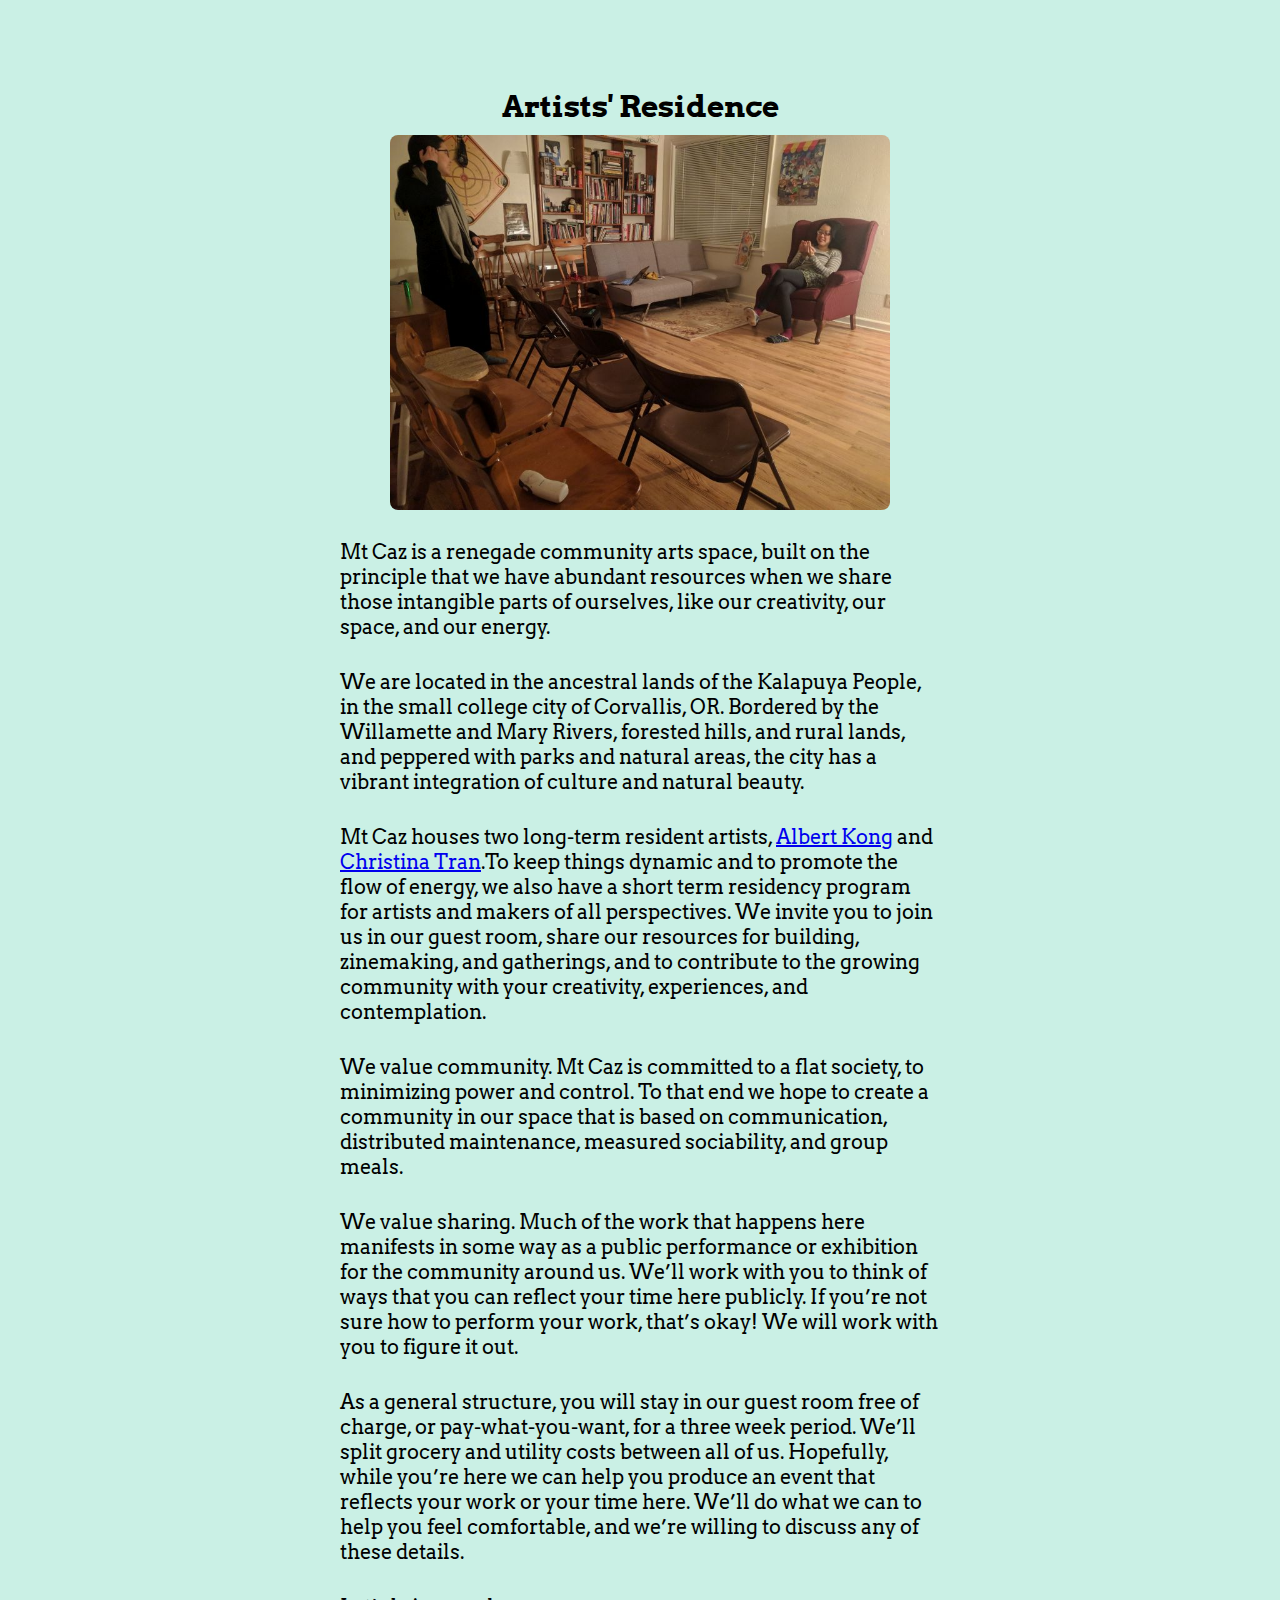
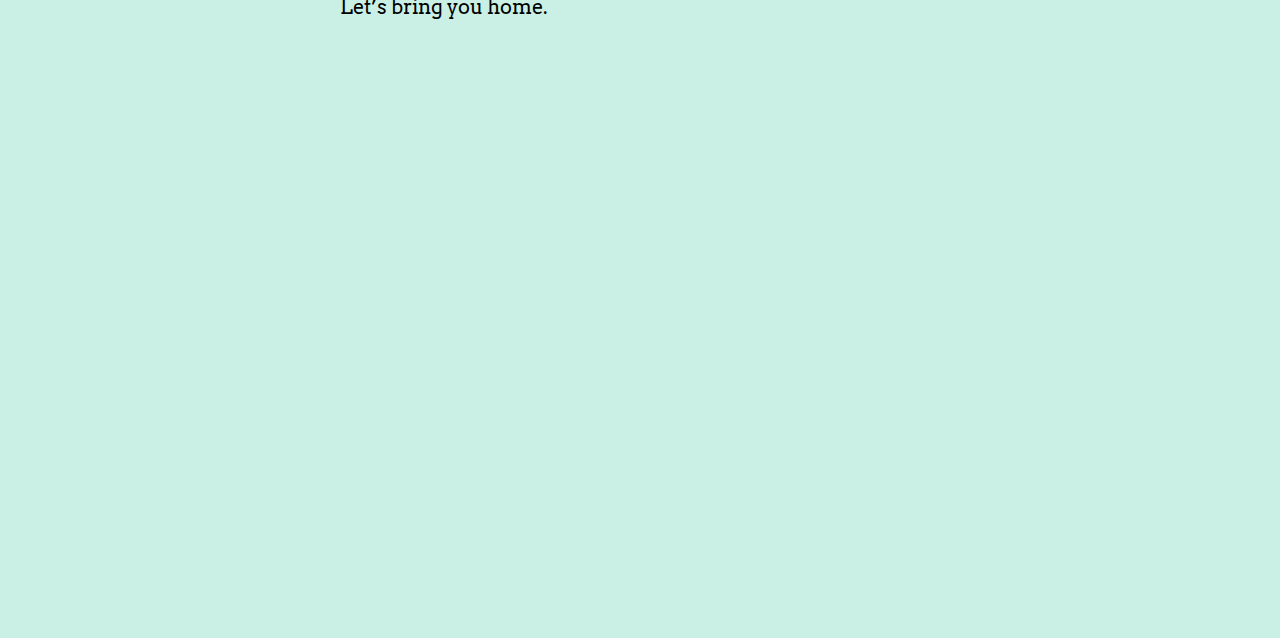
<file: airbrochure.html>
<html>
    <head>
        <meta charset="utf-8">
        <meta http-equiv="X-UA-Compatible" content="IE=edge">
        <title>Mt Caz Residency Brochure</title>
        <link rel="stylesheet" type="text/css" href="http://fonts.googleapis.com/css?family=Arvo">

        <style>
body {
    background-color: #CAF0E5;
    padding: 50px;
}

p {
    padding-top: 20px;
    text-align: left;
    color: black;
    font-family: "Arvo";
    font-size: 20px;
    max-width: 600px;
    margin: 10px auto 10px;
}
            
h2 {
    padding-top: 20px;
    text-align: center;
    color: black;
    font-family: "Arvo";
    font-size: 30px;
    max-width: 600px;
    margin: 10px auto 10px;
}

img {
    max-width: 100%;
    height: auto;
}

.headimg {
    display: block;
    margin-left: auto;
    margin-right: auto;
    border-radius: 8px;
    width: 500px;
}
            
</style>

    </head>

<body>
    
<h2>Artists' Residence</h2>
<img src="/images/airchair.jpg" alt="Photo from Mermaid AiR with Min Yoon (http://www.dancetotheedge.com)" class="headimg" />    
    
<p>
Mt Caz is a renegade community arts space, built on the principle that we have abundant resources when we share those 
intangible parts of ourselves, like our creativity, our space, and our energy.
</p>
<p>
We are located in the ancestral lands of the Kalapuya People, in the small college city of Corvallis, OR. Bordered by 
the Willamette and Mary Rivers, forested hills, and rural lands, and peppered with parks and natural areas, the city 
has a vibrant integration of culture and natural beauty.
</p>
<p>
Mt Caz houses two long-term resident artists, <a href="http://www.kong.cat/">Albert Kong</a> and <a href="http://www.
    sodelightful.com/comics">Christina Tran</a>.To keep things dynamic and to promote the flow of energy, we also have 
    a short term residency program for artists and makers of all perspectives. We invite you to join us in our 
    guest room, share our resources for building, zinemaking, and gatherings, and to contribute to the growing 
    community with your creativity, experiences, and contemplation.
</p>
    
<!--
<p>
    We value space.
</p>
    
<p>
    We value healing.
</p>
    
<p>
    We value exploration.
</p>
    -->
    
<p>
We value community. Mt Caz is committed to a flat society, to minimizing power and control. To that end we hope to 
    create a community in our space that is based on communication, distributed maintenance, measured sociability, 
    and group meals.
</p>
<p>
We value sharing. Much of the work that happens here manifests in some way as a public performance or 
    exhibition for the community around us. We’ll work with you to think of ways that you can reflect your time here 
    publicly. If you’re not sure how to perform your work, that’s okay! We will work with you to figure it out.
</p>
<p>
As a general structure, you will stay in our guest room free of charge, or pay-what-you-want, for a three week period. 
    We’ll split grocery and utility costs between all of us. Hopefully, while you’re here we can help you produce an 
    event that reflects your work or your time here. We’ll do what we can to help you feel comfortable, and we’re 
    willing to discuss any of these details.
</p>
<p>
Let’s bring you home.
</p>

<p>    
<iframe src="https://docs.google.com/forms/d/e/1FAIpQLScDBEVxLx0qGQBPGokjk2atXwAICPSc4_WqLJbY3GQB24c8FQ/viewform?embedded=true" width="600" height="520" frameborder="0" marginheight="0" marginwidth="0">Loading...</iframe>
    </p>
</body>
</html>
</file>
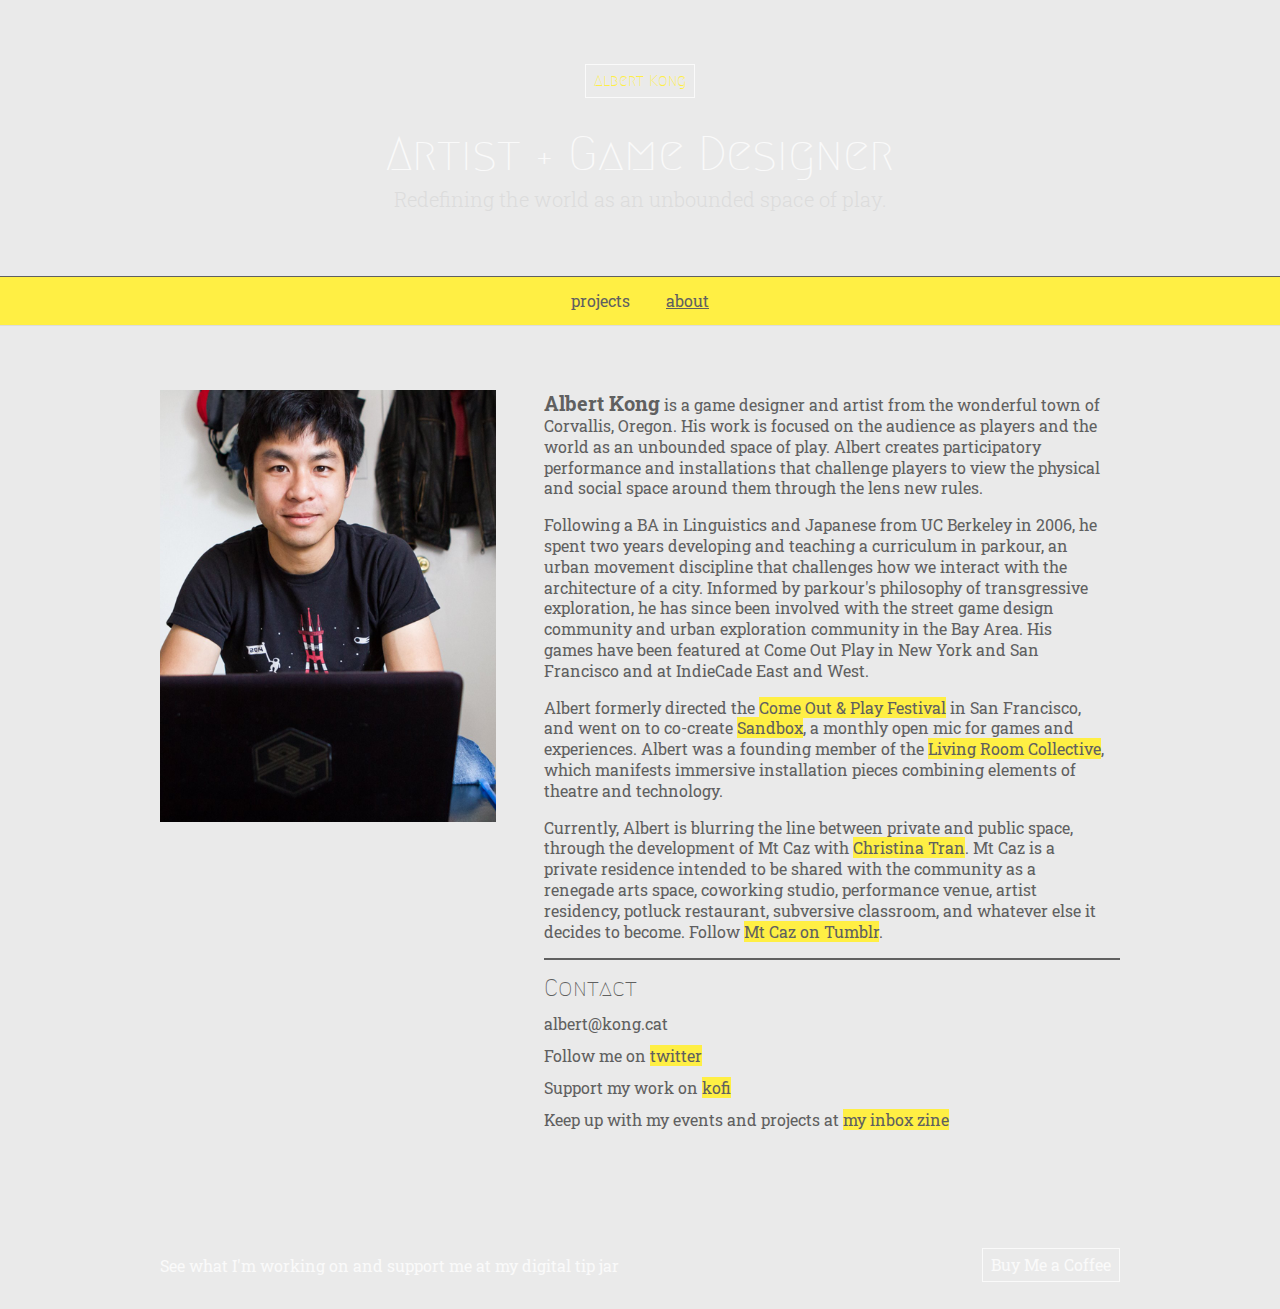
<file: bio.html>
<!doctype html>
<html lang="en">
  <head>
    <meta charset="UTF-8">
    <title>Albert Kong | Artist + Game Designer</title>
    <link rel="stylesheet" href="styles/reset.css"/>
    <link rel="stylesheet" href="styles/main.css"/>
    <link href='https://fonts.googleapis.com/css?family=Roboto+Slab:300|Megrim' rel='stylesheet' type='text/css'>
    <link rel="icon"
      type="image/png"
      href="images/favicon.png">
    <meta name="viewport" content="width=device-width, initial-scale=1">
  </head>
  <body>
    <!-- HEADER -->
    <section class="header">
      <a class="logo cta" href="index.html">Albert Kong</a>
      <h1>Artist + Game Designer</h1>
      <p class="subheader">Redefining the world as an unbounded space of play.</p>
    </section>
    <!-- END HEADER -->

    <!-- NAVIGATION -->
    <nav>
      <ul class="link-list">
        <li class="nav-link">
          <a href="index.html">Projects</a>
        </li>
        <li class="nav-link active">
          <a href="about.html">About</a>
        </li>
      </ul>
    </nav>
    <!-- END NAVIGATION -->

    <section class="main">
      <div class="container bio clearfix">
        <img src="images/albert.png" alt="Albert sits, inviting you into conversation" class="main-image">
        <div class="bio-content">
          <p><strong>Albert Kong</strong> is a game designer and artist from the wonderful town of Corvallis, Oregon. His work is focused on the audience as players and the world as an unbounded space of play. Albert creates participatory performance and installations that challenge players to view the physical and social space around them through the lens new rules.
          </p>
          <p>
            Following a BA in Linguistics and Japanese from UC Berkeley in 2006, he spent two years developing and teaching a 
            curriculum in parkour, an urban movement discipline that challenges how we interact with the architecture of a city. 
            Informed by parkour's philosophy of transgressive exploration, he has since been involved with the street game design 
            community and urban exploration community in the Bay Area. His games have been featured at Come Out Play in New York and 
            San Francisco and at IndieCade East and West.
          </p>

          <p>
            Albert formerly directed the <a href="http://www.comeoutandplaysf.org">Come Out &amp; Play Festival</a> in San Francisco, 
            and went on to co-create <a href="https://www.facebook.com/groups/sandboxplaytests/">Sandbox</a>, a monthly open mic for 
            games and experiences. Albert was a founding member of the <a href="http://livingroom.group/">Living Room Collective</a>, 
            which manifests immersive installation pieces combining elements of theatre and technology.
          </p>
          
          <p>
            Currently, Albert is blurring the line between private and public space, through the development of Mt Caz with 
            <a href="http://www.sodelightful.com/comics">Christina Tran</a>. Mt Caz is a private residence intended to be shared with 
            the community as a renegade arts space, coworking studio, performance venue, artist residency, potluck restaurant, subversive 
            classroom, and whatever else it decides to become. Follow <a href="https://mtcaz.tumblr.com/">Mt Caz on Tumblr</a>.
          </p>

          <ul class="contact">
            <h2>Contact</h2>
            <li>albert@kong.cat</li>
            <li>Follow me on <a target="_blank" href="https://twitter.com/lethalbeef">twitter</a></li>
            <li>Support my work on <a href="http://ko-fi.com/albertkong">kofi</a></li>
            <li>Keep up with my events and projects at <a href="http://www.tinyletter.com/lethalbeef">my inbox zine</a></li>
          </div>
        </div>
      </div>
    </section>

    <footer>
      <div class="container">
        <p>See what I'm working on and support me at my digital tip jar</p>
      <a target="_blank" class="cta" href="https://ko-fi.com/albertkong">Buy Me a Coffee</a>
      </div>

    </footer>

  </body>

  <script src="http://ajax.googleapis.com/ajax/libs/jquery/1.10.2/jquery.min.js"></script>
  </html>
</file>
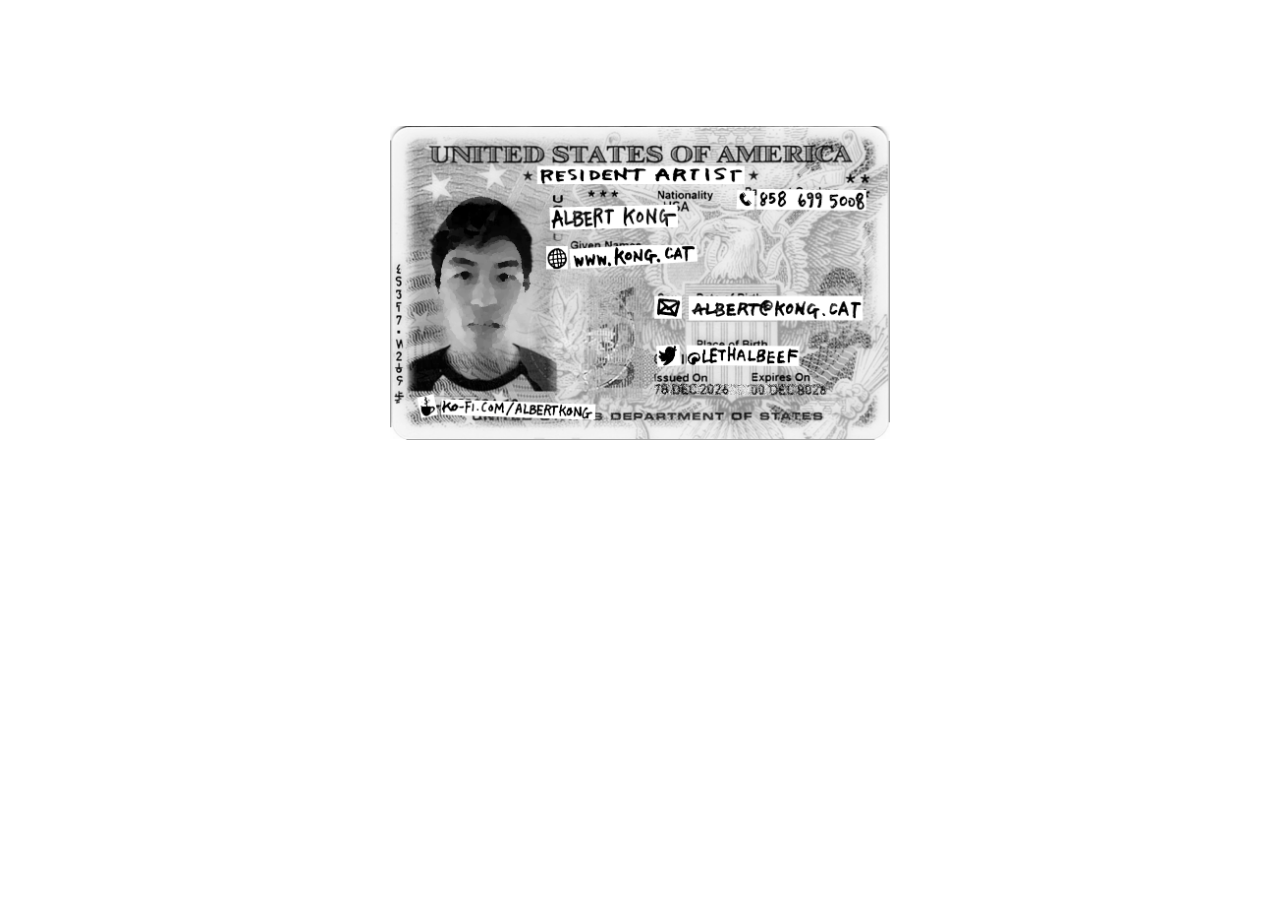
<file: contact.html>
<html>
<head>
<style>
.img {
    display: block;
    margin: 10% auto;
    max-width: 500px;
    height: auto;
}
</style>
</head>
<body>

<div>
    <img class="img" src="images/namecard1.png" alt="www.kong.cat // albert@kong.cat // tinyletter.com/lethalbeef" />
</div>

</body>
</html>
</file>
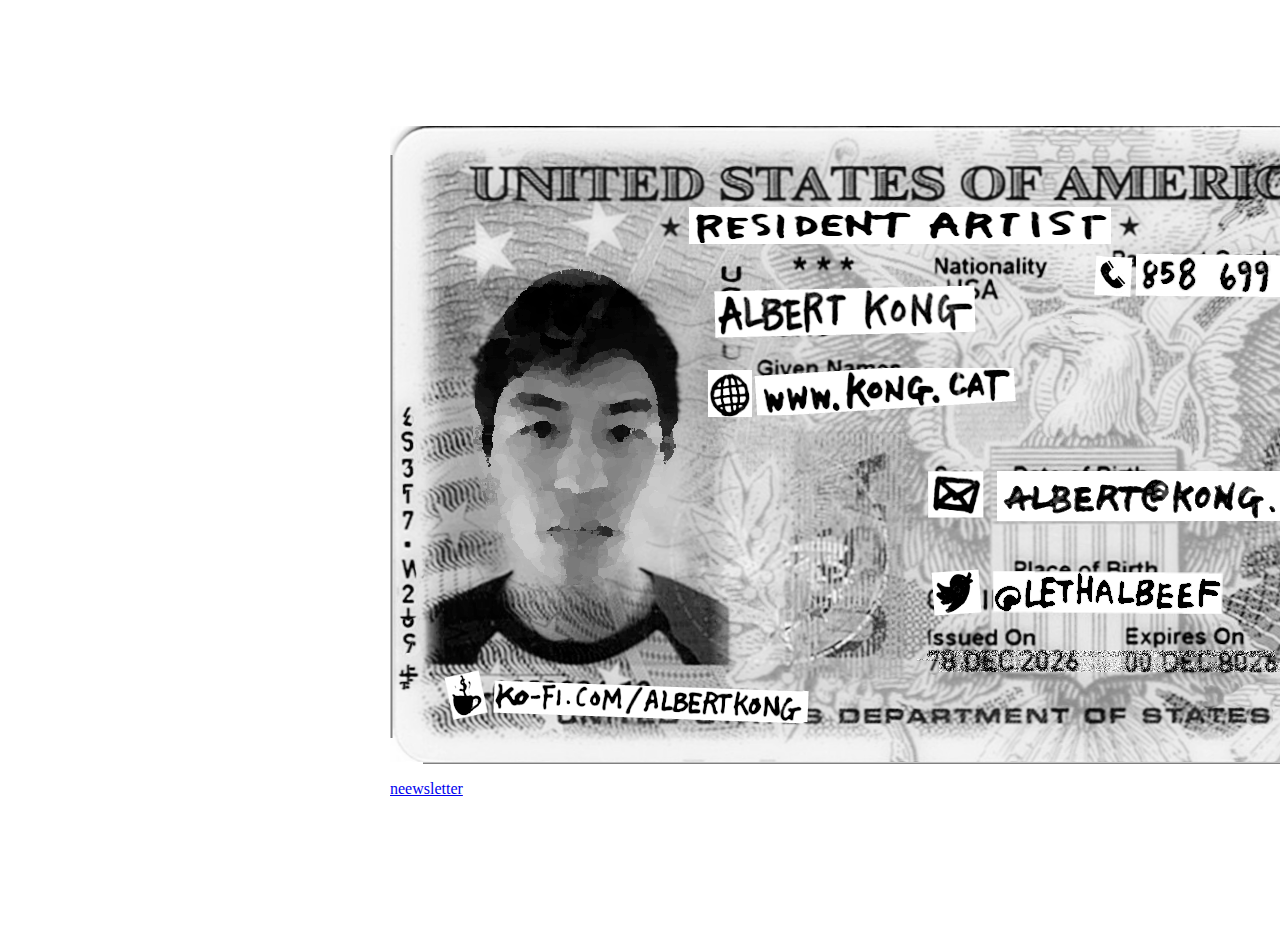
<file: post.html>
<html>
<head>
<style>
.img {
    display: block;
    margin: 10% auto;
    max-width: 500px;
    height: auto;
}

.p {
    text-align: center;
}
</style>
</head>
<body>

<div class="img">
    <img src="images/namecard1.png" alt="www.kong.cat // albert@kong.cat // tinyletter.com/lethalbeef" />
    <p><a href="tinyletter.com/lethalbeef">neewsletter<a></p>
</div>

</body>
</html>
</file>
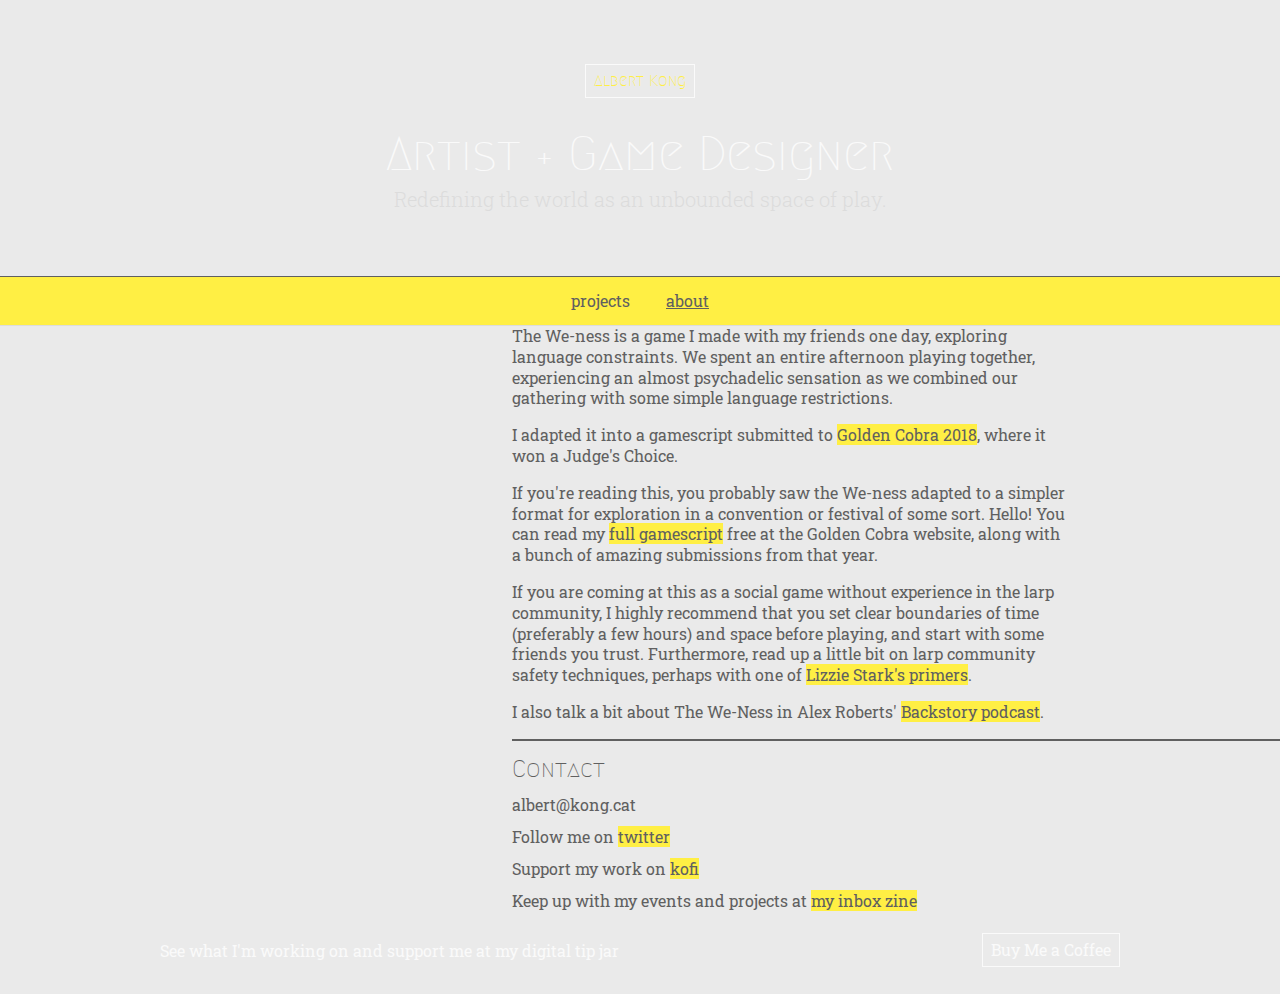
<file: we.html>
<!doctype html>
<html lang="en">
  <head>
    <meta charset="UTF-8">
    <title>Albert Kong | Artist + Game Designer</title>
    <link rel="stylesheet" href="styles/reset.css"/>
    <link rel="stylesheet" href="styles/main.css"/>
    <link href='https://fonts.googleapis.com/css?family=Roboto+Slab:300|Megrim' rel='stylesheet' type='text/css'>
    <link rel="icon"
      type="image/png"
      href="images/favicon.png">
    <meta name="viewport" content="width=device-width, initial-scale=1">
  </head>
  <body>
    <!-- HEADER -->
    <section class="header">
      <a class="logo cta" href="index.html">Albert Kong</a>
      <h1>Artist + Game Designer</h1>
      <p class="subheader">Redefining the world as an unbounded space of play.</p>
    </section>
    <!-- END HEADER -->

    <!-- NAVIGATION -->
    <nav>
      <ul class="link-list">
        <li class="nav-link">
          <a href="index.html">Projects</a>
        </li>
        <li class="nav-link active">
          <a href="about.html">About</a>
        </li>
      </ul>
    </nav>
    <!-- END NAVIGATION -->

    <section class="main">
        <div class="bio-content">
          <p><strong>The We-ness</strong> is a game I made with my friends one day, exploring language constraints. We spent an entire afternoon playing together, experiencing an almost psychadelic sensation as we combined our gathering with some simple language restrictions.
          </p>
          <p>I adapted it into a gamescript submitted to <a href="http://www.goldencobra.org/2018winners.html">Golden Cobra 2018</a>, where it won a Judge's Choice.
          </p>
          <p>If you're reading this, you probably saw the We-ness adapted to a simpler format for exploration in a convention or festival of some sort. Hello! You can read my <a href="http://www.goldencobra.org/submissions2018.html#weness">full gamescript</a> free at the Golden Cobra website, along with a bunch of amazing submissions from that year. 
          </p>
          <p>If you are coming at this as a social game without experience in the larp community, I highly recommend that you set clear boundaries of time (preferably a few hours) and space before playing, and start with some friends you trust. Furthermore, read up a little bit on larp community safety techniques, perhaps with one of <a href="http://leavingmundania.com/2014/02/27/primer-safety-in-roleplaying-games/">Lizzie Stark's primers</a>. 
          </p>
          <p>I also talk a bit about The We-Ness in Alex Roberts' <a href="http://oneshotpodcast.com/backstory/73-albert-kong/">Backstory podcast</a>.
          </p>

          <ul class="contact">
            <h2>Contact</h2>
            <li>albert@kong.cat</li>
            <li>Follow me on <a target="_blank" href="https://twitter.com/lethalbeef">twitter</a></li>
            <li>Support my work on <a href="http://ko-fi.com/albertkong">kofi</a></li>
            <li>Keep up with my events and projects at <a href="http://www.tinyletter.com/lethalbeef">my inbox zine</a></li>
          </div>
        </div>
      </div>
    </section>

    <footer>
      <div class="container">
        <p>See what I'm working on and support me at my digital tip jar</p>
      <a target="_blank" class="cta" href="https://ko-fi.com/albertkong">Buy Me a Coffee</a>
      </div>

    </footer>

  </body>

  <script src="http://ajax.googleapis.com/ajax/libs/jquery/1.10.2/jquery.min.js"></script>
  </html>
</file>
<file: styles/main.css>
@viewport{
  zoom: 1.0;
  width: extend-to-zoom;
}

@-ms-viewport{
  width: extend-to-zoom;
  zoom: 1.0;
}

body {
  font-family: 'Roboto Slab', serif;
  color: #606060;
  background: #eaeaea;
}

.container {
  max-width: 960px;
  margin: 4rem auto;
  position: relative;
}

h1, h2, h3, h4 {
  font-family: 'Megrim', cursive;
}

h1 {
  font-size: 3rem;
  margin-bottom: .5rem;
  color: #fafafa;
}

h2 {
  font-size: 1.5rem;
  margin-bottom: 1rem;
}

p {
  margin-bottom: 1rem;
  line-height: 1.3;
  max-width: 560px;
}

a {
  background: #FFEF44;
  color: #606060;
  text-decoration: none;
}

a:hover {
  text-decoration: underline;
}

.subheader {
  font-size: 1.25rem;
  max-width: 640px;
  margin: 0 auto;
  line-height: 1.3;
  font-weight: 300;
  color: #dcdcdc;
}

.cta {
  /* smooth transition */
  -webkit-transition-property: all;
    -moz-transition-property: all;
    -o-transition-property: all;
    transition-property: all;
    -webkit-transition-duration: 0.25s;
    -moz-transition-duration: 0.25s;
    -o-transition-duration: 0.25s;
    transition-duration: 0.25s;
    -webkit-transition-timing-function: ease;
    -moz-transition-timing-function: ease;
    -o-transition-timing-function: ease;
    transition-timing-function: ease;
}

.clearfix:after {
  content: '';
  display: block;
  height: 0;
  clear: both;
}



/*HEADER SECTION*/
.header {
  padding: 4rem;
  text-align: center;
  background: url(http://www.local-guru.net/blender/lava.png);
  background-size: cover;
  border-bottom: 1px solid #606060;
}
.logo {
  background: none;
  color: #FFEF44;
  font-family: 'Megrim', cursive;
  display: inline-block;
  text-decoration: none;
  border: 1px solid #fafafa;
  padding: .5rem;
  margin-bottom: 2rem;
}
.logo:hover {
  background: #FFEF44;
  border: 1px solid #FFEF44;
  color: #606060;
  text-decoration: none;
}

/* NAVIGATION */
nav {
  background: #FFEF44;
  text-align: center;
  border-bottom: 1px solid #dcdcdc;
}

.link-list li {
  display: inline-block;
  margin: 1rem;
  text-transform: lowercase;
}

.link-list a {
  color: #606060;
  text-decoration: none;
}

.link-list a:hover {
  text-decoration: underline;
}

.link-list .active {
  text-decoration: underline;
}

/* PROJECTS */
.projects {
  margin: 4rem auto;
  max-width: 960px;
}
.project {
  width: 31%;
  height: 15rem;
  text-align: left;
  display: inline-block;
  margin: 1rem 1rem 0 0;
  border: 1px solid #dcdcdc;
  background: #0F1015;
  position: relative;
  text-align: center;
  vertical-align: top;
  background-size: cover;
}

.project:hover {
  -webkit-transition-property: all;
    -moz-transition-property: all;
    -o-transition-property: all;
    transition-property: all;
    -webkit-transition-duration: 0.25s;
    -moz-transition-duration: 0.25s;
    -o-transition-duration: 0.25s;
    transition-duration: 0.25s;
    -webkit-transition-timing-function: ease;
    -moz-transition-timing-function: ease;
    -o-transition-timing-function: ease;
    transition-timing-function: ease;
  -ms-transform: scale(1.1); /* IE 9 */
    -webkit-transform: scale(1.1); /* Safari */
    transform: scale(1.1);
    z-index: 1;
}

.project-info {
  text-align: center;
  opacity: 1;
  background: rgba(0, 0, 0, .5);
  -webkit-transition: opacity .4s;
  position: absolute;
  top: 0;
  left: 0;
  right: 0;
  bottom: 0;
  color: #fff;
  font-size: 20px;
  padding: 80px 20px;
}

.project-info h3 {
  color: #606060;
  background: #FFEF44;
  display: inline;
}

.project-info p {
  margin-top: .75rem;
  color: #606060;
  font-size: .8rem;
  line-height: 1.3;
  display: block;
  color: white;
}

/* Bio */
.bio strong {
  font-size: 1.25rem;
  font-weight: bold;
}

.bio img {
    float: left;
    max-width: 35%;
}

.bio-content {
      float: right;
    width: 60%;
}

.contact {
  border-top: 2px solid #606060 ;
  padding: 1rem 0;
  margin-top: 1rem;
}
.contact li {
  margin: 0 0 1rem 0;
}

/* FOOTER */
footer {
  background: url(http://www.local-guru.net/blender/lava.png);
  padding: 2rem 4rem;
  position: relative;
}

footer .container {
  margin: 0 auto;
}

footer p {
  color: #fafafa;
  display: inline-block;
  margin-bottom: 0;
}

footer a {
  color: #fafafa;
  display: inline-block;
  text-decoration: none;
  border: 1px solid #fafafa;
  padding: .5rem;
  float: right;
  margin-top: -0.5rem;
  background: none;
}

footer a:hover {
  background: #FFEF44;
  border: 1px solid #FFEF44;
  color: #606060;
  text-decoration: none;
}

/*ANIMATIONS*/
@-webkit-keyframes fadeIn { from { opacity:0; } to { opacity:1; } }
@-moz-keyframes fadeIn { from { opacity:0; } to { opacity:1; } }
@keyframes fadeIn { from { opacity:0; } to { opacity:1; } }

.fade-in {
  opacity:0;
  -webkit-animation:fadeIn ease-in 1;
  -moz-animation:fadeIn ease-in 1;
  animation:fadeIn ease-in 1;

  -webkit-animation-fill-mode:forwards;
  -moz-animation-fill-mode:forwards;
  animation-fill-mode:forwards;

  -webkit-animation-duration: .4s;
  -moz-animation-duration: .4s;
  animation-duration: .4s;
}
</file>
